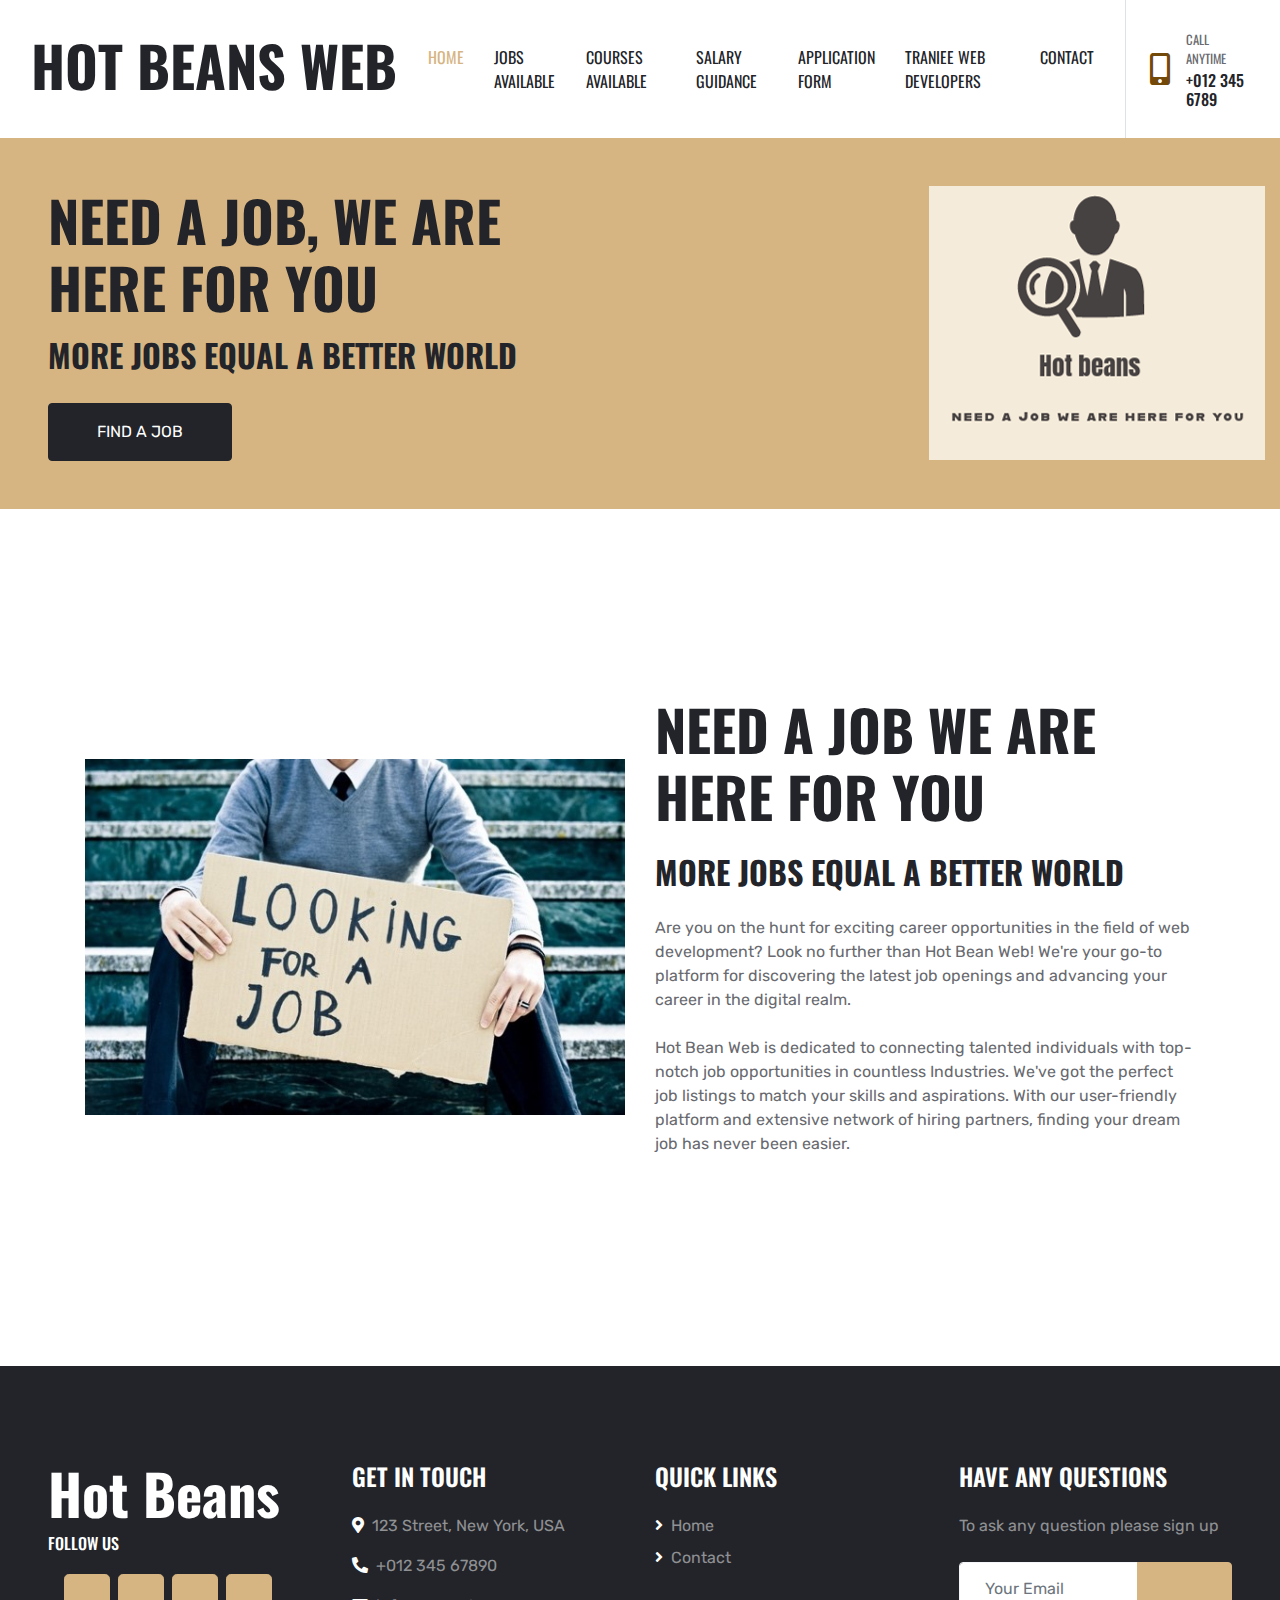
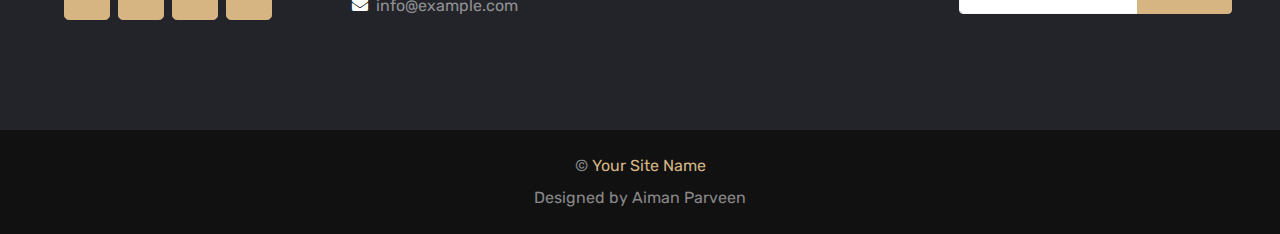
<file: index.html>
<!DOCTYPE html>
<html lang="en">

<head>
    <meta charset="utf-8">
    <title>Hot Beans Web</title>
    <meta content="width=device-width, initial-scale=1.0" name="viewport">

    <!-- Favicon -->
    <link href="img/Logo.png" rel="icon">

    <!-- Google Web Fonts -->
    <link rel="preconnect" href="https://fonts.gstatic.com">
    <link href="https://fonts.googleapis.com/css2?family=Oswald:wght@400;500;600;700&family=Rubik&display=swap" rel="stylesheet"> 

    <!-- Font Awesome -->
    <link href="https://cdnjs.cloudflare.com/ajax/libs/font-awesome/5.15.0/css/all.min.css" rel="stylesheet">

    <!-- Libraries Stylesheet -->
    <link href="lib/owlcarousel/assets/owl.carousel.min.css" rel="stylesheet">
    <link href="lib/lightbox/css/lightbox.min.css" rel="stylesheet">

    <!-- Customized Bootstrap Stylesheet -->
    <link href="css/style.css" rel="stylesheet">
</head>

<body>
    <!-- Navbar Start -->
    <div class="container-fluid bg-white position-relative">
        <nav class="navbar navbar-expand-lg bg-white navbar-light py-3 py-lg-0">
            <a href="index.html" class="navbar-brand text-secondary">
                <h1 class="display-4 text-uppercase">Hot Beans Web</h1>
            </a>
            <button type="button" class="navbar-toggler" data-toggle="collapse" data-target="#navbarCollapse">
                <span class="navbar-toggler-icon"></span>
            </button>
            <div class="collapse navbar-collapse" id="navbarCollapse">
                <div class="navbar-nav ml-auto py-0 pr-3 border-right">
                    <a href="index.html" class="nav-item nav-link active">Home</a>
                    <a href="jobs.html" class="nav-item nav-link">Jobs available</a>
                    <a href="courses.html" class="nav-item nav-link">Courses available</a>
                    <a href="salary.html" class="nav-item nav-link">Salary Guidance</a>
                    <a href="application.html" class="nav-item nav-link">Application Form</a>
                    <a href="developers.html" class="nav-item nav-link">Traniee Web Developers</a>
                    <a href="contact.html" class="nav-item nav-link">Contact</a>
                </div>
                <div class="d-none d-lg-flex align-items-center pl-4">
                    <i class="fa fa-2x fa-mobile-alt text-primary mr-3"></i>
                    <div>
                        <h6 class="text-body text-uppercase mb-1"><small>Call Anytime</small></h6>
                        <h6 class="m-0">+012 345 6789</h6>
                    </div>
                </div>
            </div>
        </nav>
    </div>
    <!-- Navbar End -->


    <!-- Header Start -->
    <div class="container-fluid bg-primary py-5 px-0" style="margin-bottom: 90px;">
        <div class="row mx-0 align-items-center">
            <div class="col-lg-6 px-md-5 text-center text-lg-left">
                <h1 class="display-4 text-uppercase mb-3">Need a job, We are here for you</h1>
                <h2 class="display-5 text-uppercase mb-4">More jobs equal a better world</h2> 
                <p class="text-dark mb-4"></p>
                <a href="jobs.html" class="btn btn-dark text-uppercase mt-1 py-3 px-5">Find a Job</a>
            </div>
            <div class="col-lg-6 px-6 text-right">
                <img class="img-fluid mt-4 mt-lg-0" src="img/Logo.png" alt="">
            </div>
        </div>
    </div>
    <!-- Header End -->


    <!-- About Start -->
    <div class="container-fluid py-5">
        <div class="container py-5">
            <div class="row align-items-center">
                <div class="col-lg-6 px-9 text-left">
                    <img class="img-fluid mb-4 mb-lg-0" src="img/about.jpg" alt="">
                </div>
                <div class="col-lg-6">
                    <h1 class="display-4 text-uppercase mb-4">Need a Job we are here for you</h1>
                    <h2 class="display-5 text-uppercase mb-4">More jobs equal a better world</h2> 
                    <h5 class="text-uppercase text-primary mb-3"></h5>
                    <p class="mb-4">Are you on the hunt for exciting career opportunities in the field of web development? Look no further than Hot Bean Web! We're your go-to platform for discovering the latest job openings and advancing your career in the digital realm.</p>
                    <p class="mb-4">Hot Bean Web is dedicated to connecting talented individuals with top-notch job opportunities in countless Industries. We've got the perfect job listings to match your skills and aspirations. With our user-friendly platform and extensive network of hiring partners, finding your dream job has never been easier.
                </div>
            </div>
        </div>
    </div>
    <!-- About End -->

    <!-- Footer Start -->
    <div class="container-fluid bg-dark text-white-50 py-5 px-sm-3 px-md-5" style="margin-top: 90px;">
        <div class="row pt-5">
            <div class="col-lg-3 col-md-5 mb-4">
                <a href="index.html" class="navbar-brand">
                    <h1 class="m-0 mt-n2 text-white display-4">Hot Beans</h1>
                <h6 class="text-uppercase text-white py-2">Follow Us</h6>
                <div class="d-flex justify-content-start">
                    <a class="btn btn-lg btn-primary btn-lg-square mr-2" href="#"><i class="fab fa-twitter"></i></a>
                    <a class="btn btn-lg btn-primary btn-lg-square mr-2" href="#"><i class="fab fa-facebook-f"></i></a>
                    <a class="btn btn-lg btn-primary btn-lg-square mr-2" href="#"><i class="fab fa-linkedin-in"></i></a>
                    <a class="btn btn-lg btn-primary btn-lg-square" href="#"><i class="fab fa-instagram"></i></a>
                </div>
            </div>
            <div class="col-lg-3 col-md-6 mb-5">
                <h4 class="text-uppercase text-white mb-4">Get In Touch</h4>
                <p><i class="fa fa-map-marker-alt text-white mr-2"></i>123 Street, New York, USA</p>
                <p><i class="fa fa-phone-alt text-white mr-2"></i>+012 345 67890</p>
                <p><i class="fa fa-envelope text-white mr-2"></i>info@example.com</p>
            </div>
            <div class="col-lg-3 col-md-6 mb-5">
                <h4 class="text-uppercase text-white mb-4">Quick Links</h4>
                <div class="d-flex flex-column justify-content-start">
                    <a class="text-white-50 mb-2" href="index.html"><i class="fa fa-angle-right text-white mr-2"></i>Home</a>
                    <a class="text-white-50 mb-2" href="contact.html"><i class="fa fa-angle-right text-white mr-2"></i>Contact</a>
                </div>
            </div>
            <div class="col-lg-3 col-md-6 mb-5">
                <h4 class="text-uppercase text-white mb-4">Have Any Questions</h4>
                <p class="mb-4">To ask any question please sign up</p>
                <div class="w-100 mb-3">
                    <div class="input-group">
                        <input type="text" class="form-control border-light" style="padding: 25px;" placeholder="Your Email">
                        <div class="input-group-append">
                            <button class="btn btn-primary text-uppercase px-3">Sign Up</button>
                        </div>
                    </div>
                </div>
            </div>
        </div>
    </div>
    <div class="container-fluid py-4 px-sm-3 px-md-5" style="background: #111111;">
        <p class="mb-2 text-center text-white-50">&copy; <a href="#">Your Site Name</a>
        <p class="m-0 text-center text-white-50">Designed by Aiman Parveen</a>
    </div>
    <!-- Footer End -->


    <!-- Back to Top -->
    <a href="#" class="btn btn-lg btn-primary btn-lg-square back-to-top"><i class="fa fa-angle-up"></i></a>


    <!-- JavaScript Libraries -->
    <script src="https://code.jquery.com/jquery-3.4.1.min.js"></script>
    <script src="https://stackpath.bootstrapcdn.com/bootstrap/4.4.1/js/bootstrap.bundle.min.js"></script>
    <script src="lib/easing/easing.min.js"></script>
    <script src="lib/waypoints/waypoints.min.js"></script>
    <script src="lib/owlcarousel/owl.carousel.min.js"></script>
    <script src="lib/isotope/isotope.pkgd.min.js"></script>
    <script src="lib/lightbox/js/lightbox.min.js"></script>

    <!-- Contact Javascript File -->
    <script src="mail/jqBootstrapValidation.min.js"></script>
    <script src="mail/contact.js"></script>

    <!-- Template Javascript -->
    <script src="js/main.js"></script>
</body>

</html>
</file>
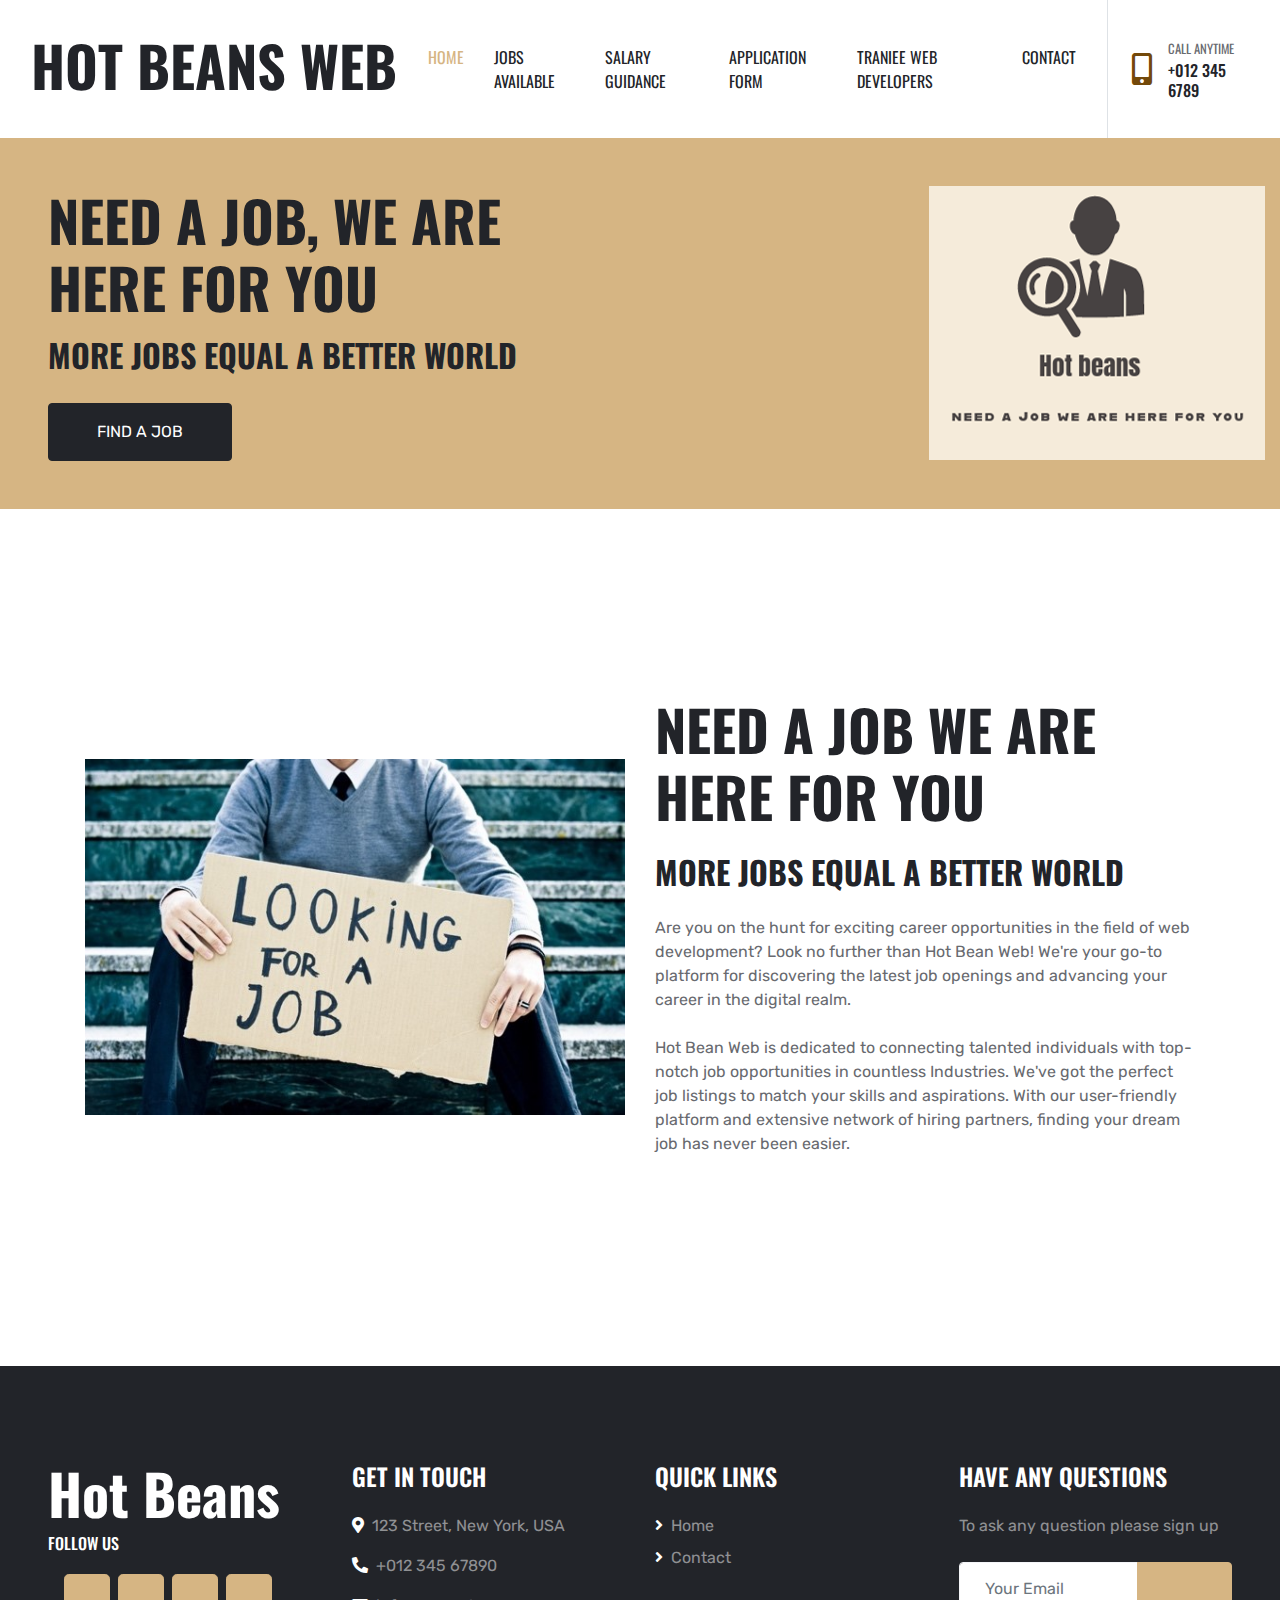
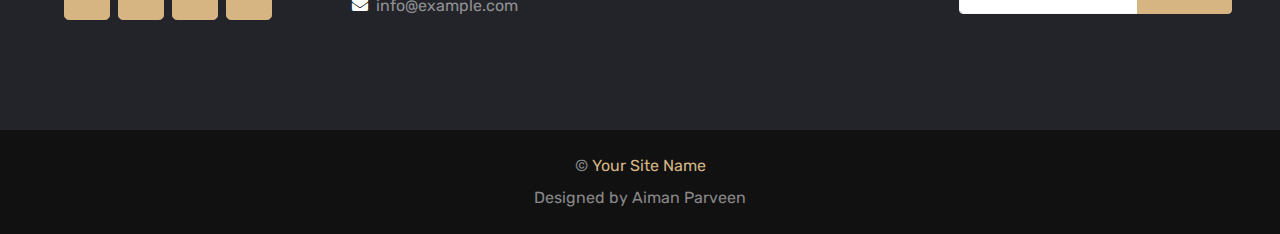
<file: Hot beans web/index.html>
<!DOCTYPE html>
<html lang="en">

<head>
    <meta charset="utf-8">
    <title>Hot Beans Web</title>
    <meta content="width=device-width, initial-scale=1.0" name="viewport">

    <!-- Favicon -->
    <link href="img/Logo.png" rel="icon">

    <!-- Google Web Fonts -->
    <link rel="preconnect" href="https://fonts.gstatic.com">
    <link href="https://fonts.googleapis.com/css2?family=Oswald:wght@400;500;600;700&family=Rubik&display=swap" rel="stylesheet"> 

    <!-- Font Awesome -->
    <link href="https://cdnjs.cloudflare.com/ajax/libs/font-awesome/5.15.0/css/all.min.css" rel="stylesheet">

    <!-- Libraries Stylesheet -->
    <link href="lib/owlcarousel/assets/owl.carousel.min.css" rel="stylesheet">
    <link href="lib/lightbox/css/lightbox.min.css" rel="stylesheet">

    <!-- Customized Bootstrap Stylesheet -->
    <link href="css/style.css" rel="stylesheet">
</head>

<body>
    <!-- Navbar Start -->
    <div class="container-fluid bg-white position-relative">
        <nav class="navbar navbar-expand-lg bg-white navbar-light py-3 py-lg-0">
            <a href="index.html" class="navbar-brand text-secondary">
                <h1 class="display-4 text-uppercase">Hot Beans Web</h1>
            </a>
            <button type="button" class="navbar-toggler" data-toggle="collapse" data-target="#navbarCollapse">
                <span class="navbar-toggler-icon"></span>
            </button>
            <div class="collapse navbar-collapse" id="navbarCollapse">
                <div class="navbar-nav ml-auto py-0 pr-3 border-right">
                    <a href="index.html" class="nav-item nav-link active">Home</a>
                    <a href="jobs.html" class="nav-item nav-link">Jobs available</a>
                    <a href="salary.html" class="nav-item nav-link">Salary Guidance</a>
                    <a href="application.html" class="nav-item nav-link">Application Form</a>
                    <a href="developers.html" class="nav-item nav-link">Traniee Web Developers</a>
                    <a href="contact.html" class="nav-item nav-link">Contact</a>
                </div>
                <div class="d-none d-lg-flex align-items-center pl-4">
                    <i class="fa fa-2x fa-mobile-alt text-primary mr-3"></i>
                    <div>
                        <h6 class="text-body text-uppercase mb-1"><small>Call Anytime</small></h6>
                        <h6 class="m-0">+012 345 6789</h6>
                    </div>
                </div>
            </div>
        </nav>
    </div>
    <!-- Navbar End -->


    <!-- Header Start -->
    <div class="container-fluid bg-primary py-5 px-0" style="margin-bottom: 90px;">
        <div class="row mx-0 align-items-center">
            <div class="col-lg-6 px-md-5 text-center text-lg-left">
                <h1 class="display-4 text-uppercase mb-3">Need a job, We are here for you</h1>
                <h2 class="display-5 text-uppercase mb-4">More jobs equal a better world</h2> 
                <p class="text-dark mb-4"></p>
                <a href="jobs.html" class="btn btn-dark text-uppercase mt-1 py-3 px-5">Find a Job</a>
            </div>
            <div class="col-lg-6 px-6 text-right">
                <img class="img-fluid mt-4 mt-lg-0" src="img/Logo.png" alt="">
            </div>
        </div>
    </div>
    <!-- Header End -->


    <!-- About Start -->
    <div class="container-fluid py-5">
        <div class="container py-5">
            <div class="row align-items-center">
                <div class="col-lg-6 px-9 text-left">
                    <img class="img-fluid mb-4 mb-lg-0" src="img/about.jpg" alt="">
                </div>
                <div class="col-lg-6">
                    <h1 class="display-4 text-uppercase mb-4">Need a Job we are here for you</h1>
                    <h2 class="display-5 text-uppercase mb-4">More jobs equal a better world</h2> 
                    <h5 class="text-uppercase text-primary mb-3"></h5>
                    <p class="mb-4">Are you on the hunt for exciting career opportunities in the field of web development? Look no further than Hot Bean Web! We're your go-to platform for discovering the latest job openings and advancing your career in the digital realm.</p>
                    <p class="mb-4">Hot Bean Web is dedicated to connecting talented individuals with top-notch job opportunities in countless Industries. We've got the perfect job listings to match your skills and aspirations. With our user-friendly platform and extensive network of hiring partners, finding your dream job has never been easier.
                </div>
            </div>
        </div>
    </div>
    <!-- About End -->

    <!-- Footer Start -->
    <div class="container-fluid bg-dark text-white-50 py-5 px-sm-3 px-md-5" style="margin-top: 90px;">
        <div class="row pt-5">
            <div class="col-lg-3 col-md-5 mb-4">
                <a href="index.html" class="navbar-brand">
                    <h1 class="m-0 mt-n2 text-white display-4">Hot Beans</h1>
                <h6 class="text-uppercase text-white py-2">Follow Us</h6>
                <div class="d-flex justify-content-start">
                    <a class="btn btn-lg btn-primary btn-lg-square mr-2" href="#"><i class="fab fa-twitter"></i></a>
                    <a class="btn btn-lg btn-primary btn-lg-square mr-2" href="#"><i class="fab fa-facebook-f"></i></a>
                    <a class="btn btn-lg btn-primary btn-lg-square mr-2" href="#"><i class="fab fa-linkedin-in"></i></a>
                    <a class="btn btn-lg btn-primary btn-lg-square" href="#"><i class="fab fa-instagram"></i></a>
                </div>
            </div>
            <div class="col-lg-3 col-md-6 mb-5">
                <h4 class="text-uppercase text-white mb-4">Get In Touch</h4>
                <p><i class="fa fa-map-marker-alt text-white mr-2"></i>123 Street, New York, USA</p>
                <p><i class="fa fa-phone-alt text-white mr-2"></i>+012 345 67890</p>
                <p><i class="fa fa-envelope text-white mr-2"></i>info@example.com</p>
            </div>
            <div class="col-lg-3 col-md-6 mb-5">
                <h4 class="text-uppercase text-white mb-4">Quick Links</h4>
                <div class="d-flex flex-column justify-content-start">
                    <a class="text-white-50 mb-2" href="index.html"><i class="fa fa-angle-right text-white mr-2"></i>Home</a>
                    <a class="text-white-50 mb-2" href="contact.html"><i class="fa fa-angle-right text-white mr-2"></i>Contact</a>
                </div>
            </div>
            <div class="col-lg-3 col-md-6 mb-5">
                <h4 class="text-uppercase text-white mb-4">Have Any Questions</h4>
                <p class="mb-4">To ask any question please sign up</p>
                <div class="w-100 mb-3">
                    <div class="input-group">
                        <input type="text" class="form-control border-light" style="padding: 25px;" placeholder="Your Email">
                        <div class="input-group-append">
                            <button class="btn btn-primary text-uppercase px-3">Sign Up</button>
                        </div>
                    </div>
                </div>
            </div>
        </div>
    </div>
    <div class="container-fluid py-4 px-sm-3 px-md-5" style="background: #111111;">
        <p class="mb-2 text-center text-white-50">&copy; <a href="#">Your Site Name</a>
        <p class="m-0 text-center text-white-50">Designed by Aiman Parveen</a>
    </div>
    <!-- Footer End -->


    <!-- Back to Top -->
    <a href="#" class="btn btn-lg btn-primary btn-lg-square back-to-top"><i class="fa fa-angle-up"></i></a>


    <!-- JavaScript Libraries -->
    <script src="https://code.jquery.com/jquery-3.4.1.min.js"></script>
    <script src="https://stackpath.bootstrapcdn.com/bootstrap/4.4.1/js/bootstrap.bundle.min.js"></script>
    <script src="lib/easing/easing.min.js"></script>
    <script src="lib/waypoints/waypoints.min.js"></script>
    <script src="lib/owlcarousel/owl.carousel.min.js"></script>
    <script src="lib/isotope/isotope.pkgd.min.js"></script>
    <script src="lib/lightbox/js/lightbox.min.js"></script>

    <!-- Contact Javascript File -->
    <script src="mail/jqBootstrapValidation.min.js"></script>
    <script src="mail/contact.js"></script>

    <!-- Template Javascript -->
    <script src="js/main.js"></script>
</body>

</html>
</file>
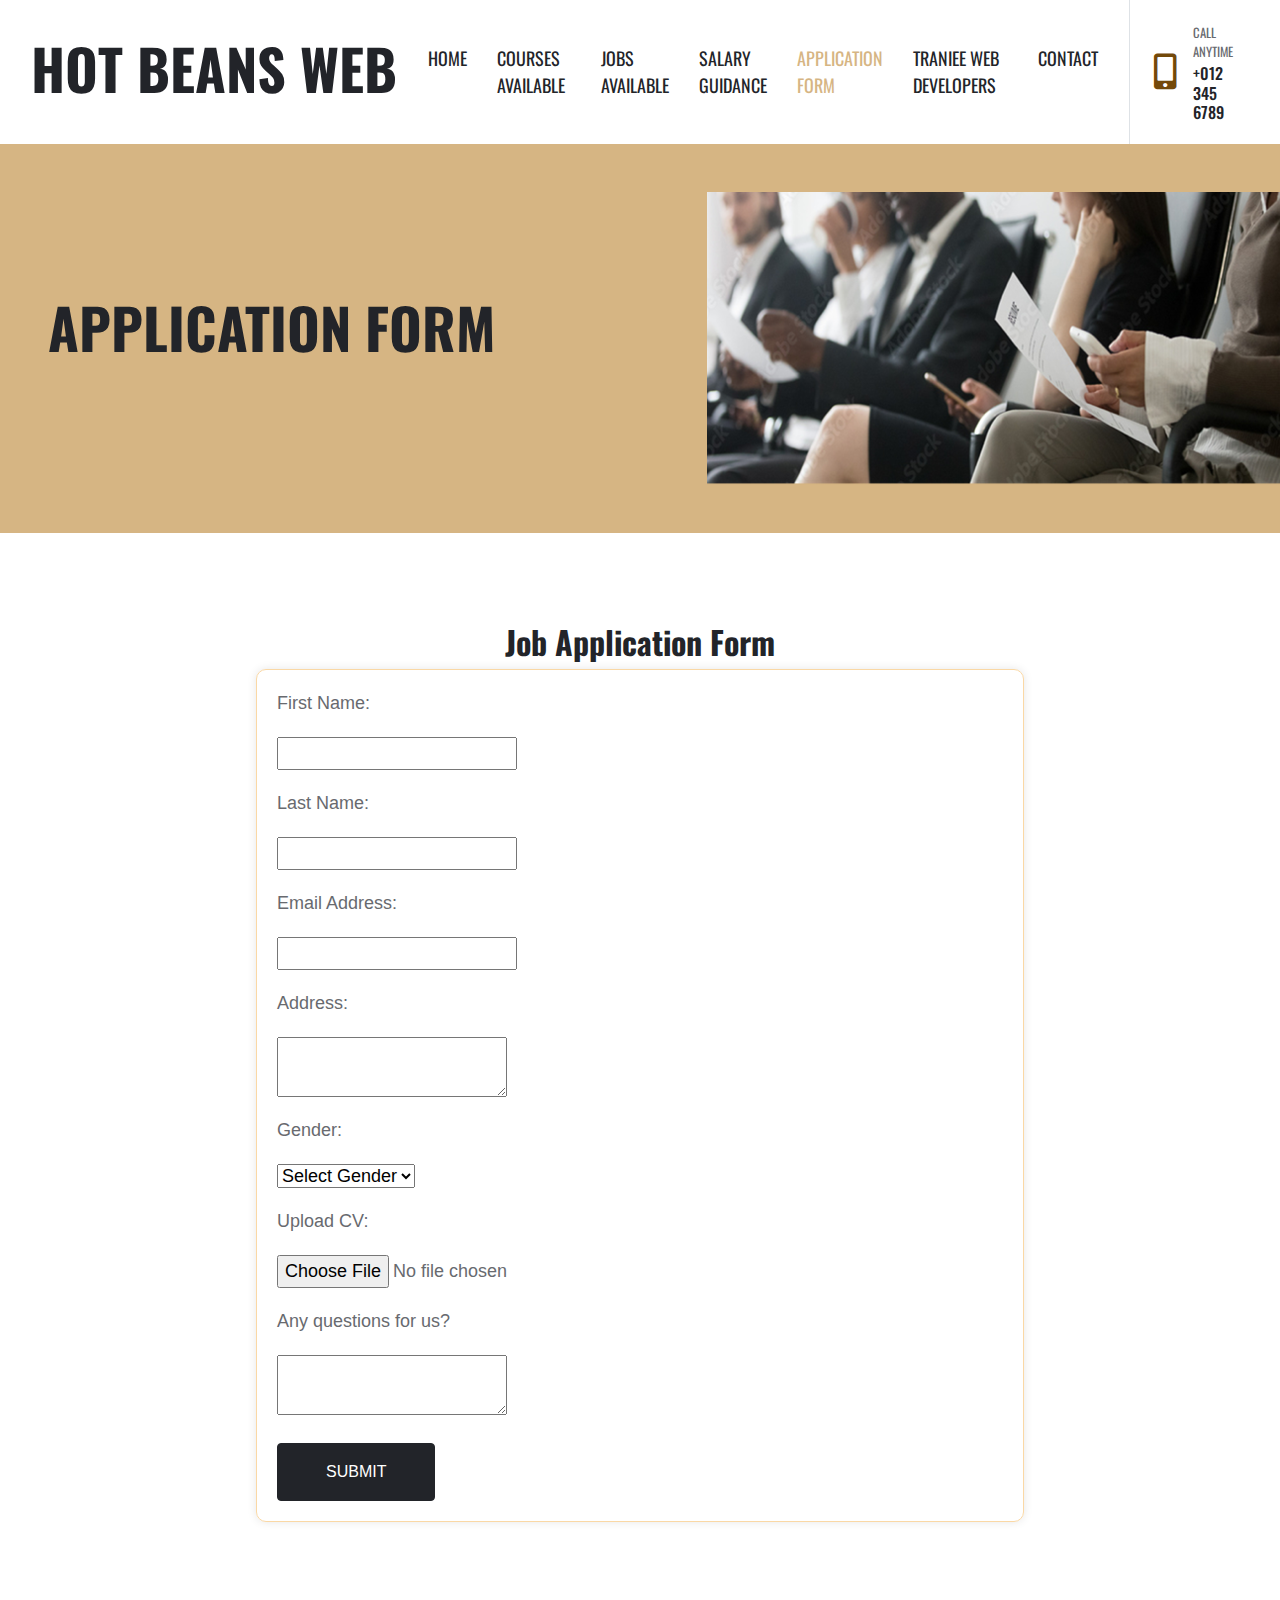
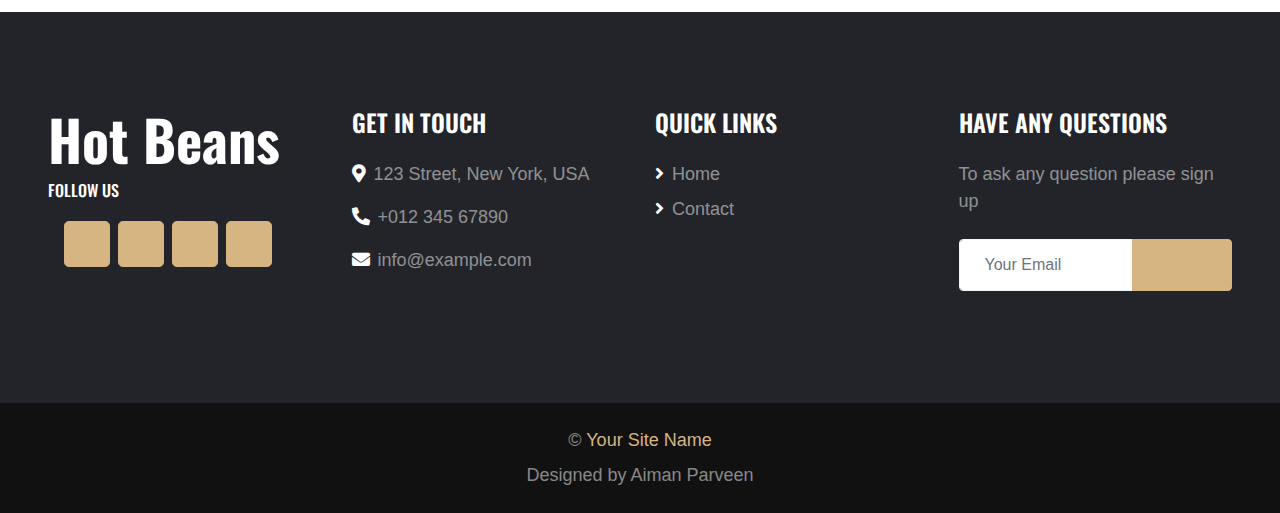
<file: application.html>
<!DOCTYPE html>
<html lang="en">

<head>
    <meta charset="utf-8">
    <title>Hot Beans Web</title>
    <meta content="width=device-width, initial-scale=1.0" name="viewport">

    <!-- Favicon -->
    <link href="img/Logo.png" rel="icon">

    <!-- Google Web Fonts -->
    <link rel="preconnect" href="https://fonts.gstatic.com">
    <link href="https://fonts.googleapis.com/css2?family=Oswald:wght@400;500;600;700&family=Rubik&display=swap" rel="stylesheet"> 

    <!-- Font Awesome -->
    <link href="https://cdnjs.cloudflare.com/ajax/libs/font-awesome/5.15.0/css/all.min.css" rel="stylesheet">

    <!-- Libraries Stylesheet -->
    <link href="lib/owlcarousel/assets/owl.carousel.min.css" rel="stylesheet">
    <link href="lib/lightbox/css/lightbox.min.css" rel="stylesheet">

    <!-- Customized Bootstrap Stylesheet -->
    <link href="css/style.css" rel="stylesheet">
</head>

<body>
    <!-- Navbar Start -->
    <div class="container-fluid bg-white position-relative">
        <nav class="navbar navbar-expand-lg bg-white navbar-light py-3 py-lg-0">
            <a href="index.html" class="navbar-brand text-secondary">
                <h1 class="display-4 text-uppercase">Hot Beans Web</h1>
            </a>
            <button type="button" class="navbar-toggler" data-toggle="collapse" data-target="#navbarCollapse">
                <span class="navbar-toggler-icon"></span>
            </button>
            <div class="collapse navbar-collapse" id="navbarCollapse">
                <div class="navbar-nav ml-auto py-0 pr-3 border-right">
                    <a href="index.html" class="nav-item nav-link">Home</a>
                    <a href="courses.html" class="nav-item nav-link">Courses available</a>
                    <a href="jobs.html" class="nav-item nav-link">Jobs available</a>
                    <a href="salary.html" class="nav-item nav-link">Salary Guidance</a>
                    <a href="application.html" class="nav-item nav-link active">Application Form</a>
                    <a href="developers.html" class="nav-item nav-link">Traniee Web Developers</a>
                    <a href="contact.html" class="nav-item nav-link">Contact</a>
                </div>
                <div class="d-none d-lg-flex align-items-center pl-4">
                    <i class="fa fa-2x fa-mobile-alt text-primary mr-3"></i>
                    <div>
                        <h6 class="text-body text-uppercase mb-1"><small>Call Anytime</small></h6>
                        <h6 class="m-0">+012 345 6789</h6>
                    </div>
                </div>
            </div>
        </nav>
    </div>
    <!-- Navbar End -->


    <!-- Page Header Start -->
    <div class="container-fluid bg-primary py-5 px-0" style="margin-bottom: 90px;">
        <div class="row mx-0 align-items-center">
            <div class="col-lg-6 px-md-5 text-center text-lg-left">
                <h1 class="display-4 text-uppercase mb-3">Application Form</h1>
                <p class="text-dark mb-4"></p>
            </div>
            <div class="col-lg-6 px-0 text-right">
                <img class="img-fluid mt-5 mt-lg-0" src="img/Waiting2.png" alt="">
            </div>
        </div>
    </div>
    <!-- Page Header Start -->


    <!-- Form Start -->
    <html lang="en">
<head>
<meta charset="UTF-8">
<meta name="viewport" content="width=device-width, initial-scale=1.0">
<title>Job Application Form</title>
<style>
    body {
        font-family: Arial, sans-serif;
        font-size: 18px;
    }
    form {
        width: 60%;
        margin: 0 auto;
        padding: 20px;
        border: 1px solid #fad8a5 ;
        border-radius: 10px;
        box-shadow: 0 0 10px rgba(0, 0, 0, 0.1);
    }
    label, input, select, textarea {
        display: block;
        margin-bottom: 20px;
    }
    input[type="submit"] {
        margin-top: 20px;
        padding: 10px 20px;
        background-color: #007bff;
        color: #fff;
        border: none;
        border-radius: 5px;
        cursor: pointer;
        transition: background-color 0.3s;
    }
    input[type="submit"]:hover {
        background-color: #0056b3;
    }
</style>
</head>
<body>

<h2 style="text-align: center;">Job Application Form</h2>

<form action="#" method="post" enctype="multipart/form-data">
    <label for="fname">First Name:</label>
    <input type="text" id="fname" name="fname" required>

    <label for="lname">Last Name:</label>
    <input type="text" id="lname" name="lname" required>

    <label for="email">Email Address:</label>
    <input type="email" id="email" name="email" required>

    <label for="address">Address:</label>
    <textarea id="address" name="address" required></textarea>

    <label for="gender">Gender:</label>
    <select id="gender" name="gender" required>
        <option value="">Select Gender</option>
        <option value="male">Male</option>
        <option value="female">Female</option>
        <option value="other">Other</option>
    </select>

    <label for="cv">Upload CV:</label>
    <input type="file" id="cv" name="cv" accept=".pdf,.doc,.docx" required>

    <label for="question">Any questions for us?</label>
    <textarea id="question" name="question"></textarea>

    <p class="text-dark mb-4"></p>
                <a href="jobs.html" class="btn btn-dark text-uppercase mt-1 py-3 px-5">Submit</a>
</form>

</body>
</html>

 <!-- Form End -->

    <!-- Footer Start -->
<div class="container-fluid bg-dark text-white-50 py-5 px-sm-3 px-md-5" style="margin-top: 90px;">
        <div class="row pt-5">
            <div class="col-lg-3 col-md-5 mb-4">
                <a href="index.html" class="navbar-brand">
                    <h1 class="m-0 mt-n2 text-white display-4">Hot Beans</h1>
                <h6 class="text-uppercase text-white py-2">Follow Us</h6>
                <div class="d-flex justify-content-start">
                    <a class="btn btn-lg btn-primary btn-lg-square mr-2" href="#"><i class="fab fa-twitter"></i></a>
                    <a class="btn btn-lg btn-primary btn-lg-square mr-2" href="#"><i class="fab fa-facebook-f"></i></a>
                    <a class="btn btn-lg btn-primary btn-lg-square mr-2" href="#"><i class="fab fa-linkedin-in"></i></a>
                    <a class="btn btn-lg btn-primary btn-lg-square" href="#"><i class="fab fa-instagram"></i></a>
                </div>
            </div>
            <div class="col-lg-3 col-md-6 mb-5">
                <h4 class="text-uppercase text-white mb-4">Get In Touch</h4>
                <p><i class="fa fa-map-marker-alt text-white mr-2"></i>123 Street, New York, USA</p>
                <p><i class="fa fa-phone-alt text-white mr-2"></i>+012 345 67890</p>
                <p><i class="fa fa-envelope text-white mr-2"></i>info@example.com</p>
            </div>
            <div class="col-lg-3 col-md-6 mb-5">
                <h4 class="text-uppercase text-white mb-4">Quick Links</h4>
                <div class="d-flex flex-column justify-content-start">
                    <a class="text-white-50 mb-2" href="index.html"><i class="fa fa-angle-right text-white mr-2"></i>Home</a>
                    <a class="text-white-50 mb-2" href="contact.html"><i class="fa fa-angle-right text-white mr-2"></i>Contact</a>
                </div>
            </div>
            <div class="col-lg-3 col-md-6 mb-5">
                <h4 class="text-uppercase text-white mb-4">Have Any Questions</h4>
                <p class="mb-4">To ask any question please sign up</p>
                <div class="w-100 mb-3">
                    <div class="input-group">
                        <input type="text" class="form-control border-light" style="padding: 25px;" placeholder="Your Email">
                        <div class="input-group-append">
                            <button class="btn btn-primary text-uppercase px-3">Sign Up</button>
                        </div>
                    </div>
                </div>
            </div>
        </div>
    </div>
    <div class="container-fluid py-4 px-sm-3 px-md-5" style="background: #111111;">
        <p class="mb-2 text-center text-white-50">&copy; <a href="#">Your Site Name</a>
        <p class="m-0 text-center text-white-50">Designed by Aiman Parveen</a>
    </div>
    <!-- Footer End -->


    <!-- Back to Top -->
    <a href="#" class="btn btn-lg btn-primary btn-lg-square back-to-top"><i class="fa fa-angle-up"></i></a>


    <!-- JavaScript Libraries -->
    <script src="https://code.jquery.com/jquery-3.4.1.min.js"></script>
    <script src="https://stackpath.bootstrapcdn.com/bootstrap/4.4.1/js/bootstrap.bundle.min.js"></script>
    <script src="lib/easing/easing.min.js"></script>
    <script src="lib/waypoints/waypoints.min.js"></script>
    <script src="lib/owlcarousel/owl.carousel.min.js"></script>
    <script src="lib/isotope/isotope.pkgd.min.js"></script>
    <script src="lib/lightbox/js/lightbox.min.js"></script>

    <!-- Contact Javascript File -->
    <script src="mail/jqBootstrapValidation.min.js"></script>
    <script src="mail/contact.js"></script>

    <!-- Template Javascript -->
    <script src="js/main.js"></script>
</body>

</html>
<script src=""
</file>
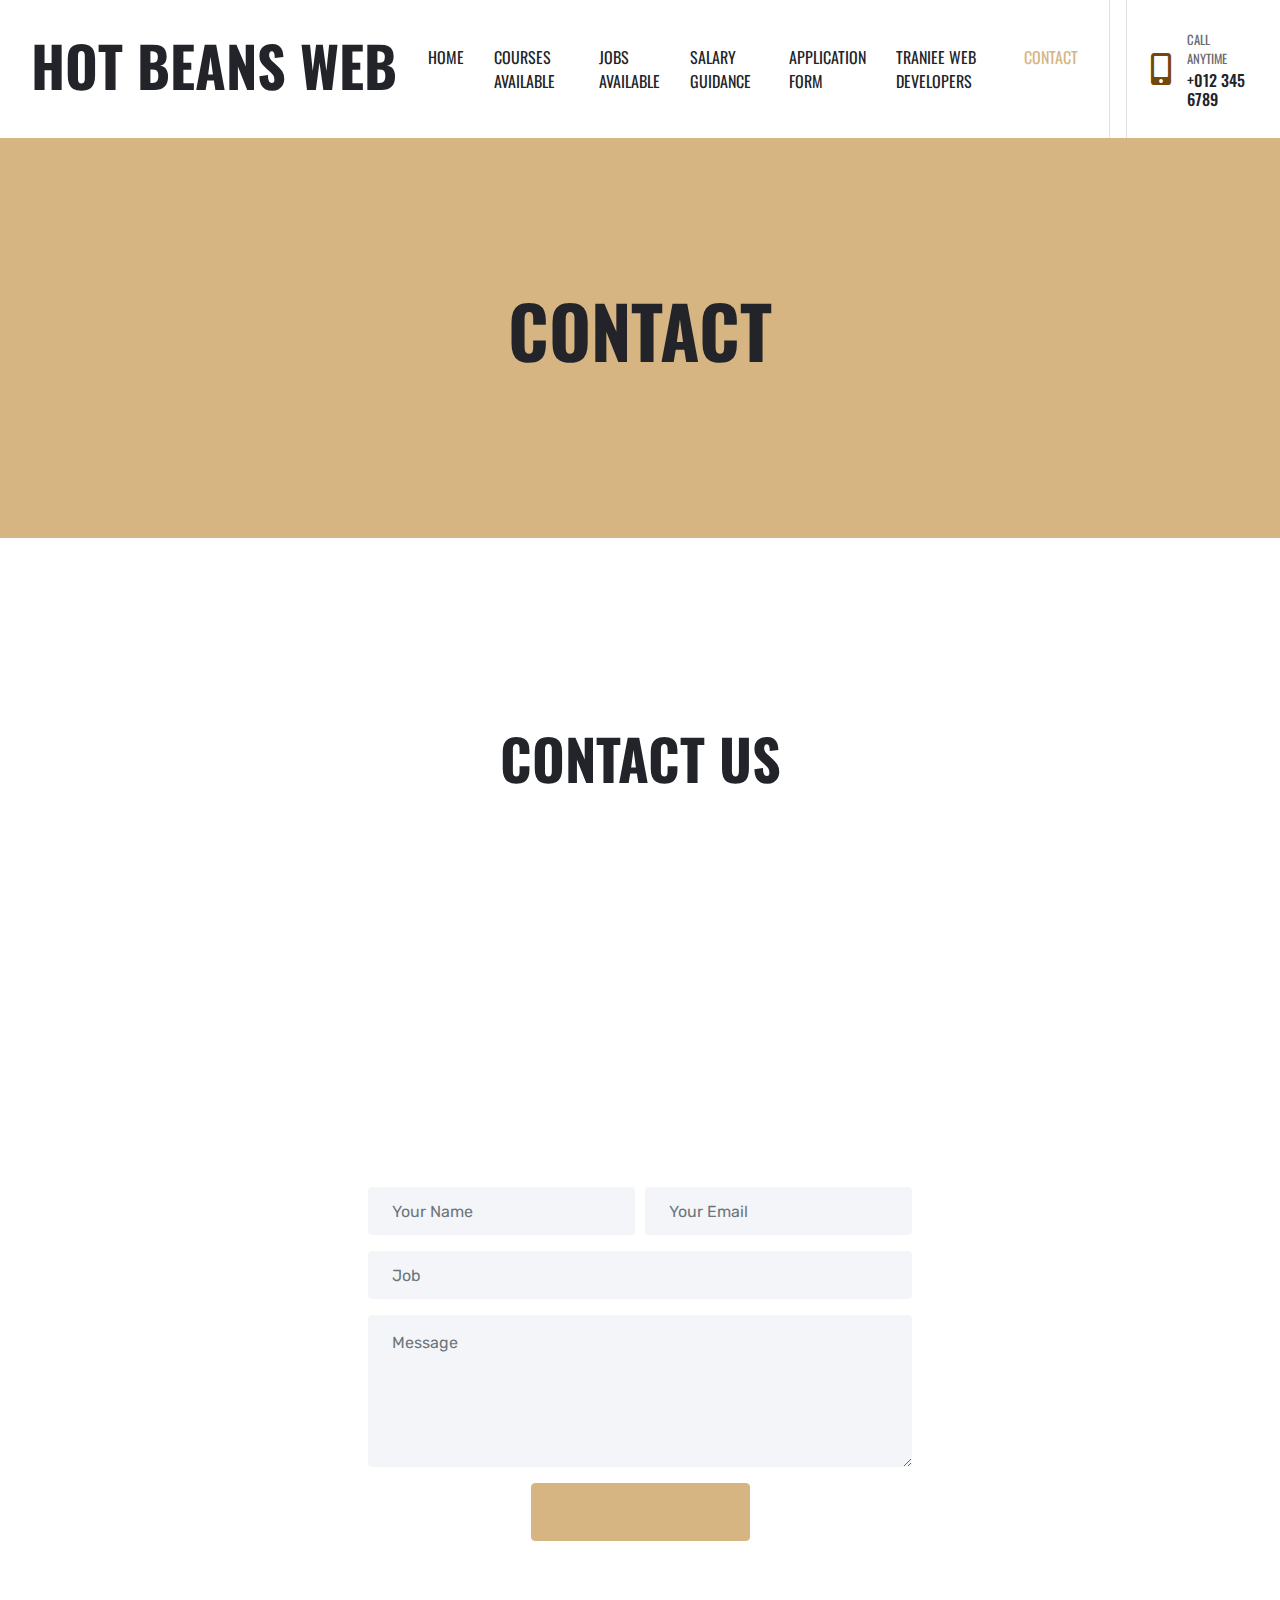
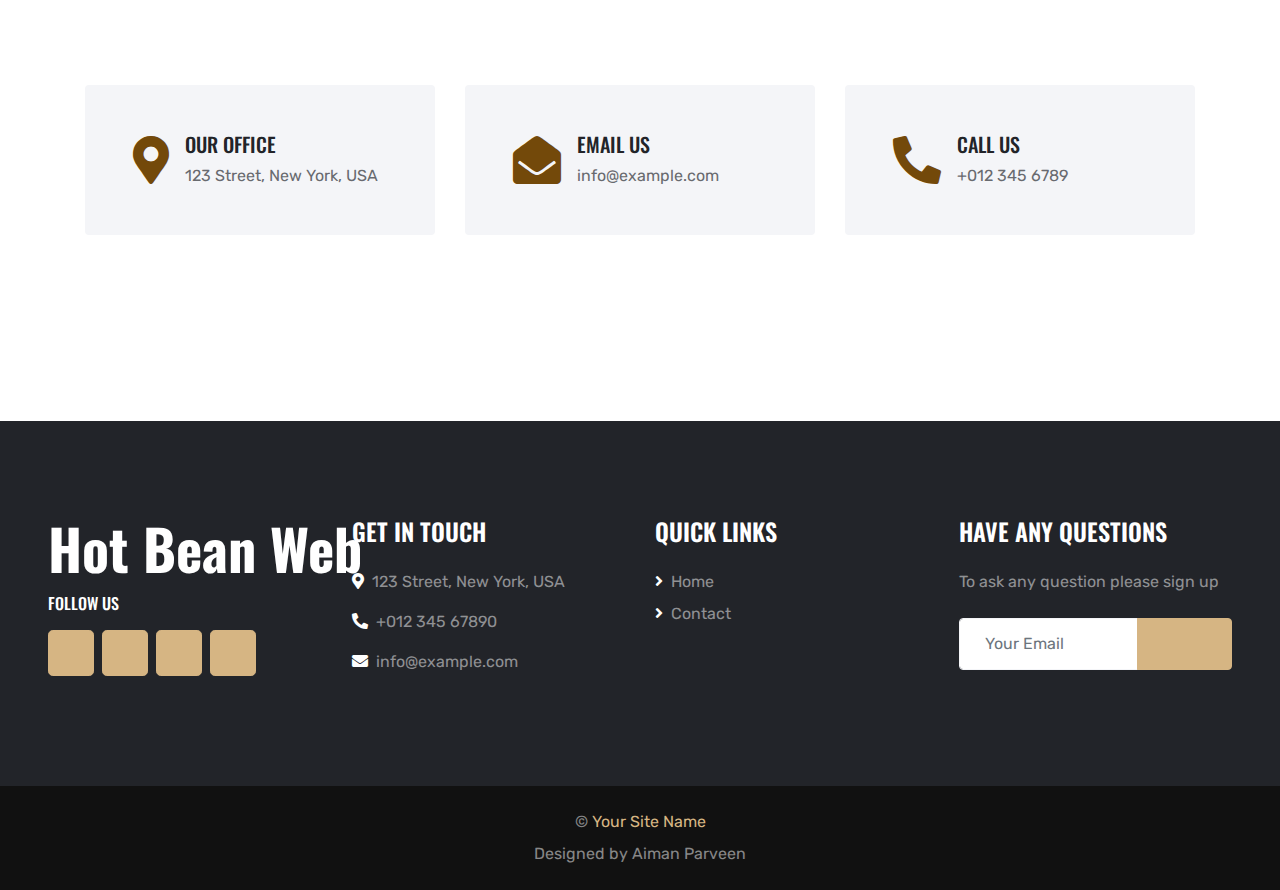
<file: contact.html>
<!DOCTYPE html>
<html lang="en">

<head>
    <meta charset="utf-8">
    <title>Hot Beans Web</title>
    <meta content="width=device-width, initial-scale=1.0" name="viewport">

    <!-- Favicon -->
    <link href="img/Logo.png" rel="icon">

    <!-- Google Web Fonts -->
    <link rel="preconnect" href="https://fonts.gstatic.com">
    <link href="https://fonts.googleapis.com/css2?family=Oswald:wght@400;500;600;700&family=Rubik&display=swap" rel="stylesheet"> 

    <!-- Font Awesome -->
    <link href="https://cdnjs.cloudflare.com/ajax/libs/font-awesome/5.15.0/css/all.min.css" rel="stylesheet">

    <!-- Libraries Stylesheet -->
    <link href="lib/owlcarousel/assets/owl.carousel.min.css" rel="stylesheet">
    <link href="lib/lightbox/css/lightbox.min.css" rel="stylesheet">

    <!-- Customized Bootstrap Stylesheet -->
    <link href="css/style.css" rel="stylesheet">
</head>

<body>
    <!-- Navbar Start -->
    <div class="container-fluid bg-white position-relative">
        <nav class="navbar navbar-expand-lg bg-white navbar-light py-3 py-lg-0">
            <a href="index.html" class="navbar-brand text-secondary">
                <h1 class="display-4 text-uppercase">Hot Beans Web</h1>
            </a>
            <button type="button" class="navbar-toggler" data-toggle="collapse" data-target="#navbarCollapse">
                <span class="navbar-toggler-icon"></span>
            </button>
            <div class="collapse navbar-collapse" id="navbarCollapse">
                <div class="navbar-nav ml-auto py-0 pr-3 border-right">
                    <div class="navbar-nav ml-auto py-0 pr-3 border-right">
                        <a href="index.html" class="nav-item nav-link">Home</a>
                        <a href="courses.html" class="nav-item nav-link">Courses available</a>
                        <a href="jobs.html" class="nav-item nav-link">Jobs available</a>
                        <a href="salary.html" class="nav-item nav-link">Salary Guidance</a>
                    <a href="application.html" class="nav-item nav-link">Application Form</a>
                    <a href="developers.html" class="nav-item nav-link">Traniee Web Developers</a>
                    <a href="contact.html" class="nav-item nav-link active">Contact</a>
                        </div>
                    </div>
                <div class="d-none d-lg-flex align-items-center pl-4">
                    <i class="fa fa-2x fa-mobile-alt text-primary mr-3"></i>
                    <div>
                        <h6 class="text-body text-uppercase mb-1"><small>Call Anytime</small></h6>
                        <h6 class="m-0">+012 345 6789</h6>
                    </div>
                </div>
            </div>
        </nav>
    </div>
    <!-- Navbar End -->


    <!-- Page Header Start -->
    <div class="page-header container-fluid bg-primary d-flex flex-column align-items-center justify-content-center">
        <h1 class="display-3 text-uppercase mb-3">Contact</h1>
        </div>
    </div>
    <!-- Page Header Start -->


    <!-- Contact Start -->
    <div class="container-fluid py-5 px-0">
        <h1 class="display-4 text-uppercase text-center mt-5 mb-5">Contact Us</h1>
        <div class="row mx-0">
            <div class="col-12 px-0" style="height: 500px;">
                <div class="position-relative h-100">
                    <iframe class="position-relative w-100 h-100"
                        src="https://www.google.com/maps/embed?pb=!1m18!1m12!1m3!1d3001156.4288297426!2d-78.01371936852176!3d42.72876761954724!2m3!1f0!2f0!3f0!3m2!1i1024!2i768!4f13.1!3m3!1m2!1s0x4ccc4bf0f123a5a9%3A0xddcfc6c1de189567!2sNew%20York%2C%20USA!5e0!3m2!1sen!2sbd!4v1603794290143!5m2!1sen!2sbd"
                        frameborder="0" style="border:0;" allowfullscreen="" aria-hidden="false"
                        tabindex="0"></iframe>
                </div>
            </div>
        </div>
        <div class="row mx-0 justify-content-center" style="margin-top: -200px;">
            <div class="col-lg-6 col-md-8 col-sm-10 px-0">
                <div class="contact-form bg-white rounded p-5">
                    <div id="success"></div>
                    <form name="sentMessage" id="contactForm" novalidate="novalidate">
                        <div class="form-row">
                            <div class="col-md-6">
                                <div class="control-group">
                                    <input type="text" class="form-control bg-light border-0 p-4" id="name" placeholder="Your Name" required="required" data-validation-required-message="Please enter your name" />
                                    <p class="help-block text-danger"></p>
                                </div>
                            </div>
                            <div class="col-md-6">
                                <div class="control-group">
                                    <input type="email" class="form-control bg-light border-0 p-4" id="email" placeholder="Your Email" required="required" data-validation-required-message="Please enter your email" />
                                    <p class="help-block text-danger"></p>
                                </div>
                            </div>
                        </div>
                        <div class="control-group">
                            <input type="text" class="form-control bg-light border-0 p-4" id="job" placeholder="Job" required="required" data-validation-required-message="Please enter a job" />
                            <p class="help-block text-danger"></p>
                        </div>
                        <div class="control-group">
                            <textarea class="form-control bg-light border-0 py-3 px-4" rows="5" id="message" placeholder="Message" required="required" data-validation-required-message="Please enter your message"></textarea>
                            <p class="help-block text-danger"></p>
                        </div>
                        <div class="text-center">
                            <button class="btn btn-primary text-uppercase py-3 px-5" type="submit" id="sendMessageButton">Send Message</button>
                        </div>
                    </form>
                </div>
            </div>
        </div>
    </div>
    <!-- Contact End -->

  <!-- About Info Start -->
  <div class="container-fluid py-5">
    <div class="container pb-3">
        <div class="row">
            <div class="col-lg-4 mb-2">
                <div class="d-flex align-items-center bg-light rounded mb-4 px-5" style="height: 150px;">
                    <i class="fa fa-3x fa-map-marker-alt text-primary mr-3"></i>
                    <div class="d-flex flex-column">
                        <h5 class="text-uppercase">Our Office</h5>
                        <p class="m-0">123 Street, New York, USA</p>
                    </div>
                </div>
            </div>
            <div class="col-lg-4 mb-2">
                <div class="d-flex align-items-center bg-light rounded mb-4 px-5" style="height: 150px;">
                    <i class="fa fa-3x fa-envelope-open text-primary mr-3"></i>
                    <div class="d-flex flex-column">
                        <h5 class="text-uppercase">Email Us</h5>
                        <p class="m-0">info@example.com</p>
                    </div>
                </div>
            </div>
            <div class="col-lg-4 mb-2">
                <div class="d-flex align-items-center bg-light rounded mb-4 px-5" style="height: 150px;">
                    <i class="fas fa-3x fa-phone-alt text-primary mr-3"></i>
                    <div class="d-flex flex-column">
                        <h5 class="text-uppercase">Call Us</h5>
                        <p class="m-0">+012 345 6789</p>
                    </div>
                </div>
            </div>
        </div>
    </div>
</div>
<!-- About Info End -->

    <!-- Footer Start -->
    <div class="container-fluid bg-dark text-white-50 py-5 px-sm-3 px-md-5" style="margin-top: 90px;">
        <div class="row pt-5">
            <div class="col-lg-3 col-md-6 mb-5">
                <a href="index.html" class="navbar-brand">
                    <h1 class="m-0 mt-n2 text-white display-4">Hot Bean Web</h1>
                </a>
                <h6 class="text-uppercase text-white py-2">Follow Us</h6>
                <div class="d-flex justify-content-start">
                    <a class="btn btn-lg btn-primary btn-lg-square mr-2" href="#"><i class="fab fa-twitter"></i></a>
                    <a class="btn btn-lg btn-primary btn-lg-square mr-2" href="#"><i class="fab fa-facebook-f"></i></a>
                    <a class="btn btn-lg btn-primary btn-lg-square mr-2" href="#"><i class="fab fa-linkedin-in"></i></a>
                    <a class="btn btn-lg btn-primary btn-lg-square" href="#"><i class="fab fa-instagram"></i></a>
                </div>
            </div>
            <div class="col-lg-3 col-md-6 mb-5">
                <h4 class="text-uppercase text-white mb-4">Get In Touch</h4>
                <p><i class="fa fa-map-marker-alt text-white mr-2"></i>123 Street, New York, USA</p>
                <p><i class="fa fa-phone-alt text-white mr-2"></i>+012 345 67890</p>
                <p><i class="fa fa-envelope text-white mr-2"></i>info@example.com</p>
            </div>
            <div class="col-lg-3 col-md-6 mb-5">
                <h4 class="text-uppercase text-white mb-4">Quick Links</h4>
                <div class="d-flex flex-column justify-content-start">
                    <a class="text-white-50 mb-2" href="index.html"><i class="fa fa-angle-right text-white mr-2"></i>Home</a>
                    <a class="text-white-50 mb-2" href="contact.html"><i class="fa fa-angle-right text-white mr-2"></i>Contact</a>
                </div>
            </div>
            <div class="col-lg-3 col-md-6 mb-5">
                <h4 class="text-uppercase text-white mb-4">Have Any Questions</h4>
                <p class="mb-4">To ask any question please sign up</p>
                <div class="w-100 mb-3">
                    <div class="input-group">
                        <input type="text" class="form-control border-light" style="padding: 25px;" placeholder="Your Email">
                        <div class="input-group-append">
                            <button class="btn btn-primary text-uppercase px-3">Sign Up</button>
                        </div>
                    </div>
                </div>
            </div>
        </div>
    </div>
    <div class="container-fluid py-4 px-sm-3 px-md-5" style="background: #111111;">
        <p class="mb-2 text-center text-white-50">&copy; <a href="#">Your Site Name</a>
        <p class="m-0 text-center text-white-50">Designed by Aiman Parveen</a>
    </div>
    <!-- Footer End -->


    <!-- Back to Top -->
    <a href="#" class="btn btn-lg btn-primary btn-lg-square back-to-top"><i class="fa fa-angle-up"></i></a>


    <!-- JavaScript Libraries -->
    <script src="https://code.jquery.com/jquery-3.4.1.min.js"></script>
    <script src="https://stackpath.bootstrapcdn.com/bootstrap/4.4.1/js/bootstrap.bundle.min.js"></script>
    <script src="lib/easing/easing.min.js"></script>
    <script src="lib/waypoints/waypoints.min.js"></script>
    <script src="lib/owlcarousel/owl.carousel.min.js"></script>
    <script src="lib/isotope/isotope.pkgd.min.js"></script>
    <script src="lib/lightbox/js/lightbox.min.js"></script>

    <!-- Contact Javascript File -->
    <script src="mail/jqBootstrapValidation.min.js"></script>
    <script src="mail/contact.js"></script>

    <!-- Template Javascript -->
    <script src="js/main.js"></script>
</body>

</html>
</file>
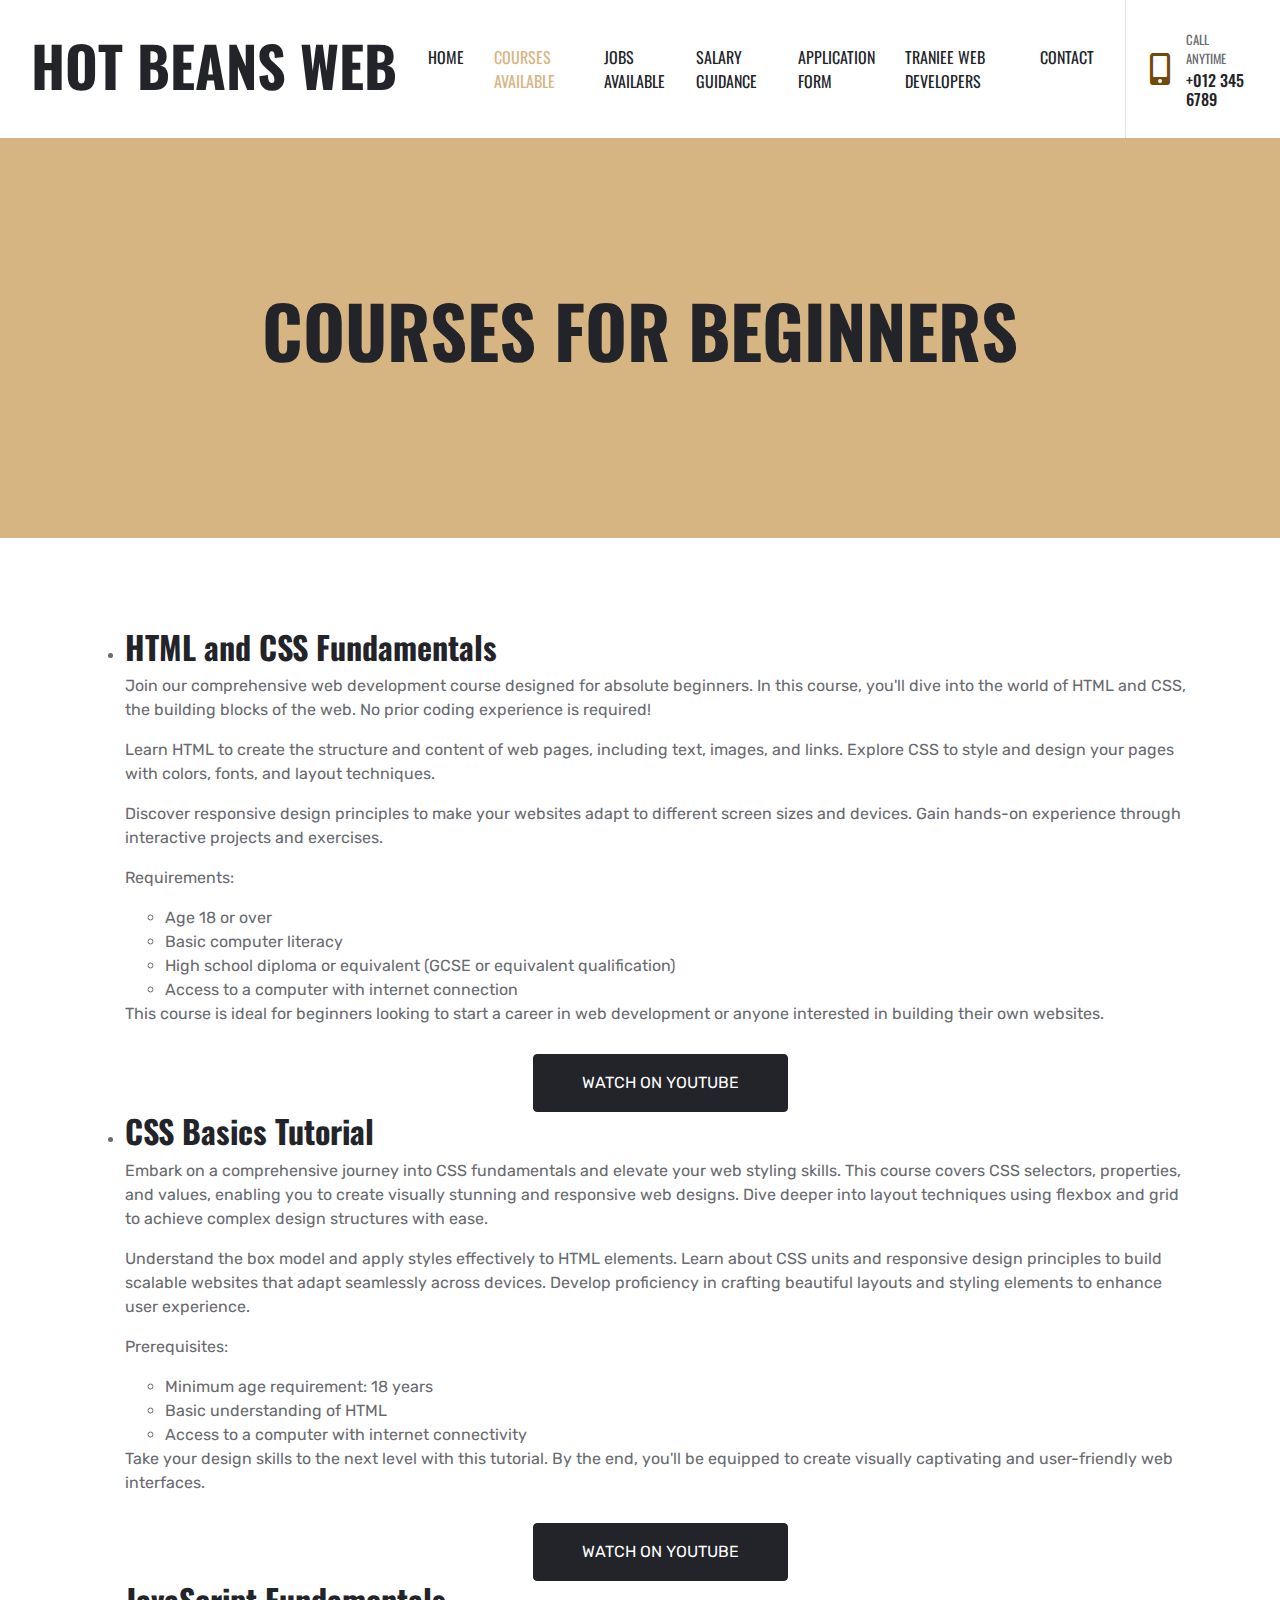
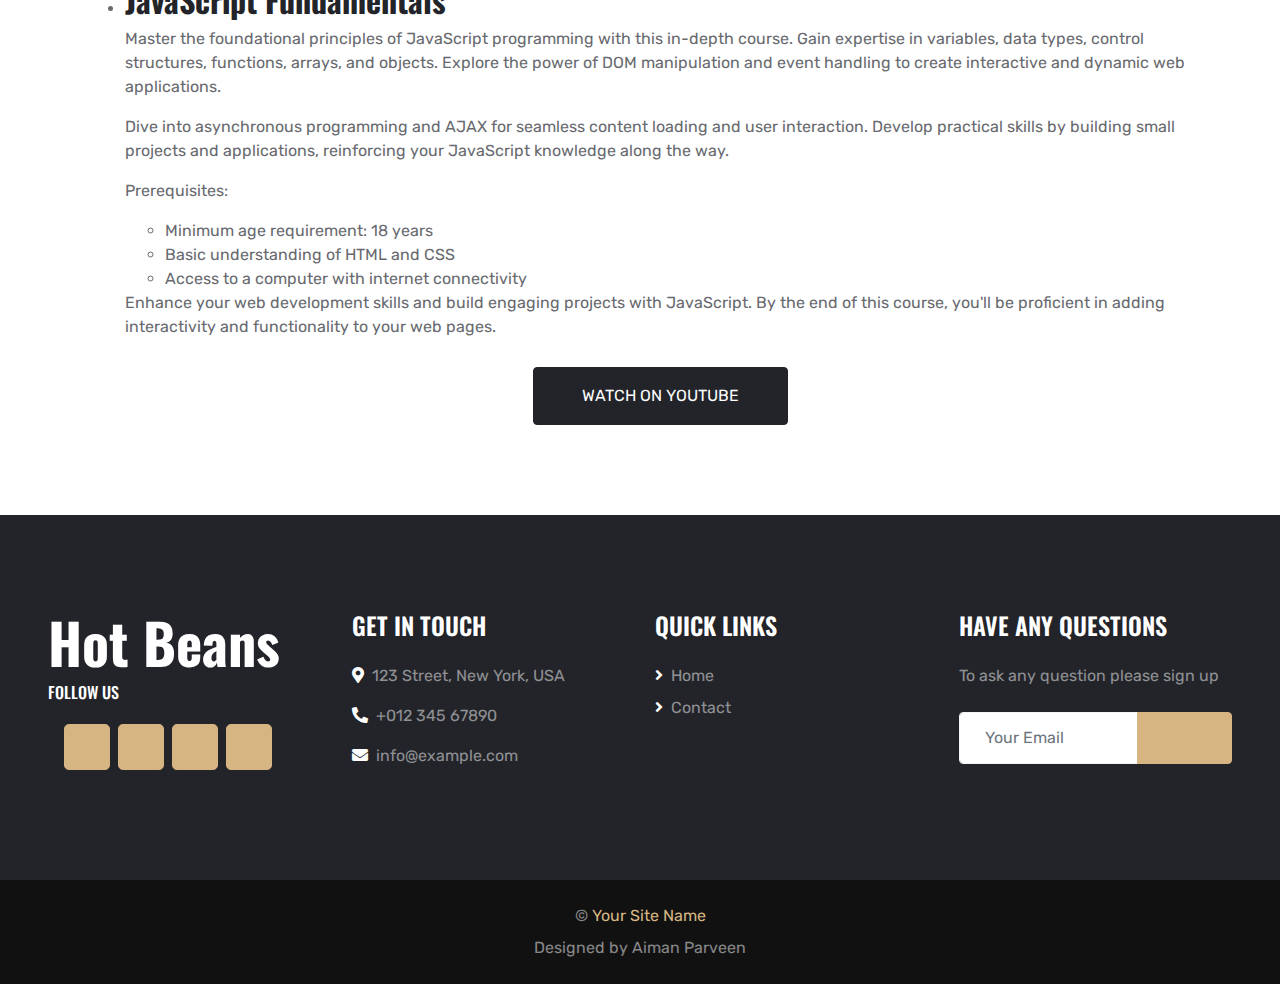
<file: courses.html>
<!DOCTYPE html>
<html lang="en">

<head>
    <meta charset="utf-8">
    <title>Hot Beans Web</title>
    <meta content="width=device-width, initial-scale=1.0" name="viewport">

    <!-- Favicon -->
    <link href="img/Logo.png" rel="icon">

    <!-- Google Web Fonts -->
    <link rel="preconnect" href="https://fonts.gstatic.com">
    <link href="https://fonts.googleapis.com/css2?family=Oswald:wght@400;500;600;700&family=Rubik&display=swap" rel="stylesheet"> 

    <!-- Font Awesome -->
    <link href="https://cdnjs.cloudflare.com/ajax/libs/font-awesome/5.15.0/css/all.min.css" rel="stylesheet">

    <!-- Libraries Stylesheet -->
    <link href="lib/owlcarousel/assets/owl.carousel.min.css" rel="stylesheet">
    <link href="lib/lightbox/css/lightbox.min.css" rel="stylesheet">

    <!-- Customized Bootstrap Stylesheet -->
    <link href="css/style.css" rel="stylesheet">
</head>

<body>
    <!-- Navbar Start -->
    <div class="container-fluid bg-white position-relative">
        <nav class="navbar navbar-expand-lg bg-white navbar-light py-3 py-lg-0">
            <a href="index.html" class="navbar-brand text-secondary">
                <h1 class="display-4 text-uppercase">Hot Beans Web</h1>
            </a>
            <button type="button" class="navbar-toggler" data-toggle="collapse" data-target="#navbarCollapse">
                <span class="navbar-toggler-icon"></span>
            </button>
            <div class="collapse navbar-collapse" id="navbarCollapse">
                <div class="navbar-nav ml-auto py-0 pr-3 border-right">
                    <a href="index.html" class="nav-item nav-link">Home</a>
                    <a href="courses.html" class="nav-item nav-link active">Courses available</a>
                    <a href="jobs.html" class="nav-item nav-link">Jobs available</a>
                    <a href="salary.html" class="nav-item nav-link">Salary Guidance</a>
                    <a href="application.html" class="nav-item nav-link">Application Form</a>
                    <a href="developers.html" class="nav-item nav-link">Traniee Web Developers</a>
                    <a href="contact.html" class="nav-item nav-link">Contact</a>
                </div>
                <div class="d-none d-lg-flex align-items-center pl-4">
                    <i class="fa fa-2x fa-mobile-alt text-primary mr-3"></i>
                    <div>
                        <h6 class="text-body text-uppercase mb-1"><small>Call Anytime</small></h6>
                        <h6 class="m-0">+012 345 6789</h6>
                    </div>
                </div>
            </div>
        </nav>
    </div>
    <!-- Navbar End -->
 
 
    <!-- Page Header Start -->
    <div class="page-header container-fluid bg-primary d-flex flex-column align-items-center justify-content-center">
        <h1 class="display-3 text-uppercase mb-3">Courses for beginners</h1>
        </div>
    </div>
    <!-- Page Header End -->

    
   
    <!-- Courses Start -->
        </style>
    </head>
    <body>
        <div class="container">
            <ul>
                <!-- Course 1: HTML and CSS Fundamentals -->
                <li>
                    <h2>HTML and CSS Fundamentals</h2>
                    <p>Join our comprehensive web development course designed for absolute beginners. In this course, you'll dive into the world of HTML and CSS, the building blocks of the web. No prior coding experience is required!</p>
                    <p>Learn HTML to create the structure and content of web pages, including text, images, and links. Explore CSS to style and design your pages with colors, fonts, and layout techniques.</p>
                    <p>Discover responsive design principles to make your websites adapt to different screen sizes and devices. Gain hands-on experience through interactive projects and exercises.</p>
                    <p>Requirements:</p>
                    <ul>
                        <li>Age 18 or over</li>
                        <li>Basic computer literacy</li>
                        <li>High school diploma or equivalent (GCSE or equivalent qualification)</li>
                        <li>Access to a computer with internet connection</li>
                    </ul>
                    <p>This course is ideal for beginners looking to start a career in web development or anyone interested in building their own websites.</p>
                    <div class="container-fluid">
                        <div class="col-md-12 text-center">
                            <p class="text-dark mb-4"></p>
                            <a href="https://www.youtube.com/watch?v=UB1O30fR-EE"class="btn btn-dark text-uppercase mt-1 py-3 px-5">Watch on YouTube</a>
                        </div>
                    </div>
                </li>
    
                <!-- Course 2: CSS Basics Tutorial -->
                <li>
                    <h2>CSS Basics Tutorial</h2>
                    <p>Embark on a comprehensive journey into CSS fundamentals and elevate your web styling skills. This course covers CSS selectors, properties, and values, enabling you to create visually stunning and responsive web designs. Dive deeper into layout techniques using flexbox and grid to achieve complex design structures with ease.</p>
                    <p>Understand the box model and apply styles effectively to HTML elements. Learn about CSS units and responsive design principles to build scalable websites that adapt seamlessly across devices. Develop proficiency in crafting beautiful layouts and styling elements to enhance user experience.</p>
                    <p>Prerequisites:</p>
                    <ul>
                        <li>Minimum age requirement: 18 years</li>
                        <li>Basic understanding of HTML</li>
                        <li>Access to a computer with internet connectivity</li>
                    </ul>
                    <p>Take your design skills to the next level with this tutorial. By the end, you'll be equipped to create visually captivating and user-friendly web interfaces.</p>
                    <div class="container-fluid">
                        <div class="col-md-12 text-center">
                            <p class="text-dark mb-4"></p>
                            <a href="https://www.youtube.com/watch?v=yfoY53QXEnI"class="btn btn-dark text-uppercase mt-1 py-3 px-5">Watch on YouTube</a>
                        </div>
                    </div>
                </li>
    
                <!-- Course 3: JavaScript Fundamentals -->
                <li>
                    <h2>JavaScript Fundamentals</h2>
                    <p>Master the foundational principles of JavaScript programming with this in-depth course. Gain expertise in variables, data types, control structures, functions, arrays, and objects. Explore the power of DOM manipulation and event handling to create interactive and dynamic web applications.</p>
                    <p>Dive into asynchronous programming and AJAX for seamless content loading and user interaction. Develop practical skills by building small projects and applications, reinforcing your JavaScript knowledge along the way.</p>
                    <p>Prerequisites:</p>
                    <ul>
                        <li>Minimum age requirement: 18 years</li>
                        <li>Basic understanding of HTML and CSS</li>
                        <li>Access to a computer with internet connectivity</li>
                    </ul>
                    <p>Enhance your web development skills and build engaging projects with JavaScript. By the end of this course, you'll be proficient in adding interactivity and functionality to your web pages.</p>
                    <div class="container-fluid">
                        <div class="col-md-12 text-center">
                            <p class="text-dark mb-4"></p>
                            <a href="https://www.youtube.com/watch?v=PkZNo7MFNFg"class="btn btn-dark text-uppercase mt-1 py-3 px-5">Watch on YouTube</a>
                        </div>
                    </div>
                </li>
    
                <!-- Add more courses here -->
            </ul>
        </div>
    </body>
    </html>

     <!-- Footer Start -->
     <div class="container-fluid bg-dark text-white-50 py-5 px-sm-3 px-md-5" style="margin-top: 90px;">
        <div class="row pt-5">
            <div class="col-lg-3 col-md-5 mb-4">
                <a href="index.html" class="navbar-brand">
                    <h1 class="m-0 mt-n2 text-white display-4">Hot Beans</h1>
                <h6 class="text-uppercase text-white py-2">Follow Us</h6>
                <div class="d-flex justify-content-start">
                    <a class="btn btn-lg btn-primary btn-lg-square mr-2" href="#"><i class="fab fa-twitter"></i></a>
                    <a class="btn btn-lg btn-primary btn-lg-square mr-2" href="#"><i class="fab fa-facebook-f"></i></a>
                    <a class="btn btn-lg btn-primary btn-lg-square mr-2" href="#"><i class="fab fa-linkedin-in"></i></a>
                    <a class="btn btn-lg btn-primary btn-lg-square" href="#"><i class="fab fa-instagram"></i></a>
                </div>
            </div>
            <div class="col-lg-3 col-md-6 mb-5">
                <h4 class="text-uppercase text-white mb-4">Get In Touch</h4>
                <p><i class="fa fa-map-marker-alt text-white mr-2"></i>123 Street, New York, USA</p>
                <p><i class="fa fa-phone-alt text-white mr-2"></i>+012 345 67890</p>
                <p><i class="fa fa-envelope text-white mr-2"></i>info@example.com</p>
            </div>
            <div class="col-lg-3 col-md-6 mb-5">
                <h4 class="text-uppercase text-white mb-4">Quick Links</h4>
                <div class="d-flex flex-column justify-content-start">
                    <a class="text-white-50 mb-2" href="index.html"><i class="fa fa-angle-right text-white mr-2"></i>Home</a>
                    <a class="text-white-50 mb-2" href="contact.html"><i class="fa fa-angle-right text-white mr-2"></i>Contact</a>
                </div>
            </div>
            <div class="col-lg-3 col-md-6 mb-5">
                <h4 class="text-uppercase text-white mb-4">Have Any Questions</h4>
                <p class="mb-4">To ask any question please sign up</p>
                <div class="w-100 mb-3">
                    <div class="input-group">
                        <input type="text" class="form-control border-light" style="padding: 25px;" placeholder="Your Email">
                        <div class="input-group-append">
                            <button class="btn btn-primary text-uppercase px-3">Sign Up</button>
                        </div>
                    </div>
                </div>
            </div>
        </div>
    </div>
    <div class="container-fluid py-4 px-sm-3 px-md-5" style="background: #111111;">
        <p class="mb-2 text-center text-white-50">&copy; <a href="#">Your Site Name</a>
        <p class="m-0 text-center text-white-50">Designed by Aiman Parveen</a>
    </div>
    <!-- Footer End -->


    <!-- Back to Top -->
    <a href="#" class="btn btn-lg btn-primary btn-lg-square back-to-top"><i class="fa fa-angle-up"></i></a>


    <!-- JavaScript Libraries -->
    <script src="https://code.jquery.com/jquery-3.4.1.min.js"></script>
    <script src="https://stackpath.bootstrapcdn.com/bootstrap/4.4.1/js/bootstrap.bundle.min.js"></script>
    <script src="lib/easing/easing.min.js"></script>
    <script src="lib/waypoints/waypoints.min.js"></script>
    <script src="lib/owlcarousel/owl.carousel.min.js"></script>
    <script src="lib/isotope/isotope.pkgd.min.js"></script>
    <script src="lib/lightbox/js/lightbox.min.js"></script>

    <!-- Contact Javascript File -->
    <script src="mail/jqBootstrapValidation.min.js"></script>
    <script src="mail/contact.js"></script>

    <!-- Template Javascript -->
    <script src="js/main.js"></script>
</body>

</html>
</file>
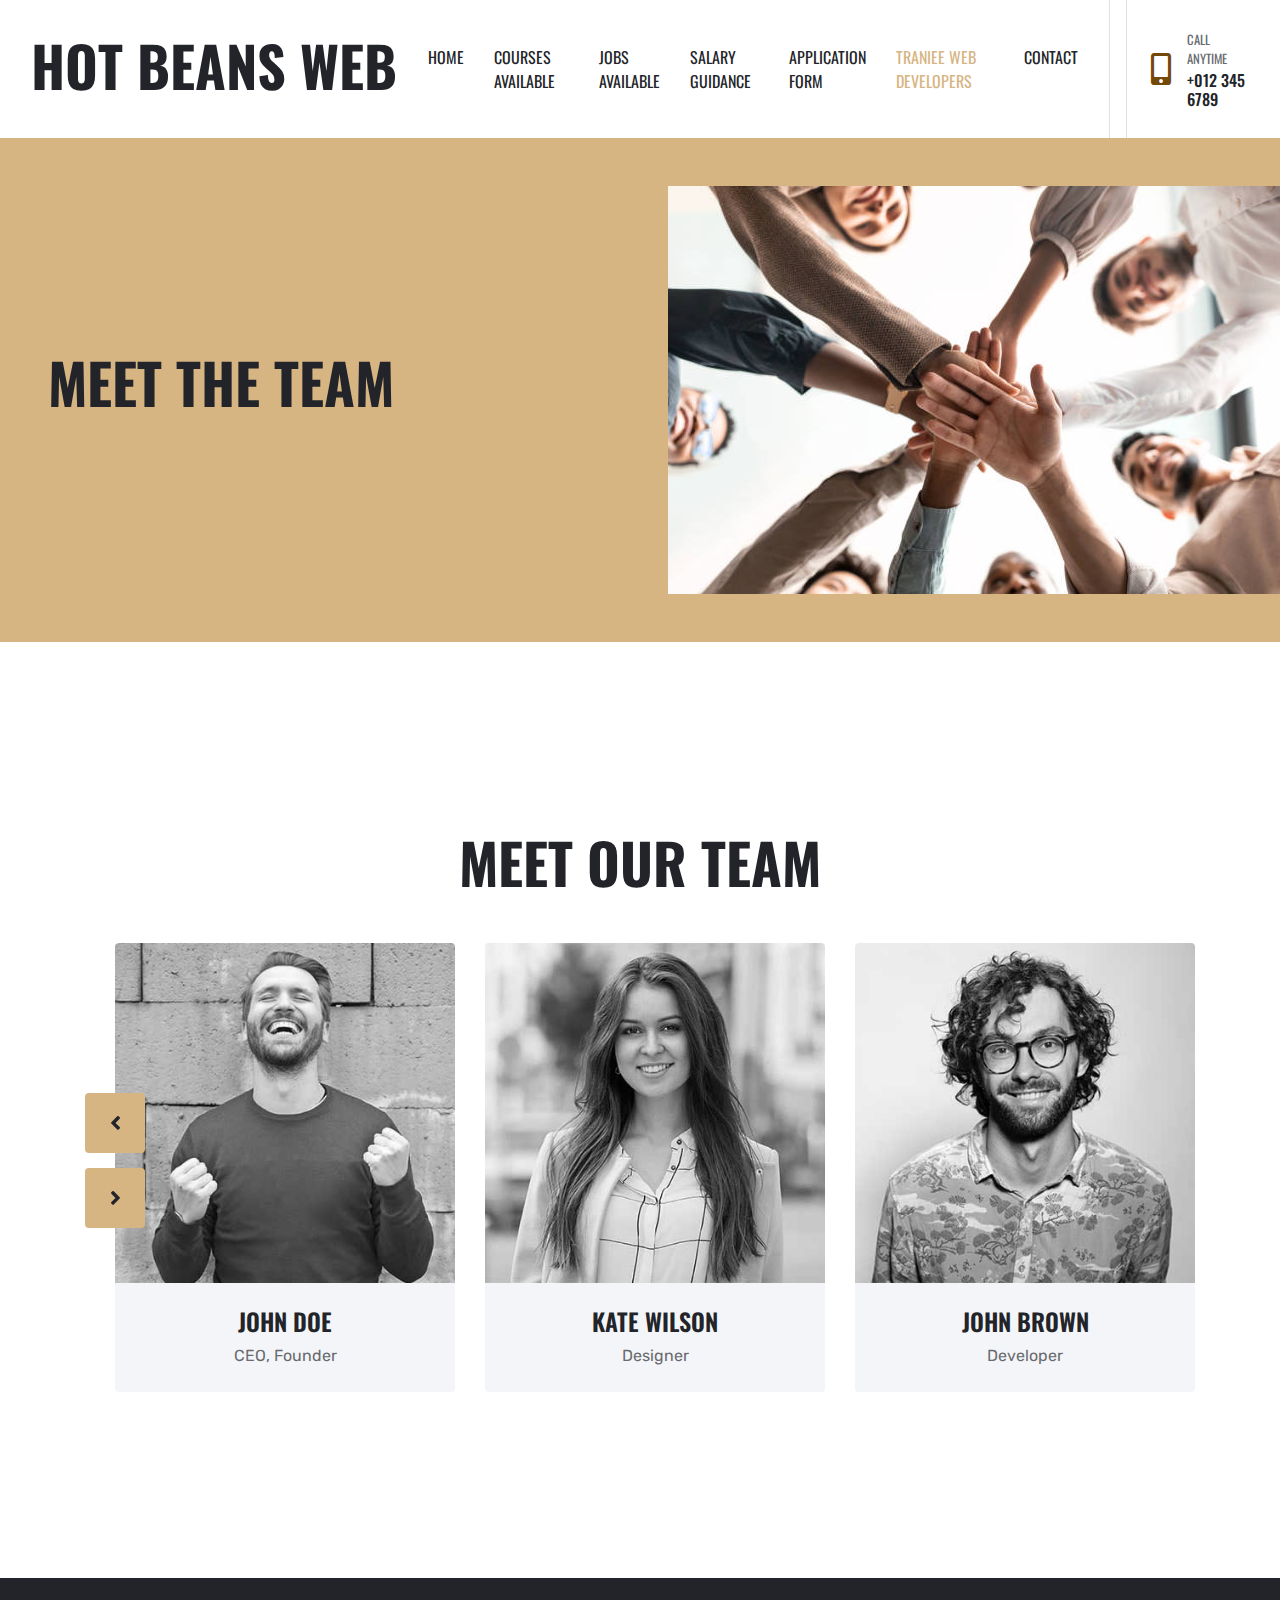
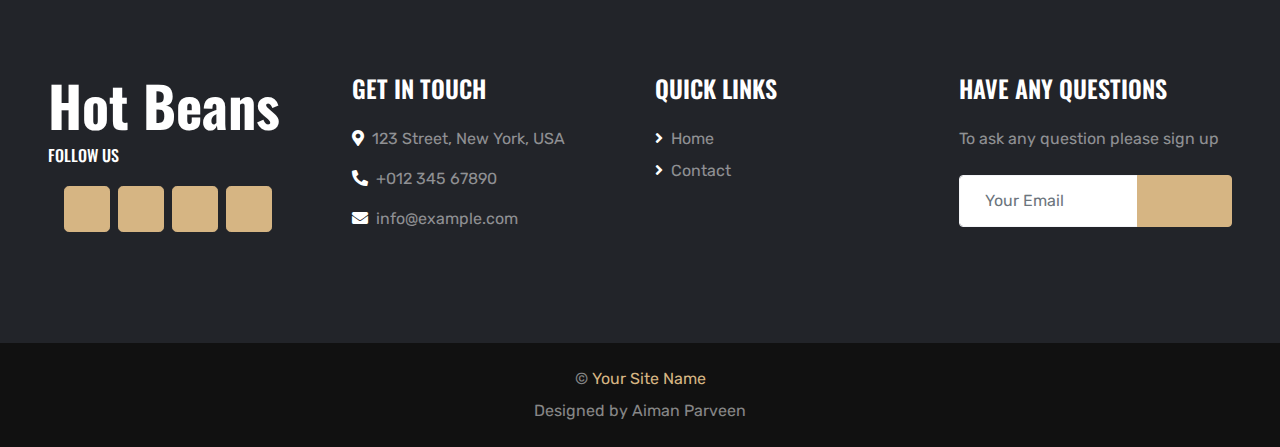
<file: developers.html>
<!DOCTYPE html>
<html lang="en">

<head>
    <meta charset="utf-8">
    <title>Hot Beans Web</title>
    <meta content="width=device-width, initial-scale=1.0" name="viewport">

    <!-- Favicon -->
    <link href="img/Logo.png" rel="icon">

    <!-- Google Web Fonts -->
    <link rel="preconnect" href="https://fonts.gstatic.com">
    <link href="https://fonts.googleapis.com/css2?family=Oswald:wght@400;500;600;700&family=Rubik&display=swap" rel="stylesheet"> 

    <!-- Font Awesome -->
    <link href="https://cdnjs.cloudflare.com/ajax/libs/font-awesome/5.15.0/css/all.min.css" rel="stylesheet">

    <!-- Libraries Stylesheet -->
    <link href="lib/owlcarousel/assets/owl.carousel.min.css" rel="stylesheet">
    <link href="lib/lightbox/css/lightbox.min.css" rel="stylesheet">

    <!-- Customized Bootstrap Stylesheet -->
    <link href="css/style.css" rel="stylesheet">
</head>

<body>
    <!-- Navbar Start -->
    <div class="container-fluid bg-white position-relative">
        <nav class="navbar navbar-expand-lg bg-white navbar-light py-3 py-lg-0">
            <a href="index.html" class="navbar-brand text-secondary">
                <h1 class="display-4 text-uppercase">Hot Beans Web</h1>
            </a>
            <button type="button" class="navbar-toggler" data-toggle="collapse" data-target="#navbarCollapse">
                <span class="navbar-toggler-icon"></span>
            </button>
            <div class="collapse navbar-collapse" id="navbarCollapse">
                <div class="navbar-nav ml-auto py-0 pr-3 border-right">
                    <div class="navbar-nav ml-auto py-0 pr-3 border-right">
                    <a href="index.html" class="nav-item nav-link">Home</a>
                    <a href="courses.html" class="nav-item nav-link">Courses available</a>
                    <a href="jobs.html" class="nav-item nav-link">Jobs available</a>
                    <a href="salary.html" class="nav-item nav-link">Salary Guidance</a>
                    <a href="application.html" class="nav-item nav-link">Application Form</a>
                    <a href="developers.html" class="nav-item nav-link active">Traniee Web Developers</a>
                    <a href="contact.html" class="nav-item nav-link">Contact</a>
                        </div>
                    </div>
                <div class="d-none d-lg-flex align-items-center pl-4">
                    <i class="fa fa-2x fa-mobile-alt text-primary mr-3"></i>
                    <div>
                        <h6 class="text-body text-uppercase mb-1"><small>Call Anytime</small></h6>
                        <h6 class="m-0">+012 345 6789</h6>
                    </div>
                </div>
            </div>
        </nav>
    </div>
    <!-- Navbar End -->


    <!-- Page Header Start -->
    <div class="container-fluid bg-primary py-5 px-0" style="margin-bottom: 90px;">
        <div class="row mx-0 align-items-center">
            <div class="col-lg-6 px-md-5 text-center text-lg-left">
                <h1 class="display-4 text-uppercase mb-3">Meet the Team</h1>
            </div>
            <div class="col-lg-6 px-0 text-right">
                <img class="img-fluid mt-5 mt-lg-0" src="img/Team.jfif" alt="">
            </div>
        </div>
    </div>
    <!-- Page Header Start -->


    <!-- Team Start -->
    <div class="container-fluid py-5">
        <div class="container py-5">
            <h1 class="display-4 text-uppercase text-center mb-5">Meet Our Team</h1>
            <div class="owl-carousel team-carousel position-relative" style="padding-left: 30px;">
                <div class="team-item rounded overflow-hidden">
                    <div class="position-relative">
                        <img class="img-fluid w-100" src="img/team-1.jpg" alt="">
                        <div class="team-overlay">
                        </div>
                    </div>
                    <div class="bg-light text-center p-4">
                        <h4 class="text-uppercase">John Doe</h4>
                        <p class="m-0">CEO, Founder</p>
                    </div>
                </div>
                <div class="team-item rounded overflow-hidden">
                    <div class="position-relative">
                        <img class="img-fluid w-100" src="img/team-2.jpg" alt="">
                        <div class="team-overlay">
                        </div>
                    </div>
                    <div class="bg-light text-center p-4">
                        <h4 class="text-uppercase">Kate Wilson</h4>
                        <p class="m-0">Designer</p>
                    </div>
                </div>
                <div class="team-item rounded overflow-hidden">
                    <div class="position-relative">
                        <img class="img-fluid w-100" src="img/team-3.jpg" alt="">
                        <div class="team-overlay">
                        </div>
                    </div>
                    <div class="bg-light text-center p-4">
                        <h4 class="text-uppercase">John Brown</h4>
                        <p class="m-0">Developer</p>
                    </div>
                </div>
                <div class="team-item rounded overflow-hidden">
                    <div class="position-relative">
                        <img class="img-fluid w-100" src="img/team-4.jpg" alt="">
                        <div class="team-overlay">
                        </div>
                    </div>
                    <div class="bg-light text-center p-4">
                        <h4 class="text-uppercase">Paul Watson</h4>
                        <p class="m-0">Marketer</p>
                    </div>
                </div>
            </div>
        </div>
    </div>
    <!-- Team End -->


    <!-- Footer Start -->
    <div class="container-fluid bg-dark text-white-50 py-5 px-sm-3 px-md-5" style="margin-top: 90px;">
        <div class="row pt-5">
            <div class="col-lg-3 col-md-5 mb-4">
                <a href="index.html" class="navbar-brand">
                    <h1 class="m-0 mt-n2 text-white display-4">Hot Beans</h1>
                <h6 class="text-uppercase text-white py-2">Follow Us</h6>
                <div class="d-flex justify-content-start">
                    <a class="btn btn-lg btn-primary btn-lg-square mr-2" href="#"><i class="fab fa-twitter"></i></a>
                    <a class="btn btn-lg btn-primary btn-lg-square mr-2" href="#"><i class="fab fa-facebook-f"></i></a>
                    <a class="btn btn-lg btn-primary btn-lg-square mr-2" href="#"><i class="fab fa-linkedin-in"></i></a>
                    <a class="btn btn-lg btn-primary btn-lg-square" href="#"><i class="fab fa-instagram"></i></a>
                </div>
            </div>
            <div class="col-lg-3 col-md-6 mb-5">
                <h4 class="text-uppercase text-white mb-4">Get In Touch</h4>
                <p><i class="fa fa-map-marker-alt text-white mr-2"></i>123 Street, New York, USA</p>
                <p><i class="fa fa-phone-alt text-white mr-2"></i>+012 345 67890</p>
                <p><i class="fa fa-envelope text-white mr-2"></i>info@example.com</p>
            </div>
            <div class="col-lg-3 col-md-6 mb-5">
                <h4 class="text-uppercase text-white mb-4">Quick Links</h4>
                <div class="d-flex flex-column justify-content-start">
                    <a class="text-white-50 mb-2" href="index.html"><i class="fa fa-angle-right text-white mr-2"></i>Home</a>
                    <a class="text-white-50 mb-2" href="contact.html"><i class="fa fa-angle-right text-white mr-2"></i>Contact</a>
                </div>
            </div>
            <div class="col-lg-3 col-md-6 mb-5">
                <h4 class="text-uppercase text-white mb-4">Have Any Questions</h4>
                <p class="mb-4">To ask any question please sign up</p>
                <div class="w-100 mb-3">
                    <div class="input-group">
                        <input type="text" class="form-control border-light" style="padding: 25px;" placeholder="Your Email">
                        <div class="input-group-append">
                            <button class="btn btn-primary text-uppercase px-3">Sign Up</button>
                        </div>
                    </div>
                </div>
            </div>
        </div>
    </div>
    <div class="container-fluid py-4 px-sm-3 px-md-5" style="background: #111111;">
        <p class="mb-2 text-center text-white-50">&copy; <a href="#">Your Site Name</a>
        <p class="m-0 text-center text-white-50">Designed by Aiman Parveen</a>
    </div>
    <!-- Footer End -->


    <!-- Back to Top -->
    <a href="#" class="btn btn-lg btn-primary btn-lg-square back-to-top"><i class="fa fa-angle-up"></i></a>


    <!-- JavaScript Libraries -->
    <script src="https://code.jquery.com/jquery-3.4.1.min.js"></script>
    <script src="https://stackpath.bootstrapcdn.com/bootstrap/4.4.1/js/bootstrap.bundle.min.js"></script>
    <script src="lib/easing/easing.min.js"></script>
    <script src="lib/waypoints/waypoints.min.js"></script>
    <script src="lib/owlcarousel/owl.carousel.min.js"></script>
    <script src="lib/isotope/isotope.pkgd.min.js"></script>
    <script src="lib/lightbox/js/lightbox.min.js"></script>

    <!-- Contact Javascript File -->
    <script src="mail/jqBootstrapValidation.min.js"></script>
    <script src="mail/contact.js"></script>

    <!-- Template Javascript -->
    <script src="js/main.js"></script>
</body>

</html>
</file>
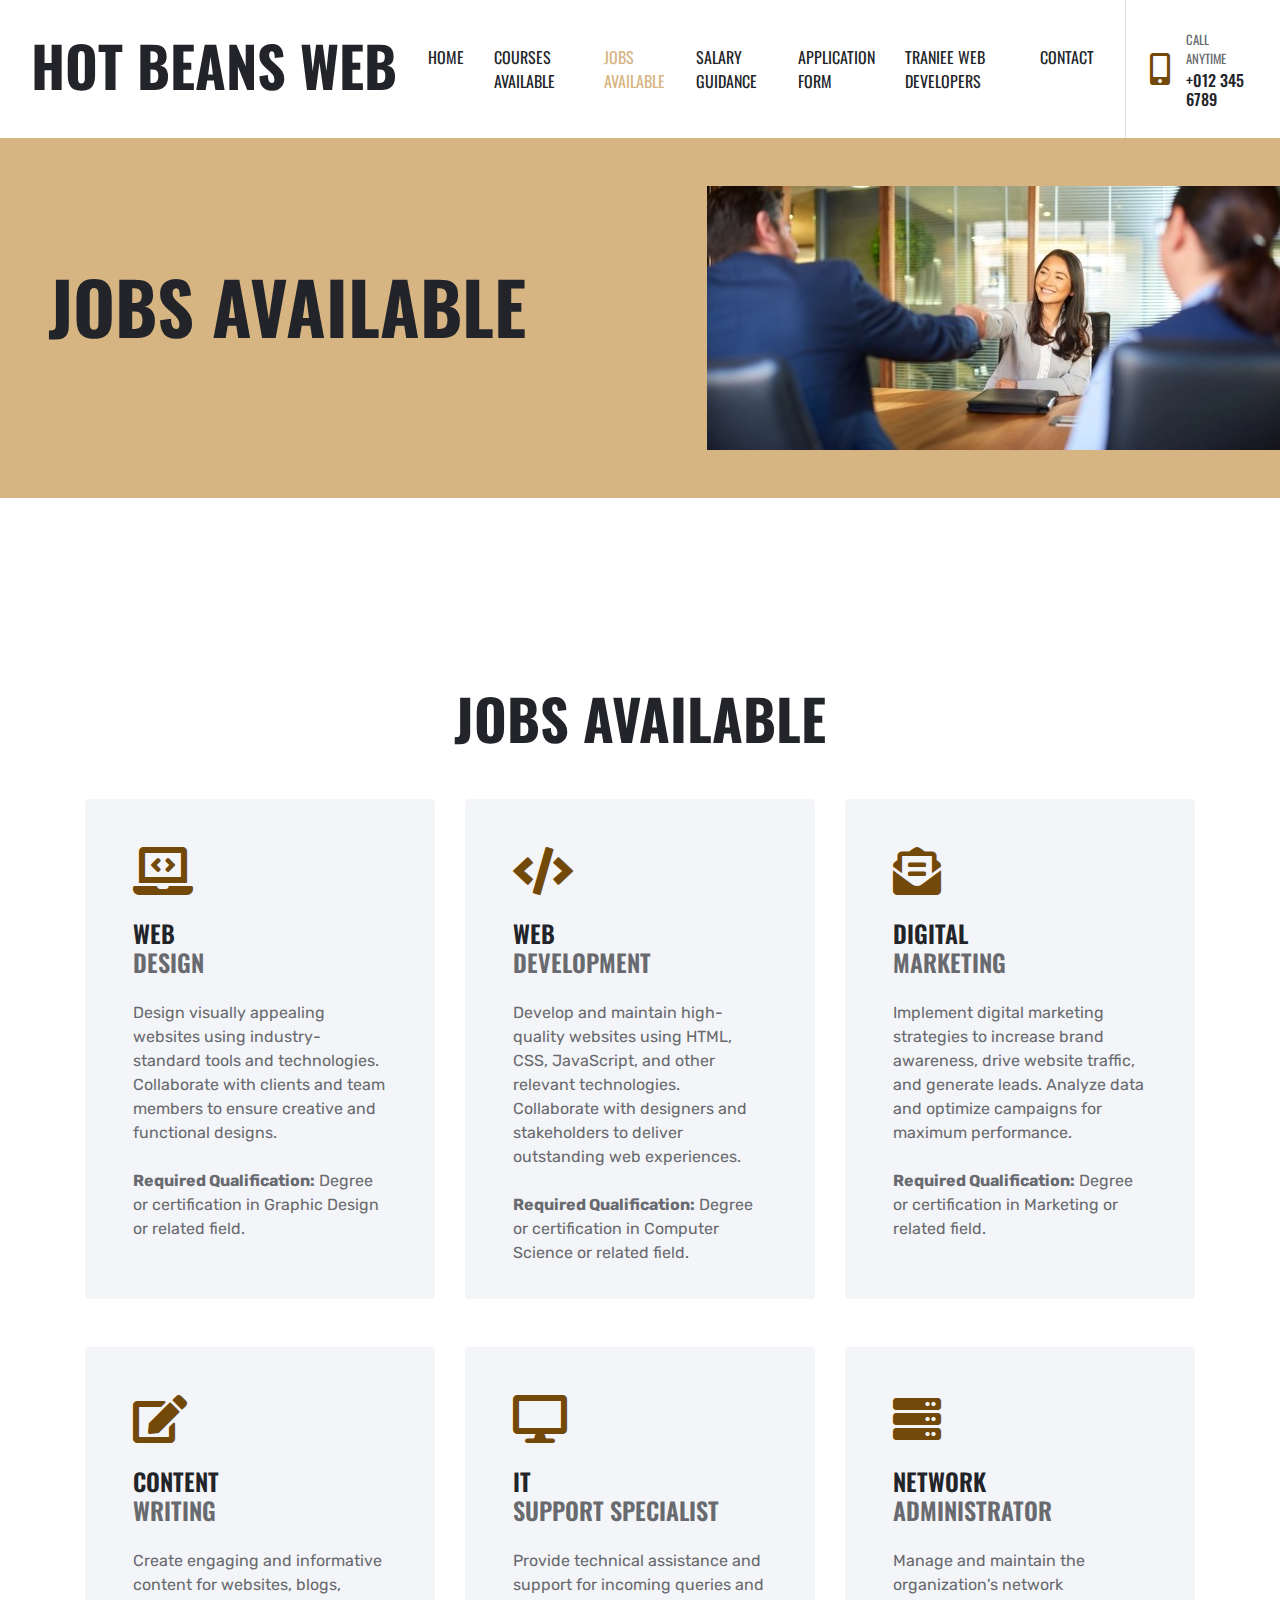
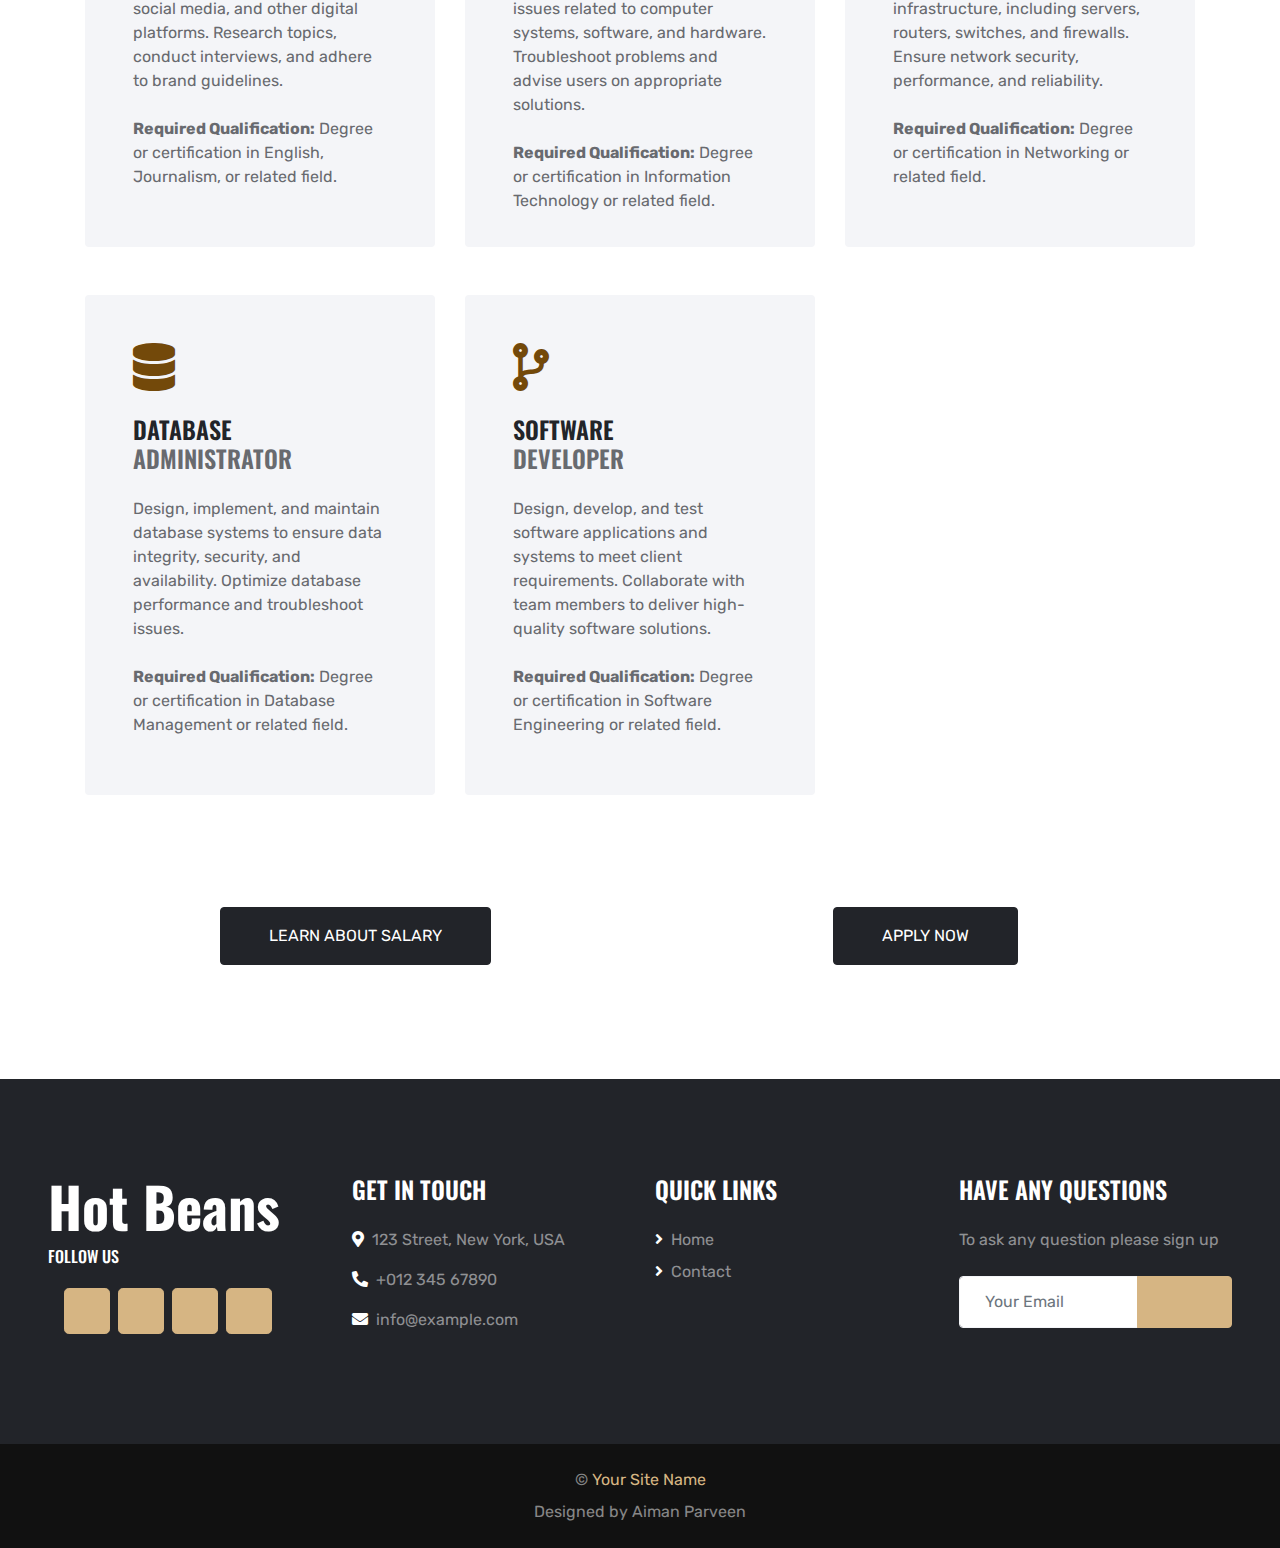
<file: jobs.html>
<!DOCTYPE html>
<html lang="en">

<head>
    <meta charset="utf-8">
    <title>Hot Beans Web</title>
    <meta content="width=device-width, initial-scale=1.0" name="viewport">

    <!-- Favicon -->
    <link href="img/Logo.png" rel="icon">

    <!-- Google Web Fonts -->
    <link rel="preconnect" href="https://fonts.gstatic.com">
    <link href="https://fonts.googleapis.com/css2?family=Oswald:wght@400;500;600;700&family=Rubik&display=swap" rel="stylesheet"> 

    <!-- Font Awesome -->
    <link href="https://cdnjs.cloudflare.com/ajax/libs/font-awesome/5.15.0/css/all.min.css" rel="stylesheet">

    <!-- Libraries Stylesheet -->
    <link href="lib/owlcarousel/assets/owl.carousel.min.css" rel="stylesheet">
    <link href="lib/lightbox/css/lightbox.min.css" rel="stylesheet">

    <!-- Customized Bootstrap Stylesheet -->
    <link href="css/style.css" rel="stylesheet">
</head>

<body>
    <!-- Navbar Start -->
    <div class="container-fluid bg-white position-relative">
        <nav class="navbar navbar-expand-lg bg-white navbar-light py-3 py-lg-0">
            <a href="index.html" class="navbar-brand text-secondary">
                <h1 class="display-4 text-uppercase">Hot Beans Web</h1>
            </a>
            <button type="button" class="navbar-toggler" data-toggle="collapse" data-target="#navbarCollapse">
                <span class="navbar-toggler-icon"></span>
            </button>
            <div class="collapse navbar-collapse" id="navbarCollapse">
                <div class="navbar-nav ml-auto py-0 pr-3 border-right">
                    <a href="index.html" class="nav-item nav-link">Home</a>
                    <a href="courses.html" class="nav-item nav-link">Courses available</a>
                    <a href="jobs.html" class="nav-item nav-link active">Jobs available</a>
                    <a href="salary.html" class="nav-item nav-link">Salary Guidance</a>
                    <a href="application.html" class="nav-item nav-link">Application Form</a>
                    <a href="developers.html" class="nav-item nav-link">Traniee Web Developers</a>
                    <a href="contact.html" class="nav-item nav-link">Contact</a>
                </div>
                <div class="d-none d-lg-flex align-items-center pl-4">
                    <i class="fa fa-2x fa-mobile-alt text-primary mr-3"></i>
                    <div>
                        <h6 class="text-body text-uppercase mb-1"><small>Call Anytime</small></h6>
                        <h6 class="m-0">+012 345 6789</h6>
                    </div>
                </div>
            </div>
        </nav>
    </div>
    <!-- Navbar End -->
 
 
    <!-- Page Header Start -->
    </div>
    <div class="container-fluid bg-primary py-5 px-0" style="margin-bottom: 90px;">
        <div class="row mx-0 align-items-center">
            <div class="col-lg-6 px-md-5 text-center text-lg-left">
                <h1 class="display-3 text-uppercase mb-3">Jobs Available</h1>
                <p class="text-dark mb-4"></p>
            </div>
            <div class="col-lg-6 px-0 text-right">
                <img class="img-fluid mt-5 mt-lg-0" src="img/Job4.jpg" alt="">
            </div>
        </div>
    </div>
    <!-- Page Header Start -->
 
 
    <!-- Services Start -->
    <div class="container-fluid py-5">
        <div class="container pt-5 pb-3">
            <h1 class="display-4 text-uppercase text-center mb-5">Jobs Available</h1>
            <div class="row">
    
                <!-- Web Design -->
                <div class="col-lg-4 mb-4">
                    <div class="service-item rounded p-5 mb-4">
                        <i class="fa fa-3x fa-laptop-code text-primary mb-4"></i>
                        <h4 class="text-uppercase mb-4">Web <span class="d-block text-body">Design</span></h4>
                        <p class="m-0">Design visually appealing websites using industry-standard tools and technologies. Collaborate with clients and team members to ensure creative and functional designs.</p>
                        <p class="mt-4"><strong>Required Qualification:</strong> Degree or certification in Graphic Design or related field.</p>
                    </div>
                </div>

    
                <!-- Web Development -->
                <div class="col-lg-4 mb-4">
                    <div class="service-item rounded p-5 mb-4">
                        <i class="fa fa-3x fa-code text-primary mb-4"></i>
                        <h4 class="text-uppercase mb-4">Web <span class="d-block text-body">Development</span></h4>
                        <p class="m-0">Develop and maintain high-quality websites using HTML, CSS, JavaScript, and other relevant technologies. Collaborate with designers and stakeholders to deliver outstanding web experiences.</p>
                        <p class="mt-4"><strong>Required Qualification:</strong> Degree or certification in Computer Science or related field.</p>
                    </div>
                </div>


                <!-- Digital Marketing -->
                <div class="col-lg-4 mb-4">
                    <div class="service-item rounded p-5 mb-4">
                        <i class="fa fa-3x fa-envelope-open-text text-primary mb-4"></i>
                        <h4 class="text-uppercase mb-4">Digital <span class="d-block text-body">Marketing</span></h4>
                        <p class="m-0">Implement digital marketing strategies to increase brand awareness, drive website traffic, and generate leads. Analyze data and optimize campaigns for maximum performance.</p>
                        <p class="mt-4"><strong>Required Qualification:</strong> Degree or certification in Marketing or related field.</p>
                    </div>
                </div>
    

                <!-- Content Writing -->
                <div class="col-lg-4 mb-4">
                    <div class="service-item rounded p-5 mb-4">
                        <i class="fa fa-3x fa-edit text-primary mb-4"></i>
                        <h4 class="text-uppercase mb-4">Content <span class="d-block text-body">Writing</span></h4>
                        <p class="m-0">Create engaging and informative content for websites, blogs, social media, and other digital platforms. Research topics, conduct interviews, and adhere to brand guidelines.</p>
                        <p class="mt-4"><strong>Required Qualification:</strong> Degree or certification in English, Journalism, or related field.</p>
                    </div>
                </div>
    
                <!-- IT Support Specialist -->
                <div class="col-lg-4 mb-4">
                    <div class="service-item rounded p-5 mb-4">
                        <i class="fa fa-3x fa-desktop text-primary mb-4"></i>
                        <h4 class="text-uppercase mb-4">IT <span class="d-block text-body">Support Specialist</span></h4>
                        <p class="m-0">Provide technical assistance and support for incoming queries and issues related to computer systems, software, and hardware. Troubleshoot problems and advise users on appropriate solutions.</p>
                        <p class="mt-4"><strong>Required Qualification:</strong> Degree or certification in Information Technology or related field.</p>
                    </div>
                </div>
    
                <!-- Network Administrator -->
                <div class="col-lg-4 mb-4">
                    <div class="service-item rounded p-5 mb-4">
                        <i class="fa fa-3x fa-server text-primary mb-4"></i>
                        <h4 class="text-uppercase mb-4">Network <span class="d-block text-body">Administrator</span></h4>
                        <p class="m-0">Manage and maintain the organization's network infrastructure, including servers, routers, switches, and firewalls. Ensure network security, performance, and reliability.</p>
                        <p class="mt-4"><strong>Required Qualification:</strong> Degree or certification in Networking or related field.</p>
                    </div>
                </div>
    
                <!-- Database Administrator -->
                <div class="col-lg-4 mb-4">
                    <div class="service-item rounded p-5 mb-4">
                        <i class="fa fa-3x fa-database text-primary mb-4"></i>
                        <h4 class="text-uppercase mb-4">Database <span class="d-block text-body">Administrator</span></h4>
                        <p class="m-0">Design, implement, and maintain database systems to ensure data integrity, security, and availability. Optimize database performance and troubleshoot issues.</p>
                        <p class="mt-4"><strong>Required Qualification:</strong> Degree or certification in Database Management or related field.</p>
                    </div>
                </div>
    
                <!-- Software Developer -->
                <div class="col-lg-4 mb-4">
                    <div class="service-item rounded p-5 mb-4">
                        <i class="fa fa-3x fa-code-branch text-primary mb-4"></i>
                        <h4 class="text-uppercase mb-4">Software <span class="d-block text-body">Developer</span></h4>
                        <p class="m-0">Design, develop, and test software applications and systems to meet client requirements. Collaborate with team members to deliver high-quality software solutions.</p>
                        <p class="mt-4"><strong>Required Qualification:</strong> Degree or certification in Software Engineering or related field.</p>
                    </div>
                </div>
            </div>
        </div>
    </div>
    <!-- Services End -->
    <div class="container">
        <div class="row">
            <div class="col-md-6 text-center mb-4">
                <a href="salary.html" class="btn btn-dark text-uppercase py-3 px-5">Learn about salary</a>
            </div>
            <div class="col-md-6 text-center mb-4">
                <a href="application.html" class="btn btn-dark text-uppercase py-3 px-5">Apply now</a>
            </div>
        </div>
    </div>
    <!-- Footer Start -->
    <div class="container-fluid bg-dark text-white-50 py-5 px-sm-3 px-md-5" style="margin-top: 90px;">
        <div class="row pt-5">
            <div class="col-lg-3 col-md-5 mb-4">
                <a href="index.html" class="navbar-brand">
                    <h1 class="m-0 mt-n2 text-white display-4">Hot Beans</h1>
                <h6 class="text-uppercase text-white py-2">Follow Us</h6>
                <div class="d-flex justify-content-start">
                    <a class="btn btn-lg btn-primary btn-lg-square mr-2" href="#"><i class="fab fa-twitter"></i></a>
                    <a class="btn btn-lg btn-primary btn-lg-square mr-2" href="#"><i class="fab fa-facebook-f"></i></a>
                    <a class="btn btn-lg btn-primary btn-lg-square mr-2" href="#"><i class="fab fa-linkedin-in"></i></a>
                    <a class="btn btn-lg btn-primary btn-lg-square" href="#"><i class="fab fa-instagram"></i></a>
                </div>
            </div>
            <div class="col-lg-3 col-md-6 mb-5">
                <h4 class="text-uppercase text-white mb-4">Get In Touch</h4>
                <p><i class="fa fa-map-marker-alt text-white mr-2"></i>123 Street, New York, USA</p>
                <p><i class="fa fa-phone-alt text-white mr-2"></i>+012 345 67890</p>
                <p><i class="fa fa-envelope text-white mr-2"></i>info@example.com</p>
            </div>
            <div class="col-lg-3 col-md-6 mb-5">
                <h4 class="text-uppercase text-white mb-4">Quick Links</h4>
                <div class="d-flex flex-column justify-content-start">
                    <a class="text-white-50 mb-2" href="index.html"><i class="fa fa-angle-right text-white mr-2"></i>Home</a>
                    <a class="text-white-50 mb-2" href="contact.html"><i class="fa fa-angle-right text-white mr-2"></i>Contact</a>
                </div>
            </div>
            <div class="col-lg-3 col-md-6 mb-5">
                <h4 class="text-uppercase text-white mb-4">Have Any Questions</h4>
                <p class="mb-4">To ask any question please sign up</p>
                <div class="w-100 mb-3">
                    <div class="input-group">
                        <input type="text" class="form-control border-light" style="padding: 25px;" placeholder="Your Email">
                        <div class="input-group-append">
                            <button class="btn btn-primary text-uppercase px-3">Sign Up</button>
                        </div>
                    </div>
                </div>
            </div>
        </div>
    </div>
    <div class="container-fluid py-4 px-sm-3 px-md-5" style="background: #111111;">
        <p class="mb-2 text-center text-white-50">&copy; <a href="#">Your Site Name</a>
        <p class="m-0 text-center text-white-50">Designed by Aiman Parveen</a>
    </div>
    <!-- Footer End -->
 
 
    <!-- Back to Top -->
    <a href="#" class="btn btn-lg btn-primary btn-lg-square back-to-top"><i class="fa fa-angle-up"></i></a>
 
 
    <!-- JavaScript Libraries -->
    <script src="https://code.jquery.com/jquery-3.4.1.min.js"></script>
    <script src="https://stackpath.bootstrapcdn.com/bootstrap/4.4.1/js/bootstrap.bundle.min.js"></script>
    <script src="lib/easing/easing.min.js"></script>
    <script src="lib/waypoints/waypoints.min.js"></script>
    <script src="lib/owlcarousel/owl.carousel.min.js"></script>
    <script src="lib/isotope/isotope.pkgd.min.js"></script>
    <script src="lib/lightbox/js/lightbox.min.js"></script>
 
    <!-- Contact Javascript File -->
    <script src="mail/jqBootstrapValidation.min.js"></script>
    <script src="mail/contact.js"></script>
 
    <!-- Template Javascript -->
    <script src="js/main.js"></script>
</body>
 
</html>
</file>
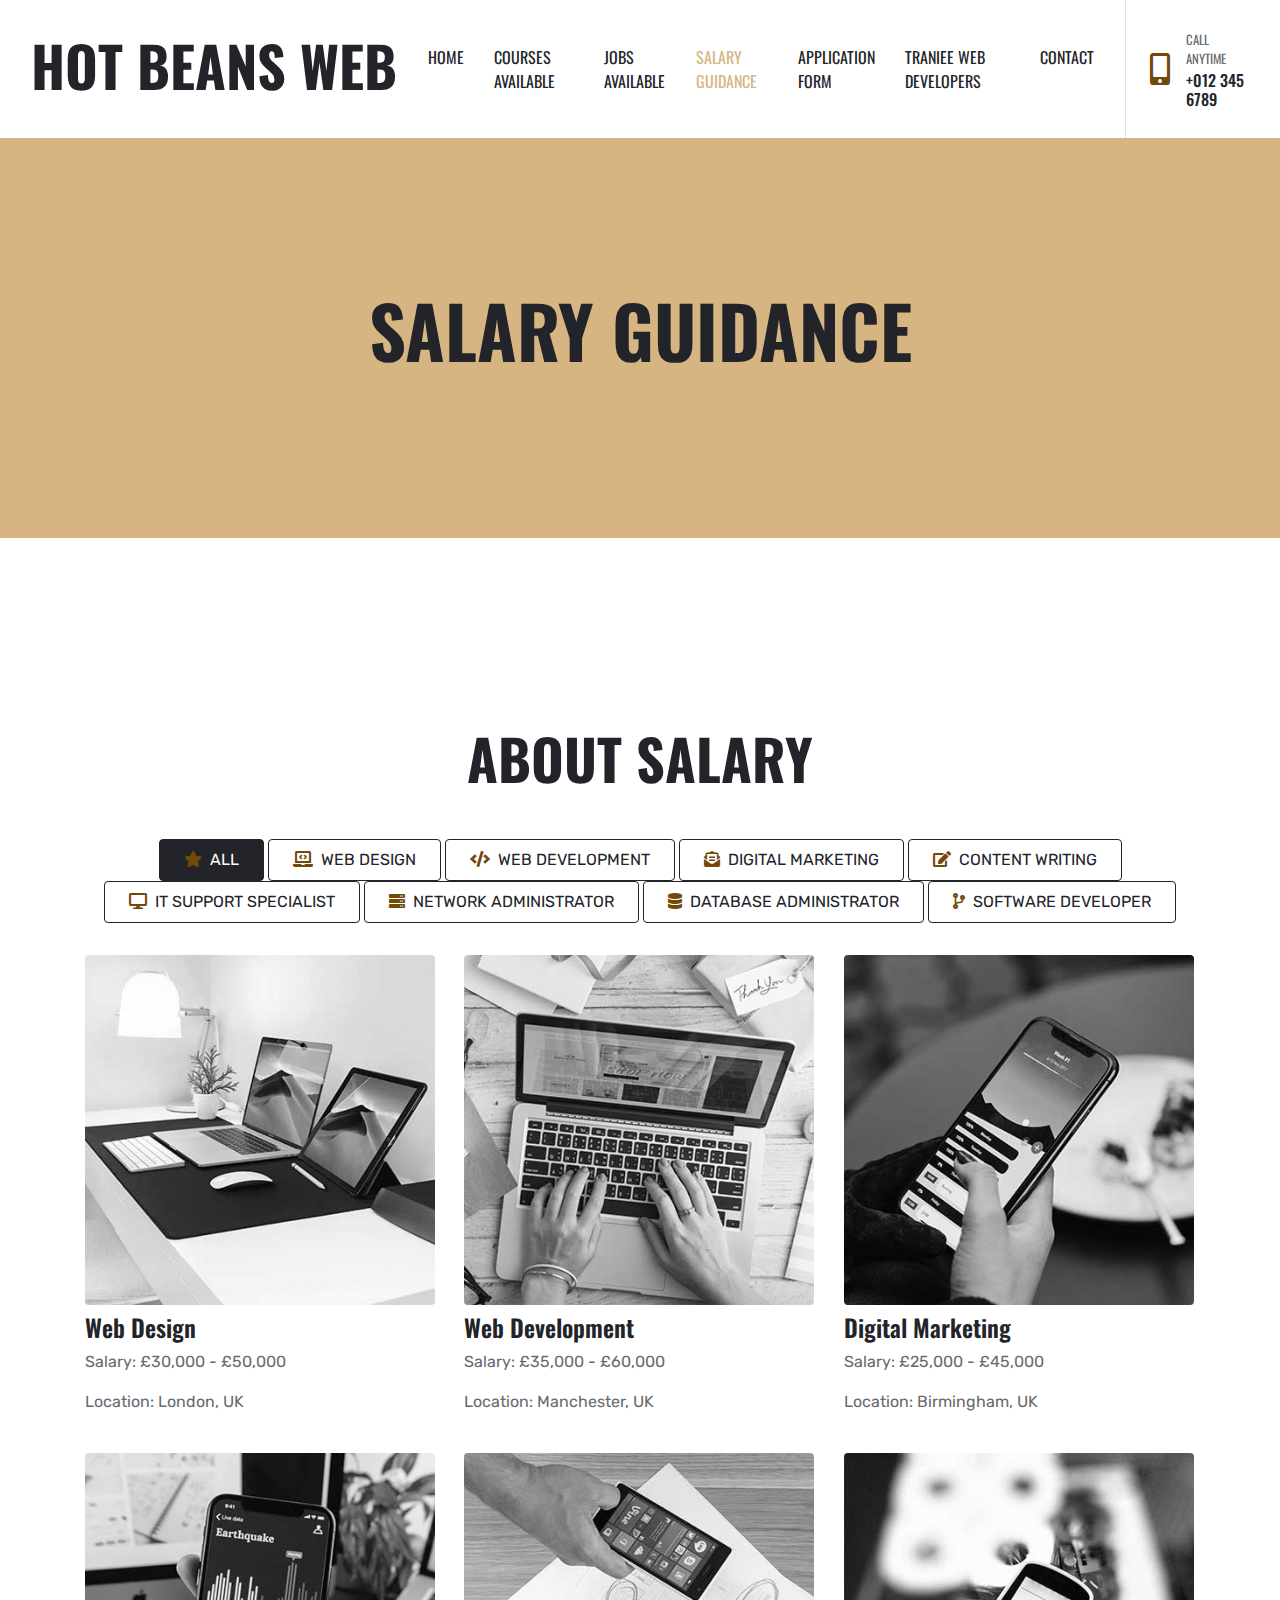
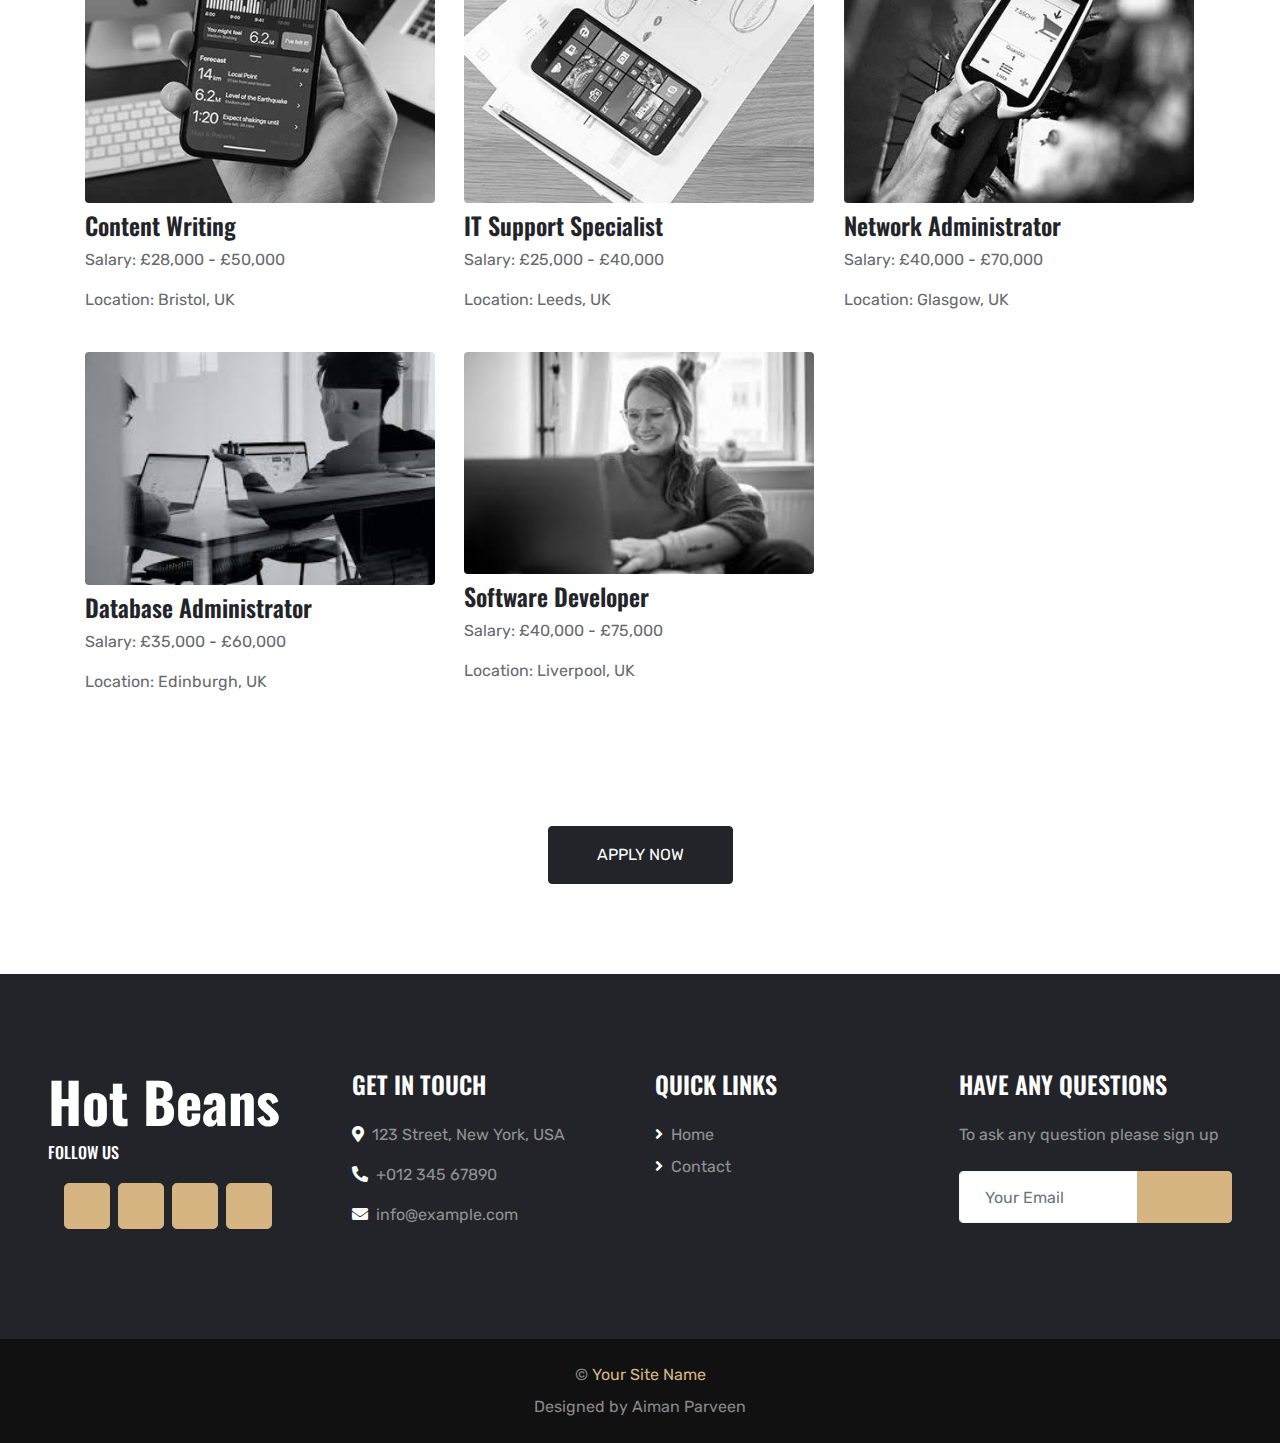
<file: salary.html>
<!DOCTYPE html>
<html lang="en">

<head>
    <meta charset="utf-8">
    <title>Hot Beans Web</title>
    <meta content="width=device-width, initial-scale=1.0" name="viewport">

    <!-- Favicon -->
    <link href="img/Logo.png" rel="icon">

    <!-- Google Web Fonts -->
    <link rel="preconnect" href="https://fonts.gstatic.com">
    <link href="https://fonts.googleapis.com/css2?family=Oswald:wght@400;500;600;700&family=Rubik&display=swap" rel="stylesheet"> 

    <!-- Font Awesome -->
    <link href="https://cdnjs.cloudflare.com/ajax/libs/font-awesome/5.15.0/css/all.min.css" rel="stylesheet">

    <!-- Libraries Stylesheet -->
    <link href="lib/owlcarousel/assets/owl.carousel.min.css" rel="stylesheet">
    <link href="lib/lightbox/css/lightbox.min.css" rel="stylesheet">

    <!-- Customized Bootstrap Stylesheet -->
    <link href="css/style.css" rel="stylesheet">
</head>

<body>
    <!-- Navbar Start -->
    <div class="container-fluid bg-white position-relative">
        <nav class="navbar navbar-expand-lg bg-white navbar-light py-3 py-lg-0">
            <a href="index.html" class="navbar-brand text-secondary">
                <h1 class="display-4 text-uppercase">Hot Beans Web</h1>
            </a>
            <button type="button" class="navbar-toggler" data-toggle="collapse" data-target="#navbarCollapse">
                <span class="navbar-toggler-icon"></span>
            </button>
            <div class="collapse navbar-collapse" id="navbarCollapse">
                <div class="navbar-nav ml-auto py-0 pr-3 border-right">
                    <a href="index.html" class="nav-item nav-link">Home</a>
                    <a href="courses.html" class="nav-item nav-link">Courses available</a>
                    <a href="jobs.html" class="nav-item nav-link">Jobs available</a>
                    <a href="salary.html" class="nav-item nav-link active">Salary Guidance</a>
                    <a href="application.html" class="nav-item nav-link">Application Form</a>
                    <a href="developers.html" class="nav-item nav-link">Traniee Web Developers</a>
                    <a href="contact.html" class="nav-item nav-link">Contact</a>
                </div>
                <div class="d-none d-lg-flex align-items-center pl-4">
                    <i class="fa fa-2x fa-mobile-alt text-primary mr-3"></i>
                    <div>
                        <h6 class="text-body text-uppercase mb-1"><small>Call Anytime</small></h6>
                        <h6 class="m-0">+012 345 6789</h6>
                    </div>
                </div>
            </div>
        </nav>
    </div>
    <!-- Navbar End -->


    <!-- Page Header Start -->
    <div class="page-header container-fluid bg-primary d-flex flex-column align-items-center justify-content-center">
        <h1 class="display-3 text-uppercase mb-3">Salary Guidance</h1>
        </div>
    </div>
    <!-- Page Header Start -->


    <!-- Portfolio Start -->
<div class="container-fluid py-5">
    <div class="container pt-5 pb-3">
        <h1 class="display-4 text-uppercase text-center mb-5">About Salary</h1>
        <div class="row">
            <div class="col-12 text-center mb-2">
                <ul class="list-inline mb-4" id="portfolio-flters">
                    <li class="btn btn-outline-dark text-uppercase py-2 px-4 active" data-filter="*">
                        <i class="fa fa-star text-primary mr-2"></i>All
                    </li>
                    <li class="btn btn-outline-dark text-uppercase py-2 px-4" data-filter=".web-design">
                        <i class="fa fa-laptop-code text-primary mr-2"></i>Web Design
                    </li>
                    <li class="btn btn-outline-dark text-uppercase py-2 px-4" data-filter=".web-development">
                        <i class="fa fa-code text-primary mr-2"></i>Web Development
                    </li>
                    <li class="btn btn-outline-dark text-uppercase py-2 px-4" data-filter=".digital-marketing">
                        <i class="fa fa-envelope-open-text text-primary mr-2"></i>Digital Marketing
                    </li>
                    <li class="btn btn-outline-dark text-uppercase py-2 px-4" data-filter=".content-writing">
                        <i class="fa fa-edit text-primary mr-2"></i>Content Writing
                    </li>
                    <li class="btn btn-outline-dark text-uppercase py-2 px-4" data-filter=".it-support">
                        <i class="fa fa-desktop text-primary mr-2"></i>IT Support Specialist
                    </li>
                    <li class="btn btn-outline-dark text-uppercase py-2 px-4" data-filter=".network-admin">
                        <i class="fa fa-server text-primary mr-2"></i>Network Administrator
                    </li>
                    <li class="btn btn-outline-dark text-uppercase py-2 px-4" data-filter=".database-admin">
                        <i class="fa fa-database text-primary mr-2"></i>Database Administrator
                    </li>
                    <li class="btn btn-outline-dark text-uppercase py-2 px-4" data-filter=".software-developer">
                        <i class="fa fa-code-branch text-primary mr-2"></i>Software Developer
                    </li>
                </ul>
            </div>
        </div>
        <div class="row portfolio-container">
            <!-- Web Design -->
            <div class="col-lg-4 col-md-6 mb-4 portfolio-item web-design">
                <div class="position-relative rounded overflow-hidden mb-2">
                    <img class="img-fluid w-100" src="img/portfolio-1.jpg" alt="">
                </div>
                <div class="portfolio-description">
                    <h4>Web Design</h4>
                    <p>Salary: £30,000 - £50,000</p>
                    <p>Location: London, UK</p>
                </div>
            </div>
            <!-- Web Development -->
            <div class="col-lg-4 col-md-6 mb-4 portfolio-item web-development">
                <div class="position-relative rounded overflow-hidden mb-2">
                    <img class="img-fluid w-100" src="img/portfolio-2.jpg" alt="">
                </div>
                <div class="portfolio-description">
                    <h4>Web Development</h4>
                    <p>Salary: £35,000 - £60,000</p>
                    <p>Location: Manchester, UK</p>
                </div>
            </div>
            <!-- Digital Marketing -->
            <div class="col-lg-4 col-md-6 mb-4 portfolio-item digital-marketing">
                <div class="position-relative rounded overflow-hidden mb-2">
                    <img class="img-fluid w-100" src="img/portfolio-3.jpg" alt="">
                </div>
                <div class="portfolio-description">
                    <h4>Digital Marketing</h4>
                    <p>Salary: £25,000 - £45,000</p>
                    <p>Location: Birmingham, UK</p>
                </div>
            </div>
            <!-- Content Writing -->
            <div class="col-lg-4 col-md-6 mb-4 portfolio-item content-writing">
                <div class="position-relative rounded overflow-hidden mb-2">
                    <img class="img-fluid w-100" src="img/portfolio-4.jpg" alt="">
                </div>
                <div class="portfolio-description">
                    <h4>Content Writing</h4>
                    <p>Salary: £28,000 - £50,000</p>
                    <p>Location: Bristol, UK</p>
                </div>
            </div>
            <!-- IT Support Specialist -->
            <div class="col-lg-4 col-md-6 mb-4 portfolio-item it-support">
                <div class="position-relative rounded overflow-hidden mb-2">
                    <img class="img-fluid w-100" src="img/portfolio-5.jpg" alt="">
                </div>
                <div class="portfolio-description">
                    <h4>IT Support Specialist</h4>
                    <p>Salary: £25,000 - £40,000</p>
                    <p>Location: Leeds, UK</p>
                </div>
            </div>
            <!-- Network Administrator -->
            <div class="col-lg-4 col-md-6 mb-4 portfolio-item network-admin">
                <div class="position-relative rounded overflow-hidden mb-2">
                    <img class="img-fluid w-100" src="img/portfolio-6.jpg" alt="">
                </div>
                <div class="portfolio-description">
                    <h4>Network Administrator</h4>
                    <p>Salary: £40,000 - £70,000</p>
                    <p>Location: Glasgow, UK</p>
                </div>
            </div>
            <!-- Database Administrator -->
            <div class="col-lg-4 col-md-6 mb-4 portfolio-item database-admin">
                <div class="position-relative rounded overflow-hidden mb-2">
                    <img class="img-fluid w-100" src="img/Salary 2.jpg" alt="">
                </div>
                <div class="portfolio-description">
                    <h4>Database Administrator</h4>
                    <p>Salary: £35,000 - £60,000</p>
                    <p>Location: Edinburgh, UK</p>
                </div>
            </div>
            <!-- Software Developer -->
            <div class="col-lg-4 col-md-6 mb-4 portfolio-item software-developer">
                <div class="position-relative rounded overflow-hidden mb-2">
                    <img class="img-fluid w-100" src="img/Salary 3.jpg" alt="">
                </div>
                <div class="portfolio-description">
                    <h4>Software Developer</h4>
                    <p>Salary: £40,000 - £75,000</p>
                    <p>Location: Liverpool, UK</p>
                </div>
            </div>
        </div>
    </div>
</div>
<!-- Portfolio End -->

<div class="container-fluid">
        <div class="col-md-12 text-center">
            <p class="text-dark mb-4"></p>
            <a href="application.html" class="btn btn-dark text-uppercase mt-1 py-3 px-5">Apply now</a>
        </div>
    </div>
</div>


    <!-- Footer Start -->
    <div class="container-fluid bg-dark text-white-50 py-5 px-sm-3 px-md-5" style="margin-top: 90px;">
        <div class="row pt-5">
            <div class="col-lg-3 col-md-5 mb-4">
                <a href="index.html" class="navbar-brand">
                    <h1 class="m-0 mt-n2 text-white display-4">Hot Beans</h1>
                <h6 class="text-uppercase text-white py-2">Follow Us</h6>
                <div class="d-flex justify-content-start">
                    <a class="btn btn-lg btn-primary btn-lg-square mr-2" href="#"><i class="fab fa-twitter"></i></a>
                    <a class="btn btn-lg btn-primary btn-lg-square mr-2" href="#"><i class="fab fa-facebook-f"></i></a>
                    <a class="btn btn-lg btn-primary btn-lg-square mr-2" href="#"><i class="fab fa-linkedin-in"></i></a>
                    <a class="btn btn-lg btn-primary btn-lg-square" href="#"><i class="fab fa-instagram"></i></a>
                </div>
            </div>
            <div class="col-lg-3 col-md-6 mb-5">
                <h4 class="text-uppercase text-white mb-4">Get In Touch</h4>
                <p><i class="fa fa-map-marker-alt text-white mr-2"></i>123 Street, New York, USA</p>
                <p><i class="fa fa-phone-alt text-white mr-2"></i>+012 345 67890</p>
                <p><i class="fa fa-envelope text-white mr-2"></i>info@example.com</p>
            </div>
            <div class="col-lg-3 col-md-6 mb-5">
                <h4 class="text-uppercase text-white mb-4">Quick Links</h4>
                <div class="d-flex flex-column justify-content-start">
                    <a class="text-white-50 mb-2" href="index.html"><i class="fa fa-angle-right text-white mr-2"></i>Home</a>
                    <a class="text-white-50 mb-2" href="contact.html"><i class="fa fa-angle-right text-white mr-2"></i>Contact</a>
                </div>
            </div>
            <div class="col-lg-3 col-md-6 mb-5">
                <h4 class="text-uppercase text-white mb-4">Have Any Questions</h4>
                <p class="mb-4">To ask any question please sign up</p>
                <div class="w-100 mb-3">
                    <div class="input-group">
                        <input type="text" class="form-control border-light" style="padding: 25px;" placeholder="Your Email">
                        <div class="input-group-append">
                            <button class="btn btn-primary text-uppercase px-3">Sign Up</button>
                        </div>
                    </div>
                </div>
            </div>
        </div>
    </div>
    <div class="container-fluid py-4 px-sm-3 px-md-5" style="background: #111111;">
        <p class="mb-2 text-center text-white-50">&copy; <a href="#">Your Site Name</a>
        <p class="m-0 text-center text-white-50">Designed by Aiman Parveen</a>
    </div>
    <!-- Footer End -->


    <!-- Back to Top -->
    <a href="#" class="btn btn-lg btn-primary btn-lg-square back-to-top"><i class="fa fa-angle-up"></i></a>


    <!-- JavaScript Libraries -->
    <script src="https://code.jquery.com/jquery-3.4.1.min.js"></script>
    <script src="https://stackpath.bootstrapcdn.com/bootstrap/4.4.1/js/bootstrap.bundle.min.js"></script>
    <script src="lib/easing/easing.min.js"></script>
    <script src="lib/waypoints/waypoints.min.js"></script>
    <script src="lib/owlcarousel/owl.carousel.min.js"></script>
    <script src="lib/isotope/isotope.pkgd.min.js"></script>
    <script src="lib/lightbox/js/lightbox.min.js"></script>

    <!-- Contact Javascript File -->
    <script src="mail/jqBootstrapValidation.min.js"></script>
    <script src="mail/contact.js"></script>

    <!-- Template Javascript -->
    <script src="js/main.js"></script>
</body>

</html>
</file>
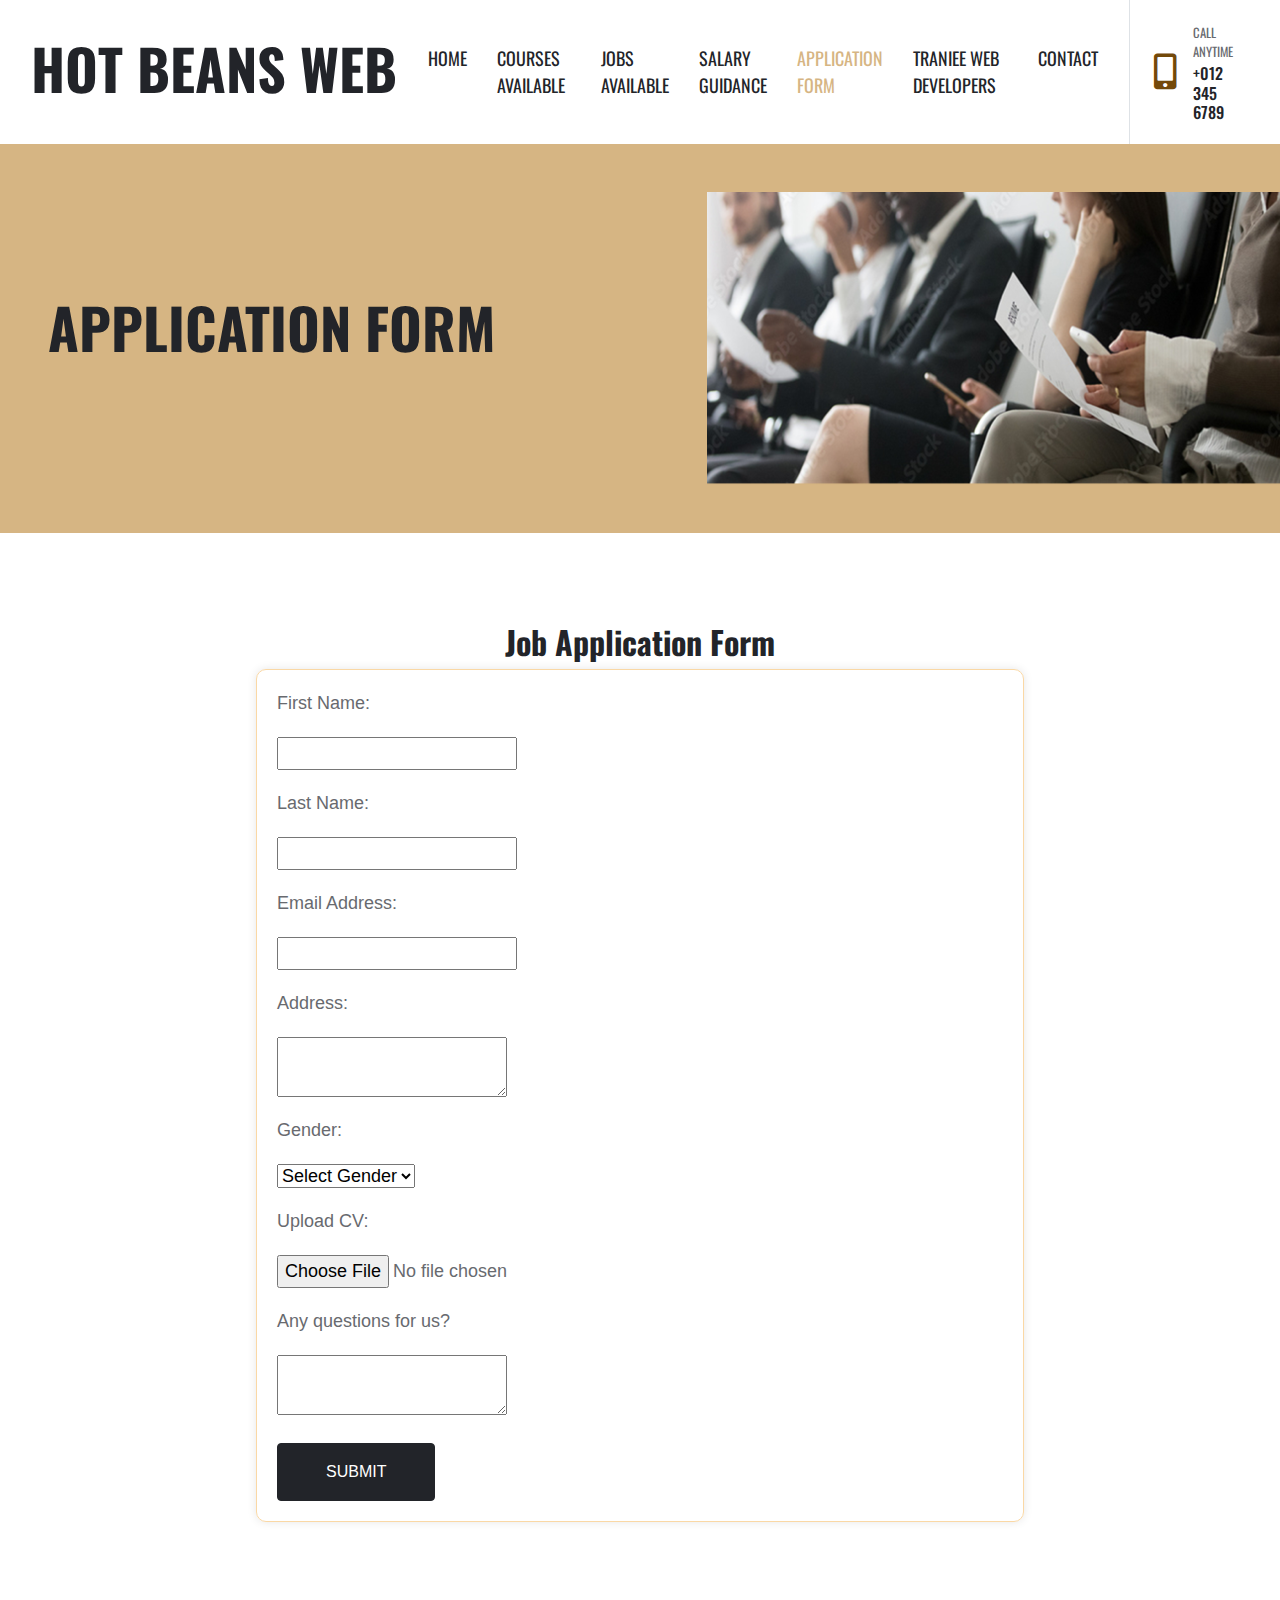
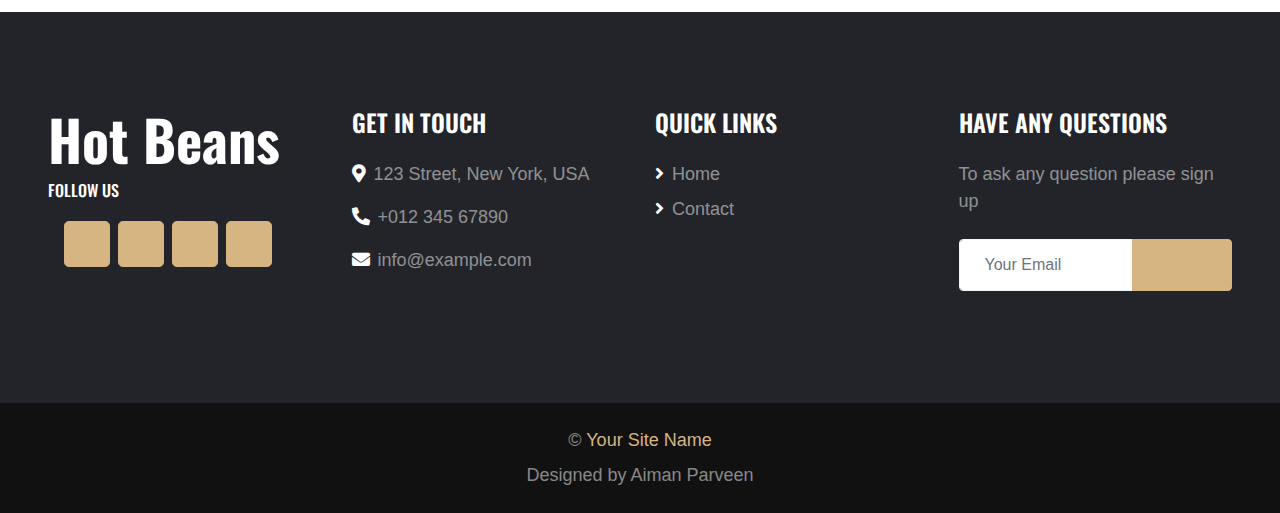
<file: Hot beans web/application.html>
<!DOCTYPE html>
<html lang="en">

<head>
    <meta charset="utf-8">
    <title>Hot Beans Web</title>
    <meta content="width=device-width, initial-scale=1.0" name="viewport">

    <!-- Favicon -->
    <link href="img/Logo.png" rel="icon">

    <!-- Google Web Fonts -->
    <link rel="preconnect" href="https://fonts.gstatic.com">
    <link href="https://fonts.googleapis.com/css2?family=Oswald:wght@400;500;600;700&family=Rubik&display=swap" rel="stylesheet"> 

    <!-- Font Awesome -->
    <link href="https://cdnjs.cloudflare.com/ajax/libs/font-awesome/5.15.0/css/all.min.css" rel="stylesheet">

    <!-- Libraries Stylesheet -->
    <link href="lib/owlcarousel/assets/owl.carousel.min.css" rel="stylesheet">
    <link href="lib/lightbox/css/lightbox.min.css" rel="stylesheet">

    <!-- Customized Bootstrap Stylesheet -->
    <link href="css/style.css" rel="stylesheet">
</head>

<body>
    <!-- Navbar Start -->
    <div class="container-fluid bg-white position-relative">
        <nav class="navbar navbar-expand-lg bg-white navbar-light py-3 py-lg-0">
            <a href="index.html" class="navbar-brand text-secondary">
                <h1 class="display-4 text-uppercase">Hot Beans Web</h1>
            </a>
            <button type="button" class="navbar-toggler" data-toggle="collapse" data-target="#navbarCollapse">
                <span class="navbar-toggler-icon"></span>
            </button>
            <div class="collapse navbar-collapse" id="navbarCollapse">
                <div class="navbar-nav ml-auto py-0 pr-3 border-right">
                    <a href="index.html" class="nav-item nav-link">Home</a>
                    <a href="courses.html" class="nav-item nav-link">Courses available</a>
                    <a href="jobs.html" class="nav-item nav-link">Jobs available</a>
                    <a href="salary.html" class="nav-item nav-link">Salary Guidance</a>
                    <a href="application.html" class="nav-item nav-link active">Application Form</a>
                    <a href="developers.html" class="nav-item nav-link">Traniee Web Developers</a>
                    <a href="contact.html" class="nav-item nav-link">Contact</a>
                </div>
                <div class="d-none d-lg-flex align-items-center pl-4">
                    <i class="fa fa-2x fa-mobile-alt text-primary mr-3"></i>
                    <div>
                        <h6 class="text-body text-uppercase mb-1"><small>Call Anytime</small></h6>
                        <h6 class="m-0">+012 345 6789</h6>
                    </div>
                </div>
            </div>
        </nav>
    </div>
    <!-- Navbar End -->


    <!-- Page Header Start -->
    <div class="container-fluid bg-primary py-5 px-0" style="margin-bottom: 90px;">
        <div class="row mx-0 align-items-center">
            <div class="col-lg-6 px-md-5 text-center text-lg-left">
                <h1 class="display-4 text-uppercase mb-3">Application Form</h1>
                <p class="text-dark mb-4"></p>
            </div>
            <div class="col-lg-6 px-0 text-right">
                <img class="img-fluid mt-5 mt-lg-0" src="img/Waiting2.png" alt="">
            </div>
        </div>
    </div>
    <!-- Page Header Start -->


    <!-- Form Start -->
    <html lang="en">
<head>
<meta charset="UTF-8">
<meta name="viewport" content="width=device-width, initial-scale=1.0">
<title>Job Application Form</title>
<style>
    body {
        font-family: Arial, sans-serif;
        font-size: 18px;
    }
    form {
        width: 60%;
        margin: 0 auto;
        padding: 20px;
        border: 1px solid #fad8a5 ;
        border-radius: 10px;
        box-shadow: 0 0 10px rgba(0, 0, 0, 0.1);
    }
    label, input, select, textarea {
        display: block;
        margin-bottom: 20px;
    }
    input[type="submit"] {
        margin-top: 20px;
        padding: 10px 20px;
        background-color: #007bff;
        color: #fff;
        border: none;
        border-radius: 5px;
        cursor: pointer;
        transition: background-color 0.3s;
    }
    input[type="submit"]:hover {
        background-color: #0056b3;
    }
</style>
</head>
<body>

<h2 style="text-align: center;">Job Application Form</h2>

<form action="#" method="post" enctype="multipart/form-data">
    <label for="fname">First Name:</label>
    <input type="text" id="fname" name="fname" required>

    <label for="lname">Last Name:</label>
    <input type="text" id="lname" name="lname" required>

    <label for="email">Email Address:</label>
    <input type="email" id="email" name="email" required>

    <label for="address">Address:</label>
    <textarea id="address" name="address" required></textarea>

    <label for="gender">Gender:</label>
    <select id="gender" name="gender" required>
        <option value="">Select Gender</option>
        <option value="male">Male</option>
        <option value="female">Female</option>
        <option value="other">Other</option>
    </select>

    <label for="cv">Upload CV:</label>
    <input type="file" id="cv" name="cv" accept=".pdf,.doc,.docx" required>

    <label for="question">Any questions for us?</label>
    <textarea id="question" name="question"></textarea>

    <p class="text-dark mb-4"></p>
                <a href="jobs.html" class="btn btn-dark text-uppercase mt-1 py-3 px-5">Submit</a>
</form>

</body>
</html>

 <!-- Form End -->

    <!-- Footer Start -->
<div class="container-fluid bg-dark text-white-50 py-5 px-sm-3 px-md-5" style="margin-top: 90px;">
        <div class="row pt-5">
            <div class="col-lg-3 col-md-5 mb-4">
                <a href="index.html" class="navbar-brand">
                    <h1 class="m-0 mt-n2 text-white display-4">Hot Beans</h1>
                <h6 class="text-uppercase text-white py-2">Follow Us</h6>
                <div class="d-flex justify-content-start">
                    <a class="btn btn-lg btn-primary btn-lg-square mr-2" href="#"><i class="fab fa-twitter"></i></a>
                    <a class="btn btn-lg btn-primary btn-lg-square mr-2" href="#"><i class="fab fa-facebook-f"></i></a>
                    <a class="btn btn-lg btn-primary btn-lg-square mr-2" href="#"><i class="fab fa-linkedin-in"></i></a>
                    <a class="btn btn-lg btn-primary btn-lg-square" href="#"><i class="fab fa-instagram"></i></a>
                </div>
            </div>
            <div class="col-lg-3 col-md-6 mb-5">
                <h4 class="text-uppercase text-white mb-4">Get In Touch</h4>
                <p><i class="fa fa-map-marker-alt text-white mr-2"></i>123 Street, New York, USA</p>
                <p><i class="fa fa-phone-alt text-white mr-2"></i>+012 345 67890</p>
                <p><i class="fa fa-envelope text-white mr-2"></i>info@example.com</p>
            </div>
            <div class="col-lg-3 col-md-6 mb-5">
                <h4 class="text-uppercase text-white mb-4">Quick Links</h4>
                <div class="d-flex flex-column justify-content-start">
                    <a class="text-white-50 mb-2" href="index.html"><i class="fa fa-angle-right text-white mr-2"></i>Home</a>
                    <a class="text-white-50 mb-2" href="contact.html"><i class="fa fa-angle-right text-white mr-2"></i>Contact</a>
                </div>
            </div>
            <div class="col-lg-3 col-md-6 mb-5">
                <h4 class="text-uppercase text-white mb-4">Have Any Questions</h4>
                <p class="mb-4">To ask any question please sign up</p>
                <div class="w-100 mb-3">
                    <div class="input-group">
                        <input type="text" class="form-control border-light" style="padding: 25px;" placeholder="Your Email">
                        <div class="input-group-append">
                            <button class="btn btn-primary text-uppercase px-3">Sign Up</button>
                        </div>
                    </div>
                </div>
            </div>
        </div>
    </div>
    <div class="container-fluid py-4 px-sm-3 px-md-5" style="background: #111111;">
        <p class="mb-2 text-center text-white-50">&copy; <a href="#">Your Site Name</a>
        <p class="m-0 text-center text-white-50">Designed by Aiman Parveen</a>
    </div>
    <!-- Footer End -->


    <!-- Back to Top -->
    <a href="#" class="btn btn-lg btn-primary btn-lg-square back-to-top"><i class="fa fa-angle-up"></i></a>


    <!-- JavaScript Libraries -->
    <script src="https://code.jquery.com/jquery-3.4.1.min.js"></script>
    <script src="https://stackpath.bootstrapcdn.com/bootstrap/4.4.1/js/bootstrap.bundle.min.js"></script>
    <script src="lib/easing/easing.min.js"></script>
    <script src="lib/waypoints/waypoints.min.js"></script>
    <script src="lib/owlcarousel/owl.carousel.min.js"></script>
    <script src="lib/isotope/isotope.pkgd.min.js"></script>
    <script src="lib/lightbox/js/lightbox.min.js"></script>

    <!-- Contact Javascript File -->
    <script src="mail/jqBootstrapValidation.min.js"></script>
    <script src="mail/contact.js"></script>

    <!-- Template Javascript -->
    <script src="js/main.js"></script>
</body>

</html>
</file>
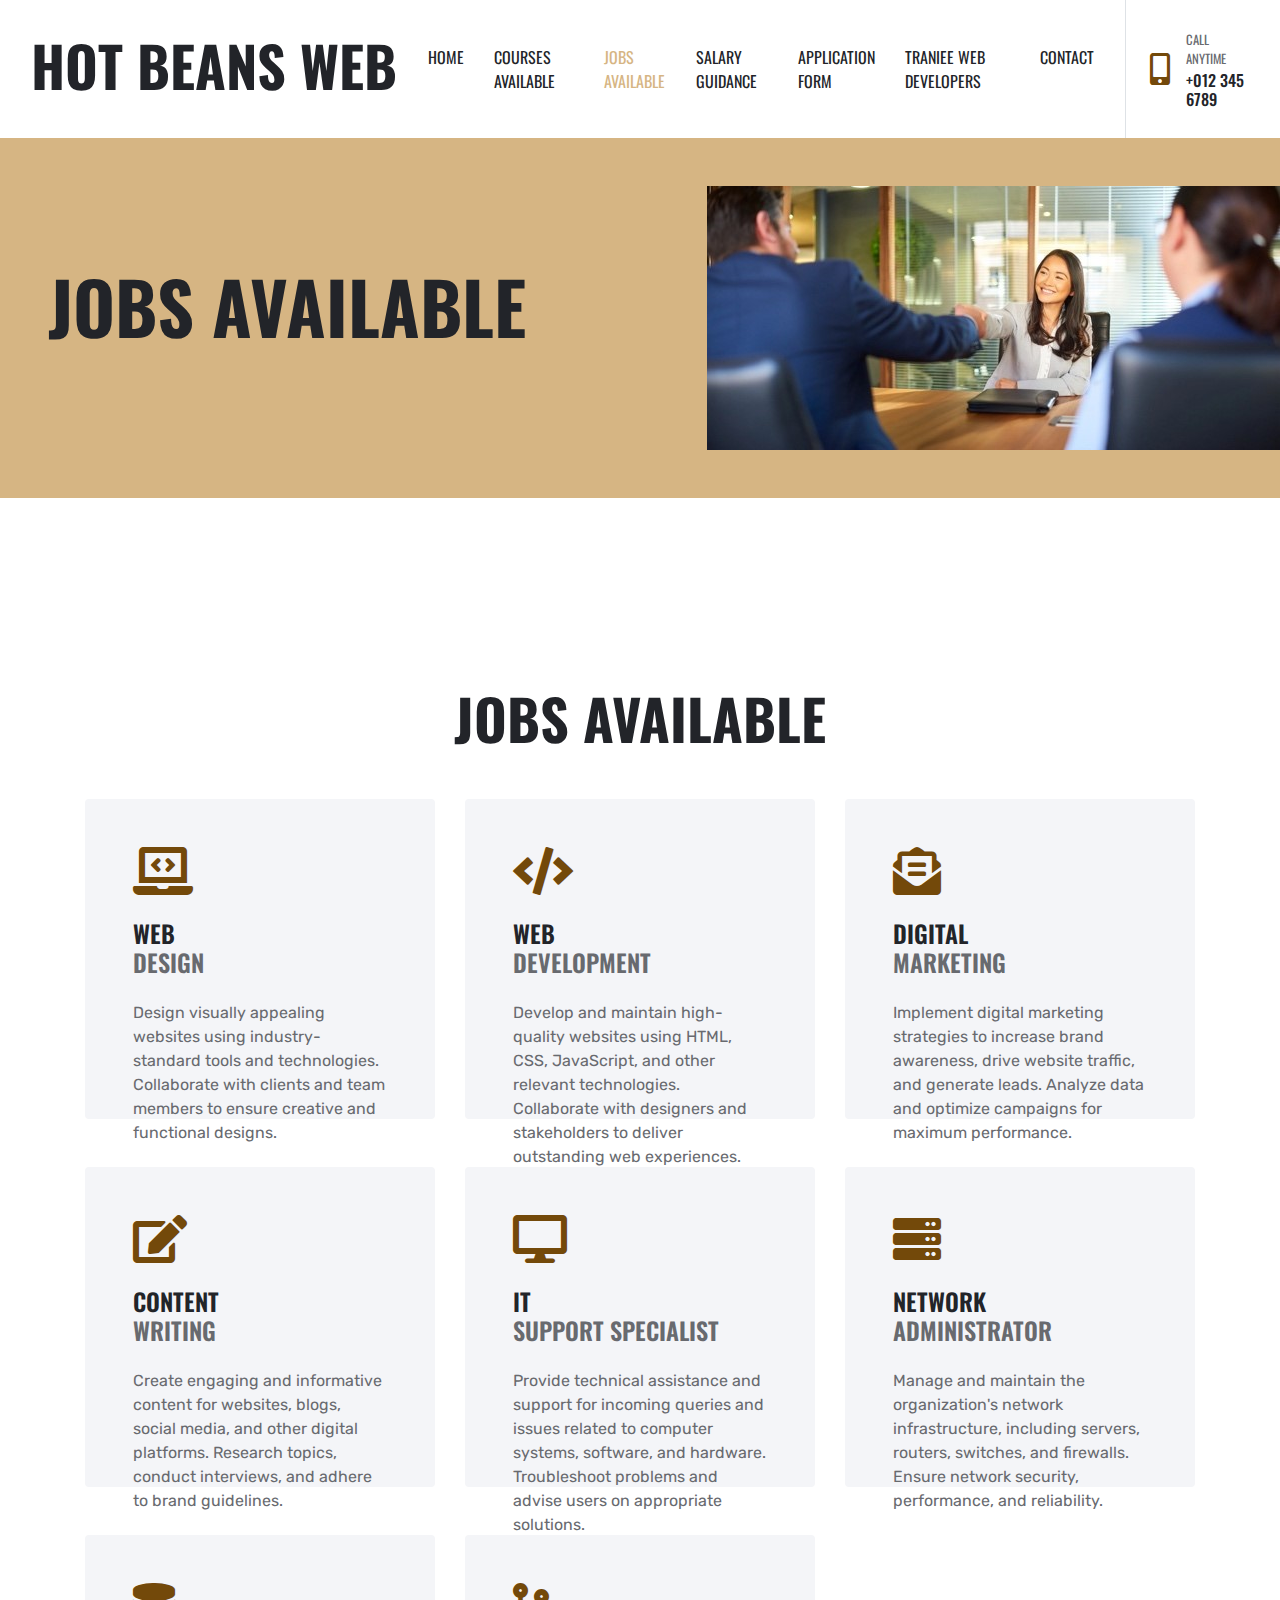
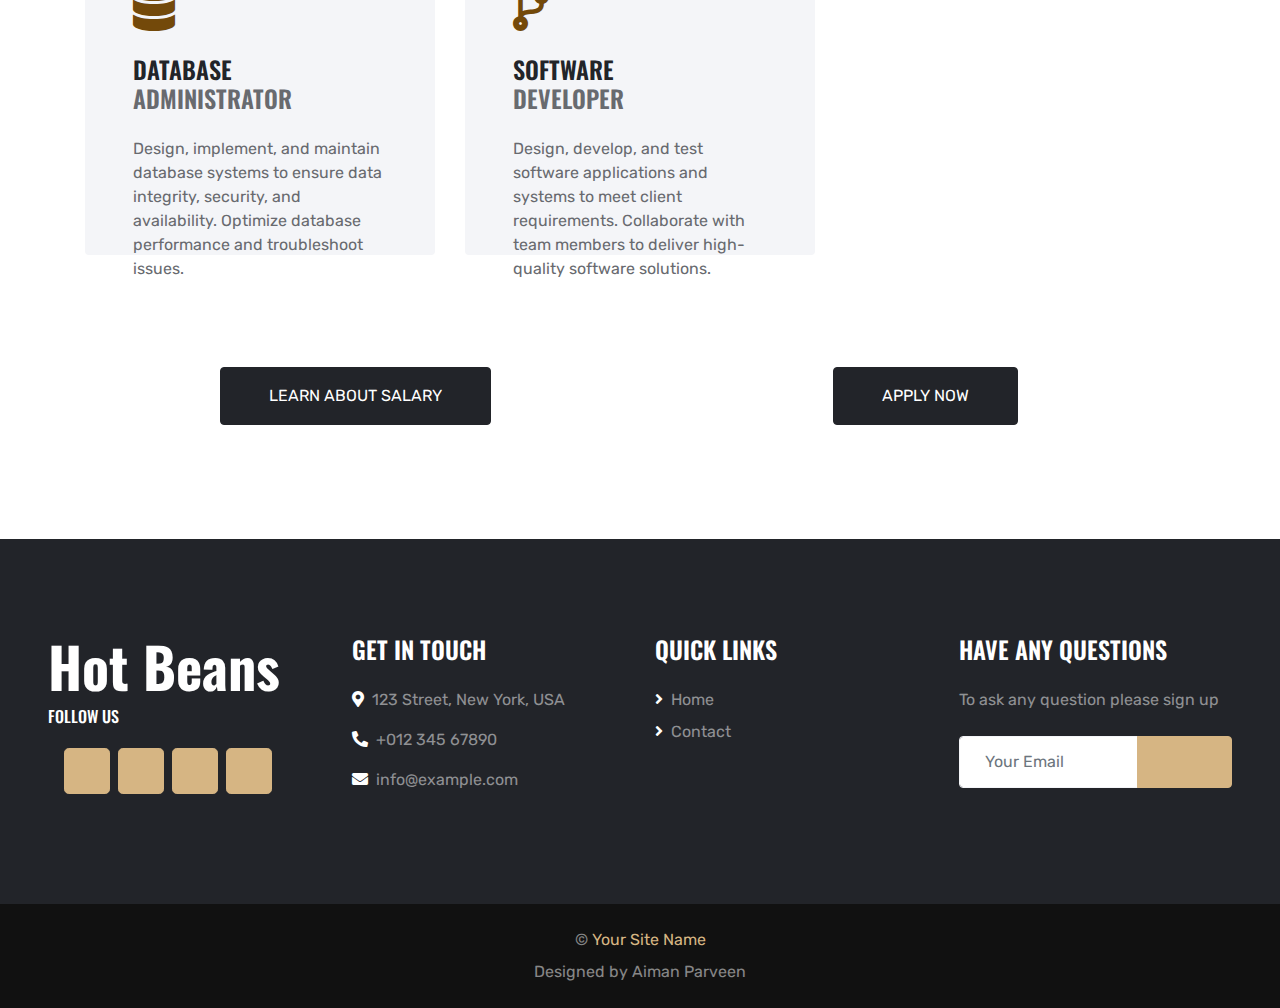
<file: Hot beans web/jobs.html>
<!DOCTYPE html>
<html lang="en">

<head>
    <meta charset="utf-8">
    <title>Hot Beans Web</title>
    <meta content="width=device-width, initial-scale=1.0" name="viewport">

    <!-- Favicon -->
    <link href="img/Logo.png" rel="icon">

    <!-- Google Web Fonts -->
    <link rel="preconnect" href="https://fonts.gstatic.com">
    <link href="https://fonts.googleapis.com/css2?family=Oswald:wght@400;500;600;700&family=Rubik&display=swap" rel="stylesheet"> 

    <!-- Font Awesome -->
    <link href="https://cdnjs.cloudflare.com/ajax/libs/font-awesome/5.15.0/css/all.min.css" rel="stylesheet">

    <!-- Libraries Stylesheet -->
    <link href="lib/owlcarousel/assets/owl.carousel.min.css" rel="stylesheet">
    <link href="lib/lightbox/css/lightbox.min.css" rel="stylesheet">

    <!-- Customized Bootstrap Stylesheet -->
    <link href="css/style.css" rel="stylesheet">
</head>

<body>
    <!-- Navbar Start -->
    <div class="container-fluid bg-white position-relative">
        <nav class="navbar navbar-expand-lg bg-white navbar-light py-3 py-lg-0">
            <a href="index.html" class="navbar-brand text-secondary">
                <h1 class="display-4 text-uppercase">Hot Beans Web</h1>
            </a>
            <button type="button" class="navbar-toggler" data-toggle="collapse" data-target="#navbarCollapse">
                <span class="navbar-toggler-icon"></span>
            </button>
            <div class="collapse navbar-collapse" id="navbarCollapse">
                <div class="navbar-nav ml-auto py-0 pr-3 border-right">
                    <a href="index.html" class="nav-item nav-link">Home</a>
                    <a href="courses.html" class="nav-item nav-link">Courses available</a>
                    <a href="jobs.html" class="nav-item nav-link active">Jobs available</a>
                    <a href="salary.html" class="nav-item nav-link">Salary Guidance</a>
                    <a href="application.html" class="nav-item nav-link">Application Form</a>
                    <a href="developers.html" class="nav-item nav-link">Traniee Web Developers</a>
                    <a href="contact.html" class="nav-item nav-link">Contact</a>
                </div>
                <div class="d-none d-lg-flex align-items-center pl-4">
                    <i class="fa fa-2x fa-mobile-alt text-primary mr-3"></i>
                    <div>
                        <h6 class="text-body text-uppercase mb-1"><small>Call Anytime</small></h6>
                        <h6 class="m-0">+012 345 6789</h6>
                    </div>
                </div>
            </div>
        </nav>
    </div>
    <!-- Navbar End -->
 
 
    <!-- Page Header Start -->
    </div>
    <div class="container-fluid bg-primary py-5 px-0" style="margin-bottom: 90px;">
        <div class="row mx-0 align-items-center">
            <div class="col-lg-6 px-md-5 text-center text-lg-left">
                <h1 class="display-3 text-uppercase mb-3">Jobs Available</h1>
                <p class="text-dark mb-4"></p>
            </div>
            <div class="col-lg-6 px-0 text-right">
                <img class="img-fluid mt-5 mt-lg-0" src="img/Job4.jpg" alt="">
            </div>
        </div>
    </div>
    <!-- Page Header Start -->
 
 
    <!-- Services Start -->
    <div class="container-fluid py-5">
        <div class="container pt-5 pb-3">
            <h1 class="display-4 text-uppercase text-center mb-5">Jobs Available</h1>
            <div class="row">
    
                <!-- Web Design -->
                <div class="col-lg-4 mb-4">
                    <div class="service-item rounded p-5 mb-4">
                        <i class="fa fa-3x fa-laptop-code text-primary mb-4"></i>
                        <h4 class="text-uppercase mb-4">Web <span class="d-block text-body">Design</span></h4>
                        <p class="m-0">Design visually appealing websites using industry-standard tools and technologies. Collaborate with clients and team members to ensure creative and functional designs.</p>
                    </div>
                </div>
    
                <!-- Web Development -->
                <div class="col-lg-4 mb-4">
                    <div class="service-item rounded p-5 mb-4">
                        <i class="fa fa-3x fa-code text-primary mb-4"></i>
                        <h4 class="text-uppercase mb-4">Web <span class="d-block text-body">Development</span></h4>
                        <p class="m-0">Develop and maintain high-quality websites using HTML, CSS, JavaScript, and other relevant technologies. Collaborate with designers and stakeholders to deliver outstanding web experiences.</p>
                    </div>
                </div>
    
                <!-- Digital Marketing -->
                <div class="col-lg-4 mb-4">
                    <div class="service-item rounded p-5 mb-4">
                        <i class="fa fa-3x fa-envelope-open-text text-primary mb-4"></i>
                        <h4 class="text-uppercase mb-4">Digital <span class="d-block text-body">Marketing</span></h4>
                        <p class="m-0">Implement digital marketing strategies to increase brand awareness, drive website traffic, and generate leads. Analyze data and optimize campaigns for maximum performance.</p>
                    </div>
                </div>
    
                <!-- Content Writing -->
                <div class="col-lg-4 mb-4">
                    <div class="service-item rounded p-5 mb-4">
                        <i class="fa fa-3x fa-edit text-primary mb-4"></i>
                        <h4 class="text-uppercase mb-4">Content <span class="d-block text-body">Writing</span></h4>
                        <p class="m-0">Create engaging and informative content for websites, blogs, social media, and other digital platforms. Research topics, conduct interviews, and adhere to brand guidelines.</p>
                    </div>
                </div>
    
                <!-- IT Support Specialist -->
                <div class="col-lg-4 mb-4">
                    <div class="service-item rounded p-5 mb-4">
                        <i class="fa fa-3x fa-desktop text-primary mb-4"></i>
                        <h4 class="text-uppercase mb-4">IT <span class="d-block text-body">Support Specialist</span></h4>
                        <p class="m-0">Provide technical assistance and support for incoming queries and issues related to computer systems, software, and hardware. Troubleshoot problems and advise users on appropriate solutions.</p>
                    </div>
                </div>
    
                <!-- Network Administrator -->
                <div class="col-lg-4 mb-4">
                    <div class="service-item rounded p-5 mb-4">
                        <i class="fa fa-3x fa-server text-primary mb-4"></i>
                        <h4 class="text-uppercase mb-4">Network <span class="d-block text-body">Administrator</span></h4>
                        <p class="m-0">Manage and maintain the organization's network infrastructure, including servers, routers, switches, and firewalls. Ensure network security, performance, and reliability.</p>
                    </div>
                </div>
    
                <!-- Database Administrator -->
                <div class="col-lg-4 mb-4">
                    <div class="service-item rounded p-5 mb-4">
                        <i class="fa fa-3x fa-database text-primary mb-4"></i>
                        <h4 class="text-uppercase mb-4">Database <span class="d-block text-body">Administrator</span></h4>
                        <p class="m-0">Design, implement, and maintain database systems to ensure data integrity, security, and availability. Optimize database performance and troubleshoot issues.</p>
                    </div>
                </div>
    
                <!-- Software Developer -->
                <div class="col-lg-4 mb-4">
                    <div class="service-item rounded p-5 mb-4">
                        <i class="fa fa-3x fa-code-branch text-primary mb-4"></i>
                        <h4 class="text-uppercase mb-4">Software <span class="d-block text-body">Developer</span></h4>
                        <p class="m-0">Design, develop, and test software applications and systems to meet client requirements. Collaborate with team members to deliver high-quality software solutions.</p>
                    </div>
                </div>
            </div>
        </div>
    </div>
    <!-- Services End -->
    <div class="container">
        <div class="row">
            <div class="col-md-6 text-center mb-4">
                <a href="salary.html" class="btn btn-dark text-uppercase py-3 px-5">Learn about salary</a>
            </div>
            <div class="col-md-6 text-center mb-4">
                <a href="application.html" class="btn btn-dark text-uppercase py-3 px-5">Apply now</a>
            </div>
        </div>
    </div>
    <!-- Footer Start -->
    <div class="container-fluid bg-dark text-white-50 py-5 px-sm-3 px-md-5" style="margin-top: 90px;">
        <div class="row pt-5">
            <div class="col-lg-3 col-md-5 mb-4">
                <a href="index.html" class="navbar-brand">
                    <h1 class="m-0 mt-n2 text-white display-4">Hot Beans</h1>
                <h6 class="text-uppercase text-white py-2">Follow Us</h6>
                <div class="d-flex justify-content-start">
                    <a class="btn btn-lg btn-primary btn-lg-square mr-2" href="#"><i class="fab fa-twitter"></i></a>
                    <a class="btn btn-lg btn-primary btn-lg-square mr-2" href="#"><i class="fab fa-facebook-f"></i></a>
                    <a class="btn btn-lg btn-primary btn-lg-square mr-2" href="#"><i class="fab fa-linkedin-in"></i></a>
                    <a class="btn btn-lg btn-primary btn-lg-square" href="#"><i class="fab fa-instagram"></i></a>
                </div>
            </div>
            <div class="col-lg-3 col-md-6 mb-5">
                <h4 class="text-uppercase text-white mb-4">Get In Touch</h4>
                <p><i class="fa fa-map-marker-alt text-white mr-2"></i>123 Street, New York, USA</p>
                <p><i class="fa fa-phone-alt text-white mr-2"></i>+012 345 67890</p>
                <p><i class="fa fa-envelope text-white mr-2"></i>info@example.com</p>
            </div>
            <div class="col-lg-3 col-md-6 mb-5">
                <h4 class="text-uppercase text-white mb-4">Quick Links</h4>
                <div class="d-flex flex-column justify-content-start">
                    <a class="text-white-50 mb-2" href="index.html"><i class="fa fa-angle-right text-white mr-2"></i>Home</a>
                    <a class="text-white-50 mb-2" href="contact.html"><i class="fa fa-angle-right text-white mr-2"></i>Contact</a>
                </div>
            </div>
            <div class="col-lg-3 col-md-6 mb-5">
                <h4 class="text-uppercase text-white mb-4">Have Any Questions</h4>
                <p class="mb-4">To ask any question please sign up</p>
                <div class="w-100 mb-3">
                    <div class="input-group">
                        <input type="text" class="form-control border-light" style="padding: 25px;" placeholder="Your Email">
                        <div class="input-group-append">
                            <button class="btn btn-primary text-uppercase px-3">Sign Up</button>
                        </div>
                    </div>
                </div>
            </div>
        </div>
    </div>
    <div class="container-fluid py-4 px-sm-3 px-md-5" style="background: #111111;">
        <p class="mb-2 text-center text-white-50">&copy; <a href="#">Your Site Name</a>
        <p class="m-0 text-center text-white-50">Designed by Aiman Parveen</a>
    </div>
    <!-- Footer End -->
 
 
    <!-- Back to Top -->
    <a href="#" class="btn btn-lg btn-primary btn-lg-square back-to-top"><i class="fa fa-angle-up"></i></a>
 
 
    <!-- JavaScript Libraries -->
    <script src="https://code.jquery.com/jquery-3.4.1.min.js"></script>
    <script src="https://stackpath.bootstrapcdn.com/bootstrap/4.4.1/js/bootstrap.bundle.min.js"></script>
    <script src="lib/easing/easing.min.js"></script>
    <script src="lib/waypoints/waypoints.min.js"></script>
    <script src="lib/owlcarousel/owl.carousel.min.js"></script>
    <script src="lib/isotope/isotope.pkgd.min.js"></script>
    <script src="lib/lightbox/js/lightbox.min.js"></script>
 
    <!-- Contact Javascript File -->
    <script src="mail/jqBootstrapValidation.min.js"></script>
    <script src="mail/contact.js"></script>
 
    <!-- Template Javascript -->
    <script src="js/main.js"></script>
</body>
 
</html>
</file>
<file: css/style.css>
/******* Bootstrap Theming ********/
/*!
 * Bootstrap v4.5.3 (https://getbootstrap.com/)
 * Copyright 2011-2020 The Bootstrap Authors
 * Copyright 2011-2020 Twitter, Inc.
 * Licensed under MIT (https://github.com/twbs/bootstrap/blob/main/LICENSE)
 */
:root {
  --blue: #007bff;
  --indigo: #6610f2;
  --purple: #6f42c1;
  --pink: #e83e8c;
  --red: #dc3545;
  --orange: #fd7e14;
  --yellow: #ffc107;
  --green: #28a745;
  --teal: #20c997;
  --cyan: #17a2b8;
  --white: #fff;
  --gray: #6c757d;
  --gray-dark: #343a40;
  --primary: #FFAA17;
  --secondary: #BDBDBF;
  --success: #28a745;
  --info: #17a2b8;
  --warning: #ffc107;
  --danger: #dc3545;
  --light: #F4F5F8;
  --dark: #222429;
  --breakpoint-xs: 0;
  --breakpoint-sm: 576px;
  --breakpoint-md: 768px;
  --breakpoint-lg: 992px;
  --breakpoint-xl: 1200px;
  --font-family-sans-serif: "Rubik", sans-serif;
  --font-family-monospace: SFMono-Regular, Menlo, Monaco, Consolas, "Liberation Mono", "Courier New", monospace;
}

*,
*::before ,
*::after {
  box-sizing: border-box;
}

html {
  font-family: sans-serif;
  line-height: 1.15;
  -webkit-text-size-adjust: 100%;
  -webkit-tap-highlight-color: rgba(0, 0, 0, 0);
}

article, aside, figcaption, figure, footer, header, hgroup, main, nav, section {
  display: block;
}

body {
  margin: 0;
  font-family: "Rubik", sans-serif;
  font-size: 1rem;
  font-weight: 400;
  line-height: 1.5;
  color: #686A6F;
  text-align: left;
  background-color: #fff;
}

[tabindex="-1"]:focus:not(:focus-visible) {
  outline: 0 !important;
}

hr {
  box-sizing: content-box;
  height: 0;
  overflow: visible;
}

h1, h2, h3, h4, h5, h6 {
  margin-top: 0;
  margin-bottom: 0.5rem;
}

p {
  margin-top: 0;
  margin-bottom: 1rem;
}

abbr[title],
abbr[data-original-title] {
  text-decoration: underline;
  text-decoration: underline dotted;
  cursor: help;
  border-bottom: 0;
  text-decoration-skip-ink: none;
}

address {
  margin-bottom: 1rem;
  font-style: normal;
  line-height: inherit;
}

ol,
ul,
dl {
  margin-top: 0;
  margin-bottom: 1rem;
}

ol ol,
ul ul,
ol ul,
ul ol {
  margin-bottom: 0;
}

dt {
  font-weight: 700;
}

dd {
  margin-bottom: .5rem;
  margin-left: 0;
}

blockquote {
  margin: 0 0 1rem;
}

b,
strong {
  font-weight: bolder;
}

small {
  font-size: 80%;
}

sub,
sup {
  position: relative;
  font-size: 75%;
  line-height: 0;
  vertical-align: baseline;
}

sub {
  bottom: -.25em;
}

sup {
  top: -.5em;
}

a {
  color: #d6b583;
  text-decoration: none;
  background-color: transparent;
}

a:hover {
  color: #d6b583;
  text-decoration: underline;
}

a:not([href]):not([class]) {
  color: inherit;
  text-decoration: none;
}

a:not([href]):not([class]):hover {
  color: inherit;
  text-decoration: none;
}

pre,
code,
kbd,
samp {
  font-family: SFMono-Regular, Menlo, Monaco, Consolas, "Liberation Mono", "Courier New", monospace;
  font-size: 1em;
}

pre {
  margin-top: 0;
  margin-bottom: 1rem;
  overflow: auto;
  -ms-overflow-style: scrollbar;
}

figure {
  margin: 0 0 1rem;
}

img {
  vertical-align: middle;
  border-style: none;
}

svg {
  overflow: hidden;
  vertical-align: middle;
}

table {
  border-collapse: collapse;
}

caption {
  padding-top: 0.75rem;
  padding-bottom: 0.75rem;
  color: #6c757d;
  text-align: left;
  caption-side: bottom;
}

th {
  text-align: inherit;
  text-align: -webkit-match-parent;
}

label {
  display: inline-block;
  margin-bottom: 0.5rem;
}

button {
  border-radius: 0;
}

button:focus {
  outline: 1px dotted;
  outline: 5px auto -webkit-focus-ring-color;
}

input,
button,
select,
optgroup,
textarea {
  margin: 0;
  font-family: inherit;
  font-size: inherit;
  line-height: inherit;
}

button,
input {
  overflow: visible;
}

button,
select {
  text-transform: none;
}

[role="button"] {
  cursor: pointer;
}

select {
  word-wrap: normal;
}

button,
[type="button"],
[type="reset"],
[type="submit"] {
  -webkit-appearance: button;
}

button:not(:disabled),
[type="button"]:not(:disabled),
[type="reset"]:not(:disabled),
[type="submit"]:not(:disabled) {
  cursor: pointer;
}

button::-moz-focus-inner,
[type="button"]::-moz-focus-inner,
[type="reset"]::-moz-focus-inner,
[type="submit"]::-moz-focus-inner {
  padding: 0;
  border-style: none;
}

input[type="radio"],
input[type="checkbox"] {
  box-sizing: border-box;
  padding: 0;
}

textarea {
  overflow: auto;
  resize: vertical;
}

fieldset {
  min-width: 0;
  padding: 0;
  margin: 0;
  border: 0;
}

legend {
  display: block;
  width: 100%;
  max-width: 100%;
  padding: 0;
  margin-bottom: .5rem;
  font-size: 1.5rem;
  line-height: inherit;
  color: inherit;
  white-space: normal;
}

@media (max-width: 1200px) {
  legend {
    font-size: calc(1.275rem + 0.3vw) ;
  }
}

progress {
  vertical-align: baseline;
}

[type="number"]::-webkit-inner-spin-button,
[type="number"]::-webkit-outer-spin-button {
  height: auto;
}

[type="search"] {
  outline-offset: -2px;
  -webkit-appearance: none;
}

[type="search"]::-webkit-search-decoration {
  -webkit-appearance: none;
}

::-webkit-file-upload-button {
  font: inherit;
  -webkit-appearance: button;
}

output {
  display: inline-block;
}

summary {
  display: list-item;
  cursor: pointer;
}

template {
  display: none;
}

[hidden] {
  display: none !important;
}

h1, h2, h3, h4, h5, h6,
.h1, .h2, .h3, .h4, .h5, .h6 {
  margin-bottom: 0.5rem;
  font-family: "Oswald", sans-serif;
  font-weight: 500;
  line-height: 1.2;
  color: #222429;
}

h1, .h1 {
  font-size: 2.5rem;
}

@media (max-width: 1200px) {
  h1, .h1 {
    font-size: calc(1.375rem + 1.5vw) ;
  }
}

h2, .h2 {
  font-size: 2rem;
}

@media (max-width: 1200px) {
  h2, .h2 {
    font-size: calc(1.325rem + 0.9vw) ;
  }
}

h3, .h3 {
  font-size: 1.75rem;
}

@media (max-width: 1200px) {
  h3, .h3 {
    font-size: calc(1.3rem + 0.6vw) ;
  }
}

h4, .h4 {
  font-size: 1.5rem;
}

@media (max-width: 1200px) {
  h4, .h4 {
    font-size: calc(1.275rem + 0.3vw) ;
  }
}

h5, .h5 {
  font-size: 1.25rem;
}

h6, .h6 {
  font-size: 1rem;
}

.lead {
  font-size: 1.25rem;
  font-weight: 300;
}

.display-1 {
  font-size: 6rem;
  font-weight: 300;
  line-height: 1.2;
}

@media (max-width: 1200px) {
  .display-1 {
    font-size: calc(1.725rem + 5.7vw) ;
  }
}

.display-2 {
  font-size: 5.5rem;
  font-weight: 300;
  line-height: 1.2;
}

@media (max-width: 1200px) {
  .display-2 {
    font-size: calc(1.675rem + 5.1vw) ;
  }
}

.display-3 {
  font-size: 4.5rem;
  font-weight: 300;
  line-height: 1.2;
}

@media (max-width: 1200px) {
  .display-3 {
    font-size: calc(1.575rem + 3.9vw) ;
  }
}

.display-4 {
  font-size: 3.5rem;
  font-weight: 300;
  line-height: 1.2;
}

@media (max-width: 1200px) {
  .display-4 {
    font-size: calc(1.475rem + 2.7vw) ;
  }
}

hr {
  margin-top: 1rem;
  margin-bottom: 1rem;
  border: 0;
  border-top: 1px solid rgba(0, 0, 0, 0.1);
}

small,
.small {
  font-size: 80%;
  font-weight: 400;
}

mark,
.mark {
  padding: 0.2em;
  background-color: #fcf8e3;
}

.list-unstyled {
  padding-left: 0;
  list-style: none;
}

.list-inline {
  padding-left: 0;
  list-style: none;
}

.list-inline-item {
  display: inline-block;
}

.list-inline-item:not(:last-child) {
  margin-right: 0.5rem;
}

.initialism {
  font-size: 90%;
  text-transform: uppercase;
}

.blockquote {
  margin-bottom: 1rem;
  font-size: 1.25rem;
}

.blockquote-footer {
  display: block;
  font-size: 80%;
  color: #6c757d;
}

.blockquote-footer::before {
  content: "\2014\00A0";
}

.img-fluid {
  max-width: 100%;
  height: auto;
}

.img-thumbnail {
  padding: 0.25rem;
  background-color: #fff;
  border: 1px solid #dee2e6;
  border-radius: 0.25rem;
  max-width: 100%;
  height: auto;
}

.figure {
  display: inline-block;
}

.figure-img {
  margin-bottom: 0.5rem;
  line-height: 1;
}

.figure-caption {
  font-size: 90%;
  color: #6c757d;
}

code {
  font-size: 87.5%;
  color: #e83e8c;
  word-wrap: break-word;
}

a > code {
  color: inherit;
}

kbd {
  padding: 0.2rem 0.4rem;
  font-size: 87.5%;
  color: #fff;
  background-color: #212529;
  border-radius: 0.2rem;
}

kbd kbd {
  padding: 0;
  font-size: 100%;
  font-weight: 700;
}

pre {
  display: block;
  font-size: 87.5%;
  color: #212529;
}

pre code {
  font-size: inherit;
  color: inherit;
  word-break: normal;
}

.pre-scrollable {
  max-height: 340px;
  overflow-y: scroll;
}

.container,
.container-fluid,
.container-sm,
.container-md,
.container-lg,
.container-xl {
  width: 100%;
  padding-right: 15px;
  padding-left: 15px;
  margin-right: auto;
  margin-left: auto;
}

@media (min-width: 576px) {
  .container, .container-sm {
    max-width: 540px;
  }
}

@media (min-width: 768px) {
  .container, .container-sm, .container-md {
    max-width: 720px;
  }
}

@media (min-width: 992px) {
  .container, .container-sm, .container-md, .container-lg {
    max-width: 960px;
  }
}

@media (min-width: 1200px) {
  .container, .container-sm, .container-md, .container-lg, .container-xl {
    max-width: 1140px;
  }
}

.row {
  display: flex;
  flex-wrap: wrap;
  margin-right: -15px;
  margin-left: -15px;
}

.no-gutters {
  margin-right: 0;
  margin-left: 0;
}

.no-gutters > .col,
.no-gutters > [class*="col-"] {
  padding-right: 0;
  padding-left: 0;
}

.col-1, .col-2, .col-3, .col-4, .col-5, .col-6, .col-7, .col-8, .col-9, .col-10, .col-11, .col-12, .col,
.col-auto, .col-sm-1, .col-sm-2, .col-sm-3, .col-sm-4, .col-sm-5, .col-sm-6, .col-sm-7, .col-sm-8, .col-sm-9, .col-sm-10, .col-sm-11, .col-sm-12, .col-sm,
.col-sm-auto, .col-md-1, .col-md-2, .col-md-3, .col-md-4, .col-md-5, .col-md-6, .col-md-7, .col-md-8, .col-md-9, .col-md-10, .col-md-11, .col-md-12, .col-md,
.col-md-auto, .col-lg-1, .col-lg-2, .col-lg-3, .col-lg-4, .col-lg-5, .col-lg-6, .col-lg-7, .col-lg-8, .col-lg-9, .col-lg-10, .col-lg-11, .col-lg-12, .col-lg,
.col-lg-auto, .col-xl-1, .col-xl-2, .col-xl-3, .col-xl-4, .col-xl-5, .col-xl-6, .col-xl-7, .col-xl-8, .col-xl-9, .col-xl-10, .col-xl-11, .col-xl-12, .col-xl,
.col-xl-auto {
  position: relative;
  width: 100%;
  padding-right: 15px;
  padding-left: 15px;
}

.col {
  flex-basis: 0;
  flex-grow: 1;
  max-width: 100%;
}

.row-cols-1 > * {
  flex: 0 0 100%;
  max-width: 100%;
}

.row-cols-2 > * {
  flex: 0 0 50%;
  max-width: 50%;
}

.row-cols-3 > * {
  flex: 0 0 33.33333%;
  max-width: 33.33333%;
}

.row-cols-4 > * {
  flex: 0 0 25%;
  max-width: 25%;
}

.row-cols-5 > * {
  flex: 0 0 20%;
  max-width: 20%;
}

.row-cols-6 > * {
  flex: 0 0 16.66667%;
  max-width: 16.66667%;
}

.col-auto {
  flex: 0 0 auto;
  width: auto;
  max-width: 100%;
}

.col-1 {
  flex: 0 0 8.33333%;
  max-width: 8.33333%;
}

.col-2 {
  flex: 0 0 16.66667%;
  max-width: 16.66667%;
}

.col-3 {
  flex: 0 0 25%;
  max-width: 25%;
}

.col-4 {
  flex: 0 0 33.33333%;
  max-width: 33.33333%;
}

.col-5 {
  flex: 0 0 41.66667%;
  max-width: 41.66667%;
}

.col-6 {
  flex: 0 0 50%;
  max-width: 50%;
}

.col-7 {
  flex: 0 0 58.33333%;
  max-width: 58.33333%;
}

.col-8 {
  flex: 0 0 66.66667%;
  max-width: 66.66667%;
}

.col-9 {
  flex: 0 0 75%;
  max-width: 75%;
}

.col-10 {
  flex: 0 0 83.33333%;
  max-width: 83.33333%;
}

.col-11 {
  flex: 0 0 91.66667%;
  max-width: 91.66667%;
}

.col-12 {
  flex: 0 0 100%;
  max-width: 100%;
}

.order-first {
  order: -1;
}

.order-last {
  order: 13;
}

.order-0 {
  order: 0;
}

.order-1 {
  order: 1;
}

.order-2 {
  order: 2;
}

.order-3 {
  order: 3;
}

.order-4 {
  order: 4;
}

.order-5 {
  order: 5;
}

.order-6 {
  order: 6;
}

.order-7 {
  order: 7;
}

.order-8 {
  order: 8;
}

.order-9 {
  order: 9;
}

.order-10 {
  order: 10;
}

.order-11 {
  order: 11;
}

.order-12 {
  order: 12;
}

.offset-1 {
  margin-left: 8.33333%;
}

.offset-2 {
  margin-left: 16.66667%;
}

.offset-3 {
  margin-left: 25%;
}

.offset-4 {
  margin-left: 33.33333%;
}

.offset-5 {
  margin-left: 41.66667%;
}

.offset-6 {
  margin-left: 50%;
}

.offset-7 {
  margin-left: 58.33333%;
}

.offset-8 {
  margin-left: 66.66667%;
}

.offset-9 {
  margin-left: 75%;
}

.offset-10 {
  margin-left: 83.33333%;
}

.offset-11 {
  margin-left: 91.66667%;
}

@media (min-width: 576px) {
  .col-sm {
    flex-basis: 0;
    flex-grow: 1;
    max-width: 100%;
  }
  .row-cols-sm-1 > * {
    flex: 0 0 100%;
    max-width: 100%;
  }
  .row-cols-sm-2 > * {
    flex: 0 0 50%;
    max-width: 50%;
  }
  .row-cols-sm-3 > * {
    flex: 0 0 33.33333%;
    max-width: 33.33333%;
  }
  .row-cols-sm-4 > * {
    flex: 0 0 25%;
    max-width: 25%;
  }
  .row-cols-sm-5 > * {
    flex: 0 0 20%;
    max-width: 20%;
  }
  .row-cols-sm-6 > * {
    flex: 0 0 16.66667%;
    max-width: 16.66667%;
  }
  .col-sm-auto {
    flex: 0 0 auto;
    width: auto;
    max-width: 100%;
  }
  .col-sm-1 {
    flex: 0 0 8.33333%;
    max-width: 8.33333%;
  }
  .col-sm-2 {
    flex: 0 0 16.66667%;
    max-width: 16.66667%;
  }
  .col-sm-3 {
    flex: 0 0 25%;
    max-width: 25%;
  }
  .col-sm-4 {
    flex: 0 0 33.33333%;
    max-width: 33.33333%;
  }
  .col-sm-5 {
    flex: 0 0 41.66667%;
    max-width: 41.66667%;
  }
  .col-sm-6 {
    flex: 0 0 50%;
    max-width: 50%;
  }
  .col-sm-7 {
    flex: 0 0 58.33333%;
    max-width: 58.33333%;
  }
  .col-sm-8 {
    flex: 0 0 66.66667%;
    max-width: 66.66667%;
  }
  .col-sm-9 {
    flex: 0 0 75%;
    max-width: 75%;
  }
  .col-sm-10 {
    flex: 0 0 83.33333%;
    max-width: 83.33333%;
  }
  .col-sm-11 {
    flex: 0 0 91.66667%;
    max-width: 91.66667%;
  }
  .col-sm-12 {
    flex: 0 0 100%;
    max-width: 100%;
  }
  .order-sm-first {
    order: -1;
  }
  .order-sm-last {
    order: 13;
  }
  .order-sm-0 {
    order: 0;
  }
  .order-sm-1 {
    order: 1;
  }
  .order-sm-2 {
    order: 2;
  }
  .order-sm-3 {
    order: 3;
  }
  .order-sm-4 {
    order: 4;
  }
  .order-sm-5 {
    order: 5;
  }
  .order-sm-6 {
    order: 6;
  }
  .order-sm-7 {
    order: 7;
  }
  .order-sm-8 {
    order: 8;
  }
  .order-sm-9 {
    order: 9;
  }
  .order-sm-10 {
    order: 10;
  }
  .order-sm-11 {
    order: 11;
  }
  .order-sm-12 {
    order: 12;
  }
  .offset-sm-0 {
    margin-left: 0;
  }
  .offset-sm-1 {
    margin-left: 8.33333%;
  }
  .offset-sm-2 {
    margin-left: 16.66667%;
  }
  .offset-sm-3 {
    margin-left: 25%;
  }
  .offset-sm-4 {
    margin-left: 33.33333%;
  }
  .offset-sm-5 {
    margin-left: 41.66667%;
  }
  .offset-sm-6 {
    margin-left: 50%;
  }
  .offset-sm-7 {
    margin-left: 58.33333%;
  }
  .offset-sm-8 {
    margin-left: 66.66667%;
  }
  .offset-sm-9 {
    margin-left: 75%;
  }
  .offset-sm-10 {
    margin-left: 83.33333%;
  }
  .offset-sm-11 {
    margin-left: 91.66667%;
  }
}

@media (min-width: 768px) {
  .col-md {
    flex-basis: 0;
    flex-grow: 1;
    max-width: 100%;
  }
  .row-cols-md-1 > * {
    flex: 0 0 100%;
    max-width: 100%;
  }
  .row-cols-md-2 > * {
    flex: 0 0 50%;
    max-width: 50%;
  }
  .row-cols-md-3 > * {
    flex: 0 0 33.33333%;
    max-width: 33.33333%;
  }
  .row-cols-md-4 > * {
    flex: 0 0 25%;
    max-width: 25%;
  }
  .row-cols-md-5 > * {
    flex: 0 0 20%;
    max-width: 20%;
  }
  .row-cols-md-6 > * {
    flex: 0 0 16.66667%;
    max-width: 16.66667%;
  }
  .col-md-auto {
    flex: 0 0 auto;
    width: auto;
    max-width: 100%;
  }
  .col-md-1 {
    flex: 0 0 8.33333%;
    max-width: 8.33333%;
  }
  .col-md-2 {
    flex: 0 0 16.66667%;
    max-width: 16.66667%;
  }
  .col-md-3 {
    flex: 0 0 25%;
    max-width: 25%;
  }
  .col-md-4 {
    flex: 0 0 33.33333%;
    max-width: 33.33333%;
  }
  .col-md-5 {
    flex: 0 0 41.66667%;
    max-width: 41.66667%;
  }
  .col-md-6 {
    flex: 0 0 50%;
    max-width: 50%;
  }
  .col-md-7 {
    flex: 0 0 58.33333%;
    max-width: 58.33333%;
  }
  .col-md-8 {
    flex: 0 0 66.66667%;
    max-width: 66.66667%;
  }
  .col-md-9 {
    flex: 0 0 75%;
    max-width: 75%;
  }
  .col-md-10 {
    flex: 0 0 83.33333%;
    max-width: 83.33333%;
  }
  .col-md-11 {
    flex: 0 0 91.66667%;
    max-width: 91.66667%;
  }
  .col-md-12 {
    flex: 0 0 100%;
    max-width: 100%;
  }
  .order-md-first {
    order: -1;
  }
  .order-md-last {
    order: 13;
  }
  .order-md-0 {
    order: 0;
  }
  .order-md-1 {
    order: 1;
  }
  .order-md-2 {
    order: 2;
  }
  .order-md-3 {
    order: 3;
  }
  .order-md-4 {
    order: 4;
  }
  .order-md-5 {
    order: 5;
  }
  .order-md-6 {
    order: 6;
  }
  .order-md-7 {
    order: 7;
  }
  .order-md-8 {
    order: 8;
  }
  .order-md-9 {
    order: 9;
  }
  .order-md-10 {
    order: 10;
  }
  .order-md-11 {
    order: 11;
  }
  .order-md-12 {
    order: 12;
  }
  .offset-md-0 {
    margin-left: 0;
  }
  .offset-md-1 {
    margin-left: 8.33333%;
  }
  .offset-md-2 {
    margin-left: 16.66667%;
  }
  .offset-md-3 {
    margin-left: 25%;
  }
  .offset-md-4 {
    margin-left: 33.33333%;
  }
  .offset-md-5 {
    margin-left: 41.66667%;
  }
  .offset-md-6 {
    margin-left: 50%;
  }
  .offset-md-7 {
    margin-left: 58.33333%;
  }
  .offset-md-8 {
    margin-left: 66.66667%;
  }
  .offset-md-9 {
    margin-left: 75%;
  }
  .offset-md-10 {
    margin-left: 83.33333%;
  }
  .offset-md-11 {
    margin-left: 91.66667%;
  }
}

@media (min-width: 992px) {
  .col-lg {
    flex-basis: 0;
    flex-grow: 1;
    max-width: 100%;
  }
  .row-cols-lg-1 > * {
    flex: 0 0 100%;
    max-width: 100%;
  }
  .row-cols-lg-2 > * {
    flex: 0 0 50%;
    max-width: 50%;
  }
  .row-cols-lg-3 > * {
    flex: 0 0 33.33333%;
    max-width: 33.33333%;
  }
  .row-cols-lg-4 > * {
    flex: 0 0 25%;
    max-width: 25%;
  }
  .row-cols-lg-5 > * {
    flex: 0 0 20%;
    max-width: 20%;
  }
  .row-cols-lg-6 > * {
    flex: 0 0 16.66667%;
    max-width: 16.66667%;
  }
  .col-lg-auto {
    flex: 0 0 auto;
    width: auto;
    max-width: 100%;
  }
  .col-lg-1 {
    flex: 0 0 8.33333%;
    max-width: 8.33333%;
  }
  .col-lg-2 {
    flex: 0 0 16.66667%;
    max-width: 16.66667%;
  }
  .col-lg-3 {
    flex: 0 0 25%;
    max-width: 25%;
  }
  .col-lg-4 {
    flex: 0 0 33.33333%;
    max-width: 33.33333%;
  }
  .col-lg-5 {
    flex: 0 0 41.66667%;
    max-width: 41.66667%;
  }
  .col-lg-6 {
    flex: 0 0 50%;
    max-width: 50%;
  }
  .col-lg-7 {
    flex: 0 0 58.33333%;
    max-width: 58.33333%;
  }
  .col-lg-8 {
    flex: 0 0 66.66667%;
    max-width: 66.66667%;
  }
  .col-lg-9 {
    flex: 0 0 75%;
    max-width: 75%;
  }
  .col-lg-10 {
    flex: 0 0 83.33333%;
    max-width: 83.33333%;
  }
  .col-lg-11 {
    flex: 0 0 91.66667%;
    max-width: 91.66667%;
  }
  .col-lg-12 {
    flex: 0 0 100%;
    max-width: 100%;
  }
  .order-lg-first {
    order: -1;
  }
  .order-lg-last {
    order: 13;
  }
  .order-lg-0 {
    order: 0;
  }
  .order-lg-1 {
    order: 1;
  }
  .order-lg-2 {
    order: 2;
  }
  .order-lg-3 {
    order: 3;
  }
  .order-lg-4 {
    order: 4;
  }
  .order-lg-5 {
    order: 5;
  }
  .order-lg-6 {
    order: 6;
  }
  .order-lg-7 {
    order: 7;
  }
  .order-lg-8 {
    order: 8;
  }
  .order-lg-9 {
    order: 9;
  }
  .order-lg-10 {
    order: 10;
  }
  .order-lg-11 {
    order: 11;
  }
  .order-lg-12 {
    order: 12;
  }
  .offset-lg-0 {
    margin-left: 0;
  }
  .offset-lg-1 {
    margin-left: 8.33333%;
  }
  .offset-lg-2 {
    margin-left: 16.66667%;
  }
  .offset-lg-3 {
    margin-left: 25%;
  }
  .offset-lg-4 {
    margin-left: 33.33333%;
  }
  .offset-lg-5 {
    margin-left: 41.66667%;
  }
  .offset-lg-6 {
    margin-left: 50%;
  }
  .offset-lg-7 {
    margin-left: 58.33333%;
  }
  .offset-lg-8 {
    margin-left: 66.66667%;
  }
  .offset-lg-9 {
    margin-left: 75%;
  }
  .offset-lg-10 {
    margin-left: 83.33333%;
  }
  .offset-lg-11 {
    margin-left: 91.66667%;
  }
}

@media (min-width: 1200px) {
  .col-xl {
    flex-basis: 0;
    flex-grow: 1;
    max-width: 100%;
  }
  .row-cols-xl-1 > * {
    flex: 0 0 100%;
    max-width: 100%;
  }
  .row-cols-xl-2 > * {
    flex: 0 0 50%;
    max-width: 50%;
  }
  .row-cols-xl-3 > * {
    flex: 0 0 33.33333%;
    max-width: 33.33333%;
  }
  .row-cols-xl-4 > * {
    flex: 0 0 25%;
    max-width: 25%;
  }
  .row-cols-xl-5 > * {
    flex: 0 0 20%;
    max-width: 20%;
  }
  .row-cols-xl-6 > * {
    flex: 0 0 16.66667%;
    max-width: 16.66667%;
  }
  .col-xl-auto {
    flex: 0 0 auto;
    width: auto;
    max-width: 100%;
  }
  .col-xl-1 {
    flex: 0 0 8.33333%;
    max-width: 8.33333%;
  }
  .col-xl-2 {
    flex: 0 0 16.66667%;
    max-width: 16.66667%;
  }
  .col-xl-3 {
    flex: 0 0 25%;
    max-width: 25%;
  }
  .col-xl-4 {
    flex: 0 0 33.33333%;
    max-width: 33.33333%;
  }
  .col-xl-5 {
    flex: 0 0 41.66667%;
    max-width: 41.66667%;
  }
  .col-xl-6 {
    flex: 0 0 50%;
    max-width: 50%;
  }
  .col-xl-7 {
    flex: 0 0 58.33333%;
    max-width: 58.33333%;
  }
  .col-xl-8 {
    flex: 0 0 66.66667%;
    max-width: 66.66667%;
  }
  .col-xl-9 {
    flex: 0 0 75%;
    max-width: 75%;
  }
  .col-xl-10 {
    flex: 0 0 83.33333%;
    max-width: 83.33333%;
  }
  .col-xl-11 {
    flex: 0 0 91.66667%;
    max-width: 91.66667%;
  }
  .col-xl-12 {
    flex: 0 0 100%;
    max-width: 100%;
  }
  .order-xl-first {
    order: -1;
  }
  .order-xl-last {
    order: 13;
  }
  .order-xl-0 {
    order: 0;
  }
  .order-xl-1 {
    order: 1;
  }
  .order-xl-2 {
    order: 2;
  }
  .order-xl-3 {
    order: 3;
  }
  .order-xl-4 {
    order: 4;
  }
  .order-xl-5 {
    order: 5;
  }
  .order-xl-6 {
    order: 6;
  }
  .order-xl-7 {
    order: 7;
  }
  .order-xl-8 {
    order: 8;
  }
  .order-xl-9 {
    order: 9;
  }
  .order-xl-10 {
    order: 10;
  }
  .order-xl-11 {
    order: 11;
  }
  .order-xl-12 {
    order: 12;
  }
  .offset-xl-0 {
    margin-left: 0;
  }
  .offset-xl-1 {
    margin-left: 8.33333%;
  }
  .offset-xl-2 {
    margin-left: 16.66667%;
  }
  .offset-xl-3 {
    margin-left: 25%;
  }
  .offset-xl-4 {
    margin-left: 33.33333%;
  }
  .offset-xl-5 {
    margin-left: 41.66667%;
  }
  .offset-xl-6 {
    margin-left: 50%;
  }
  .offset-xl-7 {
    margin-left: 58.33333%;
  }
  .offset-xl-8 {
    margin-left: 66.66667%;
  }
  .offset-xl-9 {
    margin-left: 75%;
  }
  .offset-xl-10 {
    margin-left: 83.33333%;
  }
  .offset-xl-11 {
    margin-left: 91.66667%;
  }
}

.table {
  width: 100%;
  margin-bottom: 1rem;
  color: #686A6F;
}

.table th,
.table td {
  padding: 0.75rem;
  vertical-align: top;
  border-top: 1px solid #dee2e6;
}

.table thead th {
  vertical-align: bottom;
  border-bottom: 2px solid #dee2e6;
}

.table tbody + tbody {
  border-top: 2px solid #dee2e6;
}

.table-sm th,
.table-sm td {
  padding: 0.3rem;
}

.table-bordered {
  border: 1px solid #dee2e6;
}

.table-bordered th,
.table-bordered td {
  border: 1px solid #dee2e6;
}

.table-bordered thead th,
.table-bordered thead td {
  border-bottom-width: 2px;
}

.table-borderless th,
.table-borderless td,
.table-borderless thead th,
.table-borderless tbody + tbody {
  border: 0;
}

.table-striped tbody tr:nth-of-type(odd) {
  background-color: rgba(0, 0, 0, 0.05);
}

.table-hover tbody tr:hover {
  color: #686A6F;
  background-color: rgba(0, 0, 0, 0.075);
}

.table-primary,
.table-primary > th,
.table-primary > td {
  background-color: #ffe7be;
}

.table-primary th,
.table-primary td,
.table-primary thead th,
.table-primary tbody + tbody {
  border-color: #ffd386;
}

.table-hover .table-primary:hover {
  background-color: #ffdea5;
}

.table-hover .table-primary:hover > td,
.table-hover .table-primary:hover > th {
  background-color: #ffdea5;
}

.table-secondary,
.table-secondary > th,
.table-secondary > td {
  background-color: #ededed;
}

.table-secondary th,
.table-secondary td,
.table-secondary thead th,
.table-secondary tbody + tbody {
  border-color: #ddddde;
}

.table-hover .table-secondary:hover {
  background-color: #e0e0e0;
}

.table-hover .table-secondary:hover > td,
.table-hover .table-secondary:hover > th {
  background-color: #e0e0e0;
}

.table-success,
.table-success > th,
.table-success > td {
  background-color: #c3e6cb;
}

.table-success th,
.table-success td,
.table-success thead th,
.table-success tbody + tbody {
  border-color: #8fd19e;
}

.table-hover .table-success:hover {
  background-color: #b1dfbb;
}

.table-hover .table-success:hover > td,
.table-hover .table-success:hover > th {
  background-color: #b1dfbb;
}

.table-info,
.table-info > th,
.table-info > td {
  background-color: #bee5eb;
}

.table-info th,
.table-info td,
.table-info thead th,
.table-info tbody + tbody {
  border-color: #86cfda;
}

.table-hover .table-info:hover {
  background-color: #abdde5;
}

.table-hover .table-info:hover > td,
.table-hover .table-info:hover > th {
  background-color: #abdde5;
}

.table-warning,
.table-warning > th,
.table-warning > td {
  background-color: #ffeeba;
}

.table-warning th,
.table-warning td,
.table-warning thead th,
.table-warning tbody + tbody {
  border-color: #ffdf7e;
}

.table-hover .table-warning:hover {
  background-color: #ffe8a1;
}

.table-hover .table-warning:hover > td,
.table-hover .table-warning:hover > th {
  background-color: #ffe8a1;
}

.table-danger,
.table-danger > th,
.table-danger > td {
  background-color: #f5c6cb;
}

.table-danger th,
.table-danger td,
.table-danger thead th,
.table-danger tbody + tbody {
  border-color: #ed969e;
}

.table-hover .table-danger:hover {
  background-color: #f1b0b7;
}

.table-hover .table-danger:hover > td,
.table-hover .table-danger:hover > th {
  background-color: #f1b0b7;
}

.table-light,
.table-light > th,
.table-light > td {
  background-color: #fcfcfd;
}

.table-light th,
.table-light td,
.table-light thead th,
.table-light tbody + tbody {
  border-color: #f9fafb;
}

.table-hover .table-light:hover {
  background-color: #ededf3;
}

.table-hover .table-light:hover > td,
.table-hover .table-light:hover > th {
  background-color: #ededf3;
}

.table-dark,
.table-dark > th,
.table-dark > td {
  background-color: #c1c2c3;
}

.table-dark th,
.table-dark td,
.table-dark thead th,
.table-dark tbody + tbody {
  border-color: #8c8d90;
}

.table-hover .table-dark:hover {
  background-color: #b4b5b6;
}

.table-hover .table-dark:hover > td,
.table-hover .table-dark:hover > th {
  background-color: #b4b5b6;
}

.table-active,
.table-active > th,
.table-active > td {
  background-color: rgba(0, 0, 0, 0.075);
}

.table-hover .table-active:hover {
  background-color: rgba(0, 0, 0, 0.075);
}

.table-hover .table-active:hover > td,
.table-hover .table-active:hover > th {
  background-color: rgba(0, 0, 0, 0.075);
}

.table .thead-dark th {
  color: #fff;
  background-color: #343a40;
  border-color: #454d55;
}

.table .thead-light th {
  color: #495057;
  background-color: #e9ecef;
  border-color: #dee2e6;
}

.table-dark {
  color: #fff;
  background-color: #343a40;
}

.table-dark th,
.table-dark td,
.table-dark thead th {
  border-color: #454d55;
}

.table-dark.table-bordered {
  border: 0;
}

.table-dark.table-striped tbody tr:nth-of-type(odd) {
  background-color: rgba(255, 255, 255, 0.05);
}

.table-dark.table-hover tbody tr:hover {
  color: #fff;
  background-color: rgba(255, 255, 255, 0.075);
}

@media (max-width: 575.98px) {
  .table-responsive-sm {
    display: block;
    width: 100%;
    overflow-x: auto;
    -webkit-overflow-scrolling: touch;
  }
  .table-responsive-sm > .table-bordered {
    border: 0;
  }
}

@media (max-width: 767.98px) {
  .table-responsive-md {
    display: block;
    width: 100%;
    overflow-x: auto;
    -webkit-overflow-scrolling: touch;
  }
  .table-responsive-md > .table-bordered {
    border: 0;
  }
}

@media (max-width: 991.98px) {
  .table-responsive-lg {
    display: block;
    width: 100%;
    overflow-x: auto;
    -webkit-overflow-scrolling: touch;
  }
  .table-responsive-lg > .table-bordered {
    border: 0;
  }
}

@media (max-width: 1199.98px) {
  .table-responsive-xl {
    display: block;
    width: 100%;
    overflow-x: auto;
    -webkit-overflow-scrolling: touch;
  }
  .table-responsive-xl > .table-bordered {
    border: 0;
  }
}

.table-responsive {
  display: block;
  width: 100%;
  overflow-x: auto;
  -webkit-overflow-scrolling: touch;
}

.table-responsive > .table-bordered {
  border: 0;
}

.form-control {
  display: block;
  width: 100%;
  height: calc(1.5em + 0.75rem + 2px);
  padding: 0.375rem 0.75rem;
  font-size: 1rem;
  font-weight: 400;
  line-height: 1.5;
  color: #495057;
  background-color: #fff;
  background-clip: padding-box;
  border: 1px solid #ced4da;
  border-radius: 0.25rem;
  transition: border-color 0.15s ease-in-out, box-shadow 0.15s ease-in-out;
}

@media (prefers-reduced-motion: reduce) {
  .form-control {
    transition: none;
  }
}

.form-control::-ms-expand {
  background-color: transparent;
  border: 0;
}

.form-control:-moz-focusring {
  color: transparent;
  text-shadow: 0 0 0 #495057;
}

.form-control:focus {
  color: #495057;
  background-color: #fff;
  border-color: #ffd997;
  outline: 0;
  box-shadow: 0 0 0 0.2rem rgba(255, 170, 23, 0.25);
}

.form-control::placeholder {
  color: #6c757d;
  opacity: 1;
}

.form-control:disabled, .form-control[readonly] {
  background-color: #e9ecef;
  opacity: 1;
}

input[type="date"].form-control,
input[type="time"].form-control,
input[type="datetime-local"].form-control,
input[type="month"].form-control {
  appearance: none;
}

select.form-control:focus::-ms-value {
  color: #495057;
  background-color: #fff;
}

.form-control-file,
.form-control-range {
  display: block;
  width: 100%;
}

.col-form-label {
  padding-top: calc(0.375rem + 1px);
  padding-bottom: calc(0.375rem + 1px);
  margin-bottom: 0;
  font-size: inherit;
  line-height: 1.5;
}

.col-form-label-lg {
  padding-top: calc(0.5rem + 1px);
  padding-bottom: calc(0.5rem + 1px);
  font-size: 1.25rem;
  line-height: 1.5;
}

.col-form-label-sm {
  padding-top: calc(0.25rem + 1px);
  padding-bottom: calc(0.25rem + 1px);
  font-size: 0.875rem;
  line-height: 1.5;
}

.form-control-plaintext {
  display: block;
  width: 100%;
  padding: 0.375rem 0;
  margin-bottom: 0;
  font-size: 1rem;
  line-height: 1.5;
  color: #686A6F;
  background-color: transparent;
  border: solid transparent;
  border-width: 1px 0;
}

.form-control-plaintext.form-control-sm, .form-control-plaintext.form-control-lg {
  padding-right: 0;
  padding-left: 0;
}

.form-control-sm {
  height: calc(1.5em + 0.5rem + 2px);
  padding: 0.25rem 0.5rem;
  font-size: 0.875rem;
  line-height: 1.5;
  border-radius: 0.2rem;
}

.form-control-lg {
  height: calc(1.5em + 1rem + 2px);
  padding: 0.5rem 1rem;
  font-size: 1.25rem;
  line-height: 1.5;
  border-radius: 0.3rem;
}

select.form-control[size], select.form-control[multiple] {
  height: auto;
}

textarea.form-control {
  height: auto;
}

.form-group {
  margin-bottom: 1rem;
}

.form-text {
  display: block;
  margin-top: 0.25rem;
}

.form-row {
  display: flex;
  flex-wrap: wrap;
  margin-right: -5px;
  margin-left: -5px;
}

.form-row > .col,
.form-row > [class*="col-"] {
  padding-right: 5px;
  padding-left: 5px;
}

.form-check {
  position: relative;
  display: block;
  padding-left: 1.25rem;
}

.form-check-input {
  position: absolute;
  margin-top: 0.3rem;
  margin-left: -1.25rem;
}

.form-check-input[disabled] ~ .form-check-label,
.form-check-input:disabled ~ .form-check-label {
  color: #6c757d;
}

.form-check-label {
  margin-bottom: 0;
}

.form-check-inline {
  display: inline-flex;
  align-items: center;
  padding-left: 0;
  margin-right: 0.75rem;
}

.form-check-inline .form-check-input {
  position: static;
  margin-top: 0;
  margin-right: 0.3125rem;
  margin-left: 0;
}

.valid-feedback {
  display: none;
  width: 100%;
  margin-top: 0.25rem;
  font-size: 80%;
  color: #28a745;
}

.valid-tooltip {
  position: absolute;
  top: 100%;
  left: 0;
  z-index: 5;
  display: none;
  max-width: 100%;
  padding: 0.25rem 0.5rem;
  margin-top: .1rem;
  font-size: 0.875rem;
  line-height: 1.5;
  color: #fff;
  background-color: rgba(40, 167, 69, 0.9);
  border-radius: 0.25rem;
}

.was-validated :valid ~ .valid-feedback,
.was-validated :valid ~ .valid-tooltip,
.is-valid ~ .valid-feedback,
.is-valid ~ .valid-tooltip {
  display: block;
}

.was-validated .form-control:valid, .form-control.is-valid {
  border-color: #28a745;
  padding-right: calc(1.5em + 0.75rem);
  background-image: url("data:image/svg+xml,%3csvg xmlns='http://www.w3.org/2000/svg' width='8' height='8' viewBox='0 0 8 8'%3e%3cpath fill='%2328a745' d='M2.3 6.73L.6 4.53c-.4-1.04.46-1.4 1.1-.8l1.1 1.4 3.4-3.8c.6-.63 1.6-.27 1.2.7l-4 4.6c-.43.5-.8.4-1.1.1z'/%3e%3c/svg%3e");
  background-repeat: no-repeat;
  background-position: right calc(0.375em + 0.1875rem) center;
  background-size: calc(0.75em + 0.375rem) calc(0.75em + 0.375rem);
}

.was-validated .form-control:valid:focus, .form-control.is-valid:focus {
  border-color: #28a745;
  box-shadow: 0 0 0 0.2rem rgba(40, 167, 69, 0.25);
}

.was-validated textarea.form-control:valid, textarea.form-control.is-valid {
  padding-right: calc(1.5em + 0.75rem);
  background-position: top calc(0.375em + 0.1875rem) right calc(0.375em + 0.1875rem);
}

.was-validated .custom-select:valid, .custom-select.is-valid {
  border-color: #28a745;
  padding-right: calc(0.75em + 2.3125rem);
  background: url("data:image/svg+xml,%3csvg xmlns='http://www.w3.org/2000/svg' width='4' height='5' viewBox='0 0 4 5'%3e%3cpath fill='%23343a40' d='M2 0L0 2h4zm0 5L0 3h4z'/%3e%3c/svg%3e") no-repeat right 0.75rem center/8px 10px, url("data:image/svg+xml,%3csvg xmlns='http://www.w3.org/2000/svg' width='8' height='8' viewBox='0 0 8 8'%3e%3cpath fill='%2328a745' d='M2.3 6.73L.6 4.53c-.4-1.04.46-1.4 1.1-.8l1.1 1.4 3.4-3.8c.6-.63 1.6-.27 1.2.7l-4 4.6c-.43.5-.8.4-1.1.1z'/%3e%3c/svg%3e") #fff no-repeat center right 1.75rem/calc(0.75em + 0.375rem) calc(0.75em + 0.375rem);
}

.was-validated .custom-select:valid:focus, .custom-select.is-valid:focus {
  border-color: #28a745;
  box-shadow: 0 0 0 0.2rem rgba(40, 167, 69, 0.25);
}

.was-validated .form-check-input:valid ~ .form-check-label, .form-check-input.is-valid ~ .form-check-label {
  color: #28a745;
}

.was-validated .form-check-input:valid ~ .valid-feedback,
.was-validated .form-check-input:valid ~ .valid-tooltip, .form-check-input.is-valid ~ .valid-feedback,
.form-check-input.is-valid ~ .valid-tooltip {
  display: block;
}

.was-validated .custom-control-input:valid ~ .custom-control-label, .custom-control-input.is-valid ~ .custom-control-label {
  color: #28a745;
}

.was-validated .custom-control-input:valid ~ .custom-control-label::before, .custom-control-input.is-valid ~ .custom-control-label::before {
  border-color: #28a745;
}

.was-validated .custom-control-input:valid:checked ~ .custom-control-label::before, .custom-control-input.is-valid:checked ~ .custom-control-label::before {
  border-color: #34ce57;
  background-color: #34ce57;
}

.was-validated .custom-control-input:valid:focus ~ .custom-control-label::before, .custom-control-input.is-valid:focus ~ .custom-control-label::before {
  box-shadow: 0 0 0 0.2rem rgba(40, 167, 69, 0.25);
}

.was-validated .custom-control-input:valid:focus:not(:checked) ~ .custom-control-label::before, .custom-control-input.is-valid:focus:not(:checked) ~ .custom-control-label::before {
  border-color: #28a745;
}

.was-validated .custom-file-input:valid ~ .custom-file-label, .custom-file-input.is-valid ~ .custom-file-label {
  border-color: #28a745;
}

.was-validated .custom-file-input:valid:focus ~ .custom-file-label, .custom-file-input.is-valid:focus ~ .custom-file-label {
  border-color: #28a745;
  box-shadow: 0 0 0 0.2rem rgba(40, 167, 69, 0.25);
}

.invalid-feedback {
  display: none;
  width: 100%;
  margin-top: 0.25rem;
  font-size: 80%;
  color: #dc3545;
}

.invalid-tooltip {
  position: absolute;
  top: 100%;
  left: 0;
  z-index: 5;
  display: none;
  max-width: 100%;
  padding: 0.25rem 0.5rem;
  margin-top: .1rem;
  font-size: 0.875rem;
  line-height: 1.5;
  color: #fff;
  background-color: rgba(220, 53, 69, 0.9);
  border-radius: 0.25rem;
}

.was-validated :invalid ~ .invalid-feedback,
.was-validated :invalid ~ .invalid-tooltip,
.is-invalid ~ .invalid-feedback,
.is-invalid ~ .invalid-tooltip {
  display: block;
}

.was-validated .form-control:invalid, .form-control.is-invalid {
  border-color: #dc3545;
  padding-right: calc(1.5em + 0.75rem);
  background-image: url("data:image/svg+xml,%3csvg xmlns='http://www.w3.org/2000/svg' width='12' height='12' fill='none' stroke='%23dc3545' viewBox='0 0 12 12'%3e%3ccircle cx='6' cy='6' r='4.5'/%3e%3cpath stroke-linejoin='round' d='M5.8 3.6h.4L6 6.5z'/%3e%3ccircle cx='6' cy='8.2' r='.6' fill='%23dc3545' stroke='none'/%3e%3c/svg%3e");
  background-repeat: no-repeat;
  background-position: right calc(0.375em + 0.1875rem) center;
  background-size: calc(0.75em + 0.375rem) calc(0.75em + 0.375rem);
}

.was-validated .form-control:invalid:focus, .form-control.is-invalid:focus {
  border-color: #dc3545;
  box-shadow: 0 0 0 0.2rem rgba(220, 53, 69, 0.25);
}

.was-validated textarea.form-control:invalid, textarea.form-control.is-invalid {
  padding-right: calc(1.5em + 0.75rem);
  background-position: top calc(0.375em + 0.1875rem) right calc(0.375em + 0.1875rem);
}

.was-validated .custom-select:invalid, .custom-select.is-invalid {
  border-color: #dc3545;
  padding-right: calc(0.75em + 2.3125rem);
  background: url("data:image/svg+xml,%3csvg xmlns='http://www.w3.org/2000/svg' width='4' height='5' viewBox='0 0 4 5'%3e%3cpath fill='%23343a40' d='M2 0L0 2h4zm0 5L0 3h4z'/%3e%3c/svg%3e") no-repeat right 0.75rem center/8px 10px, url("data:image/svg+xml,%3csvg xmlns='http://www.w3.org/2000/svg' width='12' height='12' fill='none' stroke='%23dc3545' viewBox='0 0 12 12'%3e%3ccircle cx='6' cy='6' r='4.5'/%3e%3cpath stroke-linejoin='round' d='M5.8 3.6h.4L6 6.5z'/%3e%3ccircle cx='6' cy='8.2' r='.6' fill='%23dc3545' stroke='none'/%3e%3c/svg%3e") #fff no-repeat center right 1.75rem/calc(0.75em + 0.375rem) calc(0.75em + 0.375rem);
}

.was-validated .custom-select:invalid:focus, .custom-select.is-invalid:focus {
  border-color: #dc3545;
  box-shadow: 0 0 0 0.2rem rgba(220, 53, 69, 0.25);
}

.was-validated .form-check-input:invalid ~ .form-check-label, .form-check-input.is-invalid ~ .form-check-label {
  color: #dc3545;
}

.was-validated .form-check-input:invalid ~ .invalid-feedback,
.was-validated .form-check-input:invalid ~ .invalid-tooltip, .form-check-input.is-invalid ~ .invalid-feedback,
.form-check-input.is-invalid ~ .invalid-tooltip {
  display: block;
}

.was-validated .custom-control-input:invalid ~ .custom-control-label, .custom-control-input.is-invalid ~ .custom-control-label {
  color: #dc3545;
}

.was-validated .custom-control-input:invalid ~ .custom-control-label::before, .custom-control-input.is-invalid ~ .custom-control-label::before {
  border-color: #dc3545;
}

.was-validated .custom-control-input:invalid:checked ~ .custom-control-label::before, .custom-control-input.is-invalid:checked ~ .custom-control-label::before {
  border-color: #e4606d;
  background-color: #e4606d;
}

.was-validated .custom-control-input:invalid:focus ~ .custom-control-label::before, .custom-control-input.is-invalid:focus ~ .custom-control-label::before {
  box-shadow: 0 0 0 0.2rem rgba(220, 53, 69, 0.25);
}

.was-validated .custom-control-input:invalid:focus:not(:checked) ~ .custom-control-label::before, .custom-control-input.is-invalid:focus:not(:checked) ~ .custom-control-label::before {
  border-color: #dc3545;
}

.was-validated .custom-file-input:invalid ~ .custom-file-label, .custom-file-input.is-invalid ~ .custom-file-label {
  border-color: #dc3545;
}

.was-validated .custom-file-input:invalid:focus ~ .custom-file-label, .custom-file-input.is-invalid:focus ~ .custom-file-label {
  border-color: #dc3545;
  box-shadow: 0 0 0 0.2rem rgba(220, 53, 69, 0.25);
}

.form-inline {
  display: flex;
  flex-flow: row wrap;
  align-items: center;
}

.form-inline .form-check {
  width: 100%;
}

@media (min-width: 576px) {
  .form-inline label {
    display: flex;
    align-items: center;
    justify-content: center;
    margin-bottom: 0;
  }
  .form-inline .form-group {
    display: flex;
    flex: 0 0 auto;
    flex-flow: row wrap;
    align-items: center;
    margin-bottom: 0;
  }
  .form-inline .form-control {
    display: inline-block;
    width: auto;
    vertical-align: middle;
  }
  .form-inline .form-control-plaintext {
    display: inline-block;
  }
  .form-inline .input-group,
  .form-inline .custom-select {
    width: auto;
  }
  .form-inline .form-check {
    display: flex;
    align-items: center;
    justify-content: center;
    width: auto;
    padding-left: 0;
  }
  .form-inline .form-check-input {
    position: relative;
    flex-shrink: 0;
    margin-top: 0;
    margin-right: 0.25rem;
    margin-left: 0;
  }
  .form-inline .custom-control {
    align-items: center;
    justify-content: center;
  }
  .form-inline .custom-control-label {
    margin-bottom: 0;
  }
}

.btn {
  display: inline-block;
  font-weight: 400;
  color: #686A6F;
  text-align: center;
  vertical-align: middle;
  user-select: none;
  background-color: transparent;
  border: 1px solid transparent;
  padding: 0.375rem 0.75rem;
  font-size: 1rem;
  line-height: 1.5;
  border-radius: 0.25rem;
  transition: color 0.15s ease-in-out, background-color 0.15s ease-in-out, border-color 0.15s ease-in-out, box-shadow 0.15s ease-in-out;
}

@media (prefers-reduced-motion: reduce) {
  .btn {
    transition: none;
  }
}

.btn:hover {
  color: #686A6F;
  text-decoration: none;
}

.btn:focus, .btn.focus {
  outline: 0;
  box-shadow: 0 0 0 0.2rem rgba(255, 170, 23, 0.25);
}

.btn.disabled, .btn:disabled {
  opacity: 0.65;
}

.btn:not(:disabled):not(.disabled) {
  cursor: pointer;
}

a.btn.disabled,
fieldset:disabled a.btn {
  pointer-events: none;
}

.btn-primary {
  color: #212529;
  color:#d6b583;
  background-color: #d6b583;
  border-color: #d6b583;
}

.btn-primary:hover {
  color: #212529;
  background-color: #d6b583;
  border-color: #d6b583;
}

.btn-primary:focus, .btn-primary.focus {
  color: #212529;
  background-color: #d6b583;
  border-color: #d6b583;
  box-shadow: 0 0 0 0.2rem rgba(222, 150, 26, 0.5);
}

.btn-primary.disabled, .btn-primary:disabled {
  color: #212529;
  background-color: #d6b583;
  border-color: #d6b583;
}

.btn-primary:not(:disabled):not(.disabled):active, .btn-primary:not(:disabled):not(.disabled).active,
.show > .btn-primary.dropdown-toggle {
  color: #212529;
  background-color: #d6b583;
  border-color: #d6b583;
}

.btn-primary:not(:disabled):not(.disabled):active:focus, .btn-primary:not(:disabled):not(.disabled).active:focus,
.show > .btn-primary.dropdown-toggle:focus {
  box-shadow: 0 0 0 0.2rem rgba(222, 150, 26, 0.5);
}

.btn-secondary {
  color: #212529;
  background-color: #BDBDBF;
  border-color: #BDBDBF;
}

.btn-secondary:hover {
  color: #212529;
  background-color: #aaaaac;
  border-color: #a3a3a6;
}

.btn-secondary:focus, .btn-secondary.focus {
  color: #212529;
  background-color: #aaaaac;
  border-color: #a3a3a6;
  box-shadow: 0 0 0 0.2rem rgba(166, 166, 169, 0.5);
}

.btn-secondary.disabled, .btn-secondary:disabled {
  color: #212529;
  background-color: #BDBDBF;
  border-color: #BDBDBF;
}

.btn-secondary:not(:disabled):not(.disabled):active, .btn-secondary:not(:disabled):not(.disabled).active,
.show > .btn-secondary.dropdown-toggle {
  color: #212529;
  background-color: #a3a3a6;
  border-color: #9d9da0;
}

.btn-secondary:not(:disabled):not(.disabled):active:focus, .btn-secondary:not(:disabled):not(.disabled).active:focus,
.show > .btn-secondary.dropdown-toggle:focus {
  box-shadow: 0 0 0 0.2rem rgba(166, 166, 169, 0.5);
}

.btn-success {
  color: #fff;
  background-color: #28a745;
  border-color: #28a745;
}

.btn-success:hover {
  color: #fff;
  background-color: #218838;
  border-color: #1e7e34;
}

.btn-success:focus, .btn-success.focus {
  color: #fff;
  background-color: #218838;
  border-color: #1e7e34;
  box-shadow: 0 0 0 0.2rem rgba(72, 180, 97, 0.5);
}

.btn-success.disabled, .btn-success:disabled {
  color: #fff;
  background-color: #28a745;
  border-color: #28a745;
}

.btn-success:not(:disabled):not(.disabled):active, .btn-success:not(:disabled):not(.disabled).active,
.show > .btn-success.dropdown-toggle {
  color: #fff;
  background-color: #1e7e34;
  border-color: #1c7430;
}

.btn-success:not(:disabled):not(.disabled):active:focus, .btn-success:not(:disabled):not(.disabled).active:focus,
.show > .btn-success.dropdown-toggle:focus {
  box-shadow: 0 0 0 0.2rem rgba(72, 180, 97, 0.5);
}

.btn-info {
  color: #fff;
  background-color: #17a2b8;
  border-color: #17a2b8;
}

.btn-info:hover {
  color: #fff;
  background-color: #138496;
  border-color: #117a8b;
}

.btn-info:focus, .btn-info.focus {
  color: #fff;
  background-color: #138496;
  border-color: #117a8b;
  box-shadow: 0 0 0 0.2rem rgba(58, 176, 195, 0.5);
}

.btn-info.disabled, .btn-info:disabled {
  color: #fff;
  background-color: #17a2b8;
  border-color: #17a2b8;
}

.btn-info:not(:disabled):not(.disabled):active, .btn-info:not(:disabled):not(.disabled).active,
.show > .btn-info.dropdown-toggle {
  color: #fff;
  background-color: #117a8b;
  border-color: #10707f;
}

.btn-info:not(:disabled):not(.disabled):active:focus, .btn-info:not(:disabled):not(.disabled).active:focus,
.show > .btn-info.dropdown-toggle:focus {
  box-shadow: 0 0 0 0.2rem rgba(58, 176, 195, 0.5);
}

.btn-warning {
  color: #212529;
  background-color: #d6b583;
  border-color: #d6b583;
}

.btn-warning:hover {
  color: #212529;
  background-color: #d6b583;
  border-color: #d6b583;
}

.btn-warning:focus, .btn-warning.focus {
  color: #212529;
  background-color: #d6b583;
  border-color: #d6b583;
  box-shadow: 0 0 0 0.2rem rgba(222, 170, 12, 0.5);
}

.btn-warning.disabled, .btn-warning:disabled {
  color: #212529;
  background-color: #d6b583;
  border-color: #d6b583;
}

.btn-warning:not(:disabled):not(.disabled):active, .btn-warning:not(:disabled):not(.disabled).active,
.show > .btn-warning.dropdown-toggle {
  color: #212529;
  background-color: #d6b583;
  border-color: #d6b583;
}

.btn-warning:not(:disabled):not(.disabled):active:focus, .btn-warning:not(:disabled):not(.disabled).active:focus,
.show > .btn-warning.dropdown-toggle:focus {
  box-shadow: 0 0 0 0.2rem rgba(222, 170, 12, 0.5);
}

.btn-danger {
  color: #fff;
  background-color: #dc3545;
  border-color: #dc3545;
}

.btn-danger:hover {
  color: #fff;
  background-color: #c82333;
  border-color: #bd2130;
}

.btn-danger:focus, .btn-danger.focus {
  color: #fff;
  background-color: #c82333;
  border-color: #bd2130;
  box-shadow: 0 0 0 0.2rem rgba(225, 83, 97, 0.5);
}

.btn-danger.disabled, .btn-danger:disabled {
  color: #fff;
  background-color: #dc3545;
  border-color: #dc3545;
}

.btn-danger:not(:disabled):not(.disabled):active, .btn-danger:not(:disabled):not(.disabled).active,
.show > .btn-danger.dropdown-toggle {
  color: #fff;
  background-color: #bd2130;
  border-color: #b21f2d;
}

.btn-danger:not(:disabled):not(.disabled):active:focus, .btn-danger:not(:disabled):not(.disabled).active:focus,
.show > .btn-danger.dropdown-toggle:focus {
  box-shadow: 0 0 0 0.2rem rgba(225, 83, 97, 0.5);
}

.btn-light {
  color: #212529;
  background-color: #F4F5F8;
  border-color: #F4F5F8;
}

.btn-light:hover {
  color: #212529;
  background-color: #dde0e9;
  border-color: #d5d9e4;
}

.btn-light:focus, .btn-light.focus {
  color: #212529;
  background-color: #dde0e9;
  border-color: #d5d9e4;
  box-shadow: 0 0 0 0.2rem rgba(212, 214, 217, 0.5);
}

.btn-light.disabled, .btn-light:disabled {
  color: #212529;
  background-color: #F4F5F8;
  border-color: #F4F5F8;
}

.btn-light:not(:disabled):not(.disabled):active, .btn-light:not(:disabled):not(.disabled).active,
.show > .btn-light.dropdown-toggle {
  color: #212529;
  background-color: #d5d9e4;
  border-color: #cdd2df;
}

.btn-light:not(:disabled):not(.disabled):active:focus, .btn-light:not(:disabled):not(.disabled).active:focus,
.show > .btn-light.dropdown-toggle:focus {
  box-shadow: 0 0 0 0.2rem rgba(212, 214, 217, 0.5);
}

.btn-dark {
  color: #fff;
  background-color: #222429;
  border-color: #222429;
}

.btn-dark:hover {
  color: #fff;
  background-color: #111214;
  border-color: #0b0c0d;
}

.btn-dark:focus, .btn-dark.focus {
  color: #fff;
  background-color: #111214;
  border-color: #0b0c0d;
  box-shadow: 0 0 0 0.2rem rgba(67, 69, 73, 0.5);
}

.btn-dark.disabled, .btn-dark:disabled {
  color: #fff;
  background-color: #222429;
  border-color: #222429;
}

.btn-dark:not(:disabled):not(.disabled):active, .btn-dark:not(:disabled):not(.disabled).active,
.show > .btn-dark.dropdown-toggle {
  color: #fff;
  background-color: #0b0c0d;
  border-color: #050506;
}

.btn-dark:not(:disabled):not(.disabled):active:focus, .btn-dark:not(:disabled):not(.disabled).active:focus,
.show > .btn-dark.dropdown-toggle:focus {
  box-shadow: 0 0 0 0.2rem rgba(67, 69, 73, 0.5);
}

.btn-outline-primary {
  color: #d6b583;
  border-color: #d6b583;
}

.btn-outline-primary:hover {
  color: #212529;
  background-color: #d6b583;
  border-color: #d6b583;
}

.btn-outline-primary:focus, .btn-outline-primary.focus {
  box-shadow: 0 0 0 0.2rem rgba(255, 170, 23, 0.5);
}

.btn-outline-primary.disabled, .btn-outline-primary:disabled {
  color: #d6b583;
  background-color: transparent;
}

.btn-outline-primary:not(:disabled):not(.disabled):active, .btn-outline-primary:not(:disabled):not(.disabled).active,
.show > .btn-outline-primary.dropdown-toggle {
  color: #212529;
  background-color: #d6b583;
  border-color: #d6b583;
}

.btn-outline-primary:not(:disabled):not(.disabled):active:focus, .btn-outline-primary:not(:disabled):not(.disabled).active:focus,
.show > .btn-outline-primary.dropdown-toggle:focus {
  box-shadow: 0 0 0 0.2rem rgba(255, 170, 23, 0.5);
}

.btn-outline-secondary {
  color: #BDBDBF;
  border-color: #BDBDBF;
}

.btn-outline-secondary:hover {
  color: #212529;
  background-color: #BDBDBF;
  border-color: #BDBDBF;
}

.btn-outline-secondary:focus, .btn-outline-secondary.focus {
  box-shadow: 0 0 0 0.2rem rgba(189, 189, 191, 0.5);
}

.btn-outline-secondary.disabled, .btn-outline-secondary:disabled {
  color: #BDBDBF;
  background-color: transparent;
}

.btn-outline-secondary:not(:disabled):not(.disabled):active, .btn-outline-secondary:not(:disabled):not(.disabled).active,
.show > .btn-outline-secondary.dropdown-toggle {
  color: #212529;
  background-color: #BDBDBF;
  border-color: #BDBDBF;
}

.btn-outline-secondary:not(:disabled):not(.disabled):active:focus, .btn-outline-secondary:not(:disabled):not(.disabled).active:focus,
.show > .btn-outline-secondary.dropdown-toggle:focus {
  box-shadow: 0 0 0 0.2rem rgba(189, 189, 191, 0.5);
}

.btn-outline-success {
  color: #28a745;
  border-color: #28a745;
}

.btn-outline-success:hover {
  color: #fff;
  background-color: #28a745;
  border-color: #28a745;
}

.btn-outline-success:focus, .btn-outline-success.focus {
  box-shadow: 0 0 0 0.2rem rgba(40, 167, 69, 0.5);
}

.btn-outline-success.disabled, .btn-outline-success:disabled {
  color: #28a745;
  background-color: transparent;
}

.btn-outline-success:not(:disabled):not(.disabled):active, .btn-outline-success:not(:disabled):not(.disabled).active,
.show > .btn-outline-success.dropdown-toggle {
  color: #fff;
  background-color: #28a745;
  border-color: #28a745;
}

.btn-outline-success:not(:disabled):not(.disabled):active:focus, .btn-outline-success:not(:disabled):not(.disabled).active:focus,
.show > .btn-outline-success.dropdown-toggle:focus {
  box-shadow: 0 0 0 0.2rem rgba(40, 167, 69, 0.5);
}

.btn-outline-info {
  color: #17a2b8;
  border-color: #17a2b8;
}

.btn-outline-info:hover {
  color: #fff;
  background-color: #17a2b8;
  border-color: #17a2b8;
}

.btn-outline-info:focus, .btn-outline-info.focus {
  box-shadow: 0 0 0 0.2rem rgba(23, 162, 184, 0.5);
}

.btn-outline-info.disabled, .btn-outline-info:disabled {
  color: #17a2b8;
  background-color: transparent;
}

.btn-outline-info:not(:disabled):not(.disabled):active, .btn-outline-info:not(:disabled):not(.disabled).active,
.show > .btn-outline-info.dropdown-toggle {
  color: #fff;
  background-color: #17a2b8;
  border-color: #17a2b8;
}

.btn-outline-info:not(:disabled):not(.disabled):active:focus, .btn-outline-info:not(:disabled):not(.disabled).active:focus,
.show > .btn-outline-info.dropdown-toggle:focus {
  box-shadow: 0 0 0 0.2rem rgba(23, 162, 184, 0.5);
}

.btn-outline-warning {
  color: #d6b583;
  border-color: #d6b583;
}

.btn-outline-warning:hover {
  color: #212529;
  background-color: #d6b583;
  border-color: #d6b583;
}

.btn-outline-warning:focus, .btn-outline-warning.focus {
  box-shadow: 0 0 0 0.2rem rgba(255, 193, 7, 0.5);
}

.btn-outline-warning.disabled, .btn-outline-warning:disabled {
  color: #d6b583;
  background-color: transparent;
}

.btn-outline-warning:not(:disabled):not(.disabled):active, .btn-outline-warning:not(:disabled):not(.disabled).active,
.show > .btn-outline-warning.dropdown-toggle {
  color: #212529;
  background-color: #d6b583;
  border-color: #d6b583;
}

.btn-outline-warning:not(:disabled):not(.disabled):active:focus, .btn-outline-warning:not(:disabled):not(.disabled).active:focus,
.show > .btn-outline-warning.dropdown-toggle:focus {
  box-shadow: 0 0 0 0.2rem rgba(255, 193, 7, 0.5);
}

.btn-outline-danger {
  color: #dc3545;
  border-color: #dc3545;
}

.btn-outline-danger:hover {
  color: #fff;
  background-color: #dc3545;
  border-color: #dc3545;
}

.btn-outline-danger:focus, .btn-outline-danger.focus {
  box-shadow: 0 0 0 0.2rem rgba(220, 53, 69, 0.5);
}

.btn-outline-danger.disabled, .btn-outline-danger:disabled {
  color: #dc3545;
  background-color: transparent;
}

.btn-outline-danger:not(:disabled):not(.disabled):active, .btn-outline-danger:not(:disabled):not(.disabled).active,
.show > .btn-outline-danger.dropdown-toggle {
  color: #fff;
  background-color: #dc3545;
  border-color: #dc3545;
}

.btn-outline-danger:not(:disabled):not(.disabled):active:focus, .btn-outline-danger:not(:disabled):not(.disabled).active:focus,
.show > .btn-outline-danger.dropdown-toggle:focus {
  box-shadow: 0 0 0 0.2rem rgba(220, 53, 69, 0.5);
}

.btn-outline-light {
  color: #F4F5F8;
  border-color: #F4F5F8;
}

.btn-outline-light:hover {
  color: #212529;
  background-color: #F4F5F8;
  border-color: #F4F5F8;
}

.btn-outline-light:focus, .btn-outline-light.focus {
  box-shadow: 0 0 0 0.2rem rgba(244, 245, 248, 0.5);
}

.btn-outline-light.disabled, .btn-outline-light:disabled {
  color: #F4F5F8;
  background-color: transparent;
}

.btn-outline-light:not(:disabled):not(.disabled):active, .btn-outline-light:not(:disabled):not(.disabled).active,
.show > .btn-outline-light.dropdown-toggle {
  color: #212529;
  background-color: #F4F5F8;
  border-color: #F4F5F8;
}

.btn-outline-light:not(:disabled):not(.disabled):active:focus, .btn-outline-light:not(:disabled):not(.disabled).active:focus,
.show > .btn-outline-light.dropdown-toggle:focus {
  box-shadow: 0 0 0 0.2rem rgba(244, 245, 248, 0.5);
}

.btn-outline-dark {
  color: #222429;
  border-color: #222429;
}

.btn-outline-dark:hover {
  color: #fff;
  background-color: #222429;
  border-color: #222429;
}

.btn-outline-dark:focus, .btn-outline-dark.focus {
  box-shadow: 0 0 0 0.2rem rgba(34, 36, 41, 0.5);
}

.btn-outline-dark.disabled, .btn-outline-dark:disabled {
  color: #222429;
  background-color: transparent;
}

.btn-outline-dark:not(:disabled):not(.disabled):active, .btn-outline-dark:not(:disabled):not(.disabled).active,
.show > .btn-outline-dark.dropdown-toggle {
  color: #fff;
  background-color: #222429;
  border-color: #222429;
}

.btn-outline-dark:not(:disabled):not(.disabled):active:focus, .btn-outline-dark:not(:disabled):not(.disabled).active:focus,
.show > .btn-outline-dark.dropdown-toggle:focus {
  box-shadow: 0 0 0 0.2rem rgba(34, 36, 41, 0.5);
}

.btn-link {
  font-weight: 400;
  color: #FFAA17;
  text-decoration: none;
}

.btn-link:hover {
  color: #ca8000;
  text-decoration: underline;
}

.btn-link:focus, .btn-link.focus {
  text-decoration: underline;
}

.btn-link:disabled, .btn-link.disabled {
  color: #6c757d;
  pointer-events: none;
}

.btn-lg, .btn-group-lg > .btn {
  padding: 0.5rem 1rem;
  font-size: 1.25rem;
  line-height: 1.5;
  border-radius: 0.3rem;
}

.btn-sm, .btn-group-sm > .btn {
  padding: 0.25rem 0.5rem;
  font-size: 0.875rem;
  line-height: 1.5;
  border-radius: 0.2rem;
}

.btn-block {
  display: block;
  width: 100%;
}

.btn-block + .btn-block {
  margin-top: 0.5rem;
}

input[type="submit"].btn-block,
input[type="reset"].btn-block,
input[type="button"].btn-block {
  width: 100%;
}

.fade {
  transition: opacity 0.15s linear;
}

@media (prefers-reduced-motion: reduce) {
  .fade {
    transition: none;
  }
}

.fade:not(.show) {
  opacity: 0;
}

.collapse:not(.show) {
  display: none;
}

.collapsing {
  position: relative;
  height: 0;
  overflow: hidden;
  transition: height 0.35s ease;
}

@media (prefers-reduced-motion: reduce) {
  .collapsing {
    transition: none;
  }
}

.dropup,
.dropright,
.dropdown,
.dropleft {
  position: relative;
}

.dropdown-toggle {
  white-space: nowrap;
}

.dropdown-toggle::after {
  display: inline-block;
  margin-left: 0.255em;
  vertical-align: 0.255em;
  content: "";
  border-top: 0.3em solid;
  border-right: 0.3em solid transparent;
  border-bottom: 0;
  border-left: 0.3em solid transparent;
}

.dropdown-toggle:empty::after {
  margin-left: 0;
}

.dropdown-menu {
  position: absolute;
  top: 100%;
  left: 0;
  z-index: 1000;
  display: none;
  float: left;
  min-width: 10rem;
  padding: 0.5rem 0;
  margin: 0.125rem 0 0;
  font-size: 1rem;
  color: #686A6F;
  text-align: left;
  list-style: none;
  background-color: #fff;
  background-clip: padding-box;
  border: 1px solid rgba(0, 0, 0, 0.15);
  border-radius: 0.25rem;
}

.dropdown-menu-left {
  right: auto;
  left: 0;
}

.dropdown-menu-right {
  right: 0;
  left: auto;
}

@media (min-width: 576px) {
  .dropdown-menu-sm-left {
    right: auto;
    left: 0;
  }
  .dropdown-menu-sm-right {
    right: 0;
    left: auto;
  }
}

@media (min-width: 768px) {
  .dropdown-menu-md-left {
    right: auto;
    left: 0;
  }
  .dropdown-menu-md-right {
    right: 0;
    left: auto;
  }
}

@media (min-width: 992px) {
  .dropdown-menu-lg-left {
    right: auto;
    left: 0;
  }
  .dropdown-menu-lg-right {
    right: 0;
    left: auto;
  }
}

@media (min-width: 1200px) {
  .dropdown-menu-xl-left {
    right: auto;
    left: 0;
  }
  .dropdown-menu-xl-right {
    right: 0;
    left: auto;
  }
}

.dropup .dropdown-menu {
  top: auto;
  bottom: 100%;
  margin-top: 0;
  margin-bottom: 0.125rem;
}

.dropup .dropdown-toggle::after {
  display: inline-block;
  margin-left: 0.255em;
  vertical-align: 0.255em;
  content: "";
  border-top: 0;
  border-right: 0.3em solid transparent;
  border-bottom: 0.3em solid;
  border-left: 0.3em solid transparent;
}

.dropup .dropdown-toggle:empty::after {
  margin-left: 0;
}

.dropright .dropdown-menu {
  top: 0;
  right: auto;
  left: 100%;
  margin-top: 0;
  margin-left: 0.125rem;
}

.dropright .dropdown-toggle::after {
  display: inline-block;
  margin-left: 0.255em;
  vertical-align: 0.255em;
  content: "";
  border-top: 0.3em solid transparent;
  border-right: 0;
  border-bottom: 0.3em solid transparent;
  border-left: 0.3em solid;
}

.dropright .dropdown-toggle:empty::after {
  margin-left: 0;
}

.dropright .dropdown-toggle::after {
  vertical-align: 0;
}

.dropleft .dropdown-menu {
  top: 0;
  right: 100%;
  left: auto;
  margin-top: 0;
  margin-right: 0.125rem;
}

.dropleft .dropdown-toggle::after {
  display: inline-block;
  margin-left: 0.255em;
  vertical-align: 0.255em;
  content: "";
}

.dropleft .dropdown-toggle::after {
  display: none;
}

.dropleft .dropdown-toggle::before {
  display: inline-block;
  margin-right: 0.255em;
  vertical-align: 0.255em;
  content: "";
  border-top: 0.3em solid transparent;
  border-right: 0.3em solid;
  border-bottom: 0.3em solid transparent;
}

.dropleft .dropdown-toggle:empty::after {
  margin-left: 0;
}

.dropleft .dropdown-toggle::before {
  vertical-align: 0;
}

.dropdown-menu[x-placement^="top"], .dropdown-menu[x-placement^="right"], .dropdown-menu[x-placement^="bottom"], .dropdown-menu[x-placement^="left"] {
  right: auto;
  bottom: auto;
}

.dropdown-divider {
  height: 0;
  margin: 0.5rem 0;
  overflow: hidden;
  border-top: 1px solid #e9ecef;
}

.dropdown-item {
  display: block;
  width: 100%;
  padding: 0.25rem 1.5rem;
  clear: both;
  font-weight: 400;
  color: #212529;
  text-align: inherit;
  white-space: nowrap;
  background-color: transparent;
  border: 0;
}

.dropdown-item:hover, .dropdown-item:focus {
  color: #16181b;
  text-decoration: none;
  background-color: #f8f9fa;
}

.dropdown-item.active, .dropdown-item:active {
  color: #fff;
  text-decoration: none;
  background-color: #d6b583;
}

.dropdown-item.disabled, .dropdown-item:disabled {
  color: #6c757d;
  pointer-events: none;
  background-color: transparent;
}

.dropdown-menu.show {
  display: block;
}

.dropdown-header {
  display: block;
  padding: 0.5rem 1.5rem;
  margin-bottom: 0;
  font-size: 0.875rem;
  color: #6c757d;
  white-space: nowrap;
}

.dropdown-item-text {
  display: block;
  padding: 0.25rem 1.5rem;
  color: #212529;
}

.btn-group,
.btn-group-vertical {
  position: relative;
  display: inline-flex;
  vertical-align: middle;
}

.btn-group > .btn,
.btn-group-vertical > .btn {
  position: relative;
  flex: 1 1 auto;
}

.btn-group > .btn:hover,
.btn-group-vertical > .btn:hover {
  z-index: 1;
}

.btn-group > .btn:focus, .btn-group > .btn:active, .btn-group > .btn.active,
.btn-group-vertical > .btn:focus,
.btn-group-vertical > .btn:active,
.btn-group-vertical > .btn.active {
  z-index: 1;
}

.btn-toolbar {
  display: flex;
  flex-wrap: wrap;
  justify-content: flex-start;
}

.btn-toolbar .input-group {
  width: auto;
}

.btn-group > .btn:not(:first-child),
.btn-group > .btn-group:not(:first-child) {
  margin-left: -1px;
}

.btn-group > .btn:not(:last-child):not(.dropdown-toggle),
.btn-group > .btn-group:not(:last-child) > .btn {
  border-top-right-radius: 0;
  border-bottom-right-radius: 0;
}

.btn-group > .btn:not(:first-child),
.btn-group > .btn-group:not(:first-child) > .btn {
  border-top-left-radius: 0;
  border-bottom-left-radius: 0;
}

.dropdown-toggle-split {
  padding-right: 0.5625rem;
  padding-left: 0.5625rem;
}

.dropdown-toggle-split::after,
.dropup .dropdown-toggle-split::after,
.dropright .dropdown-toggle-split::after {
  margin-left: 0;
}

.dropleft .dropdown-toggle-split::before {
  margin-right: 0;
}

.btn-sm + .dropdown-toggle-split, .btn-group-sm > .btn + .dropdown-toggle-split {
  padding-right: 0.375rem;
  padding-left: 0.375rem;
}

.btn-lg + .dropdown-toggle-split, .btn-group-lg > .btn + .dropdown-toggle-split {
  padding-right: 0.75rem;
  padding-left: 0.75rem;
}

.btn-group-vertical {
  flex-direction: column;
  align-items: flex-start;
  justify-content: center;
}

.btn-group-vertical > .btn,
.btn-group-vertical > .btn-group {
  width: 100%;
}

.btn-group-vertical > .btn:not(:first-child),
.btn-group-vertical > .btn-group:not(:first-child) {
  margin-top: -1px;
}

.btn-group-vertical > .btn:not(:last-child):not(.dropdown-toggle),
.btn-group-vertical > .btn-group:not(:last-child) > .btn {
  border-bottom-right-radius: 0;
  border-bottom-left-radius: 0;
}

.btn-group-vertical > .btn:not(:first-child),
.btn-group-vertical > .btn-group:not(:first-child) > .btn {
  border-top-left-radius: 0;
  border-top-right-radius: 0;
}

.btn-group-toggle > .btn,
.btn-group-toggle > .btn-group > .btn {
  margin-bottom: 0;
}

.btn-group-toggle > .btn input[type="radio"],
.btn-group-toggle > .btn input[type="checkbox"],
.btn-group-toggle > .btn-group > .btn input[type="radio"],
.btn-group-toggle > .btn-group > .btn input[type="checkbox"] {
  position: absolute;
  clip: rect(0, 0, 0, 0);
  pointer-events: none;
}

.input-group {
  position: relative;
  display: flex;
  flex-wrap: wrap;
  align-items: stretch;
  width: 100%;
}

.input-group > .form-control,
.input-group > .form-control-plaintext,
.input-group > .custom-select,
.input-group > .custom-file {
  position: relative;
  flex: 1 1 auto;
  width: 1%;
  min-width: 0;
  margin-bottom: 0;
}

.input-group > .form-control + .form-control,
.input-group > .form-control + .custom-select,
.input-group > .form-control + .custom-file,
.input-group > .form-control-plaintext + .form-control,
.input-group > .form-control-plaintext + .custom-select,
.input-group > .form-control-plaintext + .custom-file,
.input-group > .custom-select + .form-control,
.input-group > .custom-select + .custom-select,
.input-group > .custom-select + .custom-file,
.input-group > .custom-file + .form-control,
.input-group > .custom-file + .custom-select,
.input-group > .custom-file + .custom-file {
  margin-left: -1px;
}

.input-group > .form-control:focus,
.input-group > .custom-select:focus,
.input-group > .custom-file .custom-file-input:focus ~ .custom-file-label {
  z-index: 3;
}

.input-group > .custom-file .custom-file-input:focus {
  z-index: 4;
}

.input-group > .form-control:not(:last-child),
.input-group > .custom-select:not(:last-child) {
  border-top-right-radius: 0;
  border-bottom-right-radius: 0;
}

.input-group > .form-control:not(:first-child),
.input-group > .custom-select:not(:first-child) {
  border-top-left-radius: 0;
  border-bottom-left-radius: 0;
}

.input-group > .custom-file {
  display: flex;
  align-items: center;
}

.input-group > .custom-file:not(:last-child) .custom-file-label,
.input-group > .custom-file:not(:last-child) .custom-file-label::after {
  border-top-right-radius: 0;
  border-bottom-right-radius: 0;
}

.input-group > .custom-file:not(:first-child) .custom-file-label {
  border-top-left-radius: 0;
  border-bottom-left-radius: 0;
}

.input-group-prepend,
.input-group-append {
  display: flex;
}

.input-group-prepend .btn,
.input-group-append .btn {
  position: relative;
  z-index: 2;
}

.input-group-prepend .btn:focus,
.input-group-append .btn:focus {
  z-index: 3;
}

.input-group-prepend .btn + .btn,
.input-group-prepend .btn + .input-group-text,
.input-group-prepend .input-group-text + .input-group-text,
.input-group-prepend .input-group-text + .btn,
.input-group-append .btn + .btn,
.input-group-append .btn + .input-group-text,
.input-group-append .input-group-text + .input-group-text,
.input-group-append .input-group-text + .btn {
  margin-left: -1px;
}

.input-group-prepend {
  margin-right: -1px;
}

.input-group-append {
  margin-left: -1px;
}

.input-group-text {
  display: flex;
  align-items: center;
  padding: 0.375rem 0.75rem;
  margin-bottom: 0;
  font-size: 1rem;
  font-weight: 400;
  line-height: 1.5;
  color: #495057;
  text-align: center;
  white-space: nowrap;
  background-color: #e9ecef;
  border: 1px solid #ced4da;
  border-radius: 0.25rem;
}

.input-group-text input[type="radio"],
.input-group-text input[type="checkbox"] {
  margin-top: 0;
}

.input-group-lg > .form-control:not(textarea),
.input-group-lg > .custom-select {
  height: calc(1.5em + 1rem + 2px);
}

.input-group-lg > .form-control,
.input-group-lg > .custom-select,
.input-group-lg > .input-group-prepend > .input-group-text,
.input-group-lg > .input-group-append > .input-group-text,
.input-group-lg > .input-group-prepend > .btn,
.input-group-lg > .input-group-append > .btn {
  padding: 0.5rem 1rem;
  font-size: 1.25rem;
  line-height: 1.5;
  border-radius: 0.3rem;
}

.input-group-sm > .form-control:not(textarea),
.input-group-sm > .custom-select {
  height: calc(1.5em + 0.5rem + 2px);
}

.input-group-sm > .form-control,
.input-group-sm > .custom-select,
.input-group-sm > .input-group-prepend > .input-group-text,
.input-group-sm > .input-group-append > .input-group-text,
.input-group-sm > .input-group-prepend > .btn,
.input-group-sm > .input-group-append > .btn {
  padding: 0.25rem 0.5rem;
  font-size: 0.875rem;
  line-height: 1.5;
  border-radius: 0.2rem;
}

.input-group-lg > .custom-select,
.input-group-sm > .custom-select {
  padding-right: 1.75rem;
}

.input-group > .input-group-prepend > .btn,
.input-group > .input-group-prepend > .input-group-text,
.input-group > .input-group-append:not(:last-child) > .btn,
.input-group > .input-group-append:not(:last-child) > .input-group-text,
.input-group > .input-group-append:last-child > .btn:not(:last-child):not(.dropdown-toggle),
.input-group > .input-group-append:last-child > .input-group-text:not(:last-child) {
  border-top-right-radius: 0;
  border-bottom-right-radius: 0;
}

.input-group > .input-group-append > .btn,
.input-group > .input-group-append > .input-group-text,
.input-group > .input-group-prepend:not(:first-child) > .btn,
.input-group > .input-group-prepend:not(:first-child) > .input-group-text,
.input-group > .input-group-prepend:first-child > .btn:not(:first-child),
.input-group > .input-group-prepend:first-child > .input-group-text:not(:first-child) {
  border-top-left-radius: 0;
  border-bottom-left-radius: 0;
}

.custom-control {
  position: relative;
  z-index: 1;
  display: block;
  min-height: 1.5rem;
  padding-left: 1.5rem;
  color-scheme: exact;
}

.custom-control-inline {
  display: inline-flex;
  margin-right: 1rem;
}

.custom-control-input {
  position: absolute;
  left: 0;
  z-index: -1;
  width: 1rem;
  height: 1.25rem;
  opacity: 0;
}

.custom-control-input:checked ~ .custom-control-label::before {
  color: #fff;
  border-color: #d6b583;
  background-color: #d6b583;
}

.custom-control-input:focus ~ .custom-control-label::before {
  box-shadow: 0 0 0 0.2rem rgba(255, 170, 23, 0.25);
}

.custom-control-input:focus:not(:checked) ~ .custom-control-label::before {
  border-color: #ffd997;
}

.custom-control-input:not(:disabled):active ~ .custom-control-label::before {
  color: #fff;
  background-color: #ffebca;
  border-color: #ffebca;
}

.custom-control-input[disabled] ~ .custom-control-label, .custom-control-input:disabled ~ .custom-control-label {
  color: #6c757d;
}

.custom-control-input[disabled] ~ .custom-control-label::before, .custom-control-input:disabled ~ .custom-control-label::before {
  background-color: #e9ecef;
}

.custom-control-label {
  position: relative;
  margin-bottom: 0;
  vertical-align: top;
}

.custom-control-label::before {
  position: absolute;
  top: 0.25rem;
  left: -1.5rem;
  display: block;
  width: 1rem;
  height: 1rem;
  pointer-events: none;
  content: "";
  background-color: #fff;
  border: #adb5bd solid 1px;
}

.custom-control-label::after {
  position: absolute;
  top: 0.25rem;
  left: -1.5rem;
  display: block;
  width: 1rem;
  height: 1rem;
  content: "";
  background: no-repeat 50% / 50% 50%;
}

.custom-checkbox .custom-control-label::before {
  border-radius: 0.25rem;
}

.custom-checkbox .custom-control-input:checked ~ .custom-control-label::after {
  background-image: url("data:image/svg+xml,%3csvg xmlns='http://www.w3.org/2000/svg' width='8' height='8' viewBox='0 0 8 8'%3e%3cpath fill='%23fff' d='M6.564.75l-3.59 3.612-1.538-1.55L0 4.26l2.974 2.99L8 2.193z'/%3e%3c/svg%3e");
}

.custom-checkbox .custom-control-input:indeterminate ~ .custom-control-label::before {
  border-color: #d6b583;
  background-color: #d6b583;
}

.custom-checkbox .custom-control-input:indeterminate ~ .custom-control-label::after {
  background-image: url("data:image/svg+xml,%3csvg xmlns='http://www.w3.org/2000/svg' width='4' height='4' viewBox='0 0 4 4'%3e%3cpath stroke='%23fff' d='M0 2h4'/%3e%3c/svg%3e");
}

.custom-checkbox .custom-control-input:disabled:checked ~ .custom-control-label::before {
  background-color: rgba(255, 170, 23, 0.5);
}

.custom-checkbox .custom-control-input:disabled:indeterminate ~ .custom-control-label::before {
  background-color: rgba(255, 170, 23, 0.5);
}

.custom-radio .custom-control-label::before {
  border-radius: 50%;
}

.custom-radio .custom-control-input:checked ~ .custom-control-label::after {
  background-image: url("data:image/svg+xml,%3csvg xmlns='http://www.w3.org/2000/svg' width='12' height='12' viewBox='-4 -4 8 8'%3e%3ccircle r='3' fill='%23fff'/%3e%3c/svg%3e");
}

.custom-radio .custom-control-input:disabled:checked ~ .custom-control-label::before {
  background-color: rgba(255, 170, 23, 0.5);
}

.custom-switch {
  padding-left: 2.25rem;
}

.custom-switch .custom-control-label::before {
  left: -2.25rem;
  width: 1.75rem;
  pointer-events: all;
  border-radius: 0.5rem;
}

.custom-switch .custom-control-label::after {
  top: calc(0.25rem + 2px);
  left: calc(-2.25rem + 2px);
  width: calc(1rem - 4px);
  height: calc(1rem - 4px);
  background-color: #adb5bd;
  border-radius: 0.5rem;
  transition: transform 0.15s ease-in-out, background-color 0.15s ease-in-out, border-color 0.15s ease-in-out, box-shadow 0.15s ease-in-out;
}

@media (prefers-reduced-motion: reduce) {
  .custom-switch .custom-control-label::after {
    transition: none;
  }
}

.custom-switch .custom-control-input:checked ~ .custom-control-label::after {
  background-color: #fff;
  transform: translateX(0.75rem);
}

.custom-switch .custom-control-input:disabled:checked ~ .custom-control-label::before {
  background-color: rgba(255, 170, 23, 0.5);
}

.custom-select {
  display: inline-block;
  width: 100%;
  height: calc(1.5em + 0.75rem + 2px);
  padding: 0.375rem 1.75rem 0.375rem 0.75rem;
  font-size: 1rem;
  font-weight: 400;
  line-height: 1.5;
  color: #495057;
  vertical-align: middle;
  background: #fff url("data:image/svg+xml,%3csvg xmlns='http://www.w3.org/2000/svg' width='4' height='5' viewBox='0 0 4 5'%3e%3cpath fill='%23343a40' d='M2 0L0 2h4zm0 5L0 3h4z'/%3e%3c/svg%3e") no-repeat right 0.75rem center/8px 10px;
  border: 1px solid #ced4da;
  border-radius: 0.25rem;
  appearance: none;
}

.custom-select:focus {
  border-color: #ffd997;
  outline: 0;
  box-shadow: 0 0 0 0.2rem rgba(255, 170, 23, 0.25);
}

.custom-select:focus::-ms-value {
  color: #495057;
  background-color: #fff;
}

.custom-select[multiple], .custom-select[size]:not([size="1"]) {
  height: auto;
  padding-right: 0.75rem;
  background-image: none;
}

.custom-select:disabled {
  color: #6c757d;
  background-color: #e9ecef;
}

.custom-select::-ms-expand {
  display: none;
}

.custom-select:-moz-focusring {
  color: transparent;
  text-shadow: 0 0 0 #495057;
}

.custom-select-sm {
  height: calc(1.5em + 0.5rem + 2px);
  padding-top: 0.25rem;
  padding-bottom: 0.25rem;
  padding-left: 0.5rem;
  font-size: 0.875rem;
}

.custom-select-lg {
  height: calc(1.5em + 1rem + 2px);
  padding-top: 0.5rem;
  padding-bottom: 0.5rem;
  padding-left: 1rem;
  font-size: 1.25rem;
}

.custom-file {
  position: relative;
  display: inline-block;
  width: 100%;
  height: calc(1.5em + 0.75rem + 2px);
  margin-bottom: 0;
}

.custom-file-input {
  position: relative;
  z-index: 2;
  width: 100%;
  height: calc(1.5em + 0.75rem + 2px);
  margin: 0;
  opacity: 0;
}

.custom-file-input:focus ~ .custom-file-label {
  border-color: #ffd997;
  box-shadow: 0 0 0 0.2rem rgba(255, 170, 23, 0.25);
}

.custom-file-input[disabled] ~ .custom-file-label,
.custom-file-input:disabled ~ .custom-file-label {
  background-color: #e9ecef;
}

.custom-file-input:lang(en) ~ .custom-file-label::after {
  content: "Browse";
}

.custom-file-input ~ .custom-file-label[data-browse]::after {
  content: attr(data-browse);
}

.custom-file-label {
  position: absolute;
  top: 0;
  right: 0;
  left: 0;
  z-index: 1;
  height: calc(1.5em + 0.75rem + 2px);
  padding: 0.375rem 0.75rem;
  font-weight: 400;
  line-height: 1.5;
  color: #495057;
  background-color: #fff;
  border: 1px solid #ced4da;
  border-radius: 0.25rem;
}

.custom-file-label::after {
  position: absolute;
  top: 0;
  right: 0;
  bottom: 0;
  z-index: 3;
  display: block;
  height: calc(1.5em + 0.75rem);
  padding: 0.375rem 0.75rem;
  line-height: 1.5;
  color: #495057;
  content: "Browse";
  background-color: #e9ecef;
  border-left: inherit;
  border-radius: 0 0.25rem 0.25rem 0;
}

.custom-range {
  width: 100%;
  height: 1.4rem;
  padding: 0;
  background-color: transparent;
  appearance: none;
}

.custom-range:focus {
  outline: none;
}

.custom-range:focus::-webkit-slider-thumb {
  box-shadow: 0 0 0 1px #fff, 0 0 0 0.2rem rgba(255, 170, 23, 0.25);
}

.custom-range:focus::-moz-range-thumb {
  box-shadow: 0 0 0 1px #fff, 0 0 0 0.2rem rgba(255, 170, 23, 0.25);
}

.custom-range:focus::-ms-thumb {
  box-shadow: 0 0 0 1px #fff, 0 0 0 0.2rem rgba(255, 170, 23, 0.25);
}

.custom-range::-moz-focus-outer {
  border: 0;
}

.custom-range::-webkit-slider-thumb {
  width: 1rem;
  height: 1rem;
  margin-top: -0.25rem;
  background-color: #d6b583;
  border: 0;
  border-radius: 1rem;
  transition: background-color 0.15s ease-in-out, border-color 0.15s ease-in-out, box-shadow 0.15s ease-in-out;
  appearance: none;
}

@media (prefers-reduced-motion: reduce) {
  .custom-range::-webkit-slider-thumb {
    transition: none;
  }
}

.custom-range::-webkit-slider-thumb:active {
  background-color: #ffebca;
}

.custom-range::-webkit-slider-runnable-track {
  width: 100%;
  height: 0.5rem;
  color: transparent;
  cursor: pointer;
  background-color: #dee2e6;
  border-color: transparent;
  border-radius: 1rem;
}

.custom-range::-moz-range-thumb {
  width: 1rem;
  height: 1rem;
  background-color: #d6b583;
  border: 0;
  border-radius: 1rem;
  transition: background-color 0.15s ease-in-out, border-color 0.15s ease-in-out, box-shadow 0.15s ease-in-out;
  appearance: none;
}

@media (prefers-reduced-motion: reduce) {
  .custom-range::-moz-range-thumb {
    transition: none;
  }
}

.custom-range::-moz-range-thumb:active {
  background-color: #ffebca;
}

.custom-range::-moz-range-track {
  width: 100%;
  height: 0.5rem;
  color: transparent;
  cursor: pointer;
  background-color: #dee2e6;
  border-color: transparent;
  border-radius: 1rem;
}

.custom-range::-ms-thumb {
  width: 1rem;
  height: 1rem;
  margin-top: 0;
  margin-right: 0.2rem;
  margin-left: 0.2rem;
  background-color: #d6b583;
  border: 0;
  border-radius: 1rem;
  transition: background-color 0.15s ease-in-out, border-color 0.15s ease-in-out, box-shadow 0.15s ease-in-out;
  appearance: none;
}

@media (prefers-reduced-motion: reduce) {
  .custom-range::-ms-thumb {
    transition: none;
  }
}

.custom-range::-ms-thumb:active {
  background-color: #ffebca;
}

.custom-range::-ms-track {
  width: 100%;
  height: 0.5rem;
  color: transparent;
  cursor: pointer;
  background-color: transparent;
  border-color: transparent;
  border-width: 0.5rem;
}

.custom-range::-ms-fill-lower {
  background-color: #dee2e6;
  border-radius: 1rem;
}

.custom-range::-ms-fill-upper {
  margin-right: 15px;
  background-color: #dee2e6;
  border-radius: 1rem;
}

.custom-range:disabled::-webkit-slider-thumb {
  background-color: #adb5bd;
}

.custom-range:disabled::-webkit-slider-runnable-track {
  cursor: default;
}

.custom-range:disabled::-moz-range-thumb {
  background-color: #adb5bd;
}

.custom-range:disabled::-moz-range-track {
  cursor: default;
}

.custom-range:disabled::-ms-thumb {
  background-color: #adb5bd;
}

.custom-control-label::before,
.custom-file-label,
.custom-select {
  transition: background-color 0.15s ease-in-out, border-color 0.15s ease-in-out, box-shadow 0.15s ease-in-out;
}

@media (prefers-reduced-motion: reduce) {
  .custom-control-label::before,
  .custom-file-label,
  .custom-select {
    transition: none;
  }
}

.nav {
  display: flex;
  flex-wrap: wrap;
  padding-left: 0;
  margin-bottom: 0;
  list-style: none;
}

.nav-link {
  display: block;
  padding: 0.5rem 1rem;
}

.nav-link:hover, .nav-link:focus {
  text-decoration: none;
}

.nav-link.disabled {
  color: #6c757d;
  pointer-events: none;
  cursor: default;
}

.nav-tabs {
  border-bottom: 1px solid #dee2e6;
}

.nav-tabs .nav-item {
  margin-bottom: -1px;
}

.nav-tabs .nav-link {
  border: 1px solid transparent;
  border-top-left-radius: 0.25rem;
  border-top-right-radius: 0.25rem;
}

.nav-tabs .nav-link:hover, .nav-tabs .nav-link:focus {
  border-color: #e9ecef #e9ecef #dee2e6;
}

.nav-tabs .nav-link.disabled {
  color: #6c757d;
  background-color: transparent;
  border-color: transparent;
}

.nav-tabs .nav-link.active,
.nav-tabs .nav-item.show .nav-link {
  color: #495057;
  background-color: #fff;
  border-color: #dee2e6 #dee2e6 #fff;
}

.nav-tabs .dropdown-menu {
  margin-top: -1px;
  border-top-left-radius: 0;
  border-top-right-radius: 0;
}

.nav-pills .nav-link {
  border-radius: 0.25rem;
}

.nav-pills .nav-link.active,
.nav-pills .show > .nav-link {
  color: #fff;
  background-color: #d6b583;
}

.nav-fill > .nav-link,
.nav-fill .nav-item {
  flex: 1 1 auto;
  text-align: center;
}

.nav-justified > .nav-link,
.nav-justified .nav-item {
  flex-basis: 0;
  flex-grow: 1;
  text-align: center;
}

.tab-content > .tab-pane {
  display: none;
}

.tab-content > .active {
  display: block;
}

.navbar {
  position: relative;
  display: flex;
  flex-wrap: wrap;
  align-items: center;
  justify-content: space-between;
  padding: 0.5rem 1rem;
}

.navbar .container,
.navbar .container-fluid, .navbar .container-sm, .navbar .container-md, .navbar .container-lg, .navbar .container-xl {
  display: flex;
  flex-wrap: wrap;
  align-items: center;
  justify-content: space-between;
}

.navbar-brand {
  display: inline-block;
  padding-top: 0.3125rem;
  padding-bottom: 0.3125rem;
  margin-right: 1rem;
  font-size: 1.25rem;
  line-height: inherit;
  white-space: nowrap;
}

.navbar-brand:hover, .navbar-brand:focus {
  text-decoration: none;
}

.navbar-nav {
  display: flex;
  flex-direction: column;
  padding-left: 0;
  margin-bottom: 0;
  list-style: none;
}

.navbar-nav .nav-link {
  padding-right: 0;
  padding-left: 0;
}

.navbar-nav .dropdown-menu {
  position: static;
  float: none;
}

.navbar-text {
  display: inline-block;
  padding-top: 0.5rem;
  padding-bottom: 0.5rem;
}

.navbar-collapse {
  flex-basis: 100%;
  flex-grow: 1;
  align-items: center;
}

.navbar-toggler {
  padding: 0.25rem 0.75rem;
  font-size: 1.25rem;
  line-height: 1;
  background-color: transparent;
  border: 1px solid transparent;
  border-radius: 0.25rem;
}

.navbar-toggler:hover, .navbar-toggler:focus {
  text-decoration: none;
}

.navbar-toggler-icon {
  display: inline-block;
  width: 1.5em;
  height: 1.5em;
  vertical-align: middle;
  content: "";
  background: no-repeat center center;
  background-size: 100% 100%;
}

@media (max-width: 575.98px) {
  .navbar-expand-sm > .container,
  .navbar-expand-sm > .container-fluid, .navbar-expand-sm > .container-sm, .navbar-expand-sm > .container-md, .navbar-expand-sm > .container-lg, .navbar-expand-sm > .container-xl {
    padding-right: 0;
    padding-left: 0;
  }
}

@media (min-width: 576px) {
  .navbar-expand-sm {
    flex-flow: row nowrap;
    justify-content: flex-start;
  }
  .navbar-expand-sm .navbar-nav {
    flex-direction: row;
  }
  .navbar-expand-sm .navbar-nav .dropdown-menu {
    position: absolute;
  }
  .navbar-expand-sm .navbar-nav .nav-link {
    padding-right: 0.5rem;
    padding-left: 0.5rem;
  }
  .navbar-expand-sm > .container,
  .navbar-expand-sm > .container-fluid, .navbar-expand-sm > .container-sm, .navbar-expand-sm > .container-md, .navbar-expand-sm > .container-lg, .navbar-expand-sm > .container-xl {
    flex-wrap: nowrap;
  }
  .navbar-expand-sm .navbar-collapse {
    display: flex !important;
    flex-basis: auto;
  }
  .navbar-expand-sm .navbar-toggler {
    display: none;
  }
}

@media (max-width: 767.98px) {
  .navbar-expand-md > .container,
  .navbar-expand-md > .container-fluid, .navbar-expand-md > .container-sm, .navbar-expand-md > .container-md, .navbar-expand-md > .container-lg, .navbar-expand-md > .container-xl {
    padding-right: 0;
    padding-left: 0;
  }
}

@media (min-width: 768px) {
  .navbar-expand-md {
    flex-flow: row nowrap;
    justify-content: flex-start;
  }
  .navbar-expand-md .navbar-nav {
    flex-direction: row;
  }
  .navbar-expand-md .navbar-nav .dropdown-menu {
    position: absolute;
  }
  .navbar-expand-md .navbar-nav .nav-link {
    padding-right: 0.5rem;
    padding-left: 0.5rem;
  }
  .navbar-expand-md > .container,
  .navbar-expand-md > .container-fluid, .navbar-expand-md > .container-sm, .navbar-expand-md > .container-md, .navbar-expand-md > .container-lg, .navbar-expand-md > .container-xl {
    flex-wrap: nowrap;
  }
  .navbar-expand-md .navbar-collapse {
    display: flex !important;
    flex-basis: auto;
  }
  .navbar-expand-md .navbar-toggler {
    display: none;
  }
}

@media (max-width: 991.98px) {
  .navbar-expand-lg > .container,
  .navbar-expand-lg > .container-fluid, .navbar-expand-lg > .container-sm, .navbar-expand-lg > .container-md, .navbar-expand-lg > .container-lg, .navbar-expand-lg > .container-xl {
    padding-right: 0;
    padding-left: 0;
  }
}

@media (min-width: 992px) {
  .navbar-expand-lg {
    flex-flow: row nowrap;
    justify-content: flex-start;
  }
  .navbar-expand-lg .navbar-nav {
    flex-direction: row;
  }
  .navbar-expand-lg .navbar-nav .dropdown-menu {
    position: absolute;
  }
  .navbar-expand-lg .navbar-nav .nav-link {
    padding-right: 0.5rem;
    padding-left: 0.5rem;
  }
  .navbar-expand-lg > .container,
  .navbar-expand-lg > .container-fluid, .navbar-expand-lg > .container-sm, .navbar-expand-lg > .container-md, .navbar-expand-lg > .container-lg, .navbar-expand-lg > .container-xl {
    flex-wrap: nowrap;
  }
  .navbar-expand-lg .navbar-collapse {
    display: flex !important;
    flex-basis: auto;
  }
  .navbar-expand-lg .navbar-toggler {
    display: none;
  }
}

@media (max-width: 1199.98px) {
  .navbar-expand-xl > .container,
  .navbar-expand-xl > .container-fluid, .navbar-expand-xl > .container-sm, .navbar-expand-xl > .container-md, .navbar-expand-xl > .container-lg, .navbar-expand-xl > .container-xl {
    padding-right: 0;
    padding-left: 0;
  }
}

@media (min-width: 1200px) {
  .navbar-expand-xl {
    flex-flow: row nowrap;
    justify-content: flex-start;
  }
  .navbar-expand-xl .navbar-nav {
    flex-direction: row;
  }
  .navbar-expand-xl .navbar-nav .dropdown-menu {
    position: absolute;
  }
  .navbar-expand-xl .navbar-nav .nav-link {
    padding-right: 0.5rem;
    padding-left: 0.5rem;
  }
  .navbar-expand-xl > .container,
  .navbar-expand-xl > .container-fluid, .navbar-expand-xl > .container-sm, .navbar-expand-xl > .container-md, .navbar-expand-xl > .container-lg, .navbar-expand-xl > .container-xl {
    flex-wrap: nowrap;
  }
  .navbar-expand-xl .navbar-collapse {
    display: flex !important;
    flex-basis: auto;
  }
  .navbar-expand-xl .navbar-toggler {
    display: none;
  }
}

.navbar-expand {
  flex-flow: row nowrap;
  justify-content: flex-start;
}

.navbar-expand > .container,
.navbar-expand > .container-fluid, .navbar-expand > .container-sm, .navbar-expand > .container-md, .navbar-expand > .container-lg, .navbar-expand > .container-xl {
  padding-right: 0;
  padding-left: 0;
}

.navbar-expand .navbar-nav {
  flex-direction: row;
}

.navbar-expand .navbar-nav .dropdown-menu {
  position: absolute;
}

.navbar-expand .navbar-nav .nav-link {
  padding-right: 0.5rem;
  padding-left: 0.5rem;
}

.navbar-expand > .container,
.navbar-expand > .container-fluid, .navbar-expand > .container-sm, .navbar-expand > .container-md, .navbar-expand > .container-lg, .navbar-expand > .container-xl {
  flex-wrap: nowrap;
}

.navbar-expand .navbar-collapse {
  display: flex !important;
  flex-basis: auto;
}

.navbar-expand .navbar-toggler {
  display: none;
}

.navbar-light .navbar-brand {
  color: rgba(0, 0, 0, 0.9);
}

.navbar-light .navbar-brand:hover, .navbar-light .navbar-brand:focus {
  color: rgba(0, 0, 0, 0.9);
}

.navbar-light .navbar-nav .nav-link {
  color: rgba(0, 0, 0, 0.5);
}

.navbar-light .navbar-nav .nav-link:hover, .navbar-light .navbar-nav .nav-link:focus {
  color: rgba(0, 0, 0, 0.7);
}

.navbar-light .navbar-nav .nav-link.disabled {
  color: rgba(0, 0, 0, 0.3);
}

.navbar-light .navbar-nav .show > .nav-link,
.navbar-light .navbar-nav .active > .nav-link,
.navbar-light .navbar-nav .nav-link.show,
.navbar-light .navbar-nav .nav-link.active {
  color: rgba(0, 0, 0, 0.9);
}

.navbar-light .navbar-toggler {
  color: rgba(0, 0, 0, 0.5);
  border-color: rgba(0, 0, 0, 0.1);
}

.navbar-light .navbar-toggler-icon {
  background-image: url("data:image/svg+xml,%3csvg xmlns='http://www.w3.org/2000/svg' width='30' height='30' viewBox='0 0 30 30'%3e%3cpath stroke='rgba%280, 0, 0, 0.5%29' stroke-linecap='round' stroke-miterlimit='10' stroke-width='2' d='M4 7h22M4 15h22M4 23h22'/%3e%3c/svg%3e");
}

.navbar-light .navbar-text {
  color: rgba(0, 0, 0, 0.5);
}

.navbar-light .navbar-text a {
  color: rgba(0, 0, 0, 0.9);
}

.navbar-light .navbar-text a:hover, .navbar-light .navbar-text a:focus {
  color: rgba(0, 0, 0, 0.9);
}

.navbar-dark .navbar-brand {
  color: #fff;
}

.navbar-dark .navbar-brand:hover, .navbar-dark .navbar-brand:focus {
  color: #fff;
}

.navbar-dark .navbar-nav .nav-link {
  color: rgba(255, 255, 255, 0.5);
}

.navbar-dark .navbar-nav .nav-link:hover, .navbar-dark .navbar-nav .nav-link:focus {
  color: rgba(255, 255, 255, 0.75);
}

.navbar-dark .navbar-nav .nav-link.disabled {
  color: rgba(255, 255, 255, 0.25);
}

.navbar-dark .navbar-nav .show > .nav-link,
.navbar-dark .navbar-nav .active > .nav-link,
.navbar-dark .navbar-nav .nav-link.show,
.navbar-dark .navbar-nav .nav-link.active {
  color: #fff;
}

.navbar-dark .navbar-toggler {
  color: rgba(255, 255, 255, 0.5);
  border-color: rgba(255, 255, 255, 0.1);
}

.navbar-dark .navbar-toggler-icon {
  background-image: url("data:image/svg+xml,%3csvg xmlns='http://www.w3.org/2000/svg' width='30' height='30' viewBox='0 0 30 30'%3e%3cpath stroke='rgba%28255, 255, 255, 0.5%29' stroke-linecap='round' stroke-miterlimit='10' stroke-width='2' d='M4 7h22M4 15h22M4 23h22'/%3e%3c/svg%3e");
}

.navbar-dark .navbar-text {
  color: rgba(255, 255, 255, 0.5);
}

.navbar-dark .navbar-text a {
  color: #fff;
}

.navbar-dark .navbar-text a:hover, .navbar-dark .navbar-text a:focus {
  color: #fff;
}

.card {
  position: relative;
  display: flex;
  flex-direction: column;
  min-width: 0;
  word-wrap: break-word;
  background-color: #fff;
  background-clip: border-box;
  border: 1px solid rgba(0, 0, 0, 0.125);
  border-radius: 0.25rem;
}

.card > hr {
  margin-right: 0;
  margin-left: 0;
}

.card > .list-group {
  border-top: inherit;
  border-bottom: inherit;
}

.card > .list-group:first-child {
  border-top-width: 0;
  border-top-left-radius: calc(0.25rem - 1px);
  border-top-right-radius: calc(0.25rem - 1px);
}

.card > .list-group:last-child {
  border-bottom-width: 0;
  border-bottom-right-radius: calc(0.25rem - 1px);
  border-bottom-left-radius: calc(0.25rem - 1px);
}

.card > .card-header + .list-group,
.card > .list-group + .card-footer {
  border-top: 0;
}

.card-body {
  flex: 1 1 auto;
  min-height: 1px;
  padding: 1.25rem;
}

.card-title {
  margin-bottom: 0.75rem;
}

.card-subtitle {
  margin-top: -0.375rem;
  margin-bottom: 0;
}

.card-text:last-child {
  margin-bottom: 0;
}

.card-link:hover {
  text-decoration: none;
}

.card-link + .card-link {
  margin-left: 1.25rem;
}

.card-header {
  padding: 0.75rem 1.25rem;
  margin-bottom: 0;
  background-color: rgba(0, 0, 0, 0.03);
  border-bottom: 1px solid rgba(0, 0, 0, 0.125);
}

.card-header:first-child {
  border-radius: calc(0.25rem - 1px) calc(0.25rem - 1px) 0 0;
}

.card-footer {
  padding: 0.75rem 1.25rem;
  background-color: rgba(0, 0, 0, 0.03);
  border-top: 1px solid rgba(0, 0, 0, 0.125);
}

.card-footer:last-child {
  border-radius: 0 0 calc(0.25rem - 1px) calc(0.25rem - 1px);
}

.card-header-tabs {
  margin-right: -0.625rem;
  margin-bottom: -0.75rem;
  margin-left: -0.625rem;
  border-bottom: 0;
}

.card-header-pills {
  margin-right: -0.625rem;
  margin-left: -0.625rem;
}

.card-img-overlay {
  position: absolute;
  top: 0;
  right: 0;
  bottom: 0;
  left: 0;
  padding: 1.25rem;
  border-radius: calc(0.25rem - 1px);
}

.card-img,
.card-img-top,
.card-img-bottom {
  flex-shrink: 0;
  width: 100%;
}

.card-img,
.card-img-top {
  border-top-left-radius: calc(0.25rem - 1px);
  border-top-right-radius: calc(0.25rem - 1px);
}

.card-img,
.card-img-bottom {
  border-bottom-right-radius: calc(0.25rem - 1px);
  border-bottom-left-radius: calc(0.25rem - 1px);
}

.card-deck .card {
  margin-bottom: 15px;
}

@media (min-width: 576px) {
  .card-deck {
    display: flex;
    flex-flow: row wrap;
    margin-right: -15px;
    margin-left: -15px;
  }
  .card-deck .card {
    flex: 1 0 0%;
    margin-right: 15px;
    margin-bottom: 0;
    margin-left: 15px;
  }
}

.card-group > .card {
  margin-bottom: 15px;
}

@media (min-width: 576px) {
  .card-group {
    display: flex;
    flex-flow: row wrap;
  }
  .card-group > .card {
    flex: 1 0 0%;
    margin-bottom: 0;
  }
  .card-group > .card + .card {
    margin-left: 0;
    border-left: 0;
  }
  .card-group > .card:not(:last-child) {
    border-top-right-radius: 0;
    border-bottom-right-radius: 0;
  }
  .card-group > .card:not(:last-child) .card-img-top,
  .card-group > .card:not(:last-child) .card-header {
    border-top-right-radius: 0;
  }
  .card-group > .card:not(:last-child) .card-img-bottom,
  .card-group > .card:not(:last-child) .card-footer {
    border-bottom-right-radius: 0;
  }
  .card-group > .card:not(:first-child) {
    border-top-left-radius: 0;
    border-bottom-left-radius: 0;
  }
  .card-group > .card:not(:first-child) .card-img-top,
  .card-group > .card:not(:first-child) .card-header {
    border-top-left-radius: 0;
  }
  .card-group > .card:not(:first-child) .card-img-bottom,
  .card-group > .card:not(:first-child) .card-footer {
    border-bottom-left-radius: 0;
  }
}

.card-columns .card {
  margin-bottom: 0.75rem;
}

@media (min-width: 576px) {
  .card-columns {
    column-count: 3;
    column-gap: 1.25rem;
    orphans: 1;
    widows: 1;
  }
  .card-columns .card {
    display: inline-block;
    width: 100%;
  }
}

.accordion {
  overflow-anchor: none;
}

.accordion > .card {
  overflow: hidden;
}

.accordion > .card:not(:last-of-type) {
  border-bottom: 0;
  border-bottom-right-radius: 0;
  border-bottom-left-radius: 0;
}

.accordion > .card:not(:first-of-type) {
  border-top-left-radius: 0;
  border-top-right-radius: 0;
}

.accordion > .card > .card-header {
  border-radius: 0;
  margin-bottom: -1px;
}

.breadcrumb {
  display: flex;
  flex-wrap: wrap;
  padding: 0.75rem 1rem;
  margin-bottom: 1rem;
  list-style: none;
  background-color: #e9ecef;
  border-radius: 0.25rem;
}

.breadcrumb-item {
  display: flex;
}

.breadcrumb-item + .breadcrumb-item {
  padding-left: 0.5rem;
}

.breadcrumb-item + .breadcrumb-item::before {
  display: inline-block;
  padding-right: 0.5rem;
  color: #6c757d;
  content: "/";
}

.breadcrumb-item + .breadcrumb-item:hover::before {
  text-decoration: underline;
}

.breadcrumb-item + .breadcrumb-item:hover::before {
  text-decoration: none;
}

.breadcrumb-item.active {
  color: #6c757d;
}

.pagination {
  display: flex;
  padding-left: 0;
  list-style: none;
  border-radius: 0.25rem;
}

.page-link {
  position: relative;
  display: block;
  padding: 0.5rem 0.75rem;
  margin-left: -1px;
  line-height: 1.25;
  color: #d6b583;
  background-color: #fff;
  border: 1px solid #dee2e6;
}

.page-link:hover {
  z-index: 2;
  color: #d6b583;
  text-decoration: none;
  background-color: #e9ecef;
  border-color: #dee2e6;
}

.page-link:focus {
  z-index: 3;
  outline: 0;
  box-shadow: 0 0 0 0.2rem rgba(255, 170, 23, 0.25);
}

.page-item:first-child .page-link {
  margin-left: 0;
  border-top-left-radius: 0.25rem;
  border-bottom-left-radius: 0.25rem;
}

.page-item:last-child .page-link {
  border-top-right-radius: 0.25rem;
  border-bottom-right-radius: 0.25rem;
}

.page-item.active .page-link {
  z-index: 3;
  color: #fff;
  background-color: #d6b583;
  border-color: #FFAA17;
}

.page-item.disabled .page-link {
  color: #6c757d;
  pointer-events: none;
  cursor: auto;
  background-color: #fff;
  border-color: #dee2e6;
}

.pagination-lg .page-link {
  padding: 0.75rem 1.5rem;
  font-size: 1.25rem;
  line-height: 1.5;
}

.pagination-lg .page-item:first-child .page-link {
  border-top-left-radius: 0.3rem;
  border-bottom-left-radius: 0.3rem;
}

.pagination-lg .page-item:last-child .page-link {
  border-top-right-radius: 0.3rem;
  border-bottom-right-radius: 0.3rem;
}

.pagination-sm .page-link {
  padding: 0.25rem 0.5rem;
  font-size: 0.875rem;
  line-height: 1.5;
}

.pagination-sm .page-item:first-child .page-link {
  border-top-left-radius: 0.2rem;
  border-bottom-left-radius: 0.2rem;
}

.pagination-sm .page-item:last-child .page-link {
  border-top-right-radius: 0.2rem;
  border-bottom-right-radius: 0.2rem;
}

.badge {
  display: inline-block;
  padding: 0.25em 0.4em;
  font-size: 75%;
  font-weight: 700;
  line-height: 1;
  text-align: center;
  white-space: nowrap;
  vertical-align: baseline;
  border-radius: 0.25rem;
  transition: color 0.15s ease-in-out, background-color 0.15s ease-in-out, border-color 0.15s ease-in-out, box-shadow 0.15s ease-in-out;
}

@media (prefers-reduced-motion: reduce) {
  .badge {
    transition: none;
  }
}

a.badge:hover, a.badge:focus {
  text-decoration: none;
}

.badge:empty {
  display: none;
}

.btn .badge {
  position: relative;
  top: -1px;
}

.badge-pill {
  padding-right: 0.6em;
  padding-left: 0.6em;
  border-radius: 10rem;
}

.badge-primary {
  color: #212529;
  background-color: #d6b583;
}

a.badge-primary:hover, a.badge-primary:focus {
  color: #212529;
  background-color: #d6b583;
}

a.badge-primary:focus, a.badge-primary.focus {
  outline: 0;
  box-shadow: 0 0 0 0.2rem rgba(255, 170, 23, 0.5);
}

.badge-secondary {
  color: #212529;
  background-color: #BDBDBF;
}

a.badge-secondary:hover, a.badge-secondary:focus {
  color: #212529;
  background-color: #a3a3a6;
}

a.badge-secondary:focus, a.badge-secondary.focus {
  outline: 0;
  box-shadow: 0 0 0 0.2rem rgba(189, 189, 191, 0.5);
}

.badge-success {
  color: #fff;
  background-color: #28a745;
}

a.badge-success:hover, a.badge-success:focus {
  color: #fff;
  background-color: #1e7e34;
}

a.badge-success:focus, a.badge-success.focus {
  outline: 0;
  box-shadow: 0 0 0 0.2rem rgba(40, 167, 69, 0.5);
}

.badge-info {
  color: #fff;
  background-color: #17a2b8;
}

a.badge-info:hover, a.badge-info:focus {
  color: #fff;
  background-color: #117a8b;
}

a.badge-info:focus, a.badge-info.focus {
  outline: 0;
  box-shadow: 0 0 0 0.2rem rgba(23, 162, 184, 0.5);
}

.badge-warning {
  color: #212529;
  background-color: #ffc107;
}

a.badge-warning:hover, a.badge-warning:focus {
  color: #212529;
  background-color: #d39e00;
}

a.badge-warning:focus, a.badge-warning.focus {
  outline: 0;
  box-shadow: 0 0 0 0.2rem rgba(255, 193, 7, 0.5);
}

.badge-danger {
  color: #fff;
  background-color: #dc3545;
}

a.badge-danger:hover, a.badge-danger:focus {
  color: #fff;
  background-color: #bd2130;
}

a.badge-danger:focus, a.badge-danger.focus {
  outline: 0;
  box-shadow: 0 0 0 0.2rem rgba(220, 53, 69, 0.5);
}

.badge-light {
  color: #212529;
  background-color: #F4F5F8;
}

a.badge-light:hover, a.badge-light:focus {
  color: #212529;
  background-color: #d5d9e4;
}

a.badge-light:focus, a.badge-light.focus {
  outline: 0;
  box-shadow: 0 0 0 0.2rem rgba(244, 245, 248, 0.5);
}

.badge-dark {
  color: #fff;
  background-color: #222429;
}

a.badge-dark:hover, a.badge-dark:focus {
  color: #fff;
  background-color: #0b0c0d;
}

a.badge-dark:focus, a.badge-dark.focus {
  outline: 0;
  box-shadow: 0 0 0 0.2rem rgba(34, 36, 41, 0.5);
}

.jumbotron {
  padding: 2rem 1rem;
  margin-bottom: 2rem;
  background-color: #e9ecef;
  border-radius: 0.3rem;
}

@media (min-width: 576px) {
  .jumbotron {
    padding: 4rem 2rem;
  }
}

.jumbotron-fluid {
  padding-right: 0;
  padding-left: 0;
  border-radius: 0;
}

.alert {
  position: relative;
  padding: 0.75rem 1.25rem;
  margin-bottom: 1rem;
  border: 1px solid transparent;
  border-radius: 0.25rem;
}

.alert-heading {
  color: inherit;
}

.alert-link {
  font-weight: 700;
}

.alert-dismissible {
  padding-right: 4rem;
}

.alert-dismissible .close {
  position: absolute;
  top: 0;
  right: 0;
  z-index: 2;
  padding: 0.75rem 1.25rem;
  color: inherit;
}

.alert-primary {
  color: #85580c;
  background-color: #ffeed1;
  border-color: #ffe7be;
}

.alert-primary hr {
  border-top-color: #ffdea5;
}

.alert-primary .alert-link {
  color: #563908;
}

.alert-secondary {
  color: #626263;
  background-color: #f2f2f2;
  border-color: #ededed;
}

.alert-secondary hr {
  border-top-color: #e0e0e0;
}

.alert-secondary .alert-link {
  color: #494949;
}

.alert-success {
  color: #155724;
  background-color: #d4edda;
  border-color: #c3e6cb;
}

.alert-success hr {
  border-top-color: #b1dfbb;
}

.alert-success .alert-link {
  color: #0b2e13;
}

.alert-info {
  color: #0c5460;
  background-color: #d1ecf1;
  border-color: #bee5eb;
}

.alert-info hr {
  border-top-color: #abdde5;
}

.alert-info .alert-link {
  color: #062c33;
}

.alert-warning {
  color: #856404;
  background-color: #fff3cd;
  border-color: #ffeeba;
}

.alert-warning hr {
  border-top-color: #ffe8a1;
}

.alert-warning .alert-link {
  color: #533f03;
}

.alert-danger {
  color: #721c24;
  background-color: #f8d7da;
  border-color: #f5c6cb;
}

.alert-danger hr {
  border-top-color: #f1b0b7;
}

.alert-danger .alert-link {
  color: #491217;
}

.alert-light {
  color: #7f7f81;
  background-color: #fdfdfe;
  border-color: #fcfcfd;
}

.alert-light hr {
  border-top-color: #ededf3;
}

.alert-light .alert-link {
  color: #666667;
}

.alert-dark {
  color: #121315;
  background-color: #d3d3d4;
  border-color: #c1c2c3;
}

.alert-dark hr {
  border-top-color: #b4b5b6;
}

.alert-dark .alert-link {
  color: black;
}

@keyframes progress-bar-stripes {
  from {
    background-position: 1rem 0;
  }
  to {
    background-position: 0 0;
  }
}

.progress {
  display: flex;
  height: 1rem;
  overflow: hidden;
  line-height: 0;
  font-size: 0.75rem;
  background-color: #e9ecef;
  border-radius: 0.25rem;
}

.progress-bar {
  display: flex;
  flex-direction: column;
  justify-content: center;
  overflow: hidden;
  color: #fff;
  text-align: center;
  white-space: nowrap;
  background-color: #FFAA17;
  transition: width 0.6s ease;
}

@media (prefers-reduced-motion: reduce) {
  .progress-bar {
    transition: none;
  }
}

.progress-bar-striped {
  background-image: linear-gradient(45deg, rgba(255, 255, 255, 0.15) 25%, transparent 25%, transparent 50%, rgba(255, 255, 255, 0.15) 50%, rgba(255, 255, 255, 0.15) 75%, transparent 75%, transparent);
  background-size: 1rem 1rem;
}

.progress-bar-animated {
  animation: progress-bar-stripes 1s linear infinite;
}

@media (prefers-reduced-motion: reduce) {
  .progress-bar-animated {
    animation: none;
  }
}

.media {
  display: flex;
  align-items: flex-start;
}

.media-body {
  flex: 1;
}

.list-group {
  display: flex;
  flex-direction: column;
  padding-left: 0;
  margin-bottom: 0;
  border-radius: 0.25rem;
}

.list-group-item-action {
  width: 100%;
  color: #495057;
  text-align: inherit;
}

.list-group-item-action:hover, .list-group-item-action:focus {
  z-index: 1;
  color: #495057;
  text-decoration: none;
  background-color: #f8f9fa;
}

.list-group-item-action:active {
  color: #686A6F;
  background-color: #e9ecef;
}

.list-group-item {
  position: relative;
  display: block;
  padding: 0.75rem 1.25rem;
  background-color: #fff;
  border: 1px solid rgba(0, 0, 0, 0.125);
}

.list-group-item:first-child {
  border-top-left-radius: inherit;
  border-top-right-radius: inherit;
}

.list-group-item:last-child {
  border-bottom-right-radius: inherit;
  border-bottom-left-radius: inherit;
}

.list-group-item.disabled, .list-group-item:disabled {
  color: #6c757d;
  pointer-events: none;
  background-color: #fff;
}

.list-group-item.active {
  z-index: 2;
  color: #fff;
  background-color: #FFAA17;
  border-color: #FFAA17;
}

.list-group-item + .list-group-item {
  border-top-width: 0;
}

.list-group-item + .list-group-item.active {
  margin-top: -1px;
  border-top-width: 1px;
}

.list-group-horizontal {
  flex-direction: row;
}

.list-group-horizontal > .list-group-item:first-child {
  border-bottom-left-radius: 0.25rem;
  border-top-right-radius: 0;
}

.list-group-horizontal > .list-group-item:last-child {
  border-top-right-radius: 0.25rem;
  border-bottom-left-radius: 0;
}

.list-group-horizontal > .list-group-item.active {
  margin-top: 0;
}

.list-group-horizontal > .list-group-item + .list-group-item {
  border-top-width: 1px;
  border-left-width: 0;
}

.list-group-horizontal > .list-group-item + .list-group-item.active {
  margin-left: -1px;
  border-left-width: 1px;
}

@media (min-width: 576px) {
  .list-group-horizontal-sm {
    flex-direction: row;
  }
  .list-group-horizontal-sm > .list-group-item:first-child {
    border-bottom-left-radius: 0.25rem;
    border-top-right-radius: 0;
  }
  .list-group-horizontal-sm > .list-group-item:last-child {
    border-top-right-radius: 0.25rem;
    border-bottom-left-radius: 0;
  }
  .list-group-horizontal-sm > .list-group-item.active {
    margin-top: 0;
  }
  .list-group-horizontal-sm > .list-group-item + .list-group-item {
    border-top-width: 1px;
    border-left-width: 0;
  }
  .list-group-horizontal-sm > .list-group-item + .list-group-item.active {
    margin-left: -1px;
    border-left-width: 1px;
  }
}

@media (min-width: 768px) {
  .list-group-horizontal-md {
    flex-direction: row;
  }
  .list-group-horizontal-md > .list-group-item:first-child {
    border-bottom-left-radius: 0.25rem;
    border-top-right-radius: 0;
  }
  .list-group-horizontal-md > .list-group-item:last-child {
    border-top-right-radius: 0.25rem;
    border-bottom-left-radius: 0;
  }
  .list-group-horizontal-md > .list-group-item.active {
    margin-top: 0;
  }
  .list-group-horizontal-md > .list-group-item + .list-group-item {
    border-top-width: 1px;
    border-left-width: 0;
  }
  .list-group-horizontal-md > .list-group-item + .list-group-item.active {
    margin-left: -1px;
    border-left-width: 1px;
  }
}

@media (min-width: 992px) {
  .list-group-horizontal-lg {
    flex-direction: row;
  }
  .list-group-horizontal-lg > .list-group-item:first-child {
    border-bottom-left-radius: 0.25rem;
    border-top-right-radius: 0;
  }
  .list-group-horizontal-lg > .list-group-item:last-child {
    border-top-right-radius: 0.25rem;
    border-bottom-left-radius: 0;
  }
  .list-group-horizontal-lg > .list-group-item.active {
    margin-top: 0;
  }
  .list-group-horizontal-lg > .list-group-item + .list-group-item {
    border-top-width: 1px;
    border-left-width: 0;
  }
  .list-group-horizontal-lg > .list-group-item + .list-group-item.active {
    margin-left: -1px;
    border-left-width: 1px;
  }
}

@media (min-width: 1200px) {
  .list-group-horizontal-xl {
    flex-direction: row;
  }
  .list-group-horizontal-xl > .list-group-item:first-child {
    border-bottom-left-radius: 0.25rem;
    border-top-right-radius: 0;
  }
  .list-group-horizontal-xl > .list-group-item:last-child {
    border-top-right-radius: 0.25rem;
    border-bottom-left-radius: 0;
  }
  .list-group-horizontal-xl > .list-group-item.active {
    margin-top: 0;
  }
  .list-group-horizontal-xl > .list-group-item + .list-group-item {
    border-top-width: 1px;
    border-left-width: 0;
  }
  .list-group-horizontal-xl > .list-group-item + .list-group-item.active {
    margin-left: -1px;
    border-left-width: 1px;
  }
}

.list-group-flush {
  border-radius: 0;
}

.list-group-flush > .list-group-item {
  border-width: 0 0 1px;
}

.list-group-flush > .list-group-item:last-child {
  border-bottom-width: 0;
}

.list-group-item-primary {
  color: #85580c;
  background-color: #ffe7be;
}

.list-group-item-primary.list-group-item-action:hover, .list-group-item-primary.list-group-item-action:focus {
  color: #85580c;
  background-color: #ffdea5;
}

.list-group-item-primary.list-group-item-action.active {
  color: #fff;
  background-color: #85580c;
  border-color: #85580c;
}

.list-group-item-secondary {
  color: #626263;
  background-color: #ededed;
}

.list-group-item-secondary.list-group-item-action:hover, .list-group-item-secondary.list-group-item-action:focus {
  color: #626263;
  background-color: #e0e0e0;
}

.list-group-item-secondary.list-group-item-action.active {
  color: #fff;
  background-color: #626263;
  border-color: #626263;
}

.list-group-item-success {
  color: #155724;
  background-color: #c3e6cb;
}

.list-group-item-success.list-group-item-action:hover, .list-group-item-success.list-group-item-action:focus {
  color: #155724;
  background-color: #b1dfbb;
}

.list-group-item-success.list-group-item-action.active {
  color: #fff;
  background-color: #155724;
  border-color: #155724;
}

.list-group-item-info {
  color: #0c5460;
  background-color: #bee5eb;
}

.list-group-item-info.list-group-item-action:hover, .list-group-item-info.list-group-item-action:focus {
  color: #0c5460;
  background-color: #abdde5;
}

.list-group-item-info.list-group-item-action.active {
  color: #fff;
  background-color: #0c5460;
  border-color: #0c5460;
}

.list-group-item-warning {
  color: #856404;
  background-color: #ffeeba;
}

.list-group-item-warning.list-group-item-action:hover, .list-group-item-warning.list-group-item-action:focus {
  color: #856404;
  background-color: #ffe8a1;
}

.list-group-item-warning.list-group-item-action.active {
  color: #fff;
  background-color: #856404;
  border-color: #856404;
}

.list-group-item-danger {
  color: #721c24;
  background-color: #f5c6cb;
}

.list-group-item-danger.list-group-item-action:hover, .list-group-item-danger.list-group-item-action:focus {
  color: #721c24;
  background-color: #f1b0b7;
}

.list-group-item-danger.list-group-item-action.active {
  color: #fff;
  background-color: #721c24;
  border-color: #721c24;
}

.list-group-item-light {
  color: #7f7f81;
  background-color: #fcfcfd;
}

.list-group-item-light.list-group-item-action:hover, .list-group-item-light.list-group-item-action:focus {
  color: #7f7f81;
  background-color: #ededf3;
}

.list-group-item-light.list-group-item-action.active {
  color: #fff;
  background-color: #7f7f81;
  border-color: #7f7f81;
}

.list-group-item-dark {
  color: #121315;
  background-color: #c1c2c3;
}

.list-group-item-dark.list-group-item-action:hover, .list-group-item-dark.list-group-item-action:focus {
  color: #121315;
  background-color: #b4b5b6;
}

.list-group-item-dark.list-group-item-action.active {
  color: #fff;
  background-color: #121315;
  border-color: #121315;
}

.close {
  float: right;
  font-size: 1.5rem;
  font-weight: 700;
  line-height: 1;
  color: #000;
  text-shadow: 0 1px 0 #fff;
  opacity: .5;
}

@media (max-width: 1200px) {
  .close {
    font-size: calc(1.275rem + 0.3vw) ;
  }
}

.close:hover {
  color: #000;
  text-decoration: none;
}

.close:not(:disabled):not(.disabled):hover, .close:not(:disabled):not(.disabled):focus {
  opacity: .75;
}

button.close {
  padding: 0;
  background-color: transparent;
  border: 0;
}

a.close.disabled {
  pointer-events: none;
}

.toast {
  flex-basis: 350px;
  max-width: 350px;
  font-size: 0.875rem;
  background-color: rgba(255, 255, 255, 0.85);
  background-clip: padding-box;
  border: 1px solid rgba(0, 0, 0, 0.1);
  box-shadow: 0 0.25rem 0.75rem rgba(0, 0, 0, 0.1);
  opacity: 0;
  border-radius: 0.25rem;
}

.toast:not(:last-child) {
  margin-bottom: 0.75rem;
}

.toast.showing {
  opacity: 1;
}

.toast.show {
  display: block;
  opacity: 1;
}

.toast.hide {
  display: none;
}

.toast-header {
  display: flex;
  align-items: center;
  padding: 0.25rem 0.75rem;
  color: #6c757d;
  background-color: rgba(255, 255, 255, 0.85);
  background-clip: padding-box;
  border-bottom: 1px solid rgba(0, 0, 0, 0.05);
  border-top-left-radius: calc(0.25rem - 1px);
  border-top-right-radius: calc(0.25rem - 1px);
}

.toast-body {
  padding: 0.75rem;
}

.modal-open {
  overflow: hidden;
}

.modal-open .modal {
  overflow-x: hidden;
  overflow-y: auto;
}

.modal {
  position: fixed;
  top: 0;
  left: 0;
  z-index: 1050;
  display: none;
  width: 100%;
  height: 100%;
  overflow: hidden;
  outline: 0;
}

.modal-dialog {
  position: relative;
  width: auto;
  margin: 0.5rem;
  pointer-events: none;
}

.modal.fade .modal-dialog {
  transition: transform 0.3s ease-out;
  transform: translate(0, -50px);
}

@media (prefers-reduced-motion: reduce) {
  .modal.fade .modal-dialog {
    transition: none;
  }
}

.modal.show .modal-dialog {
  transform: none;
}

.modal.modal-static .modal-dialog {
  transform: scale(1.02);
}

.modal-dialog-scrollable {
  display: flex;
  max-height: calc(100% - 1rem);
}

.modal-dialog-scrollable .modal-content {
  max-height: calc(100vh - 1rem);
  overflow: hidden;
}

.modal-dialog-scrollable .modal-header,
.modal-dialog-scrollable .modal-footer {
  flex-shrink: 0;
}

.modal-dialog-scrollable .modal-body {
  overflow-y: auto;
}

.modal-dialog-centered {
  display: flex;
  align-items: center;
  min-height: calc(100% - 1rem);
}

.modal-dialog-centered::before {
  display: block;
  height: calc(100vh - 1rem);
  height: min-content;
  content: "";
}

.modal-dialog-centered.modal-dialog-scrollable {
  flex-direction: column;
  justify-content: center;
  height: 100%;
}

.modal-dialog-centered.modal-dialog-scrollable .modal-content {
  max-height: none;
}

.modal-dialog-centered.modal-dialog-scrollable::before {
  content: none;
}

.modal-content {
  position: relative;
  display: flex;
  flex-direction: column;
  width: 100%;
  pointer-events: auto;
  background-color: #fff;
  background-clip: padding-box;
  border: 1px solid rgba(0, 0, 0, 0.2);
  border-radius: 0.3rem;
  outline: 0;
}

.modal-backdrop {
  position: fixed;
  top: 0;
  left: 0;
  z-index: 1040;
  width: 100vw;
  height: 100vh;
  background-color: #000;
}

.modal-backdrop.fade {
  opacity: 0;
}

.modal-backdrop.show {
  opacity: 0.5;
}

.modal-header {
  display: flex;
  align-items: flex-start;
  justify-content: space-between;
  padding: 1rem 1rem;
  border-bottom: 1px solid #dee2e6;
  border-top-left-radius: calc(0.3rem - 1px);
  border-top-right-radius: calc(0.3rem - 1px);
}

.modal-header .close {
  padding: 1rem 1rem;
  margin: -1rem -1rem -1rem auto;
}

.modal-title {
  margin-bottom: 0;
  line-height: 1.5;
}

.modal-body {
  position: relative;
  flex: 1 1 auto;
  padding: 1rem;
}

.modal-footer {
  display: flex;
  flex-wrap: wrap;
  align-items: center;
  justify-content: flex-end;
  padding: 0.75rem;
  border-top: 1px solid #dee2e6;
  border-bottom-right-radius: calc(0.3rem - 1px);
  border-bottom-left-radius: calc(0.3rem - 1px);
}

.modal-footer > * {
  margin: 0.25rem;
}

.modal-scrollbar-measure {
  position: absolute;
  top: -9999px;
  width: 50px;
  height: 50px;
  overflow: scroll;
}

@media (min-width: 576px) {
  .modal-dialog {
    max-width: 500px;
    margin: 1.75rem auto;
  }
  .modal-dialog-scrollable {
    max-height: calc(100% - 3.5rem);
  }
  .modal-dialog-scrollable .modal-content {
    max-height: calc(100vh - 3.5rem);
  }
  .modal-dialog-centered {
    min-height: calc(100% - 3.5rem);
  }
  .modal-dialog-centered::before {
    height: calc(100vh - 3.5rem);
    height: min-content;
  }
  .modal-sm {
    max-width: 300px;
  }
}

@media (min-width: 992px) {
  .modal-lg,
  .modal-xl {
    max-width: 800px;
  }
}

@media (min-width: 1200px) {
  .modal-xl {
    max-width: 1140px;
  }
}

.tooltip {
  position: absolute;
  z-index: 1070;
  display: block;
  margin: 0;
  font-family: "Rubik", sans-serif;
  font-style: normal;
  font-weight: 400;
  line-height: 1.5;
  text-align: left;
  text-align: start;
  text-decoration: none;
  text-shadow: none;
  text-transform: none;
  letter-spacing: normal;
  word-break: normal;
  word-spacing: normal;
  white-space: normal;
  line-break: auto;
  font-size: 0.875rem;
  word-wrap: break-word;
  opacity: 0;
}

.tooltip.show {
  opacity: 0.9;
}

.tooltip .arrow {
  position: absolute;
  display: block;
  width: 0.8rem;
  height: 0.4rem;
}

.tooltip .arrow::before {
  position: absolute;
  content: "";
  border-color: transparent;
  border-style: solid;
}

.bs-tooltip-top, .bs-tooltip-auto[x-placement^="top"] {
  padding: 0.4rem 0;
}

.bs-tooltip-top .arrow, .bs-tooltip-auto[x-placement^="top"] .arrow {
  bottom: 0;
}

.bs-tooltip-top .arrow::before, .bs-tooltip-auto[x-placement^="top"] .arrow::before {
  top: 0;
  border-width: 0.4rem 0.4rem 0;
  border-top-color: #000;
}

.bs-tooltip-right, .bs-tooltip-auto[x-placement^="right"] {
  padding: 0 0.4rem;
}

.bs-tooltip-right .arrow, .bs-tooltip-auto[x-placement^="right"] .arrow {
  left: 0;
  width: 0.4rem;
  height: 0.8rem;
}

.bs-tooltip-right .arrow::before, .bs-tooltip-auto[x-placement^="right"] .arrow::before {
  right: 0;
  border-width: 0.4rem 0.4rem 0.4rem 0;
  border-right-color: #000;
}

.bs-tooltip-bottom, .bs-tooltip-auto[x-placement^="bottom"] {
  padding: 0.4rem 0;
}

.bs-tooltip-bottom .arrow, .bs-tooltip-auto[x-placement^="bottom"] .arrow {
  top: 0;
}

.bs-tooltip-bottom .arrow::before, .bs-tooltip-auto[x-placement^="bottom"] .arrow::before {
  bottom: 0;
  border-width: 0 0.4rem 0.4rem;
  border-bottom-color: #000;
}

.bs-tooltip-left, .bs-tooltip-auto[x-placement^="left"] {
  padding: 0 0.4rem;
}

.bs-tooltip-left .arrow, .bs-tooltip-auto[x-placement^="left"] .arrow {
  right: 0;
  width: 0.4rem;
  height: 0.8rem;
}

.bs-tooltip-left .arrow::before, .bs-tooltip-auto[x-placement^="left"] .arrow::before {
  left: 0;
  border-width: 0.4rem 0 0.4rem 0.4rem;
  border-left-color: #000;
}

.tooltip-inner {
  max-width: 200px;
  padding: 0.25rem 0.5rem;
  color: #fff;
  text-align: center;
  background-color: #000;
  border-radius: 0.25rem;
}

.popover {
  position: absolute;
  top: 0;
  left: 0;
  z-index: 1060;
  display: block;
  max-width: 276px;
  font-family: "Rubik", sans-serif;
  font-style: normal;
  font-weight: 400;
  line-height: 1.5;
  text-align: left;
  text-align: start;
  text-decoration: none;
  text-shadow: none;
  text-transform: none;
  letter-spacing: normal;
  word-break: normal;
  word-spacing: normal;
  white-space: normal;
  line-break: auto;
  font-size: 0.875rem;
  word-wrap: break-word;
  background-color: #fff;
  background-clip: padding-box;
  border: 1px solid rgba(0, 0, 0, 0.2);
  border-radius: 0.3rem;
}

.popover .arrow {
  position: absolute;
  display: block;
  width: 1rem;
  height: 0.5rem;
  margin: 0 0.3rem;
}

.popover .arrow::before, .popover .arrow::after {
  position: absolute;
  display: block;
  content: "";
  border-color: transparent;
  border-style: solid;
}

.bs-popover-top, .bs-popover-auto[x-placement^="top"] {
  margin-bottom: 0.5rem;
}

.bs-popover-top > .arrow, .bs-popover-auto[x-placement^="top"] > .arrow {
  bottom: calc(-0.5rem - 1px);
}

.bs-popover-top > .arrow::before, .bs-popover-auto[x-placement^="top"] > .arrow::before {
  bottom: 0;
  border-width: 0.5rem 0.5rem 0;
  border-top-color: rgba(0, 0, 0, 0.25);
}

.bs-popover-top > .arrow::after, .bs-popover-auto[x-placement^="top"] > .arrow::after {
  bottom: 1px;
  border-width: 0.5rem 0.5rem 0;
  border-top-color: #fff;
}

.bs-popover-right, .bs-popover-auto[x-placement^="right"] {
  margin-left: 0.5rem;
}

.bs-popover-right > .arrow, .bs-popover-auto[x-placement^="right"] > .arrow {
  left: calc(-0.5rem - 1px);
  width: 0.5rem;
  height: 1rem;
  margin: 0.3rem 0;
}

.bs-popover-right > .arrow::before, .bs-popover-auto[x-placement^="right"] > .arrow::before {
  left: 0;
  border-width: 0.5rem 0.5rem 0.5rem 0;
  border-right-color: rgba(0, 0, 0, 0.25);
}

.bs-popover-right > .arrow::after, .bs-popover-auto[x-placement^="right"] > .arrow::after {
  left: 1px;
  border-width: 0.5rem 0.5rem 0.5rem 0;
  border-right-color: #fff;
}

.bs-popover-bottom, .bs-popover-auto[x-placement^="bottom"] {
  margin-top: 0.5rem;
}

.bs-popover-bottom > .arrow, .bs-popover-auto[x-placement^="bottom"] > .arrow {
  top: calc(-0.5rem - 1px);
}

.bs-popover-bottom > .arrow::before, .bs-popover-auto[x-placement^="bottom"] > .arrow::before {
  top: 0;
  border-width: 0 0.5rem 0.5rem 0.5rem;
  border-bottom-color: rgba(0, 0, 0, 0.25);
}

.bs-popover-bottom > .arrow::after, .bs-popover-auto[x-placement^="bottom"] > .arrow::after {
  top: 1px;
  border-width: 0 0.5rem 0.5rem 0.5rem;
  border-bottom-color: #fff;
}

.bs-popover-bottom .popover-header::before, .bs-popover-auto[x-placement^="bottom"] .popover-header::before {
  position: absolute;
  top: 0;
  left: 50%;
  display: block;
  width: 1rem;
  margin-left: -0.5rem;
  content: "";
  border-bottom: 1px solid #f7f7f7;
}

.bs-popover-left, .bs-popover-auto[x-placement^="left"] {
  margin-right: 0.5rem;
}

.bs-popover-left > .arrow, .bs-popover-auto[x-placement^="left"] > .arrow {
  right: calc(-0.5rem - 1px);
  width: 0.5rem;
  height: 1rem;
  margin: 0.3rem 0;
}

.bs-popover-left > .arrow::before, .bs-popover-auto[x-placement^="left"] > .arrow::before {
  right: 0;
  border-width: 0.5rem 0 0.5rem 0.5rem;
  border-left-color: rgba(0, 0, 0, 0.25);
}

.bs-popover-left > .arrow::after, .bs-popover-auto[x-placement^="left"] > .arrow::after {
  right: 1px;
  border-width: 0.5rem 0 0.5rem 0.5rem;
  border-left-color: #fff;
}

.popover-header {
  padding: 0.5rem 0.75rem;
  margin-bottom: 0;
  font-size: 1rem;
  color: #222429;
  background-color: #f7f7f7;
  border-bottom: 1px solid #ebebeb;
  border-top-left-radius: calc(0.3rem - 1px);
  border-top-right-radius: calc(0.3rem - 1px);
}

.popover-header:empty {
  display: none;
}

.popover-body {
  padding: 0.5rem 0.75rem;
  color: #686A6F;
}

.carousel {
  position: relative;
}

.carousel.pointer-event {
  touch-action: pan-y;
}

.carousel-inner {
  position: relative;
  width: 100%;
  overflow: hidden;
}

.carousel-inner::after {
  display: block;
  clear: both;
  content: "";
}

.carousel-item {
  position: relative;
  display: none;
  float: left;
  width: 100%;
  margin-right: -100%;
  backface-visibility: hidden;
  transition: transform 0.6s ease-in-out;
}

@media (prefers-reduced-motion: reduce) {
  .carousel-item {
    transition: none;
  }
}

.carousel-item.active,
.carousel-item-next,
.carousel-item-prev {
  display: block;
}

.carousel-item-next:not(.carousel-item-left),
.active.carousel-item-right {
  transform: translateX(100%);
}

.carousel-item-prev:not(.carousel-item-right),
.active.carousel-item-left {
  transform: translateX(-100%);
}

.carousel-fade .carousel-item {
  opacity: 0;
  transition-property: opacity;
  transform: none;
}

.carousel-fade .carousel-item.active,
.carousel-fade .carousel-item-next.carousel-item-left,
.carousel-fade .carousel-item-prev.carousel-item-right {
  z-index: 1;
  opacity: 1;
}

.carousel-fade .active.carousel-item-left,
.carousel-fade .active.carousel-item-right {
  z-index: 0;
  opacity: 0;
  transition: opacity 0s 0.6s;
}

@media (prefers-reduced-motion: reduce) {
  .carousel-fade .active.carousel-item-left,
  .carousel-fade .active.carousel-item-right {
    transition: none;
  }
}

.carousel-control-prev,
.carousel-control-next {
  position: absolute;
  top: 0;
  bottom: 0;
  z-index: 1;
  display: flex;
  align-items: center;
  justify-content: center;
  width: 15%;
  color: #fff;
  text-align: center;
  opacity: 0.5;
  transition: opacity 0.15s ease;
}

@media (prefers-reduced-motion: reduce) {
  .carousel-control-prev,
  .carousel-control-next {
    transition: none;
  }
}

.carousel-control-prev:hover, .carousel-control-prev:focus,
.carousel-control-next:hover,
.carousel-control-next:focus {
  color: #fff;
  text-decoration: none;
  outline: 0;
  opacity: 0.9;
}

.carousel-control-prev {
  left: 0;
}

.carousel-control-next {
  right: 0;
}

.carousel-control-prev-icon,
.carousel-control-next-icon {
  display: inline-block;
  width: 20px;
  height: 20px;
  background: no-repeat 50% / 100% 100%;
}

.carousel-control-prev-icon {
  background-image: url("data:image/svg+xml,%3csvg xmlns='http://www.w3.org/2000/svg' fill='%23fff' width='8' height='8' viewBox='0 0 8 8'%3e%3cpath d='M5.25 0l-4 4 4 4 1.5-1.5L4.25 4l2.5-2.5L5.25 0z'/%3e%3c/svg%3e");
}

.carousel-control-next-icon {
  background-image: url("data:image/svg+xml,%3csvg xmlns='http://www.w3.org/2000/svg' fill='%23fff' width='8' height='8' viewBox='0 0 8 8'%3e%3cpath d='M2.75 0l-1.5 1.5L3.75 4l-2.5 2.5L2.75 8l4-4-4-4z'/%3e%3c/svg%3e");
}

.carousel-indicators {
  position: absolute;
  right: 0;
  bottom: 0;
  left: 0;
  z-index: 15;
  display: flex;
  justify-content: center;
  padding-left: 0;
  margin-right: 15%;
  margin-left: 15%;
  list-style: none;
}

.carousel-indicators li {
  box-sizing: content-box;
  flex: 0 1 auto;
  width: 30px;
  height: 3px;
  margin-right: 3px;
  margin-left: 3px;
  text-indent: -999px;
  cursor: pointer;
  background-color: #fff;
  background-clip: padding-box;
  border-top: 10px solid transparent;
  border-bottom: 10px solid transparent;
  opacity: .5;
  transition: opacity 0.6s ease;
}

@media (prefers-reduced-motion: reduce) {
  .carousel-indicators li {
    transition: none;
  }
}

.carousel-indicators .active {
  opacity: 1;
}

.carousel-caption {
  position: absolute;
  right: 15%;
  bottom: 20px;
  left: 15%;
  z-index: 10;
  padding-top: 20px;
  padding-bottom: 20px;
  color: #fff;
  text-align: center;
}

@keyframes spinner-border {
  to {
    transform: rotate(360deg);
  }
}

.spinner-border {
  display: inline-block;
  width: 2rem;
  height: 2rem;
  vertical-align: text-bottom;
  border: 0.25em solid currentColor;
  border-right-color: transparent;
  border-radius: 50%;
  animation: spinner-border .75s linear infinite;
}

.spinner-border-sm {
  width: 1rem;
  height: 1rem;
  border-width: 0.2em;
}

@keyframes spinner-grow {
  0% {
    transform: scale(0);
  }
  50% {
    opacity: 1;
    transform: none;
  }
}

.spinner-grow {
  display: inline-block;
  width: 2rem;
  height: 2rem;
  vertical-align: text-bottom;
  background-color: currentColor;
  border-radius: 50%;
  opacity: 0;
  animation: spinner-grow .75s linear infinite;
}

.spinner-grow-sm {
  width: 1rem;
  height: 1rem;
}

.align-baseline {
  vertical-align: baseline !important;
}

.align-top {
  vertical-align: top !important;
}

.align-middle {
  vertical-align: middle !important;
}

.align-bottom {
  vertical-align: bottom !important;
}

.align-text-bottom {
  vertical-align: text-bottom !important;
}

.align-text-top {
  vertical-align: text-top !important;
}

.bg-primary {
  background-color: #d6b583 !important;
}

a.bg-primary:hover, a.bg-primary:focus,
button.bg-primary:hover,
button.bg-primary:focus {
  background-color: #e39000 !important;
}

.bg-secondary {
  background-color: #BDBDBF !important;
}

a.bg-secondary:hover, a.bg-secondary:focus,
button.bg-secondary:hover,
button.bg-secondary:focus {
  background-color: #a3a3a6 !important;
}

.bg-success {
  background-color: #28a745 !important;
}

a.bg-success:hover, a.bg-success:focus,
button.bg-success:hover,
button.bg-success:focus {
  background-color: #1e7e34 !important;
}

.bg-info {
  background-color: #17a2b8 !important;
}

a.bg-info:hover, a.bg-info:focus,
button.bg-info:hover,
button.bg-info:focus {
  background-color: #117a8b !important;
}

.bg-warning {
  background-color: #ffc107 !important;
}

a.bg-warning:hover, a.bg-warning:focus,
button.bg-warning:hover,
button.bg-warning:focus {
  background-color: #d39e00 !important;
}

.bg-danger {
  background-color: #dc3545 !important;
}

a.bg-danger:hover, a.bg-danger:focus,
button.bg-danger:hover,
button.bg-danger:focus {
  background-color: #bd2130 !important;
}

.bg-light {
  background-color: #F4F5F8 !important;
}

a.bg-light:hover, a.bg-light:focus,
button.bg-light:hover,
button.bg-light:focus {
  background-color: #d5d9e4 !important;
}

.bg-dark {
  background-color: #222429 !important;
}

a.bg-dark:hover, a.bg-dark:focus,
button.bg-dark:hover,
button.bg-dark:focus {
  background-color: #0b0c0d !important;
}

.bg-white {
  background-color: #fff !important;
}

.bg-transparent {
  background-color: transparent !important;
}

.border {
  border: 1px solid #dee2e6 !important;
}

.border-top {
  border-top: 1px solid #dee2e6 !important;
}

.border-right {
  border-right: 1px solid #dee2e6 !important;
}

.border-bottom {
  border-bottom: 1px solid #dee2e6 !important;
}

.border-left {
  border-left: 1px solid #dee2e6 !important;
}

.border-0 {
  border: 0 !important;
}

.border-top-0 {
  border-top: 0 !important;
}

.border-right-0 {
  border-right: 0 !important;
}

.border-bottom-0 {
  border-bottom: 0 !important;
}

.border-left-0 {
  border-left: 0 !important;
}

.border-primary {
  border-color: #FFAA17 !important;
}

.border-secondary {
  border-color: #BDBDBF !important;
}

.border-success {
  border-color: #28a745 !important;
}

.border-info {
  border-color: #17a2b8 !important;
}

.border-warning {
  border-color: #ffc107 !important;
}

.border-danger {
  border-color: #dc3545 !important;
}

.border-light {
  border-color: #F4F5F8 !important;
}

.border-dark {
  border-color: #222429 !important;
}

.border-white {
  border-color: #fff !important;
}

.rounded-sm {
  border-radius: 0.2rem !important;
}

.rounded {
  border-radius: 0.25rem !important;
}

.rounded-top {
  border-top-left-radius: 0.25rem !important;
  border-top-right-radius: 0.25rem !important;
}

.rounded-right {
  border-top-right-radius: 0.25rem !important;
  border-bottom-right-radius: 0.25rem !important;
}

.rounded-bottom {
  border-bottom-right-radius: 0.25rem !important;
  border-bottom-left-radius: 0.25rem !important;
}

.rounded-left {
  border-top-left-radius: 0.25rem !important;
  border-bottom-left-radius: 0.25rem !important;
}

.rounded-lg {
  border-radius: 0.3rem !important;
}

.rounded-circle {
  border-radius: 50% !important;
}

.rounded-pill {
  border-radius: 50rem !important;
}

.rounded-0 {
  border-radius: 0 !important;
}

.clearfix::after {
  display: block;
  clear: both;
  content: "";
}

.d-none {
  display: none !important;
}

.d-inline {
  display: inline !important;
}

.d-inline-block {
  display: inline-block !important;
}

.d-block {
  display: block !important;
}

.d-table {
  display: table !important;
}

.d-table-row {
  display: table-row !important;
}

.d-table-cell {
  display: table-cell !important;
}

.d-flex {
  display: flex !important;
}

.d-inline-flex {
  display: inline-flex !important;
}

@media (min-width: 576px) {
  .d-sm-none {
    display: none !important;
  }
  .d-sm-inline {
    display: inline !important;
  }
  .d-sm-inline-block {
    display: inline-block !important;
  }
  .d-sm-block {
    display: block !important;
  }
  .d-sm-table {
    display: table !important;
  }
  .d-sm-table-row {
    display: table-row !important;
  }
  .d-sm-table-cell {
    display: table-cell !important;
  }
  .d-sm-flex {
    display: flex !important;
  }
  .d-sm-inline-flex {
    display: inline-flex !important;
  }
}

@media (min-width: 768px) {
  .d-md-none {
    display: none !important;
  }
  .d-md-inline {
    display: inline !important;
  }
  .d-md-inline-block {
    display: inline-block !important;
  }
  .d-md-block {
    display: block !important;
  }
  .d-md-table {
    display: table !important;
  }
  .d-md-table-row {
    display: table-row !important;
  }
  .d-md-table-cell {
    display: table-cell !important;
  }
  .d-md-flex {
    display: flex !important;
  }
  .d-md-inline-flex {
    display: inline-flex !important;
  }
}

@media (min-width: 992px) {
  .d-lg-none {
    display: none !important;
  }
  .d-lg-inline {
    display: inline !important;
  }
  .d-lg-inline-block {
    display: inline-block !important;
  }
  .d-lg-block {
    display: block !important;
  }
  .d-lg-table {
    display: table !important;
  }
  .d-lg-table-row {
    display: table-row !important;
  }
  .d-lg-table-cell {
    display: table-cell !important;
  }
  .d-lg-flex {
    display: flex !important;
  }
  .d-lg-inline-flex {
    display: inline-flex !important;
  }
}

@media (min-width: 1200px) {
  .d-xl-none {
    display: none !important;
  }
  .d-xl-inline {
    display: inline !important;
  }
  .d-xl-inline-block {
    display: inline-block !important;
  }
  .d-xl-block {
    display: block !important;
  }
  .d-xl-table {
    display: table !important;
  }
  .d-xl-table-row {
    display: table-row !important;
  }
  .d-xl-table-cell {
    display: table-cell !important;
  }
  .d-xl-flex {
    display: flex !important;
  }
  .d-xl-inline-flex {
    display: inline-flex !important;
  }
}

@media print {
  .d-print-none {
    display: none !important;
  }
  .d-print-inline {
    display: inline !important;
  }
  .d-print-inline-block {
    display: inline-block !important;
  }
  .d-print-block {
    display: block !important;
  }
  .d-print-table {
    display: table !important;
  }
  .d-print-table-row {
    display: table-row !important;
  }
  .d-print-table-cell {
    display: table-cell !important;
  }
  .d-print-flex {
    display: flex !important;
  }
  .d-print-inline-flex {
    display: inline-flex !important;
  }
}

.embed-responsive {
  position: relative;
  display: block;
  width: 100%;
  padding: 0;
  overflow: hidden;
}

.embed-responsive::before {
  display: block;
  content: "";
}

.embed-responsive .embed-responsive-item,
.embed-responsive iframe,
.embed-responsive embed,
.embed-responsive object,
.embed-responsive video {
  position: absolute;
  top: 0;
  bottom: 0;
  left: 0;
  width: 100%;
  height: 100%;
  border: 0;
}

.embed-responsive-21by9::before {
  padding-top: 42.85714%;
}

.embed-responsive-16by9::before {
  padding-top: 56.25%;
}

.embed-responsive-4by3::before {
  padding-top: 75%;
}

.embed-responsive-1by1::before {
  padding-top: 100%;
}

.flex-row {
  flex-direction: row !important;
}

.flex-column {
  flex-direction: column !important;
}

.flex-row-reverse {
  flex-direction: row-reverse !important;
}

.flex-column-reverse {
  flex-direction: column-reverse !important;
}

.flex-wrap {
  flex-wrap: wrap !important;
}

.flex-nowrap {
  flex-wrap: nowrap !important;
}

.flex-wrap-reverse {
  flex-wrap: wrap-reverse !important;
}

.flex-fill {
  flex: 1 1 auto !important;
}

.flex-grow-0 {
  flex-grow: 0 !important;
}

.flex-grow-1 {
  flex-grow: 1 !important;
}

.flex-shrink-0 {
  flex-shrink: 0 !important;
}

.flex-shrink-1 {
  flex-shrink: 1 !important;
}

.justify-content-start {
  justify-content: flex-start !important;
}

.justify-content-end {
  justify-content: flex-end !important;
}

.justify-content-center {
  justify-content: center !important;
}

.justify-content-between {
  justify-content: space-between !important;
}

.justify-content-around {
  justify-content: space-around !important;
}

.align-items-start {
  align-items: flex-start !important;
}

.align-items-end {
  align-items: flex-end !important;
}

.align-items-center {
  align-items: center !important;
}

.align-items-baseline {
  align-items: baseline !important;
}

.align-items-stretch {
  align-items: stretch !important;
}

.align-content-start {
  align-content: flex-start !important;
}

.align-content-end {
  align-content: flex-end !important;
}

.align-content-center {
  align-content: center !important;
}

.align-content-between {
  align-content: space-between !important;
}

.align-content-around {
  align-content: space-around !important;
}

.align-content-stretch {
  align-content: stretch !important;
}

.align-self-auto {
  align-self: auto !important;
}

.align-self-start {
  align-self: flex-start !important;
}

.align-self-end {
  align-self: flex-end !important;
}

.align-self-center {
  align-self: center !important;
}

.align-self-baseline {
  align-self: baseline !important;
}

.align-self-stretch {
  align-self: stretch !important;
}

@media (min-width: 576px) {
  .flex-sm-row {
    flex-direction: row !important;
  }
  .flex-sm-column {
    flex-direction: column !important;
  }
  .flex-sm-row-reverse {
    flex-direction: row-reverse !important;
  }
  .flex-sm-column-reverse {
    flex-direction: column-reverse !important;
  }
  .flex-sm-wrap {
    flex-wrap: wrap !important;
  }
  .flex-sm-nowrap {
    flex-wrap: nowrap !important;
  }
  .flex-sm-wrap-reverse {
    flex-wrap: wrap-reverse !important;
  }
  .flex-sm-fill {
    flex: 1 1 auto !important;
  }
  .flex-sm-grow-0 {
    flex-grow: 0 !important;
  }
  .flex-sm-grow-1 {
    flex-grow: 1 !important;
  }
  .flex-sm-shrink-0 {
    flex-shrink: 0 !important;
  }
  .flex-sm-shrink-1 {
    flex-shrink: 1 !important;
  }
  .justify-content-sm-start {
    justify-content: flex-start !important;
  }
  .justify-content-sm-end {
    justify-content: flex-end !important;
  }
  .justify-content-sm-center {
    justify-content: center !important;
  }
  .justify-content-sm-between {
    justify-content: space-between !important;
  }
  .justify-content-sm-around {
    justify-content: space-around !important;
  }
  .align-items-sm-start {
    align-items: flex-start !important;
  }
  .align-items-sm-end {
    align-items: flex-end !important;
  }
  .align-items-sm-center {
    align-items: center !important;
  }
  .align-items-sm-baseline {
    align-items: baseline !important;
  }
  .align-items-sm-stretch {
    align-items: stretch !important;
  }
  .align-content-sm-start {
    align-content: flex-start !important;
  }
  .align-content-sm-end {
    align-content: flex-end !important;
  }
  .align-content-sm-center {
    align-content: center !important;
  }
  .align-content-sm-between {
    align-content: space-between !important;
  }
  .align-content-sm-around {
    align-content: space-around !important;
  }
  .align-content-sm-stretch {
    align-content: stretch !important;
  }
  .align-self-sm-auto {
    align-self: auto !important;
  }
  .align-self-sm-start {
    align-self: flex-start !important;
  }
  .align-self-sm-end {
    align-self: flex-end !important;
  }
  .align-self-sm-center {
    align-self: center !important;
  }
  .align-self-sm-baseline {
    align-self: baseline !important;
  }
  .align-self-sm-stretch {
    align-self: stretch !important;
  }
}

@media (min-width: 768px) {
  .flex-md-row {
    flex-direction: row !important;
  }
  .flex-md-column {
    flex-direction: column !important;
  }
  .flex-md-row-reverse {
    flex-direction: row-reverse !important;
  }
  .flex-md-column-reverse {
    flex-direction: column-reverse !important;
  }
  .flex-md-wrap {
    flex-wrap: wrap !important;
  }
  .flex-md-nowrap {
    flex-wrap: nowrap !important;
  }
  .flex-md-wrap-reverse {
    flex-wrap: wrap-reverse !important;
  }
  .flex-md-fill {
    flex: 1 1 auto !important;
  }
  .flex-md-grow-0 {
    flex-grow: 0 !important;
  }
  .flex-md-grow-1 {
    flex-grow: 1 !important;
  }
  .flex-md-shrink-0 {
    flex-shrink: 0 !important;
  }
  .flex-md-shrink-1 {
    flex-shrink: 1 !important;
  }
  .justify-content-md-start {
    justify-content: flex-start !important;
  }
  .justify-content-md-end {
    justify-content: flex-end !important;
  }
  .justify-content-md-center {
    justify-content: center !important;
  }
  .justify-content-md-between {
    justify-content: space-between !important;
  }
  .justify-content-md-around {
    justify-content: space-around !important;
  }
  .align-items-md-start {
    align-items: flex-start !important;
  }
  .align-items-md-end {
    align-items: flex-end !important;
  }
  .align-items-md-center {
    align-items: center !important;
  }
  .align-items-md-baseline {
    align-items: baseline !important;
  }
  .align-items-md-stretch {
    align-items: stretch !important;
  }
  .align-content-md-start {
    align-content: flex-start !important;
  }
  .align-content-md-end {
    align-content: flex-end !important;
  }
  .align-content-md-center {
    align-content: center !important;
  }
  .align-content-md-between {
    align-content: space-between !important;
  }
  .align-content-md-around {
    align-content: space-around !important;
  }
  .align-content-md-stretch {
    align-content: stretch !important;
  }
  .align-self-md-auto {
    align-self: auto !important;
  }
  .align-self-md-start {
    align-self: flex-start !important;
  }
  .align-self-md-end {
    align-self: flex-end !important;
  }
  .align-self-md-center {
    align-self: center !important;
  }
  .align-self-md-baseline {
    align-self: baseline !important;
  }
  .align-self-md-stretch {
    align-self: stretch !important;
  }
}

@media (min-width: 992px) {
  .flex-lg-row {
    flex-direction: row !important;
  }
  .flex-lg-column {
    flex-direction: column !important;
  }
  .flex-lg-row-reverse {
    flex-direction: row-reverse !important;
  }
  .flex-lg-column-reverse {
    flex-direction: column-reverse !important;
  }
  .flex-lg-wrap {
    flex-wrap: wrap !important;
  }
  .flex-lg-nowrap {
    flex-wrap: nowrap !important;
  }
  .flex-lg-wrap-reverse {
    flex-wrap: wrap-reverse !important;
  }
  .flex-lg-fill {
    flex: 1 1 auto !important;
  }
  .flex-lg-grow-0 {
    flex-grow: 0 !important;
  }
  .flex-lg-grow-1 {
    flex-grow: 1 !important;
  }
  .flex-lg-shrink-0 {
    flex-shrink: 0 !important;
  }
  .flex-lg-shrink-1 {
    flex-shrink: 1 !important;
  }
  .justify-content-lg-start {
    justify-content: flex-start !important;
  }
  .justify-content-lg-end {
    justify-content: flex-end !important;
  }
  .justify-content-lg-center {
    justify-content: center !important;
  }
  .justify-content-lg-between {
    justify-content: space-between !important;
  }
  .justify-content-lg-around {
    justify-content: space-around !important;
  }
  .align-items-lg-start {
    align-items: flex-start !important;
  }
  .align-items-lg-end {
    align-items: flex-end !important;
  }
  .align-items-lg-center {
    align-items: center !important;
  }
  .align-items-lg-baseline {
    align-items: baseline !important;
  }
  .align-items-lg-stretch {
    align-items: stretch !important;
  }
  .align-content-lg-start {
    align-content: flex-start !important;
  }
  .align-content-lg-end {
    align-content: flex-end !important;
  }
  .align-content-lg-center {
    align-content: center !important;
  }
  .align-content-lg-between {
    align-content: space-between !important;
  }
  .align-content-lg-around {
    align-content: space-around !important;
  }
  .align-content-lg-stretch {
    align-content: stretch !important;
  }
  .align-self-lg-auto {
    align-self: auto !important;
  }
  .align-self-lg-start {
    align-self: flex-start !important;
  }
  .align-self-lg-end {
    align-self: flex-end !important;
  }
  .align-self-lg-center {
    align-self: center !important;
  }
  .align-self-lg-baseline {
    align-self: baseline !important;
  }
  .align-self-lg-stretch {
    align-self: stretch !important;
  }
}

@media (min-width: 1200px) {
  .flex-xl-row {
    flex-direction: row !important;
  }
  .flex-xl-column {
    flex-direction: column !important;
  }
  .flex-xl-row-reverse {
    flex-direction: row-reverse !important;
  }
  .flex-xl-column-reverse {
    flex-direction: column-reverse !important;
  }
  .flex-xl-wrap {
    flex-wrap: wrap !important;
  }
  .flex-xl-nowrap {
    flex-wrap: nowrap !important;
  }
  .flex-xl-wrap-reverse {
    flex-wrap: wrap-reverse !important;
  }
  .flex-xl-fill {
    flex: 1 1 auto !important;
  }
  .flex-xl-grow-0 {
    flex-grow: 0 !important;
  }
  .flex-xl-grow-1 {
    flex-grow: 1 !important;
  }
  .flex-xl-shrink-0 {
    flex-shrink: 0 !important;
  }
  .flex-xl-shrink-1 {
    flex-shrink: 1 !important;
  }
  .justify-content-xl-start {
    justify-content: flex-start !important;
  }
  .justify-content-xl-end {
    justify-content: flex-end !important;
  }
  .justify-content-xl-center {
    justify-content: center !important;
  }
  .justify-content-xl-between {
    justify-content: space-between !important;
  }
  .justify-content-xl-around {
    justify-content: space-around !important;
  }
  .align-items-xl-start {
    align-items: flex-start !important;
  }
  .align-items-xl-end {
    align-items: flex-end !important;
  }
  .align-items-xl-center {
    align-items: center !important;
  }
  .align-items-xl-baseline {
    align-items: baseline !important;
  }
  .align-items-xl-stretch {
    align-items: stretch !important;
  }
  .align-content-xl-start {
    align-content: flex-start !important;
  }
  .align-content-xl-end {
    align-content: flex-end !important;
  }
  .align-content-xl-center {
    align-content: center !important;
  }
  .align-content-xl-between {
    align-content: space-between !important;
  }
  .align-content-xl-around {
    align-content: space-around !important;
  }
  .align-content-xl-stretch {
    align-content: stretch !important;
  }
  .align-self-xl-auto {
    align-self: auto !important;
  }
  .align-self-xl-start {
    align-self: flex-start !important;
  }
  .align-self-xl-end {
    align-self: flex-end !important;
  }
  .align-self-xl-center {
    align-self: center !important;
  }
  .align-self-xl-baseline {
    align-self: baseline !important;
  }
  .align-self-xl-stretch {
    align-self: stretch !important;
  }
}

.float-left {
  float: left !important;
}

.float-right {
  float: right !important;
}

.float-none {
  float: none !important;
}

@media (min-width: 576px) {
  .float-sm-left {
    float: left !important;
  }
  .float-sm-right {
    float: right !important;
  }
  .float-sm-none {
    float: none !important;
  }
}

@media (min-width: 768px) {
  .float-md-left {
    float: left !important;
  }
  .float-md-right {
    float: right !important;
  }
  .float-md-none {
    float: none !important;
  }
}

@media (min-width: 992px) {
  .float-lg-left {
    float: left !important;
  }
  .float-lg-right {
    float: right !important;
  }
  .float-lg-none {
    float: none !important;
  }
}

@media (min-width: 1200px) {
  .float-xl-left {
    float: left !important;
  }
  .float-xl-right {
    float: right !important;
  }
  .float-xl-none {
    float: none !important;
  }
}

.user-select-all {
  user-select: all !important;
}

.user-select-auto {
  user-select: auto !important;
}

.user-select-none {
  user-select: none !important;
}

.overflow-auto {
  overflow: auto !important;
}

.overflow-hidden {
  overflow: hidden !important;
}

.position-static {
  position: static !important;
}

.position-relative {
  position: relative !important;
}

.position-absolute {
  position: absolute !important;
}

.position-fixed {
  position: fixed !important;
}

.position-sticky {
  position: sticky !important;
}

.fixed-top {
  position: fixed;
  top: 0;
  right: 0;
  left: 0;
  z-index: 1030;
}

.fixed-bottom {
  position: fixed;
  right: 0;
  bottom: 0;
  left: 0;
  z-index: 1030;
}

@supports (position: sticky) {
  .sticky-top {
    position: sticky;
    top: 0;
    z-index: 1020;
  }
}

.sr-only {
  position: absolute;
  width: 1px;
  height: 1px;
  padding: 0;
  margin: -1px;
  overflow: hidden;
  clip: rect(0, 0, 0, 0);
  white-space: nowrap;
  border: 0;
}

.sr-only-focusable:active, .sr-only-focusable:focus {
  position: static;
  width: auto;
  height: auto;
  overflow: visible;
  clip: auto;
  white-space: normal;
}

.shadow-sm {
  box-shadow: 0 0.125rem 0.25rem rgba(0, 0, 0, 0.075) !important;
}

.shadow {
  box-shadow: 0 0.5rem 1rem rgba(0, 0, 0, 0.15) !important;
}

.shadow-lg {
  box-shadow: 0 1rem 3rem rgba(0, 0, 0, 0.175) !important;
}

.shadow-none {
  box-shadow: none !important;
}

.w-25 {
  width: 25% !important;
}

.w-50 {
  width: 50% !important;
}

.w-75 {
  width: 75% !important;
}

.w-100 {
  width: 100% !important;
}

.w-auto {
  width: auto !important;
}

.h-25 {
  height: 25% !important;
}

.h-50 {
  height: 50% !important;
}

.h-75 {
  height: 75% !important;
}

.h-100 {
  height: 100% !important;
}

.h-auto {
  height: auto !important;
}

.mw-100 {
  max-width: 100% !important;
}

.mh-100 {
  max-height: 100% !important;
}

.min-vw-100 {
  min-width: 100vw !important;
}

.min-vh-100 {
  min-height: 100vh !important;
}

.vw-100 {
  width: 100vw !important;
}

.vh-100 {
  height: 100vh !important;
}

.m-0 {
  margin: 0 !important;
}

.mt-0,
.my-0 {
  margin-top: 0 !important;
}

.mr-0,
.mx-0 {
  margin-right: 0 !important;
}

.mb-0,
.my-0 {
  margin-bottom: 0 !important;
}

.ml-0,
.mx-0 {
  margin-left: 0 !important;
}

.m-1 {
  margin: 0.25rem !important;
}

.mt-1,
.my-1 {
  margin-top: 0.25rem !important;
}

.mr-1,
.mx-1 {
  margin-right: 0.25rem !important;
}

.mb-1,
.my-1 {
  margin-bottom: 0.25rem !important;
}

.ml-1,
.mx-1 {
  margin-left: 0.25rem !important;
}

.m-2 {
  margin: 0.5rem !important;
}

.mt-2,
.my-2 {
  margin-top: 0.5rem !important;
}

.mr-2,
.mx-2 {
  margin-right: 0.5rem !important;
}

.mb-2,
.my-2 {
  margin-bottom: 0.5rem !important;
}

.ml-2,
.mx-2 {
  margin-left: 0.5rem !important;
}

.m-3 {
  margin: 1rem !important;
}

.mt-3,
.my-3 {
  margin-top: 1rem !important;
}

.mr-3,
.mx-3 {
  margin-right: 1rem !important;
}

.mb-3,
.my-3 {
  margin-bottom: 1rem !important;
}

.ml-3,
.mx-3 {
  margin-left: 1rem !important;
}

.m-4 {
  margin: 1.5rem !important;
}

.mt-4,
.my-4 {
  margin-top: 1.5rem !important;
}

.mr-4,
.mx-4 {
  margin-right: 1.5rem !important;
}

.mb-4,
.my-4 {
  margin-bottom: 1.5rem !important;
}

.ml-4,
.mx-4 {
  margin-left: 1.5rem !important;
}

.m-5 {
  margin: 3rem !important;
}

.mt-5,
.my-5 {
  margin-top: 3rem !important;
}

.mr-5,
.mx-5 {
  margin-right: 3rem !important;
}

.mb-5,
.my-5 {
  margin-bottom: 3rem !important;
}

.ml-5,
.mx-5 {
  margin-left: 3rem !important;
}

.p-0 {
  padding: 0 !important;
}

.pt-0,
.py-0 {
  padding-top: 0 !important;
}

.pr-0,
.px-0 {
  padding-right: 0 !important;
}

.pb-0,
.py-0 {
  padding-bottom: 0 !important;
}

.pl-0,
.px-0 {
  padding-left: 0 !important;
}

.p-1 {
  padding: 0.25rem !important;
}

.pt-1,
.py-1 {
  padding-top: 0.25rem !important;
}

.pr-1,
.px-1 {
  padding-right: 0.25rem !important;
}

.pb-1,
.py-1 {
  padding-bottom: 0.25rem !important;
}

.pl-1,
.px-1 {
  padding-left: 0.25rem !important;
}

.p-2 {
  padding: 0.5rem !important;
}

.pt-2,
.py-2 {
  padding-top: 0.5rem !important;
}

.pr-2,
.px-2 {
  padding-right: 0.5rem !important;
}

.pb-2,
.py-2 {
  padding-bottom: 0.5rem !important;
}

.pl-2,
.px-2 {
  padding-left: 0.5rem !important;
}

.p-3 {
  padding: 1rem !important;
}

.pt-3,
.py-3 {
  padding-top: 1rem !important;
}

.pr-3,
.px-3 {
  padding-right: 1rem !important;
}

.pb-3,
.py-3 {
  padding-bottom: 1rem !important;
}

.pl-3,
.px-3 {
  padding-left: 1rem !important;
}

.p-4 {
  padding: 1.5rem !important;
}

.pt-4,
.py-4 {
  padding-top: 1.5rem !important;
}

.pr-4,
.px-4 {
  padding-right: 1.5rem !important;
}

.pb-4,
.py-4 {
  padding-bottom: 1.5rem !important;
}

.pl-4,
.px-4 {
  padding-left: 1.5rem !important;
}

.p-5 {
  padding: 3rem !important;
}

.pt-5,
.py-5 {
  padding-top: 3rem !important;
}

.pr-5,
.px-5 {
  padding-right: 3rem !important;
}

.pb-5,
.py-5 {
  padding-bottom: 3rem !important;
}

.pl-5,
.px-5 {
  padding-left: 3rem !important;
}

.m-n1 {
  margin: -0.25rem !important;
}

.mt-n1,
.my-n1 {
  margin-top: -0.25rem !important;
}

.mr-n1,
.mx-n1 {
  margin-right: -0.25rem !important;
}

.mb-n1,
.my-n1 {
  margin-bottom: -0.25rem !important;
}

.ml-n1,
.mx-n1 {
  margin-left: -0.25rem !important;
}

.m-n2 {
  margin: -0.5rem !important;
}

.mt-n2,
.my-n2 {
  margin-top: -0.5rem !important;
}

.mr-n2,
.mx-n2 {
  margin-right: -0.5rem !important;
}

.mb-n2,
.my-n2 {
  margin-bottom: -0.5rem !important;
}

.ml-n2,
.mx-n2 {
  margin-left: -0.5rem !important;
}

.m-n3 {
  margin: -1rem !important;
}

.mt-n3,
.my-n3 {
  margin-top: -1rem !important;
}

.mr-n3,
.mx-n3 {
  margin-right: -1rem !important;
}

.mb-n3,
.my-n3 {
  margin-bottom: -1rem !important;
}

.ml-n3,
.mx-n3 {
  margin-left: -1rem !important;
}

.m-n4 {
  margin: -1.5rem !important;
}

.mt-n4,
.my-n4 {
  margin-top: -1.5rem !important;
}

.mr-n4,
.mx-n4 {
  margin-right: -1.5rem !important;
}

.mb-n4,
.my-n4 {
  margin-bottom: -1.5rem !important;
}

.ml-n4,
.mx-n4 {
  margin-left: -1.5rem !important;
}

.m-n5 {
  margin: -3rem !important;
}

.mt-n5,
.my-n5 {
  margin-top: -3rem !important;
}

.mr-n5,
.mx-n5 {
  margin-right: -3rem !important;
}

.mb-n5,
.my-n5 {
  margin-bottom: -3rem !important;
}

.ml-n5,
.mx-n5 {
  margin-left: -3rem !important;
}

.m-auto {
  margin: auto !important;
}

.mt-auto,
.my-auto {
  margin-top: auto !important;
}

.mr-auto,
.mx-auto {
  margin-right: auto !important;
}

.mb-auto,
.my-auto {
  margin-bottom: auto !important;
}

.ml-auto,
.mx-auto {
  margin-left: auto !important;
}

@media (min-width: 576px) {
  .m-sm-0 {
    margin: 0 !important;
  }
  .mt-sm-0,
  .my-sm-0 {
    margin-top: 0 !important;
  }
  .mr-sm-0,
  .mx-sm-0 {
    margin-right: 0 !important;
  }
  .mb-sm-0,
  .my-sm-0 {
    margin-bottom: 0 !important;
  }
  .ml-sm-0,
  .mx-sm-0 {
    margin-left: 0 !important;
  }
  .m-sm-1 {
    margin: 0.25rem !important;
  }
  .mt-sm-1,
  .my-sm-1 {
    margin-top: 0.25rem !important;
  }
  .mr-sm-1,
  .mx-sm-1 {
    margin-right: 0.25rem !important;
  }
  .mb-sm-1,
  .my-sm-1 {
    margin-bottom: 0.25rem !important;
  }
  .ml-sm-1,
  .mx-sm-1 {
    margin-left: 0.25rem !important;
  }
  .m-sm-2 {
    margin: 0.5rem !important;
  }
  .mt-sm-2,
  .my-sm-2 {
    margin-top: 0.5rem !important;
  }
  .mr-sm-2,
  .mx-sm-2 {
    margin-right: 0.5rem !important;
  }
  .mb-sm-2,
  .my-sm-2 {
    margin-bottom: 0.5rem !important;
  }
  .ml-sm-2,
  .mx-sm-2 {
    margin-left: 0.5rem !important;
  }
  .m-sm-3 {
    margin: 1rem !important;
  }
  .mt-sm-3,
  .my-sm-3 {
    margin-top: 1rem !important;
  }
  .mr-sm-3,
  .mx-sm-3 {
    margin-right: 1rem !important;
  }
  .mb-sm-3,
  .my-sm-3 {
    margin-bottom: 1rem !important;
  }
  .ml-sm-3,
  .mx-sm-3 {
    margin-left: 1rem !important;
  }
  .m-sm-4 {
    margin: 1.5rem !important;
  }
  .mt-sm-4,
  .my-sm-4 {
    margin-top: 1.5rem !important;
  }
  .mr-sm-4,
  .mx-sm-4 {
    margin-right: 1.5rem !important;
  }
  .mb-sm-4,
  .my-sm-4 {
    margin-bottom: 1.5rem !important;
  }
  .ml-sm-4,
  .mx-sm-4 {
    margin-left: 1.5rem !important;
  }
  .m-sm-5 {
    margin: 3rem !important;
  }
  .mt-sm-5,
  .my-sm-5 {
    margin-top: 3rem !important;
  }
  .mr-sm-5,
  .mx-sm-5 {
    margin-right: 3rem !important;
  }
  .mb-sm-5,
  .my-sm-5 {
    margin-bottom: 3rem !important;
  }
  .ml-sm-5,
  .mx-sm-5 {
    margin-left: 3rem !important;
  }
  .p-sm-0 {
    padding: 0 !important;
  }
  .pt-sm-0,
  .py-sm-0 {
    padding-top: 0 !important;
  }
  .pr-sm-0,
  .px-sm-0 {
    padding-right: 0 !important;
  }
  .pb-sm-0,
  .py-sm-0 {
    padding-bottom: 0 !important;
  }
  .pl-sm-0,
  .px-sm-0 {
    padding-left: 0 !important;
  }
  .p-sm-1 {
    padding: 0.25rem !important;
  }
  .pt-sm-1,
  .py-sm-1 {
    padding-top: 0.25rem !important;
  }
  .pr-sm-1,
  .px-sm-1 {
    padding-right: 0.25rem !important;
  }
  .pb-sm-1,
  .py-sm-1 {
    padding-bottom: 0.25rem !important;
  }
  .pl-sm-1,
  .px-sm-1 {
    padding-left: 0.25rem !important;
  }
  .p-sm-2 {
    padding: 0.5rem !important;
  }
  .pt-sm-2,
  .py-sm-2 {
    padding-top: 0.5rem !important;
  }
  .pr-sm-2,
  .px-sm-2 {
    padding-right: 0.5rem !important;
  }
  .pb-sm-2,
  .py-sm-2 {
    padding-bottom: 0.5rem !important;
  }
  .pl-sm-2,
  .px-sm-2 {
    padding-left: 0.5rem !important;
  }
  .p-sm-3 {
    padding: 1rem !important;
  }
  .pt-sm-3,
  .py-sm-3 {
    padding-top: 1rem !important;
  }
  .pr-sm-3,
  .px-sm-3 {
    padding-right: 1rem !important;
  }
  .pb-sm-3,
  .py-sm-3 {
    padding-bottom: 1rem !important;
  }
  .pl-sm-3,
  .px-sm-3 {
    padding-left: 1rem !important;
  }
  .p-sm-4 {
    padding: 1.5rem !important;
  }
  .pt-sm-4,
  .py-sm-4 {
    padding-top: 1.5rem !important;
  }
  .pr-sm-4,
  .px-sm-4 {
    padding-right: 1.5rem !important;
  }
  .pb-sm-4,
  .py-sm-4 {
    padding-bottom: 1.5rem !important;
  }
  .pl-sm-4,
  .px-sm-4 {
    padding-left: 1.5rem !important;
  }
  .p-sm-5 {
    padding: 3rem !important;
  }
  .pt-sm-5,
  .py-sm-5 {
    padding-top: 3rem !important;
  }
  .pr-sm-5,
  .px-sm-5 {
    padding-right: 3rem !important;
  }
  .pb-sm-5,
  .py-sm-5 {
    padding-bottom: 3rem !important;
  }
  .pl-sm-5,
  .px-sm-5 {
    padding-left: 3rem !important;
  }
  .m-sm-n1 {
    margin: -0.25rem !important;
  }
  .mt-sm-n1,
  .my-sm-n1 {
    margin-top: -0.25rem !important;
  }
  .mr-sm-n1,
  .mx-sm-n1 {
    margin-right: -0.25rem !important;
  }
  .mb-sm-n1,
  .my-sm-n1 {
    margin-bottom: -0.25rem !important;
  }
  .ml-sm-n1,
  .mx-sm-n1 {
    margin-left: -0.25rem !important;
  }
  .m-sm-n2 {
    margin: -0.5rem !important;
  }
  .mt-sm-n2,
  .my-sm-n2 {
    margin-top: -0.5rem !important;
  }
  .mr-sm-n2,
  .mx-sm-n2 {
    margin-right: -0.5rem !important;
  }
  .mb-sm-n2,
  .my-sm-n2 {
    margin-bottom: -0.5rem !important;
  }
  .ml-sm-n2,
  .mx-sm-n2 {
    margin-left: -0.5rem !important;
  }
  .m-sm-n3 {
    margin: -1rem !important;
  }
  .mt-sm-n3,
  .my-sm-n3 {
    margin-top: -1rem !important;
  }
  .mr-sm-n3,
  .mx-sm-n3 {
    margin-right: -1rem !important;
  }
  .mb-sm-n3,
  .my-sm-n3 {
    margin-bottom: -1rem !important;
  }
  .ml-sm-n3,
  .mx-sm-n3 {
    margin-left: -1rem !important;
  }
  .m-sm-n4 {
    margin: -1.5rem !important;
  }
  .mt-sm-n4,
  .my-sm-n4 {
    margin-top: -1.5rem !important;
  }
  .mr-sm-n4,
  .mx-sm-n4 {
    margin-right: -1.5rem !important;
  }
  .mb-sm-n4,
  .my-sm-n4 {
    margin-bottom: -1.5rem !important;
  }
  .ml-sm-n4,
  .mx-sm-n4 {
    margin-left: -1.5rem !important;
  }
  .m-sm-n5 {
    margin: -3rem !important;
  }
  .mt-sm-n5,
  .my-sm-n5 {
    margin-top: -3rem !important;
  }
  .mr-sm-n5,
  .mx-sm-n5 {
    margin-right: -3rem !important;
  }
  .mb-sm-n5,
  .my-sm-n5 {
    margin-bottom: -3rem !important;
  }
  .ml-sm-n5,
  .mx-sm-n5 {
    margin-left: -3rem !important;
  }
  .m-sm-auto {
    margin: auto !important;
  }
  .mt-sm-auto,
  .my-sm-auto {
    margin-top: auto !important;
  }
  .mr-sm-auto,
  .mx-sm-auto {
    margin-right: auto !important;
  }
  .mb-sm-auto,
  .my-sm-auto {
    margin-bottom: auto !important;
  }
  .ml-sm-auto,
  .mx-sm-auto {
    margin-left: auto !important;
  }
}

@media (min-width: 768px) {
  .m-md-0 {
    margin: 0 !important;
  }
  .mt-md-0,
  .my-md-0 {
    margin-top: 0 !important;
  }
  .mr-md-0,
  .mx-md-0 {
    margin-right: 0 !important;
  }
  .mb-md-0,
  .my-md-0 {
    margin-bottom: 0 !important;
  }
  .ml-md-0,
  .mx-md-0 {
    margin-left: 0 !important;
  }
  .m-md-1 {
    margin: 0.25rem !important;
  }
  .mt-md-1,
  .my-md-1 {
    margin-top: 0.25rem !important;
  }
  .mr-md-1,
  .mx-md-1 {
    margin-right: 0.25rem !important;
  }
  .mb-md-1,
  .my-md-1 {
    margin-bottom: 0.25rem !important;
  }
  .ml-md-1,
  .mx-md-1 {
    margin-left: 0.25rem !important;
  }
  .m-md-2 {
    margin: 0.5rem !important;
  }
  .mt-md-2,
  .my-md-2 {
    margin-top: 0.5rem !important;
  }
  .mr-md-2,
  .mx-md-2 {
    margin-right: 0.5rem !important;
  }
  .mb-md-2,
  .my-md-2 {
    margin-bottom: 0.5rem !important;
  }
  .ml-md-2,
  .mx-md-2 {
    margin-left: 0.5rem !important;
  }
  .m-md-3 {
    margin: 1rem !important;
  }
  .mt-md-3,
  .my-md-3 {
    margin-top: 1rem !important;
  }
  .mr-md-3,
  .mx-md-3 {
    margin-right: 1rem !important;
  }
  .mb-md-3,
  .my-md-3 {
    margin-bottom: 1rem !important;
  }
  .ml-md-3,
  .mx-md-3 {
    margin-left: 1rem !important;
  }
  .m-md-4 {
    margin: 1.5rem !important;
  }
  .mt-md-4,
  .my-md-4 {
    margin-top: 1.5rem !important;
  }
  .mr-md-4,
  .mx-md-4 {
    margin-right: 1.5rem !important;
  }
  .mb-md-4,
  .my-md-4 {
    margin-bottom: 1.5rem !important;
  }
  .ml-md-4,
  .mx-md-4 {
    margin-left: 1.5rem !important;
  }
  .m-md-5 {
    margin: 3rem !important;
  }
  .mt-md-5,
  .my-md-5 {
    margin-top: 3rem !important;
  }
  .mr-md-5,
  .mx-md-5 {
    margin-right: 3rem !important;
  }
  .mb-md-5,
  .my-md-5 {
    margin-bottom: 3rem !important;
  }
  .ml-md-5,
  .mx-md-5 {
    margin-left: 3rem !important;
  }
  .p-md-0 {
    padding: 0 !important;
  }
  .pt-md-0,
  .py-md-0 {
    padding-top: 0 !important;
  }
  .pr-md-0,
  .px-md-0 {
    padding-right: 0 !important;
  }
  .pb-md-0,
  .py-md-0 {
    padding-bottom: 0 !important;
  }
  .pl-md-0,
  .px-md-0 {
    padding-left: 0 !important;
  }
  .p-md-1 {
    padding: 0.25rem !important;
  }
  .pt-md-1,
  .py-md-1 {
    padding-top: 0.25rem !important;
  }
  .pr-md-1,
  .px-md-1 {
    padding-right: 0.25rem !important;
  }
  .pb-md-1,
  .py-md-1 {
    padding-bottom: 0.25rem !important;
  }
  .pl-md-1,
  .px-md-1 {
    padding-left: 0.25rem !important;
  }
  .p-md-2 {
    padding: 0.5rem !important;
  }
  .pt-md-2,
  .py-md-2 {
    padding-top: 0.5rem !important;
  }
  .pr-md-2,
  .px-md-2 {
    padding-right: 0.5rem !important;
  }
  .pb-md-2,
  .py-md-2 {
    padding-bottom: 0.5rem !important;
  }
  .pl-md-2,
  .px-md-2 {
    padding-left: 0.5rem !important;
  }
  .p-md-3 {
    padding: 1rem !important;
  }
  .pt-md-3,
  .py-md-3 {
    padding-top: 1rem !important;
  }
  .pr-md-3,
  .px-md-3 {
    padding-right: 1rem !important;
  }
  .pb-md-3,
  .py-md-3 {
    padding-bottom: 1rem !important;
  }
  .pl-md-3,
  .px-md-3 {
    padding-left: 1rem !important;
  }
  .p-md-4 {
    padding: 1.5rem !important;
  }
  .pt-md-4,
  .py-md-4 {
    padding-top: 1.5rem !important;
  }
  .pr-md-4,
  .px-md-4 {
    padding-right: 1.5rem !important;
  }
  .pb-md-4,
  .py-md-4 {
    padding-bottom: 1.5rem !important;
  }
  .pl-md-4,
  .px-md-4 {
    padding-left: 1.5rem !important;
  }
  .p-md-5 {
    padding: 3rem !important;
  }
  .pt-md-5,
  .py-md-5 {
    padding-top: 3rem !important;
  }
  .pr-md-5,
  .px-md-5 {
    padding-right: 3rem !important;
  }
  .pb-md-5,
  .py-md-5 {
    padding-bottom: 3rem !important;
  }
  .pl-md-5,
  .px-md-5 {
    padding-left: 3rem !important;
  }
  .m-md-n1 {
    margin: -0.25rem !important;
  }
  .mt-md-n1,
  .my-md-n1 {
    margin-top: -0.25rem !important;
  }
  .mr-md-n1,
  .mx-md-n1 {
    margin-right: -0.25rem !important;
  }
  .mb-md-n1,
  .my-md-n1 {
    margin-bottom: -0.25rem !important;
  }
  .ml-md-n1,
  .mx-md-n1 {
    margin-left: -0.25rem !important;
  }
  .m-md-n2 {
    margin: -0.5rem !important;
  }
  .mt-md-n2,
  .my-md-n2 {
    margin-top: -0.5rem !important;
  }
  .mr-md-n2,
  .mx-md-n2 {
    margin-right: -0.5rem !important;
  }
  .mb-md-n2,
  .my-md-n2 {
    margin-bottom: -0.5rem !important;
  }
  .ml-md-n2,
  .mx-md-n2 {
    margin-left: -0.5rem !important;
  }
  .m-md-n3 {
    margin: -1rem !important;
  }
  .mt-md-n3,
  .my-md-n3 {
    margin-top: -1rem !important;
  }
  .mr-md-n3,
  .mx-md-n3 {
    margin-right: -1rem !important;
  }
  .mb-md-n3,
  .my-md-n3 {
    margin-bottom: -1rem !important;
  }
  .ml-md-n3,
  .mx-md-n3 {
    margin-left: -1rem !important;
  }
  .m-md-n4 {
    margin: -1.5rem !important;
  }
  .mt-md-n4,
  .my-md-n4 {
    margin-top: -1.5rem !important;
  }
  .mr-md-n4,
  .mx-md-n4 {
    margin-right: -1.5rem !important;
  }
  .mb-md-n4,
  .my-md-n4 {
    margin-bottom: -1.5rem !important;
  }
  .ml-md-n4,
  .mx-md-n4 {
    margin-left: -1.5rem !important;
  }
  .m-md-n5 {
    margin: -3rem !important;
  }
  .mt-md-n5,
  .my-md-n5 {
    margin-top: -3rem !important;
  }
  .mr-md-n5,
  .mx-md-n5 {
    margin-right: -3rem !important;
  }
  .mb-md-n5,
  .my-md-n5 {
    margin-bottom: -3rem !important;
  }
  .ml-md-n5,
  .mx-md-n5 {
    margin-left: -3rem !important;
  }
  .m-md-auto {
    margin: auto !important;
  }
  .mt-md-auto,
  .my-md-auto {
    margin-top: auto !important;
  }
  .mr-md-auto,
  .mx-md-auto {
    margin-right: auto !important;
  }
  .mb-md-auto,
  .my-md-auto {
    margin-bottom: auto !important;
  }
  .ml-md-auto,
  .mx-md-auto {
    margin-left: auto !important;
  }
}

@media (min-width: 992px) {
  .m-lg-0 {
    margin: 0 !important;
  }
  .mt-lg-0,
  .my-lg-0 {
    margin-top: 0 !important;
  }
  .mr-lg-0,
  .mx-lg-0 {
    margin-right: 0 !important;
  }
  .mb-lg-0,
  .my-lg-0 {
    margin-bottom: 0 !important;
  }
  .ml-lg-0,
  .mx-lg-0 {
    margin-left: 0 !important;
  }
  .m-lg-1 {
    margin: 0.25rem !important;
  }
  .mt-lg-1,
  .my-lg-1 {
    margin-top: 0.25rem !important;
  }
  .mr-lg-1,
  .mx-lg-1 {
    margin-right: 0.25rem !important;
  }
  .mb-lg-1,
  .my-lg-1 {
    margin-bottom: 0.25rem !important;
  }
  .ml-lg-1,
  .mx-lg-1 {
    margin-left: 0.25rem !important;
  }
  .m-lg-2 {
    margin: 0.5rem !important;
  }
  .mt-lg-2,
  .my-lg-2 {
    margin-top: 0.5rem !important;
  }
  .mr-lg-2,
  .mx-lg-2 {
    margin-right: 0.5rem !important;
  }
  .mb-lg-2,
  .my-lg-2 {
    margin-bottom: 0.5rem !important;
  }
  .ml-lg-2,
  .mx-lg-2 {
    margin-left: 0.5rem !important;
  }
  .m-lg-3 {
    margin: 1rem !important;
  }
  .mt-lg-3,
  .my-lg-3 {
    margin-top: 1rem !important;
  }
  .mr-lg-3,
  .mx-lg-3 {
    margin-right: 1rem !important;
  }
  .mb-lg-3,
  .my-lg-3 {
    margin-bottom: 1rem !important;
  }
  .ml-lg-3,
  .mx-lg-3 {
    margin-left: 1rem !important;
  }
  .m-lg-4 {
    margin: 1.5rem !important;
  }
  .mt-lg-4,
  .my-lg-4 {
    margin-top: 1.5rem !important;
  }
  .mr-lg-4,
  .mx-lg-4 {
    margin-right: 1.5rem !important;
  }
  .mb-lg-4,
  .my-lg-4 {
    margin-bottom: 1.5rem !important;
  }
  .ml-lg-4,
  .mx-lg-4 {
    margin-left: 1.5rem !important;
  }
  .m-lg-5 {
    margin: 3rem !important;
  }
  .mt-lg-5,
  .my-lg-5 {
    margin-top: 3rem !important;
  }
  .mr-lg-5,
  .mx-lg-5 {
    margin-right: 3rem !important;
  }
  .mb-lg-5,
  .my-lg-5 {
    margin-bottom: 3rem !important;
  }
  .ml-lg-5,
  .mx-lg-5 {
    margin-left: 3rem !important;
  }
  .p-lg-0 {
    padding: 0 !important;
  }
  .pt-lg-0,
  .py-lg-0 {
    padding-top: 0 !important;
  }
  .pr-lg-0,
  .px-lg-0 {
    padding-right: 0 !important;
  }
  .pb-lg-0,
  .py-lg-0 {
    padding-bottom: 0 !important;
  }
  .pl-lg-0,
  .px-lg-0 {
    padding-left: 0 !important;
  }
  .p-lg-1 {
    padding: 0.25rem !important;
  }
  .pt-lg-1,
  .py-lg-1 {
    padding-top: 0.25rem !important;
  }
  .pr-lg-1,
  .px-lg-1 {
    padding-right: 0.25rem !important;
  }
  .pb-lg-1,
  .py-lg-1 {
    padding-bottom: 0.25rem !important;
  }
  .pl-lg-1,
  .px-lg-1 {
    padding-left: 0.25rem !important;
  }
  .p-lg-2 {
    padding: 0.5rem !important;
  }
  .pt-lg-2,
  .py-lg-2 {
    padding-top: 0.5rem !important;
  }
  .pr-lg-2,
  .px-lg-2 {
    padding-right: 0.5rem !important;
  }
  .pb-lg-2,
  .py-lg-2 {
    padding-bottom: 0.5rem !important;
  }
  .pl-lg-2,
  .px-lg-2 {
    padding-left: 0.5rem !important;
  }
  .p-lg-3 {
    padding: 1rem !important;
  }
  .pt-lg-3,
  .py-lg-3 {
    padding-top: 1rem !important;
  }
  .pr-lg-3,
  .px-lg-3 {
    padding-right: 1rem !important;
  }
  .pb-lg-3,
  .py-lg-3 {
    padding-bottom: 1rem !important;
  }
  .pl-lg-3,
  .px-lg-3 {
    padding-left: 1rem !important;
  }
  .p-lg-4 {
    padding: 1.5rem !important;
  }
  .pt-lg-4,
  .py-lg-4 {
    padding-top: 1.5rem !important;
  }
  .pr-lg-4,
  .px-lg-4 {
    padding-right: 1.5rem !important;
  }
  .pb-lg-4,
  .py-lg-4 {
    padding-bottom: 1.5rem !important;
  }
  .pl-lg-4,
  .px-lg-4 {
    padding-left: 1.5rem !important;
  }
  .p-lg-5 {
    padding: 3rem !important;
  }
  .pt-lg-5,
  .py-lg-5 {
    padding-top: 3rem !important;
  }
  .pr-lg-5,
  .px-lg-5 {
    padding-right: 3rem !important;
  }
  .pb-lg-5,
  .py-lg-5 {
    padding-bottom: 3rem !important;
  }
  .pl-lg-5,
  .px-lg-5 {
    padding-left: 3rem !important;
  }
  .m-lg-n1 {
    margin: -0.25rem !important;
  }
  .mt-lg-n1,
  .my-lg-n1 {
    margin-top: -0.25rem !important;
  }
  .mr-lg-n1,
  .mx-lg-n1 {
    margin-right: -0.25rem !important;
  }
  .mb-lg-n1,
  .my-lg-n1 {
    margin-bottom: -0.25rem !important;
  }
  .ml-lg-n1,
  .mx-lg-n1 {
    margin-left: -0.25rem !important;
  }
  .m-lg-n2 {
    margin: -0.5rem !important;
  }
  .mt-lg-n2,
  .my-lg-n2 {
    margin-top: -0.5rem !important;
  }
  .mr-lg-n2,
  .mx-lg-n2 {
    margin-right: -0.5rem !important;
  }
  .mb-lg-n2,
  .my-lg-n2 {
    margin-bottom: -0.5rem !important;
  }
  .ml-lg-n2,
  .mx-lg-n2 {
    margin-left: -0.5rem !important;
  }
  .m-lg-n3 {
    margin: -1rem !important;
  }
  .mt-lg-n3,
  .my-lg-n3 {
    margin-top: -1rem !important;
  }
  .mr-lg-n3,
  .mx-lg-n3 {
    margin-right: -1rem !important;
  }
  .mb-lg-n3,
  .my-lg-n3 {
    margin-bottom: -1rem !important;
  }
  .ml-lg-n3,
  .mx-lg-n3 {
    margin-left: -1rem !important;
  }
  .m-lg-n4 {
    margin: -1.5rem !important;
  }
  .mt-lg-n4,
  .my-lg-n4 {
    margin-top: -1.5rem !important;
  }
  .mr-lg-n4,
  .mx-lg-n4 {
    margin-right: -1.5rem !important;
  }
  .mb-lg-n4,
  .my-lg-n4 {
    margin-bottom: -1.5rem !important;
  }
  .ml-lg-n4,
  .mx-lg-n4 {
    margin-left: -1.5rem !important;
  }
  .m-lg-n5 {
    margin: -3rem !important;
  }
  .mt-lg-n5,
  .my-lg-n5 {
    margin-top: -3rem !important;
  }
  .mr-lg-n5,
  .mx-lg-n5 {
    margin-right: -3rem !important;
  }
  .mb-lg-n5,
  .my-lg-n5 {
    margin-bottom: -3rem !important;
  }
  .ml-lg-n5,
  .mx-lg-n5 {
    margin-left: -3rem !important;
  }
  .m-lg-auto {
    margin: auto !important;
  }
  .mt-lg-auto,
  .my-lg-auto {
    margin-top: auto !important;
  }
  .mr-lg-auto,
  .mx-lg-auto {
    margin-right: auto !important;
  }
  .mb-lg-auto,
  .my-lg-auto {
    margin-bottom: auto !important;
  }
  .ml-lg-auto,
  .mx-lg-auto {
    margin-left: auto !important;
  }
}

@media (min-width: 1200px) {
  .m-xl-0 {
    margin: 0 !important;
  }
  .mt-xl-0,
  .my-xl-0 {
    margin-top: 0 !important;
  }
  .mr-xl-0,
  .mx-xl-0 {
    margin-right: 0 !important;
  }
  .mb-xl-0,
  .my-xl-0 {
    margin-bottom: 0 !important;
  }
  .ml-xl-0,
  .mx-xl-0 {
    margin-left: 0 !important;
  }
  .m-xl-1 {
    margin: 0.25rem !important;
  }
  .mt-xl-1,
  .my-xl-1 {
    margin-top: 0.25rem !important;
  }
  .mr-xl-1,
  .mx-xl-1 {
    margin-right: 0.25rem !important;
  }
  .mb-xl-1,
  .my-xl-1 {
    margin-bottom: 0.25rem !important;
  }
  .ml-xl-1,
  .mx-xl-1 {
    margin-left: 0.25rem !important;
  }
  .m-xl-2 {
    margin: 0.5rem !important;
  }
  .mt-xl-2,
  .my-xl-2 {
    margin-top: 0.5rem !important;
  }
  .mr-xl-2,
  .mx-xl-2 {
    margin-right: 0.5rem !important;
  }
  .mb-xl-2,
  .my-xl-2 {
    margin-bottom: 0.5rem !important;
  }
  .ml-xl-2,
  .mx-xl-2 {
    margin-left: 0.5rem !important;
  }
  .m-xl-3 {
    margin: 1rem !important;
  }
  .mt-xl-3,
  .my-xl-3 {
    margin-top: 1rem !important;
  }
  .mr-xl-3,
  .mx-xl-3 {
    margin-right: 1rem !important;
  }
  .mb-xl-3,
  .my-xl-3 {
    margin-bottom: 1rem !important;
  }
  .ml-xl-3,
  .mx-xl-3 {
    margin-left: 1rem !important;
  }
  .m-xl-4 {
    margin: 1.5rem !important;
  }
  .mt-xl-4,
  .my-xl-4 {
    margin-top: 1.5rem !important;
  }
  .mr-xl-4,
  .mx-xl-4 {
    margin-right: 1.5rem !important;
  }
  .mb-xl-4,
  .my-xl-4 {
    margin-bottom: 1.5rem !important;
  }
  .ml-xl-4,
  .mx-xl-4 {
    margin-left: 1.5rem !important;
  }
  .m-xl-5 {
    margin: 3rem !important;
  }
  .mt-xl-5,
  .my-xl-5 {
    margin-top: 3rem !important;
  }
  .mr-xl-5,
  .mx-xl-5 {
    margin-right: 3rem !important;
  }
  .mb-xl-5,
  .my-xl-5 {
    margin-bottom: 3rem !important;
  }
  .ml-xl-5,
  .mx-xl-5 {
    margin-left: 3rem !important;
  }
  .p-xl-0 {
    padding: 0 !important;
  }
  .pt-xl-0,
  .py-xl-0 {
    padding-top: 0 !important;
  }
  .pr-xl-0,
  .px-xl-0 {
    padding-right: 0 !important;
  }
  .pb-xl-0,
  .py-xl-0 {
    padding-bottom: 0 !important;
  }
  .pl-xl-0,
  .px-xl-0 {
    padding-left: 0 !important;
  }
  .p-xl-1 {
    padding: 0.25rem !important;
  }
  .pt-xl-1,
  .py-xl-1 {
    padding-top: 0.25rem !important;
  }
  .pr-xl-1,
  .px-xl-1 {
    padding-right: 0.25rem !important;
  }
  .pb-xl-1,
  .py-xl-1 {
    padding-bottom: 0.25rem !important;
  }
  .pl-xl-1,
  .px-xl-1 {
    padding-left: 0.25rem !important;
  }
  .p-xl-2 {
    padding: 0.5rem !important;
  }
  .pt-xl-2,
  .py-xl-2 {
    padding-top: 0.5rem !important;
  }
  .pr-xl-2,
  .px-xl-2 {
    padding-right: 0.5rem !important;
  }
  .pb-xl-2,
  .py-xl-2 {
    padding-bottom: 0.5rem !important;
  }
  .pl-xl-2,
  .px-xl-2 {
    padding-left: 0.5rem !important;
  }
  .p-xl-3 {
    padding: 1rem !important;
  }
  .pt-xl-3,
  .py-xl-3 {
    padding-top: 1rem !important;
  }
  .pr-xl-3,
  .px-xl-3 {
    padding-right: 1rem !important;
  }
  .pb-xl-3,
  .py-xl-3 {
    padding-bottom: 1rem !important;
  }
  .pl-xl-3,
  .px-xl-3 {
    padding-left: 1rem !important;
  }
  .p-xl-4 {
    padding: 1.5rem !important;
  }
  .pt-xl-4,
  .py-xl-4 {
    padding-top: 1.5rem !important;
  }
  .pr-xl-4,
  .px-xl-4 {
    padding-right: 1.5rem !important;
  }
  .pb-xl-4,
  .py-xl-4 {
    padding-bottom: 1.5rem !important;
  }
  .pl-xl-4,
  .px-xl-4 {
    padding-left: 1.5rem !important;
  }
  .p-xl-5 {
    padding: 3rem !important;
  }
  .pt-xl-5,
  .py-xl-5 {
    padding-top: 3rem !important;
  }
  .pr-xl-5,
  .px-xl-5 {
    padding-right: 3rem !important;
  }
  .pb-xl-5,
  .py-xl-5 {
    padding-bottom: 3rem !important;
  }
  .pl-xl-5,
  .px-xl-5 {
    padding-left: 3rem !important;
  }
  .m-xl-n1 {
    margin: -0.25rem !important;
  }
  .mt-xl-n1,
  .my-xl-n1 {
    margin-top: -0.25rem !important;
  }
  .mr-xl-n1,
  .mx-xl-n1 {
    margin-right: -0.25rem !important;
  }
  .mb-xl-n1,
  .my-xl-n1 {
    margin-bottom: -0.25rem !important;
  }
  .ml-xl-n1,
  .mx-xl-n1 {
    margin-left: -0.25rem !important;
  }
  .m-xl-n2 {
    margin: -0.5rem !important;
  }
  .mt-xl-n2,
  .my-xl-n2 {
    margin-top: -0.5rem !important;
  }
  .mr-xl-n2,
  .mx-xl-n2 {
    margin-right: -0.5rem !important;
  }
  .mb-xl-n2,
  .my-xl-n2 {
    margin-bottom: -0.5rem !important;
  }
  .ml-xl-n2,
  .mx-xl-n2 {
    margin-left: -0.5rem !important;
  }
  .m-xl-n3 {
    margin: -1rem !important;
  }
  .mt-xl-n3,
  .my-xl-n3 {
    margin-top: -1rem !important;
  }
  .mr-xl-n3,
  .mx-xl-n3 {
    margin-right: -1rem !important;
  }
  .mb-xl-n3,
  .my-xl-n3 {
    margin-bottom: -1rem !important;
  }
  .ml-xl-n3,
  .mx-xl-n3 {
    margin-left: -1rem !important;
  }
  .m-xl-n4 {
    margin: -1.5rem !important;
  }
  .mt-xl-n4,
  .my-xl-n4 {
    margin-top: -1.5rem !important;
  }
  .mr-xl-n4,
  .mx-xl-n4 {
    margin-right: -1.5rem !important;
  }
  .mb-xl-n4,
  .my-xl-n4 {
    margin-bottom: -1.5rem !important;
  }
  .ml-xl-n4,
  .mx-xl-n4 {
    margin-left: -1.5rem !important;
  }
  .m-xl-n5 {
    margin: -3rem !important;
  }
  .mt-xl-n5,
  .my-xl-n5 {
    margin-top: -3rem !important;
  }
  .mr-xl-n5,
  .mx-xl-n5 {
    margin-right: -3rem !important;
  }
  .mb-xl-n5,
  .my-xl-n5 {
    margin-bottom: -3rem !important;
  }
  .ml-xl-n5,
  .mx-xl-n5 {
    margin-left: -3rem !important;
  }
  .m-xl-auto {
    margin: auto !important;
  }
  .mt-xl-auto,
  .my-xl-auto {
    margin-top: auto !important;
  }
  .mr-xl-auto,
  .mx-xl-auto {
    margin-right: auto !important;
  }
  .mb-xl-auto,
  .my-xl-auto {
    margin-bottom: auto !important;
  }
  .ml-xl-auto,
  .mx-xl-auto {
    margin-left: auto !important;
  }
}

.stretched-link::after {
  position: absolute;
  top: 0;
  right: 0;
  bottom: 0;
  left: 0;
  z-index: 1;
  pointer-events: auto;
  content: "";
  background-color: rgba(0, 0, 0, 0);
}

.text-monospace {
  font-family: SFMono-Regular, Menlo, Monaco, Consolas, "Liberation Mono", "Courier New", monospace !important;
}

.text-justify {
  text-align: justify !important;
}

.text-wrap {
  white-space: normal !important;
}

.text-nowrap {
  white-space: nowrap !important;
}

.text-truncate {
  overflow: hidden;
  text-overflow: ellipsis;
  white-space: nowrap;
}

.text-left {
  text-align: left !important;
}

.text-right {
  text-align: right !important;
}

.text-center {
  text-align: center !important;
}

@media (min-width: 576px) {
  .text-sm-left {
    text-align: left !important;
  }
  .text-sm-right {
    text-align: right !important;
  }
  .text-sm-center {
    text-align: center !important;
  }
}

@media (min-width: 768px) {
  .text-md-left {
    text-align: left !important;
  }
  .text-md-right {
    text-align: right !important;
  }
  .text-md-center {
    text-align: center !important;
  }
}

@media (min-width: 992px) {
  .text-lg-left {
    text-align: left !important;
  }
  .text-lg-right {
    text-align: right !important;
  }
  .text-lg-center {
    text-align: center !important;
  }
}

@media (min-width: 1200px) {
  .text-xl-left {
    text-align: left !important;
  }
  .text-xl-right {
    text-align: right !important;
  }
  .text-xl-center {
    text-align: center !important;
  }
}

.text-lowercase {
  text-transform: lowercase !important;
}

.text-uppercase {
  text-transform: uppercase !important;
}

.text-capitalize {
  text-transform: capitalize !important;
}

.font-weight-light {
  font-weight: 300 !important;
}

.font-weight-lighter {
  font-weight: lighter !important;
}

.font-weight-normal {
  font-weight: 400 !important;
}

.font-weight-bold {
  font-weight: 700 !important;
}

.font-weight-bolder {
  font-weight: bolder !important;
}

.font-italic {
  font-style: italic !important;
}

.text-white {
  color: #fff !important;
}

.text-primary {
  color: #73490a !important;
}

a.text-primary:hover, a.text-primary:focus {
  color: #ca8000 !important;
}

.text-secondary {
  color: #BDBDBF !important;
}

a.text-secondary:hover, a.text-secondary:focus {
  color: #969699 !important;
}

.text-success {
  color: #28a745 !important;
}

a.text-success:hover, a.text-success:focus {
  color: #19692c !important;
}

.text-info {
  color: #17a2b8 !important;
}

a.text-info:hover, a.text-info:focus {
  color: #0f6674 !important;
}

.text-warning {
  color: #ffc107 !important;
}

a.text-warning:hover, a.text-warning:focus {
  color: #ba8b00 !important;
}

.text-danger {
  color: #dc3545 !important;
}

a.text-danger:hover, a.text-danger:focus {
  color: #a71d2a !important;
}

.text-light {
  color: #F4F5F8 !important;
}

a.text-light:hover, a.text-light:focus {
  color: #c5cbda !important;
}

.text-dark {
  color: #222429 !important;
}

a.text-dark:hover, a.text-dark:focus {
  color: black !important;
}

.text-body {
  color: #686A6F !important;
}

.text-muted {
  color: #6c757d !important;
}

.text-black-50 {
  color: rgba(0, 0, 0, 0.5) !important;
}

.text-white-50 {
  color: rgba(255, 255, 255, 0.5) !important;
}

.text-hide {
  font: 0/0 a;
  color: transparent;
  text-shadow: none;
  background-color: transparent;
  border: 0;
}

.text-decoration-none {
  text-decoration: none !important;
}

.text-break {
  word-break: break-word !important;
  word-wrap: break-word !important;
}

.text-reset {
  color: inherit !important;
}

.visible {
  visibility: visible !important;
}

.invisible {
  visibility: hidden !important;
}

@media print {
  *,
  *::before,
  *::after {
    text-shadow: none !important;
    box-shadow: none !important;
  }
  a:not(.btn) {
    text-decoration: underline;
  }
  abbr[title]::after {
    content: " (" attr(title) ")";
  }
  pre {
    white-space: pre-wrap !important;
  }
  pre,
  blockquote {
    border: 1px solid #adb5bd;
    page-break-inside: avoid;
  }
  thead {
    display: table-header-group;
  }
  tr,
  img {
    page-break-inside: avoid;
  }
  p,
  h2,
  h3 {
    orphans: 3;
    widows: 3;
  }
  h2,
  h3 {
    page-break-after: avoid;
  }
  @page {
    size: a3;
  }
  body {
    min-width: 992px !important;
  }
  .container {
    min-width: 992px !important;
  }
  .navbar {
    display: none;
  }
  .badge {
    border: 1px solid #000;
  }
  .table {
    border-collapse: collapse !important;
  }
  .table td,
  .table th {
    background-color: #fff !important;
  }
  .table-bordered th,
  .table-bordered td {
    border: 1px solid #dee2e6 !important;
  }
  .table-dark {
    color: inherit;
  }
  .table-dark th,
  .table-dark td,
  .table-dark thead th,
  .table-dark tbody + tbody {
    border-color: #dee2e6;
  }
  .table .thead-dark th {
    color: inherit;
    border-color: #dee2e6;
  }
}

/********** Template CSS ************/
h1,
h2,
.font-weight-bold {
  font-weight: 700 !important;
}

h3,
h4,
.font-weight-semi-bold {
  font-weight: 600 !important;
}

h5,
h6,
.font-weight-medium {
  font-weight: 500 !important;
}

.btn-square {
  width: 36px;
  height: 36px;
}

.btn-sm-square {
  width: 28px;
  height: 28px;
}

.btn-lg-square {
  width: 46px;
  height: 46px;
}

.btn-square,
.btn-sm-square,
.btn-lg-square {
  padding-left: 0;
  padding-right: 0;
  text-align: center;
}

.back-to-top {
  position: fixed;
  display: none;
  right: 30px;
  bottom: 30px;
  z-index: 99;
}

.navbar-light .navbar-nav .nav-link {
  font-family: 'Oswald', sans-serif;
  font-weight: 400;
  text-transform: uppercase;
  padding: 45px 15px;
  color: #222429;
  outline: none;
}

.navbar-light .navbar-nav .nav-link:hover,
.navbar-light .navbar-nav .nav-link.active {
  color: #d6b583;
}

@media (max-width: 991.98px) {
  .navbar-light .navbar-nav .nav-link {
    padding: 10px 0px;
  }
  .navbar-light .navbar-nav.border-right {
    border-right: none !important;
  }
}

.service-item {
  height: 500px;
  background: #F4F5F8;
  transition: .5s;
}

.service-item:hover {
  background: #222429;
}

.service-item h4 {
  transition: .5s;
}

.service-item:hover h4 {
  color: #F4F5F8;
}

.portfolio-item .portfolio-btn {
  position: absolute;
  width: 0;
  height: 0;
  top: 50%;
  left: 50%;
  background: rgba(34, 36, 41, 0.5);
  border: 1px solid transparent;
  border-radius: 4px;
  opacity: 0;
  transition: .5s;
}

.portfolio-item:hover .portfolio-btn {
  opacity: 1;
  width: 100%;
  height: 100%;
  top: 0;
  left: 0;
  border: 30px solid rgba(34, 36, 41, 0.9);
}

.portfolio-item i {
  opacity: 0;
  transition: .3s;
  transition-delay: .3s;
}

.portfolio-item:hover i {
  opacity: 1;
}

.page-header {
  height: 400px;
  margin-bottom: 90px;
}

@media (max-width: 991.98px) {
  .page-header {
    height: 300px;
  }
}

.team-carousel .owl-nav {
  position: absolute;
  width: 60px;
  height: 180px;
  top: calc(50% - 90px);
  left: 0;
  z-index: 1;
}

.team-carousel .owl-nav .owl-prev,
.team-carousel .owl-nav .owl-next {
  position: relative;
  width: 60px;
  height: 60px;
  margin: 15px 0;
  display: flex;
  align-items: center;
  justify-content: center;
  color: #222429;
  background: #d6b583;
  border-radius: 4px;
  font-size: 22px;
  transition: .5s;
}

.team-carousel .owl-nav .owl-prev:hover,
.team-carousel .owl-nav .owl-next:hover {
  color: #d6b583;
  background: #222429;
}

.team-item .team-overlay {
  position: absolute;
  display: flex;
  align-items: center;
  justify-content: center;
  top: 30px;
  right: 30px;
  bottom: 30px;
  left: 30px;
  border-radius: 4px;
  background:
  transition: .5s;
  opacity: 0;
}

.team-item:hover .team-overlay {
  background-color: transparent;
  opacity: 1;
}

.testimonial-carousel .owl-dots {
  margin-top: 30px;
  text-align: center;
}

.testimonial-carousel .owl-dot {
  position: relative;
  display: inline-block;
  margin: 0 5px;
  width: 20px;
  height: 20px;
  border-radius: 4px;
  background: #BDBDBF;
  transition: .5s;
}

.testimonial-carousel .owl-dot.active {
  width: 40px;
  background: #FFAA17;
}

.testimonial-carousel .owl-item img {
  width: 80px;
  height: 80px;
}

.testimonial-carousel .owl-item .testimonial-item {
  opacity: .5;
}

.testimonial-carousel .owl-item.center .testimonial-item {
  background: #222429;
  opacity: 1;
}

.testimonial-carousel .owl-item.center .testimonial-item h5 {
  color: #FFAA17;
}

.testimonial-carousel .owl-item.center .testimonial-item::before {
  position: absolute;
  content: "";
  top: 45px;
  left: -30px;
  right: -30px;
  bottom: 45px;
  background: #5c616f;
  border-radius: 4px;
  z-index: -1;
}

.contact-form .help-block ul {
  margin: 0;
  padding: 0;
  list-style-type: none;
}
</file>
<file: Hot beans web/css/style.css>
/******* Bootstrap Theming ********/
/*!
 * Bootstrap v4.5.3 (https://getbootstrap.com/)
 * Copyright 2011-2020 The Bootstrap Authors
 * Copyright 2011-2020 Twitter, Inc.
 * Licensed under MIT (https://github.com/twbs/bootstrap/blob/main/LICENSE)
 */
:root {
  --blue: #007bff;
  --indigo: #6610f2;
  --purple: #6f42c1;
  --pink: #e83e8c;
  --red: #dc3545;
  --orange: #fd7e14;
  --yellow: #ffc107;
  --green: #28a745;
  --teal: #20c997;
  --cyan: #17a2b8;
  --white: #fff;
  --gray: #6c757d;
  --gray-dark: #343a40;
  --primary: #FFAA17;
  --secondary: #BDBDBF;
  --success: #28a745;
  --info: #17a2b8;
  --warning: #ffc107;
  --danger: #dc3545;
  --light: #F4F5F8;
  --dark: #222429;
  --breakpoint-xs: 0;
  --breakpoint-sm: 576px;
  --breakpoint-md: 768px;
  --breakpoint-lg: 992px;
  --breakpoint-xl: 1200px;
  --font-family-sans-serif: "Rubik", sans-serif;
  --font-family-monospace: SFMono-Regular, Menlo, Monaco, Consolas, "Liberation Mono", "Courier New", monospace;
}

*,
*::before,
*::after {
  box-sizing: border-box;
}

html {
  font-family: sans-serif;
  line-height: 1.15;
  -webkit-text-size-adjust: 100%;
  -webkit-tap-highlight-color: rgba(0, 0, 0, 0);
}

article, aside, figcaption, figure, footer, header, hgroup, main, nav, section {
  display: block;
}

body {
  margin: 0;
  font-family: "Rubik", sans-serif;
  font-size: 1rem;
  font-weight: 400;
  line-height: 1.5;
  color: #686A6F;
  text-align: left;
  background-color: #fff;
}

[tabindex="-1"]:focus:not(:focus-visible) {
  outline: 0 !important;
}

hr {
  box-sizing: content-box;
  height: 0;
  overflow: visible;
}

h1, h2, h3, h4, h5, h6 {
  margin-top: 0;
  margin-bottom: 0.5rem;
}

p {
  margin-top: 0;
  margin-bottom: 1rem;
}

abbr[title],
abbr[data-original-title] {
  text-decoration: underline;
  text-decoration: underline dotted;
  cursor: help;
  border-bottom: 0;
  text-decoration-skip-ink: none;
}

address {
  margin-bottom: 1rem;
  font-style: normal;
  line-height: inherit;
}

ol,
ul,
dl {
  margin-top: 0;
  margin-bottom: 1rem;
}

ol ol,
ul ul,
ol ul,
ul ol {
  margin-bottom: 0;
}

dt {
  font-weight: 700;
}

dd {
  margin-bottom: .5rem;
  margin-left: 0;
}

blockquote {
  margin: 0 0 1rem;
}

b,
strong {
  font-weight: bolder;
}

small {
  font-size: 80%;
}

sub,
sup {
  position: relative;
  font-size: 75%;
  line-height: 0;
  vertical-align: baseline;
}

sub {
  bottom: -.25em;
}

sup {
  top: -.5em;
}

a {
  color: #d6b583;
  text-decoration: none;
  background-color: transparent;
}

a:hover {
  color: #d6b583;
  text-decoration: underline;
}

a:not([href]):not([class]) {
  color: inherit;
  text-decoration: none;
}

a:not([href]):not([class]):hover {
  color: inherit;
  text-decoration: none;
}

pre,
code,
kbd,
samp {
  font-family: SFMono-Regular, Menlo, Monaco, Consolas, "Liberation Mono", "Courier New", monospace;
  font-size: 1em;
}

pre {
  margin-top: 0;
  margin-bottom: 1rem;
  overflow: auto;
  -ms-overflow-style: scrollbar;
}

figure {
  margin: 0 0 1rem;
}

img {
  vertical-align: middle;
  border-style: none;
}

svg {
  overflow: hidden;
  vertical-align: middle;
}

table {
  border-collapse: collapse;
}

caption {
  padding-top: 0.75rem;
  padding-bottom: 0.75rem;
  color: #6c757d;
  text-align: left;
  caption-side: bottom;
}

th {
  text-align: inherit;
  text-align: -webkit-match-parent;
}

label {
  display: inline-block;
  margin-bottom: 0.5rem;
}

button {
  border-radius: 0;
}

button:focus {
  outline: 1px dotted;
  outline: 5px auto -webkit-focus-ring-color;
}

input,
button,
select,
optgroup,
textarea {
  margin: 0;
  font-family: inherit;
  font-size: inherit;
  line-height: inherit;
}

button,
input {
  overflow: visible;
}

button,
select {
  text-transform: none;
}

[role="button"] {
  cursor: pointer;
}

select {
  word-wrap: normal;
}

button,
[type="button"],
[type="reset"],
[type="submit"] {
  -webkit-appearance: button;
}

button:not(:disabled),
[type="button"]:not(:disabled),
[type="reset"]:not(:disabled),
[type="submit"]:not(:disabled) {
  cursor: pointer;
}

button::-moz-focus-inner,
[type="button"]::-moz-focus-inner,
[type="reset"]::-moz-focus-inner,
[type="submit"]::-moz-focus-inner {
  padding: 0;
  border-style: none;
}

input[type="radio"],
input[type="checkbox"] {
  box-sizing: border-box;
  padding: 0;
}

textarea {
  overflow: auto;
  resize: vertical;
}

fieldset {
  min-width: 0;
  padding: 0;
  margin: 0;
  border: 0;
}

legend {
  display: block;
  width: 100%;
  max-width: 100%;
  padding: 0;
  margin-bottom: .5rem;
  font-size: 1.5rem;
  line-height: inherit;
  color: inherit;
  white-space: normal;
}

@media (max-width: 1200px) {
  legend {
    font-size: calc(1.275rem + 0.3vw) ;
  }
}

progress {
  vertical-align: baseline;
}

[type="number"]::-webkit-inner-spin-button,
[type="number"]::-webkit-outer-spin-button {
  height: auto;
}

[type="search"] {
  outline-offset: -2px;
  -webkit-appearance: none;
}

[type="search"]::-webkit-search-decoration {
  -webkit-appearance: none;
}

::-webkit-file-upload-button {
  font: inherit;
  -webkit-appearance: button;
}

output {
  display: inline-block;
}

summary {
  display: list-item;
  cursor: pointer;
}

template {
  display: none;
}

[hidden] {
  display: none !important;
}

h1, h2, h3, h4, h5, h6,
.h1, .h2, .h3, .h4, .h5, .h6 {
  margin-bottom: 0.5rem;
  font-family: "Oswald", sans-serif;
  font-weight: 500;
  line-height: 1.2;
  color: #222429;
}

h1, .h1 {
  font-size: 2.5rem;
}

@media (max-width: 1200px) {
  h1, .h1 {
    font-size: calc(1.375rem + 1.5vw) ;
  }
}

h2, .h2 {
  font-size: 2rem;
}

@media (max-width: 1200px) {
  h2, .h2 {
    font-size: calc(1.325rem + 0.9vw) ;
  }
}

h3, .h3 {
  font-size: 1.75rem;
}

@media (max-width: 1200px) {
  h3, .h3 {
    font-size: calc(1.3rem + 0.6vw) ;
  }
}

h4, .h4 {
  font-size: 1.5rem;
}

@media (max-width: 1200px) {
  h4, .h4 {
    font-size: calc(1.275rem + 0.3vw) ;
  }
}

h5, .h5 {
  font-size: 1.25rem;
}

h6, .h6 {
  font-size: 1rem;
}

.lead {
  font-size: 1.25rem;
  font-weight: 300;
}

.display-1 {
  font-size: 6rem;
  font-weight: 300;
  line-height: 1.2;
}

@media (max-width: 1200px) {
  .display-1 {
    font-size: calc(1.725rem + 5.7vw) ;
  }
}

.display-2 {
  font-size: 5.5rem;
  font-weight: 300;
  line-height: 1.2;
}

@media (max-width: 1200px) {
  .display-2 {
    font-size: calc(1.675rem + 5.1vw) ;
  }
}

.display-3 {
  font-size: 4.5rem;
  font-weight: 300;
  line-height: 1.2;
}

@media (max-width: 1200px) {
  .display-3 {
    font-size: calc(1.575rem + 3.9vw) ;
  }
}

.display-4 {
  font-size: 3.5rem;
  font-weight: 300;
  line-height: 1.2;
}

@media (max-width: 1200px) {
  .display-4 {
    font-size: calc(1.475rem + 2.7vw) ;
  }
}

hr {
  margin-top: 1rem;
  margin-bottom: 1rem;
  border: 0;
  border-top: 1px solid rgba(0, 0, 0, 0.1);
}

small,
.small {
  font-size: 80%;
  font-weight: 400;
}

mark,
.mark {
  padding: 0.2em;
  background-color: #fcf8e3;
}

.list-unstyled {
  padding-left: 0;
  list-style: none;
}

.list-inline {
  padding-left: 0;
  list-style: none;
}

.list-inline-item {
  display: inline-block;
}

.list-inline-item:not(:last-child) {
  margin-right: 0.5rem;
}

.initialism {
  font-size: 90%;
  text-transform: uppercase;
}

.blockquote {
  margin-bottom: 1rem;
  font-size: 1.25rem;
}

.blockquote-footer {
  display: block;
  font-size: 80%;
  color: #6c757d;
}

.blockquote-footer::before {
  content: "\2014\00A0";
}

.img-fluid {
  max-width: 100%;
  height: auto;
}

.img-thumbnail {
  padding: 0.25rem;
  background-color: #fff;
  border: 1px solid #dee2e6;
  border-radius: 0.25rem;
  max-width: 100%;
  height: auto;
}

.figure {
  display: inline-block;
}

.figure-img {
  margin-bottom: 0.5rem;
  line-height: 1;
}

.figure-caption {
  font-size: 90%;
  color: #6c757d;
}

code {
  font-size: 87.5%;
  color: #e83e8c;
  word-wrap: break-word;
}

a > code {
  color: inherit;
}

kbd {
  padding: 0.2rem 0.4rem;
  font-size: 87.5%;
  color: #fff;
  background-color: #212529;
  border-radius: 0.2rem;
}

kbd kbd {
  padding: 0;
  font-size: 100%;
  font-weight: 700;
}

pre {
  display: block;
  font-size: 87.5%;
  color: #212529;
}

pre code {
  font-size: inherit;
  color: inherit;
  word-break: normal;
}

.pre-scrollable {
  max-height: 340px;
  overflow-y: scroll;
}

.container,
.container-fluid,
.container-sm,
.container-md,
.container-lg,
.container-xl {
  width: 100%;
  padding-right: 15px;
  padding-left: 15px;
  margin-right: auto;
  margin-left: auto;
}

@media (min-width: 576px) {
  .container, .container-sm {
    max-width: 540px;
  }
}

@media (min-width: 768px) {
  .container, .container-sm, .container-md {
    max-width: 720px;
  }
}

@media (min-width: 992px) {
  .container, .container-sm, .container-md, .container-lg {
    max-width: 960px;
  }
}

@media (min-width: 1200px) {
  .container, .container-sm, .container-md, .container-lg, .container-xl {
    max-width: 1140px;
  }
}

.row {
  display: flex;
  flex-wrap: wrap;
  margin-right: -15px;
  margin-left: -15px;
}

.no-gutters {
  margin-right: 0;
  margin-left: 0;
}

.no-gutters > .col,
.no-gutters > [class*="col-"] {
  padding-right: 0;
  padding-left: 0;
}

.col-1, .col-2, .col-3, .col-4, .col-5, .col-6, .col-7, .col-8, .col-9, .col-10, .col-11, .col-12, .col,
.col-auto, .col-sm-1, .col-sm-2, .col-sm-3, .col-sm-4, .col-sm-5, .col-sm-6, .col-sm-7, .col-sm-8, .col-sm-9, .col-sm-10, .col-sm-11, .col-sm-12, .col-sm,
.col-sm-auto, .col-md-1, .col-md-2, .col-md-3, .col-md-4, .col-md-5, .col-md-6, .col-md-7, .col-md-8, .col-md-9, .col-md-10, .col-md-11, .col-md-12, .col-md,
.col-md-auto, .col-lg-1, .col-lg-2, .col-lg-3, .col-lg-4, .col-lg-5, .col-lg-6, .col-lg-7, .col-lg-8, .col-lg-9, .col-lg-10, .col-lg-11, .col-lg-12, .col-lg,
.col-lg-auto, .col-xl-1, .col-xl-2, .col-xl-3, .col-xl-4, .col-xl-5, .col-xl-6, .col-xl-7, .col-xl-8, .col-xl-9, .col-xl-10, .col-xl-11, .col-xl-12, .col-xl,
.col-xl-auto {
  position: relative;
  width: 100%;
  padding-right: 15px;
  padding-left: 15px;
}

.col {
  flex-basis: 0;
  flex-grow: 1;
  max-width: 100%;
}

.row-cols-1 > * {
  flex: 0 0 100%;
  max-width: 100%;
}

.row-cols-2 > * {
  flex: 0 0 50%;
  max-width: 50%;
}

.row-cols-3 > * {
  flex: 0 0 33.33333%;
  max-width: 33.33333%;
}

.row-cols-4 > * {
  flex: 0 0 25%;
  max-width: 25%;
}

.row-cols-5 > * {
  flex: 0 0 20%;
  max-width: 20%;
}

.row-cols-6 > * {
  flex: 0 0 16.66667%;
  max-width: 16.66667%;
}

.col-auto {
  flex: 0 0 auto;
  width: auto;
  max-width: 100%;
}

.col-1 {
  flex: 0 0 8.33333%;
  max-width: 8.33333%;
}

.col-2 {
  flex: 0 0 16.66667%;
  max-width: 16.66667%;
}

.col-3 {
  flex: 0 0 25%;
  max-width: 25%;
}

.col-4 {
  flex: 0 0 33.33333%;
  max-width: 33.33333%;
}

.col-5 {
  flex: 0 0 41.66667%;
  max-width: 41.66667%;
}

.col-6 {
  flex: 0 0 50%;
  max-width: 50%;
}

.col-7 {
  flex: 0 0 58.33333%;
  max-width: 58.33333%;
}

.col-8 {
  flex: 0 0 66.66667%;
  max-width: 66.66667%;
}

.col-9 {
  flex: 0 0 75%;
  max-width: 75%;
}

.col-10 {
  flex: 0 0 83.33333%;
  max-width: 83.33333%;
}

.col-11 {
  flex: 0 0 91.66667%;
  max-width: 91.66667%;
}

.col-12 {
  flex: 0 0 100%;
  max-width: 100%;
}

.order-first {
  order: -1;
}

.order-last {
  order: 13;
}

.order-0 {
  order: 0;
}

.order-1 {
  order: 1;
}

.order-2 {
  order: 2;
}

.order-3 {
  order: 3;
}

.order-4 {
  order: 4;
}

.order-5 {
  order: 5;
}

.order-6 {
  order: 6;
}

.order-7 {
  order: 7;
}

.order-8 {
  order: 8;
}

.order-9 {
  order: 9;
}

.order-10 {
  order: 10;
}

.order-11 {
  order: 11;
}

.order-12 {
  order: 12;
}

.offset-1 {
  margin-left: 8.33333%;
}

.offset-2 {
  margin-left: 16.66667%;
}

.offset-3 {
  margin-left: 25%;
}

.offset-4 {
  margin-left: 33.33333%;
}

.offset-5 {
  margin-left: 41.66667%;
}

.offset-6 {
  margin-left: 50%;
}

.offset-7 {
  margin-left: 58.33333%;
}

.offset-8 {
  margin-left: 66.66667%;
}

.offset-9 {
  margin-left: 75%;
}

.offset-10 {
  margin-left: 83.33333%;
}

.offset-11 {
  margin-left: 91.66667%;
}

@media (min-width: 576px) {
  .col-sm {
    flex-basis: 0;
    flex-grow: 1;
    max-width: 100%;
  }
  .row-cols-sm-1 > * {
    flex: 0 0 100%;
    max-width: 100%;
  }
  .row-cols-sm-2 > * {
    flex: 0 0 50%;
    max-width: 50%;
  }
  .row-cols-sm-3 > * {
    flex: 0 0 33.33333%;
    max-width: 33.33333%;
  }
  .row-cols-sm-4 > * {
    flex: 0 0 25%;
    max-width: 25%;
  }
  .row-cols-sm-5 > * {
    flex: 0 0 20%;
    max-width: 20%;
  }
  .row-cols-sm-6 > * {
    flex: 0 0 16.66667%;
    max-width: 16.66667%;
  }
  .col-sm-auto {
    flex: 0 0 auto;
    width: auto;
    max-width: 100%;
  }
  .col-sm-1 {
    flex: 0 0 8.33333%;
    max-width: 8.33333%;
  }
  .col-sm-2 {
    flex: 0 0 16.66667%;
    max-width: 16.66667%;
  }
  .col-sm-3 {
    flex: 0 0 25%;
    max-width: 25%;
  }
  .col-sm-4 {
    flex: 0 0 33.33333%;
    max-width: 33.33333%;
  }
  .col-sm-5 {
    flex: 0 0 41.66667%;
    max-width: 41.66667%;
  }
  .col-sm-6 {
    flex: 0 0 50%;
    max-width: 50%;
  }
  .col-sm-7 {
    flex: 0 0 58.33333%;
    max-width: 58.33333%;
  }
  .col-sm-8 {
    flex: 0 0 66.66667%;
    max-width: 66.66667%;
  }
  .col-sm-9 {
    flex: 0 0 75%;
    max-width: 75%;
  }
  .col-sm-10 {
    flex: 0 0 83.33333%;
    max-width: 83.33333%;
  }
  .col-sm-11 {
    flex: 0 0 91.66667%;
    max-width: 91.66667%;
  }
  .col-sm-12 {
    flex: 0 0 100%;
    max-width: 100%;
  }
  .order-sm-first {
    order: -1;
  }
  .order-sm-last {
    order: 13;
  }
  .order-sm-0 {
    order: 0;
  }
  .order-sm-1 {
    order: 1;
  }
  .order-sm-2 {
    order: 2;
  }
  .order-sm-3 {
    order: 3;
  }
  .order-sm-4 {
    order: 4;
  }
  .order-sm-5 {
    order: 5;
  }
  .order-sm-6 {
    order: 6;
  }
  .order-sm-7 {
    order: 7;
  }
  .order-sm-8 {
    order: 8;
  }
  .order-sm-9 {
    order: 9;
  }
  .order-sm-10 {
    order: 10;
  }
  .order-sm-11 {
    order: 11;
  }
  .order-sm-12 {
    order: 12;
  }
  .offset-sm-0 {
    margin-left: 0;
  }
  .offset-sm-1 {
    margin-left: 8.33333%;
  }
  .offset-sm-2 {
    margin-left: 16.66667%;
  }
  .offset-sm-3 {
    margin-left: 25%;
  }
  .offset-sm-4 {
    margin-left: 33.33333%;
  }
  .offset-sm-5 {
    margin-left: 41.66667%;
  }
  .offset-sm-6 {
    margin-left: 50%;
  }
  .offset-sm-7 {
    margin-left: 58.33333%;
  }
  .offset-sm-8 {
    margin-left: 66.66667%;
  }
  .offset-sm-9 {
    margin-left: 75%;
  }
  .offset-sm-10 {
    margin-left: 83.33333%;
  }
  .offset-sm-11 {
    margin-left: 91.66667%;
  }
}

@media (min-width: 768px) {
  .col-md {
    flex-basis: 0;
    flex-grow: 1;
    max-width: 100%;
  }
  .row-cols-md-1 > * {
    flex: 0 0 100%;
    max-width: 100%;
  }
  .row-cols-md-2 > * {
    flex: 0 0 50%;
    max-width: 50%;
  }
  .row-cols-md-3 > * {
    flex: 0 0 33.33333%;
    max-width: 33.33333%;
  }
  .row-cols-md-4 > * {
    flex: 0 0 25%;
    max-width: 25%;
  }
  .row-cols-md-5 > * {
    flex: 0 0 20%;
    max-width: 20%;
  }
  .row-cols-md-6 > * {
    flex: 0 0 16.66667%;
    max-width: 16.66667%;
  }
  .col-md-auto {
    flex: 0 0 auto;
    width: auto;
    max-width: 100%;
  }
  .col-md-1 {
    flex: 0 0 8.33333%;
    max-width: 8.33333%;
  }
  .col-md-2 {
    flex: 0 0 16.66667%;
    max-width: 16.66667%;
  }
  .col-md-3 {
    flex: 0 0 25%;
    max-width: 25%;
  }
  .col-md-4 {
    flex: 0 0 33.33333%;
    max-width: 33.33333%;
  }
  .col-md-5 {
    flex: 0 0 41.66667%;
    max-width: 41.66667%;
  }
  .col-md-6 {
    flex: 0 0 50%;
    max-width: 50%;
  }
  .col-md-7 {
    flex: 0 0 58.33333%;
    max-width: 58.33333%;
  }
  .col-md-8 {
    flex: 0 0 66.66667%;
    max-width: 66.66667%;
  }
  .col-md-9 {
    flex: 0 0 75%;
    max-width: 75%;
  }
  .col-md-10 {
    flex: 0 0 83.33333%;
    max-width: 83.33333%;
  }
  .col-md-11 {
    flex: 0 0 91.66667%;
    max-width: 91.66667%;
  }
  .col-md-12 {
    flex: 0 0 100%;
    max-width: 100%;
  }
  .order-md-first {
    order: -1;
  }
  .order-md-last {
    order: 13;
  }
  .order-md-0 {
    order: 0;
  }
  .order-md-1 {
    order: 1;
  }
  .order-md-2 {
    order: 2;
  }
  .order-md-3 {
    order: 3;
  }
  .order-md-4 {
    order: 4;
  }
  .order-md-5 {
    order: 5;
  }
  .order-md-6 {
    order: 6;
  }
  .order-md-7 {
    order: 7;
  }
  .order-md-8 {
    order: 8;
  }
  .order-md-9 {
    order: 9;
  }
  .order-md-10 {
    order: 10;
  }
  .order-md-11 {
    order: 11;
  }
  .order-md-12 {
    order: 12;
  }
  .offset-md-0 {
    margin-left: 0;
  }
  .offset-md-1 {
    margin-left: 8.33333%;
  }
  .offset-md-2 {
    margin-left: 16.66667%;
  }
  .offset-md-3 {
    margin-left: 25%;
  }
  .offset-md-4 {
    margin-left: 33.33333%;
  }
  .offset-md-5 {
    margin-left: 41.66667%;
  }
  .offset-md-6 {
    margin-left: 50%;
  }
  .offset-md-7 {
    margin-left: 58.33333%;
  }
  .offset-md-8 {
    margin-left: 66.66667%;
  }
  .offset-md-9 {
    margin-left: 75%;
  }
  .offset-md-10 {
    margin-left: 83.33333%;
  }
  .offset-md-11 {
    margin-left: 91.66667%;
  }
}

@media (min-width: 992px) {
  .col-lg {
    flex-basis: 0;
    flex-grow: 1;
    max-width: 100%;
  }
  .row-cols-lg-1 > * {
    flex: 0 0 100%;
    max-width: 100%;
  }
  .row-cols-lg-2 > * {
    flex: 0 0 50%;
    max-width: 50%;
  }
  .row-cols-lg-3 > * {
    flex: 0 0 33.33333%;
    max-width: 33.33333%;
  }
  .row-cols-lg-4 > * {
    flex: 0 0 25%;
    max-width: 25%;
  }
  .row-cols-lg-5 > * {
    flex: 0 0 20%;
    max-width: 20%;
  }
  .row-cols-lg-6 > * {
    flex: 0 0 16.66667%;
    max-width: 16.66667%;
  }
  .col-lg-auto {
    flex: 0 0 auto;
    width: auto;
    max-width: 100%;
  }
  .col-lg-1 {
    flex: 0 0 8.33333%;
    max-width: 8.33333%;
  }
  .col-lg-2 {
    flex: 0 0 16.66667%;
    max-width: 16.66667%;
  }
  .col-lg-3 {
    flex: 0 0 25%;
    max-width: 25%;
  }
  .col-lg-4 {
    flex: 0 0 33.33333%;
    max-width: 33.33333%;
  }
  .col-lg-5 {
    flex: 0 0 41.66667%;
    max-width: 41.66667%;
  }
  .col-lg-6 {
    flex: 0 0 50%;
    max-width: 50%;
  }
  .col-lg-7 {
    flex: 0 0 58.33333%;
    max-width: 58.33333%;
  }
  .col-lg-8 {
    flex: 0 0 66.66667%;
    max-width: 66.66667%;
  }
  .col-lg-9 {
    flex: 0 0 75%;
    max-width: 75%;
  }
  .col-lg-10 {
    flex: 0 0 83.33333%;
    max-width: 83.33333%;
  }
  .col-lg-11 {
    flex: 0 0 91.66667%;
    max-width: 91.66667%;
  }
  .col-lg-12 {
    flex: 0 0 100%;
    max-width: 100%;
  }
  .order-lg-first {
    order: -1;
  }
  .order-lg-last {
    order: 13;
  }
  .order-lg-0 {
    order: 0;
  }
  .order-lg-1 {
    order: 1;
  }
  .order-lg-2 {
    order: 2;
  }
  .order-lg-3 {
    order: 3;
  }
  .order-lg-4 {
    order: 4;
  }
  .order-lg-5 {
    order: 5;
  }
  .order-lg-6 {
    order: 6;
  }
  .order-lg-7 {
    order: 7;
  }
  .order-lg-8 {
    order: 8;
  }
  .order-lg-9 {
    order: 9;
  }
  .order-lg-10 {
    order: 10;
  }
  .order-lg-11 {
    order: 11;
  }
  .order-lg-12 {
    order: 12;
  }
  .offset-lg-0 {
    margin-left: 0;
  }
  .offset-lg-1 {
    margin-left: 8.33333%;
  }
  .offset-lg-2 {
    margin-left: 16.66667%;
  }
  .offset-lg-3 {
    margin-left: 25%;
  }
  .offset-lg-4 {
    margin-left: 33.33333%;
  }
  .offset-lg-5 {
    margin-left: 41.66667%;
  }
  .offset-lg-6 {
    margin-left: 50%;
  }
  .offset-lg-7 {
    margin-left: 58.33333%;
  }
  .offset-lg-8 {
    margin-left: 66.66667%;
  }
  .offset-lg-9 {
    margin-left: 75%;
  }
  .offset-lg-10 {
    margin-left: 83.33333%;
  }
  .offset-lg-11 {
    margin-left: 91.66667%;
  }
}

@media (min-width: 1200px) {
  .col-xl {
    flex-basis: 0;
    flex-grow: 1;
    max-width: 100%;
  }
  .row-cols-xl-1 > * {
    flex: 0 0 100%;
    max-width: 100%;
  }
  .row-cols-xl-2 > * {
    flex: 0 0 50%;
    max-width: 50%;
  }
  .row-cols-xl-3 > * {
    flex: 0 0 33.33333%;
    max-width: 33.33333%;
  }
  .row-cols-xl-4 > * {
    flex: 0 0 25%;
    max-width: 25%;
  }
  .row-cols-xl-5 > * {
    flex: 0 0 20%;
    max-width: 20%;
  }
  .row-cols-xl-6 > * {
    flex: 0 0 16.66667%;
    max-width: 16.66667%;
  }
  .col-xl-auto {
    flex: 0 0 auto;
    width: auto;
    max-width: 100%;
  }
  .col-xl-1 {
    flex: 0 0 8.33333%;
    max-width: 8.33333%;
  }
  .col-xl-2 {
    flex: 0 0 16.66667%;
    max-width: 16.66667%;
  }
  .col-xl-3 {
    flex: 0 0 25%;
    max-width: 25%;
  }
  .col-xl-4 {
    flex: 0 0 33.33333%;
    max-width: 33.33333%;
  }
  .col-xl-5 {
    flex: 0 0 41.66667%;
    max-width: 41.66667%;
  }
  .col-xl-6 {
    flex: 0 0 50%;
    max-width: 50%;
  }
  .col-xl-7 {
    flex: 0 0 58.33333%;
    max-width: 58.33333%;
  }
  .col-xl-8 {
    flex: 0 0 66.66667%;
    max-width: 66.66667%;
  }
  .col-xl-9 {
    flex: 0 0 75%;
    max-width: 75%;
  }
  .col-xl-10 {
    flex: 0 0 83.33333%;
    max-width: 83.33333%;
  }
  .col-xl-11 {
    flex: 0 0 91.66667%;
    max-width: 91.66667%;
  }
  .col-xl-12 {
    flex: 0 0 100%;
    max-width: 100%;
  }
  .order-xl-first {
    order: -1;
  }
  .order-xl-last {
    order: 13;
  }
  .order-xl-0 {
    order: 0;
  }
  .order-xl-1 {
    order: 1;
  }
  .order-xl-2 {
    order: 2;
  }
  .order-xl-3 {
    order: 3;
  }
  .order-xl-4 {
    order: 4;
  }
  .order-xl-5 {
    order: 5;
  }
  .order-xl-6 {
    order: 6;
  }
  .order-xl-7 {
    order: 7;
  }
  .order-xl-8 {
    order: 8;
  }
  .order-xl-9 {
    order: 9;
  }
  .order-xl-10 {
    order: 10;
  }
  .order-xl-11 {
    order: 11;
  }
  .order-xl-12 {
    order: 12;
  }
  .offset-xl-0 {
    margin-left: 0;
  }
  .offset-xl-1 {
    margin-left: 8.33333%;
  }
  .offset-xl-2 {
    margin-left: 16.66667%;
  }
  .offset-xl-3 {
    margin-left: 25%;
  }
  .offset-xl-4 {
    margin-left: 33.33333%;
  }
  .offset-xl-5 {
    margin-left: 41.66667%;
  }
  .offset-xl-6 {
    margin-left: 50%;
  }
  .offset-xl-7 {
    margin-left: 58.33333%;
  }
  .offset-xl-8 {
    margin-left: 66.66667%;
  }
  .offset-xl-9 {
    margin-left: 75%;
  }
  .offset-xl-10 {
    margin-left: 83.33333%;
  }
  .offset-xl-11 {
    margin-left: 91.66667%;
  }
}

.table {
  width: 100%;
  margin-bottom: 1rem;
  color: #686A6F;
}

.table th,
.table td {
  padding: 0.75rem;
  vertical-align: top;
  border-top: 1px solid #dee2e6;
}

.table thead th {
  vertical-align: bottom;
  border-bottom: 2px solid #dee2e6;
}

.table tbody + tbody {
  border-top: 2px solid #dee2e6;
}

.table-sm th,
.table-sm td {
  padding: 0.3rem;
}

.table-bordered {
  border: 1px solid #dee2e6;
}

.table-bordered th,
.table-bordered td {
  border: 1px solid #dee2e6;
}

.table-bordered thead th,
.table-bordered thead td {
  border-bottom-width: 2px;
}

.table-borderless th,
.table-borderless td,
.table-borderless thead th,
.table-borderless tbody + tbody {
  border: 0;
}

.table-striped tbody tr:nth-of-type(odd) {
  background-color: rgba(0, 0, 0, 0.05);
}

.table-hover tbody tr:hover {
  color: #686A6F;
  background-color: rgba(0, 0, 0, 0.075);
}

.table-primary,
.table-primary > th,
.table-primary > td {
  background-color: #ffe7be;
}

.table-primary th,
.table-primary td,
.table-primary thead th,
.table-primary tbody + tbody {
  border-color: #ffd386;
}

.table-hover .table-primary:hover {
  background-color: #ffdea5;
}

.table-hover .table-primary:hover > td,
.table-hover .table-primary:hover > th {
  background-color: #ffdea5;
}

.table-secondary,
.table-secondary > th,
.table-secondary > td {
  background-color: #ededed;
}

.table-secondary th,
.table-secondary td,
.table-secondary thead th,
.table-secondary tbody + tbody {
  border-color: #ddddde;
}

.table-hover .table-secondary:hover {
  background-color: #e0e0e0;
}

.table-hover .table-secondary:hover > td,
.table-hover .table-secondary:hover > th {
  background-color: #e0e0e0;
}

.table-success,
.table-success > th,
.table-success > td {
  background-color: #c3e6cb;
}

.table-success th,
.table-success td,
.table-success thead th,
.table-success tbody + tbody {
  border-color: #8fd19e;
}

.table-hover .table-success:hover {
  background-color: #b1dfbb;
}

.table-hover .table-success:hover > td,
.table-hover .table-success:hover > th {
  background-color: #b1dfbb;
}

.table-info,
.table-info > th,
.table-info > td {
  background-color: #bee5eb;
}

.table-info th,
.table-info td,
.table-info thead th,
.table-info tbody + tbody {
  border-color: #86cfda;
}

.table-hover .table-info:hover {
  background-color: #abdde5;
}

.table-hover .table-info:hover > td,
.table-hover .table-info:hover > th {
  background-color: #abdde5;
}

.table-warning,
.table-warning > th,
.table-warning > td {
  background-color: #ffeeba;
}

.table-warning th,
.table-warning td,
.table-warning thead th,
.table-warning tbody + tbody {
  border-color: #ffdf7e;
}

.table-hover .table-warning:hover {
  background-color: #ffe8a1;
}

.table-hover .table-warning:hover > td,
.table-hover .table-warning:hover > th {
  background-color: #ffe8a1;
}

.table-danger,
.table-danger > th,
.table-danger > td {
  background-color: #f5c6cb;
}

.table-danger th,
.table-danger td,
.table-danger thead th,
.table-danger tbody + tbody {
  border-color: #ed969e;
}

.table-hover .table-danger:hover {
  background-color: #f1b0b7;
}

.table-hover .table-danger:hover > td,
.table-hover .table-danger:hover > th {
  background-color: #f1b0b7;
}

.table-light,
.table-light > th,
.table-light > td {
  background-color: #fcfcfd;
}

.table-light th,
.table-light td,
.table-light thead th,
.table-light tbody + tbody {
  border-color: #f9fafb;
}

.table-hover .table-light:hover {
  background-color: #ededf3;
}

.table-hover .table-light:hover > td,
.table-hover .table-light:hover > th {
  background-color: #ededf3;
}

.table-dark,
.table-dark > th,
.table-dark > td {
  background-color: #c1c2c3;
}

.table-dark th,
.table-dark td,
.table-dark thead th,
.table-dark tbody + tbody {
  border-color: #8c8d90;
}

.table-hover .table-dark:hover {
  background-color: #b4b5b6;
}

.table-hover .table-dark:hover > td,
.table-hover .table-dark:hover > th {
  background-color: #b4b5b6;
}

.table-active,
.table-active > th,
.table-active > td {
  background-color: rgba(0, 0, 0, 0.075);
}

.table-hover .table-active:hover {
  background-color: rgba(0, 0, 0, 0.075);
}

.table-hover .table-active:hover > td,
.table-hover .table-active:hover > th {
  background-color: rgba(0, 0, 0, 0.075);
}

.table .thead-dark th {
  color: #fff;
  background-color: #343a40;
  border-color: #454d55;
}

.table .thead-light th {
  color: #495057;
  background-color: #e9ecef;
  border-color: #dee2e6;
}

.table-dark {
  color: #fff;
  background-color: #343a40;
}

.table-dark th,
.table-dark td,
.table-dark thead th {
  border-color: #454d55;
}

.table-dark.table-bordered {
  border: 0;
}

.table-dark.table-striped tbody tr:nth-of-type(odd) {
  background-color: rgba(255, 255, 255, 0.05);
}

.table-dark.table-hover tbody tr:hover {
  color: #fff;
  background-color: rgba(255, 255, 255, 0.075);
}

@media (max-width: 575.98px) {
  .table-responsive-sm {
    display: block;
    width: 100%;
    overflow-x: auto;
    -webkit-overflow-scrolling: touch;
  }
  .table-responsive-sm > .table-bordered {
    border: 0;
  }
}

@media (max-width: 767.98px) {
  .table-responsive-md {
    display: block;
    width: 100%;
    overflow-x: auto;
    -webkit-overflow-scrolling: touch;
  }
  .table-responsive-md > .table-bordered {
    border: 0;
  }
}

@media (max-width: 991.98px) {
  .table-responsive-lg {
    display: block;
    width: 100%;
    overflow-x: auto;
    -webkit-overflow-scrolling: touch;
  }
  .table-responsive-lg > .table-bordered {
    border: 0;
  }
}

@media (max-width: 1199.98px) {
  .table-responsive-xl {
    display: block;
    width: 100%;
    overflow-x: auto;
    -webkit-overflow-scrolling: touch;
  }
  .table-responsive-xl > .table-bordered {
    border: 0;
  }
}

.table-responsive {
  display: block;
  width: 100%;
  overflow-x: auto;
  -webkit-overflow-scrolling: touch;
}

.table-responsive > .table-bordered {
  border: 0;
}

.form-control {
  display: block;
  width: 100%;
  height: calc(1.5em + 0.75rem + 2px);
  padding: 0.375rem 0.75rem;
  font-size: 1rem;
  font-weight: 400;
  line-height: 1.5;
  color: #495057;
  background-color: #fff;
  background-clip: padding-box;
  border: 1px solid #ced4da;
  border-radius: 0.25rem;
  transition: border-color 0.15s ease-in-out, box-shadow 0.15s ease-in-out;
}

@media (prefers-reduced-motion: reduce) {
  .form-control {
    transition: none;
  }
}

.form-control::-ms-expand {
  background-color: transparent;
  border: 0;
}

.form-control:-moz-focusring {
  color: transparent;
  text-shadow: 0 0 0 #495057;
}

.form-control:focus {
  color: #495057;
  background-color: #fff;
  border-color: #ffd997;
  outline: 0;
  box-shadow: 0 0 0 0.2rem rgba(255, 170, 23, 0.25);
}

.form-control::placeholder {
  color: #6c757d;
  opacity: 1;
}

.form-control:disabled, .form-control[readonly] {
  background-color: #e9ecef;
  opacity: 1;
}

input[type="date"].form-control,
input[type="time"].form-control,
input[type="datetime-local"].form-control,
input[type="month"].form-control {
  appearance: none;
}

select.form-control:focus::-ms-value {
  color: #495057;
  background-color: #fff;
}

.form-control-file,
.form-control-range {
  display: block;
  width: 100%;
}

.col-form-label {
  padding-top: calc(0.375rem + 1px);
  padding-bottom: calc(0.375rem + 1px);
  margin-bottom: 0;
  font-size: inherit;
  line-height: 1.5;
}

.col-form-label-lg {
  padding-top: calc(0.5rem + 1px);
  padding-bottom: calc(0.5rem + 1px);
  font-size: 1.25rem;
  line-height: 1.5;
}

.col-form-label-sm {
  padding-top: calc(0.25rem + 1px);
  padding-bottom: calc(0.25rem + 1px);
  font-size: 0.875rem;
  line-height: 1.5;
}

.form-control-plaintext {
  display: block;
  width: 100%;
  padding: 0.375rem 0;
  margin-bottom: 0;
  font-size: 1rem;
  line-height: 1.5;
  color: #686A6F;
  background-color: transparent;
  border: solid transparent;
  border-width: 1px 0;
}

.form-control-plaintext.form-control-sm, .form-control-plaintext.form-control-lg {
  padding-right: 0;
  padding-left: 0;
}

.form-control-sm {
  height: calc(1.5em + 0.5rem + 2px);
  padding: 0.25rem 0.5rem;
  font-size: 0.875rem;
  line-height: 1.5;
  border-radius: 0.2rem;
}

.form-control-lg {
  height: calc(1.5em + 1rem + 2px);
  padding: 0.5rem 1rem;
  font-size: 1.25rem;
  line-height: 1.5;
  border-radius: 0.3rem;
}

select.form-control[size], select.form-control[multiple] {
  height: auto;
}

textarea.form-control {
  height: auto;
}

.form-group {
  margin-bottom: 1rem;
}

.form-text {
  display: block;
  margin-top: 0.25rem;
}

.form-row {
  display: flex;
  flex-wrap: wrap;
  margin-right: -5px;
  margin-left: -5px;
}

.form-row > .col,
.form-row > [class*="col-"] {
  padding-right: 5px;
  padding-left: 5px;
}

.form-check {
  position: relative;
  display: block;
  padding-left: 1.25rem;
}

.form-check-input {
  position: absolute;
  margin-top: 0.3rem;
  margin-left: -1.25rem;
}

.form-check-input[disabled] ~ .form-check-label,
.form-check-input:disabled ~ .form-check-label {
  color: #6c757d;
}

.form-check-label {
  margin-bottom: 0;
}

.form-check-inline {
  display: inline-flex;
  align-items: center;
  padding-left: 0;
  margin-right: 0.75rem;
}

.form-check-inline .form-check-input {
  position: static;
  margin-top: 0;
  margin-right: 0.3125rem;
  margin-left: 0;
}

.valid-feedback {
  display: none;
  width: 100%;
  margin-top: 0.25rem;
  font-size: 80%;
  color: #28a745;
}

.valid-tooltip {
  position: absolute;
  top: 100%;
  left: 0;
  z-index: 5;
  display: none;
  max-width: 100%;
  padding: 0.25rem 0.5rem;
  margin-top: .1rem;
  font-size: 0.875rem;
  line-height: 1.5;
  color: #fff;
  background-color: rgba(40, 167, 69, 0.9);
  border-radius: 0.25rem;
}

.was-validated :valid ~ .valid-feedback,
.was-validated :valid ~ .valid-tooltip,
.is-valid ~ .valid-feedback,
.is-valid ~ .valid-tooltip {
  display: block;
}

.was-validated .form-control:valid, .form-control.is-valid {
  border-color: #28a745;
  padding-right: calc(1.5em + 0.75rem);
  background-image: url("data:image/svg+xml,%3csvg xmlns='http://www.w3.org/2000/svg' width='8' height='8' viewBox='0 0 8 8'%3e%3cpath fill='%2328a745' d='M2.3 6.73L.6 4.53c-.4-1.04.46-1.4 1.1-.8l1.1 1.4 3.4-3.8c.6-.63 1.6-.27 1.2.7l-4 4.6c-.43.5-.8.4-1.1.1z'/%3e%3c/svg%3e");
  background-repeat: no-repeat;
  background-position: right calc(0.375em + 0.1875rem) center;
  background-size: calc(0.75em + 0.375rem) calc(0.75em + 0.375rem);
}

.was-validated .form-control:valid:focus, .form-control.is-valid:focus {
  border-color: #28a745;
  box-shadow: 0 0 0 0.2rem rgba(40, 167, 69, 0.25);
}

.was-validated textarea.form-control:valid, textarea.form-control.is-valid {
  padding-right: calc(1.5em + 0.75rem);
  background-position: top calc(0.375em + 0.1875rem) right calc(0.375em + 0.1875rem);
}

.was-validated .custom-select:valid, .custom-select.is-valid {
  border-color: #28a745;
  padding-right: calc(0.75em + 2.3125rem);
  background: url("data:image/svg+xml,%3csvg xmlns='http://www.w3.org/2000/svg' width='4' height='5' viewBox='0 0 4 5'%3e%3cpath fill='%23343a40' d='M2 0L0 2h4zm0 5L0 3h4z'/%3e%3c/svg%3e") no-repeat right 0.75rem center/8px 10px, url("data:image/svg+xml,%3csvg xmlns='http://www.w3.org/2000/svg' width='8' height='8' viewBox='0 0 8 8'%3e%3cpath fill='%2328a745' d='M2.3 6.73L.6 4.53c-.4-1.04.46-1.4 1.1-.8l1.1 1.4 3.4-3.8c.6-.63 1.6-.27 1.2.7l-4 4.6c-.43.5-.8.4-1.1.1z'/%3e%3c/svg%3e") #fff no-repeat center right 1.75rem/calc(0.75em + 0.375rem) calc(0.75em + 0.375rem);
}

.was-validated .custom-select:valid:focus, .custom-select.is-valid:focus {
  border-color: #28a745;
  box-shadow: 0 0 0 0.2rem rgba(40, 167, 69, 0.25);
}

.was-validated .form-check-input:valid ~ .form-check-label, .form-check-input.is-valid ~ .form-check-label {
  color: #28a745;
}

.was-validated .form-check-input:valid ~ .valid-feedback,
.was-validated .form-check-input:valid ~ .valid-tooltip, .form-check-input.is-valid ~ .valid-feedback,
.form-check-input.is-valid ~ .valid-tooltip {
  display: block;
}

.was-validated .custom-control-input:valid ~ .custom-control-label, .custom-control-input.is-valid ~ .custom-control-label {
  color: #28a745;
}

.was-validated .custom-control-input:valid ~ .custom-control-label::before, .custom-control-input.is-valid ~ .custom-control-label::before {
  border-color: #28a745;
}

.was-validated .custom-control-input:valid:checked ~ .custom-control-label::before, .custom-control-input.is-valid:checked ~ .custom-control-label::before {
  border-color: #34ce57;
  background-color: #34ce57;
}

.was-validated .custom-control-input:valid:focus ~ .custom-control-label::before, .custom-control-input.is-valid:focus ~ .custom-control-label::before {
  box-shadow: 0 0 0 0.2rem rgba(40, 167, 69, 0.25);
}

.was-validated .custom-control-input:valid:focus:not(:checked) ~ .custom-control-label::before, .custom-control-input.is-valid:focus:not(:checked) ~ .custom-control-label::before {
  border-color: #28a745;
}

.was-validated .custom-file-input:valid ~ .custom-file-label, .custom-file-input.is-valid ~ .custom-file-label {
  border-color: #28a745;
}

.was-validated .custom-file-input:valid:focus ~ .custom-file-label, .custom-file-input.is-valid:focus ~ .custom-file-label {
  border-color: #28a745;
  box-shadow: 0 0 0 0.2rem rgba(40, 167, 69, 0.25);
}

.invalid-feedback {
  display: none;
  width: 100%;
  margin-top: 0.25rem;
  font-size: 80%;
  color: #dc3545;
}

.invalid-tooltip {
  position: absolute;
  top: 100%;
  left: 0;
  z-index: 5;
  display: none;
  max-width: 100%;
  padding: 0.25rem 0.5rem;
  margin-top: .1rem;
  font-size: 0.875rem;
  line-height: 1.5;
  color: #fff;
  background-color: rgba(220, 53, 69, 0.9);
  border-radius: 0.25rem;
}

.was-validated :invalid ~ .invalid-feedback,
.was-validated :invalid ~ .invalid-tooltip,
.is-invalid ~ .invalid-feedback,
.is-invalid ~ .invalid-tooltip {
  display: block;
}

.was-validated .form-control:invalid, .form-control.is-invalid {
  border-color: #dc3545;
  padding-right: calc(1.5em + 0.75rem);
  background-image: url("data:image/svg+xml,%3csvg xmlns='http://www.w3.org/2000/svg' width='12' height='12' fill='none' stroke='%23dc3545' viewBox='0 0 12 12'%3e%3ccircle cx='6' cy='6' r='4.5'/%3e%3cpath stroke-linejoin='round' d='M5.8 3.6h.4L6 6.5z'/%3e%3ccircle cx='6' cy='8.2' r='.6' fill='%23dc3545' stroke='none'/%3e%3c/svg%3e");
  background-repeat: no-repeat;
  background-position: right calc(0.375em + 0.1875rem) center;
  background-size: calc(0.75em + 0.375rem) calc(0.75em + 0.375rem);
}

.was-validated .form-control:invalid:focus, .form-control.is-invalid:focus {
  border-color: #dc3545;
  box-shadow: 0 0 0 0.2rem rgba(220, 53, 69, 0.25);
}

.was-validated textarea.form-control:invalid, textarea.form-control.is-invalid {
  padding-right: calc(1.5em + 0.75rem);
  background-position: top calc(0.375em + 0.1875rem) right calc(0.375em + 0.1875rem);
}

.was-validated .custom-select:invalid, .custom-select.is-invalid {
  border-color: #dc3545;
  padding-right: calc(0.75em + 2.3125rem);
  background: url("data:image/svg+xml,%3csvg xmlns='http://www.w3.org/2000/svg' width='4' height='5' viewBox='0 0 4 5'%3e%3cpath fill='%23343a40' d='M2 0L0 2h4zm0 5L0 3h4z'/%3e%3c/svg%3e") no-repeat right 0.75rem center/8px 10px, url("data:image/svg+xml,%3csvg xmlns='http://www.w3.org/2000/svg' width='12' height='12' fill='none' stroke='%23dc3545' viewBox='0 0 12 12'%3e%3ccircle cx='6' cy='6' r='4.5'/%3e%3cpath stroke-linejoin='round' d='M5.8 3.6h.4L6 6.5z'/%3e%3ccircle cx='6' cy='8.2' r='.6' fill='%23dc3545' stroke='none'/%3e%3c/svg%3e") #fff no-repeat center right 1.75rem/calc(0.75em + 0.375rem) calc(0.75em + 0.375rem);
}

.was-validated .custom-select:invalid:focus, .custom-select.is-invalid:focus {
  border-color: #dc3545;
  box-shadow: 0 0 0 0.2rem rgba(220, 53, 69, 0.25);
}

.was-validated .form-check-input:invalid ~ .form-check-label, .form-check-input.is-invalid ~ .form-check-label {
  color: #dc3545;
}

.was-validated .form-check-input:invalid ~ .invalid-feedback,
.was-validated .form-check-input:invalid ~ .invalid-tooltip, .form-check-input.is-invalid ~ .invalid-feedback,
.form-check-input.is-invalid ~ .invalid-tooltip {
  display: block;
}

.was-validated .custom-control-input:invalid ~ .custom-control-label, .custom-control-input.is-invalid ~ .custom-control-label {
  color: #dc3545;
}

.was-validated .custom-control-input:invalid ~ .custom-control-label::before, .custom-control-input.is-invalid ~ .custom-control-label::before {
  border-color: #dc3545;
}

.was-validated .custom-control-input:invalid:checked ~ .custom-control-label::before, .custom-control-input.is-invalid:checked ~ .custom-control-label::before {
  border-color: #e4606d;
  background-color: #e4606d;
}

.was-validated .custom-control-input:invalid:focus ~ .custom-control-label::before, .custom-control-input.is-invalid:focus ~ .custom-control-label::before {
  box-shadow: 0 0 0 0.2rem rgba(220, 53, 69, 0.25);
}

.was-validated .custom-control-input:invalid:focus:not(:checked) ~ .custom-control-label::before, .custom-control-input.is-invalid:focus:not(:checked) ~ .custom-control-label::before {
  border-color: #dc3545;
}

.was-validated .custom-file-input:invalid ~ .custom-file-label, .custom-file-input.is-invalid ~ .custom-file-label {
  border-color: #dc3545;
}

.was-validated .custom-file-input:invalid:focus ~ .custom-file-label, .custom-file-input.is-invalid:focus ~ .custom-file-label {
  border-color: #dc3545;
  box-shadow: 0 0 0 0.2rem rgba(220, 53, 69, 0.25);
}

.form-inline {
  display: flex;
  flex-flow: row wrap;
  align-items: center;
}

.form-inline .form-check {
  width: 100%;
}

@media (min-width: 576px) {
  .form-inline label {
    display: flex;
    align-items: center;
    justify-content: center;
    margin-bottom: 0;
  }
  .form-inline .form-group {
    display: flex;
    flex: 0 0 auto;
    flex-flow: row wrap;
    align-items: center;
    margin-bottom: 0;
  }
  .form-inline .form-control {
    display: inline-block;
    width: auto;
    vertical-align: middle;
  }
  .form-inline .form-control-plaintext {
    display: inline-block;
  }
  .form-inline .input-group,
  .form-inline .custom-select {
    width: auto;
  }
  .form-inline .form-check {
    display: flex;
    align-items: center;
    justify-content: center;
    width: auto;
    padding-left: 0;
  }
  .form-inline .form-check-input {
    position: relative;
    flex-shrink: 0;
    margin-top: 0;
    margin-right: 0.25rem;
    margin-left: 0;
  }
  .form-inline .custom-control {
    align-items: center;
    justify-content: center;
  }
  .form-inline .custom-control-label {
    margin-bottom: 0;
  }
}

.btn {
  display: inline-block;
  font-weight: 400;
  color: #686A6F;
  text-align: center;
  vertical-align: middle;
  user-select: none;
  background-color: transparent;
  border: 1px solid transparent;
  padding: 0.375rem 0.75rem;
  font-size: 1rem;
  line-height: 1.5;
  border-radius: 0.25rem;
  transition: color 0.15s ease-in-out, background-color 0.15s ease-in-out, border-color 0.15s ease-in-out, box-shadow 0.15s ease-in-out;
}

@media (prefers-reduced-motion: reduce) {
  .btn {
    transition: none;
  }
}

.btn:hover {
  color: #686A6F;
  text-decoration: none;
}

.btn:focus, .btn.focus {
  outline: 0;
  box-shadow: 0 0 0 0.2rem rgba(255, 170, 23, 0.25);
}

.btn.disabled, .btn:disabled {
  opacity: 0.65;
}

.btn:not(:disabled):not(.disabled) {
  cursor: pointer;
}

a.btn.disabled,
fieldset:disabled a.btn {
  pointer-events: none;
}

.btn-primary {
  color: #212529;
  color:#d6b583;
  background-color: #d6b583;
  border-color: #d6b583;
}

.btn-primary:hover {
  color: #212529;
  background-color: #d6b583;
  border-color: #d6b583;
}

.btn-primary:focus, .btn-primary.focus {
  color: #212529;
  background-color: #d6b583;
  border-color: #d6b583;
  box-shadow: 0 0 0 0.2rem rgba(222, 150, 26, 0.5);
}

.btn-primary.disabled, .btn-primary:disabled {
  color: #212529;
  background-color: #d6b583;
  border-color: #d6b583;
}

.btn-primary:not(:disabled):not(.disabled):active, .btn-primary:not(:disabled):not(.disabled).active,
.show > .btn-primary.dropdown-toggle {
  color: #212529;
  background-color: #d6b583;
  border-color: #d6b583;
}

.btn-primary:not(:disabled):not(.disabled):active:focus, .btn-primary:not(:disabled):not(.disabled).active:focus,
.show > .btn-primary.dropdown-toggle:focus {
  box-shadow: 0 0 0 0.2rem rgba(222, 150, 26, 0.5);
}

.btn-secondary {
  color: #212529;
  background-color: #BDBDBF;
  border-color: #BDBDBF;
}

.btn-secondary:hover {
  color: #212529;
  background-color: #aaaaac;
  border-color: #a3a3a6;
}

.btn-secondary:focus, .btn-secondary.focus {
  color: #212529;
  background-color: #aaaaac;
  border-color: #a3a3a6;
  box-shadow: 0 0 0 0.2rem rgba(166, 166, 169, 0.5);
}

.btn-secondary.disabled, .btn-secondary:disabled {
  color: #212529;
  background-color: #BDBDBF;
  border-color: #BDBDBF;
}

.btn-secondary:not(:disabled):not(.disabled):active, .btn-secondary:not(:disabled):not(.disabled).active,
.show > .btn-secondary.dropdown-toggle {
  color: #212529;
  background-color: #a3a3a6;
  border-color: #9d9da0;
}

.btn-secondary:not(:disabled):not(.disabled):active:focus, .btn-secondary:not(:disabled):not(.disabled).active:focus,
.show > .btn-secondary.dropdown-toggle:focus {
  box-shadow: 0 0 0 0.2rem rgba(166, 166, 169, 0.5);
}

.btn-success {
  color: #fff;
  background-color: #28a745;
  border-color: #28a745;
}

.btn-success:hover {
  color: #fff;
  background-color: #218838;
  border-color: #1e7e34;
}

.btn-success:focus, .btn-success.focus {
  color: #fff;
  background-color: #218838;
  border-color: #1e7e34;
  box-shadow: 0 0 0 0.2rem rgba(72, 180, 97, 0.5);
}

.btn-success.disabled, .btn-success:disabled {
  color: #fff;
  background-color: #28a745;
  border-color: #28a745;
}

.btn-success:not(:disabled):not(.disabled):active, .btn-success:not(:disabled):not(.disabled).active,
.show > .btn-success.dropdown-toggle {
  color: #fff;
  background-color: #1e7e34;
  border-color: #1c7430;
}

.btn-success:not(:disabled):not(.disabled):active:focus, .btn-success:not(:disabled):not(.disabled).active:focus,
.show > .btn-success.dropdown-toggle:focus {
  box-shadow: 0 0 0 0.2rem rgba(72, 180, 97, 0.5);
}

.btn-info {
  color: #fff;
  background-color: #17a2b8;
  border-color: #17a2b8;
}

.btn-info:hover {
  color: #fff;
  background-color: #138496;
  border-color: #117a8b;
}

.btn-info:focus, .btn-info.focus {
  color: #fff;
  background-color: #138496;
  border-color: #117a8b;
  box-shadow: 0 0 0 0.2rem rgba(58, 176, 195, 0.5);
}

.btn-info.disabled, .btn-info:disabled {
  color: #fff;
  background-color: #17a2b8;
  border-color: #17a2b8;
}

.btn-info:not(:disabled):not(.disabled):active, .btn-info:not(:disabled):not(.disabled).active,
.show > .btn-info.dropdown-toggle {
  color: #fff;
  background-color: #117a8b;
  border-color: #10707f;
}

.btn-info:not(:disabled):not(.disabled):active:focus, .btn-info:not(:disabled):not(.disabled).active:focus,
.show > .btn-info.dropdown-toggle:focus {
  box-shadow: 0 0 0 0.2rem rgba(58, 176, 195, 0.5);
}

.btn-warning {
  color: #212529;
  background-color: #d6b583;
  border-color: #d6b583;
}

.btn-warning:hover {
  color: #212529;
  background-color: #d6b583;
  border-color: #d6b583;
}

.btn-warning:focus, .btn-warning.focus {
  color: #212529;
  background-color: #d6b583;
  border-color: #d6b583;
  box-shadow: 0 0 0 0.2rem rgba(222, 170, 12, 0.5);
}

.btn-warning.disabled, .btn-warning:disabled {
  color: #212529;
  background-color: #d6b583;
  border-color: #d6b583;
}

.btn-warning:not(:disabled):not(.disabled):active, .btn-warning:not(:disabled):not(.disabled).active,
.show > .btn-warning.dropdown-toggle {
  color: #212529;
  background-color: #d6b583;
  border-color: #d6b583;
}

.btn-warning:not(:disabled):not(.disabled):active:focus, .btn-warning:not(:disabled):not(.disabled).active:focus,
.show > .btn-warning.dropdown-toggle:focus {
  box-shadow: 0 0 0 0.2rem rgba(222, 170, 12, 0.5);
}

.btn-danger {
  color: #fff;
  background-color: #dc3545;
  border-color: #dc3545;
}

.btn-danger:hover {
  color: #fff;
  background-color: #c82333;
  border-color: #bd2130;
}

.btn-danger:focus, .btn-danger.focus {
  color: #fff;
  background-color: #c82333;
  border-color: #bd2130;
  box-shadow: 0 0 0 0.2rem rgba(225, 83, 97, 0.5);
}

.btn-danger.disabled, .btn-danger:disabled {
  color: #fff;
  background-color: #dc3545;
  border-color: #dc3545;
}

.btn-danger:not(:disabled):not(.disabled):active, .btn-danger:not(:disabled):not(.disabled).active,
.show > .btn-danger.dropdown-toggle {
  color: #fff;
  background-color: #bd2130;
  border-color: #b21f2d;
}

.btn-danger:not(:disabled):not(.disabled):active:focus, .btn-danger:not(:disabled):not(.disabled).active:focus,
.show > .btn-danger.dropdown-toggle:focus {
  box-shadow: 0 0 0 0.2rem rgba(225, 83, 97, 0.5);
}

.btn-light {
  color: #212529;
  background-color: #F4F5F8;
  border-color: #F4F5F8;
}

.btn-light:hover {
  color: #212529;
  background-color: #dde0e9;
  border-color: #d5d9e4;
}

.btn-light:focus, .btn-light.focus {
  color: #212529;
  background-color: #dde0e9;
  border-color: #d5d9e4;
  box-shadow: 0 0 0 0.2rem rgba(212, 214, 217, 0.5);
}

.btn-light.disabled, .btn-light:disabled {
  color: #212529;
  background-color: #F4F5F8;
  border-color: #F4F5F8;
}

.btn-light:not(:disabled):not(.disabled):active, .btn-light:not(:disabled):not(.disabled).active,
.show > .btn-light.dropdown-toggle {
  color: #212529;
  background-color: #d5d9e4;
  border-color: #cdd2df;
}

.btn-light:not(:disabled):not(.disabled):active:focus, .btn-light:not(:disabled):not(.disabled).active:focus,
.show > .btn-light.dropdown-toggle:focus {
  box-shadow: 0 0 0 0.2rem rgba(212, 214, 217, 0.5);
}

.btn-dark {
  color: #fff;
  background-color: #222429;
  border-color: #222429;
}

.btn-dark:hover {
  color: #fff;
  background-color: #111214;
  border-color: #0b0c0d;
}

.btn-dark:focus, .btn-dark.focus {
  color: #fff;
  background-color: #111214;
  border-color: #0b0c0d;
  box-shadow: 0 0 0 0.2rem rgba(67, 69, 73, 0.5);
}

.btn-dark.disabled, .btn-dark:disabled {
  color: #fff;
  background-color: #222429;
  border-color: #222429;
}

.btn-dark:not(:disabled):not(.disabled):active, .btn-dark:not(:disabled):not(.disabled).active,
.show > .btn-dark.dropdown-toggle {
  color: #fff;
  background-color: #0b0c0d;
  border-color: #050506;
}

.btn-dark:not(:disabled):not(.disabled):active:focus, .btn-dark:not(:disabled):not(.disabled).active:focus,
.show > .btn-dark.dropdown-toggle:focus {
  box-shadow: 0 0 0 0.2rem rgba(67, 69, 73, 0.5);
}

.btn-outline-primary {
  color: #d6b583;
  border-color: #d6b583;
}

.btn-outline-primary:hover {
  color: #212529;
  background-color: #d6b583;
  border-color: #d6b583;
}

.btn-outline-primary:focus, .btn-outline-primary.focus {
  box-shadow: 0 0 0 0.2rem rgba(255, 170, 23, 0.5);
}

.btn-outline-primary.disabled, .btn-outline-primary:disabled {
  color: #d6b583;
  background-color: transparent;
}

.btn-outline-primary:not(:disabled):not(.disabled):active, .btn-outline-primary:not(:disabled):not(.disabled).active,
.show > .btn-outline-primary.dropdown-toggle {
  color: #212529;
  background-color: #d6b583;
  border-color: #d6b583;
}

.btn-outline-primary:not(:disabled):not(.disabled):active:focus, .btn-outline-primary:not(:disabled):not(.disabled).active:focus,
.show > .btn-outline-primary.dropdown-toggle:focus {
  box-shadow: 0 0 0 0.2rem rgba(255, 170, 23, 0.5);
}

.btn-outline-secondary {
  color: #BDBDBF;
  border-color: #BDBDBF;
}

.btn-outline-secondary:hover {
  color: #212529;
  background-color: #BDBDBF;
  border-color: #BDBDBF;
}

.btn-outline-secondary:focus, .btn-outline-secondary.focus {
  box-shadow: 0 0 0 0.2rem rgba(189, 189, 191, 0.5);
}

.btn-outline-secondary.disabled, .btn-outline-secondary:disabled {
  color: #BDBDBF;
  background-color: transparent;
}

.btn-outline-secondary:not(:disabled):not(.disabled):active, .btn-outline-secondary:not(:disabled):not(.disabled).active,
.show > .btn-outline-secondary.dropdown-toggle {
  color: #212529;
  background-color: #BDBDBF;
  border-color: #BDBDBF;
}

.btn-outline-secondary:not(:disabled):not(.disabled):active:focus, .btn-outline-secondary:not(:disabled):not(.disabled).active:focus,
.show > .btn-outline-secondary.dropdown-toggle:focus {
  box-shadow: 0 0 0 0.2rem rgba(189, 189, 191, 0.5);
}

.btn-outline-success {
  color: #28a745;
  border-color: #28a745;
}

.btn-outline-success:hover {
  color: #fff;
  background-color: #28a745;
  border-color: #28a745;
}

.btn-outline-success:focus, .btn-outline-success.focus {
  box-shadow: 0 0 0 0.2rem rgba(40, 167, 69, 0.5);
}

.btn-outline-success.disabled, .btn-outline-success:disabled {
  color: #28a745;
  background-color: transparent;
}

.btn-outline-success:not(:disabled):not(.disabled):active, .btn-outline-success:not(:disabled):not(.disabled).active,
.show > .btn-outline-success.dropdown-toggle {
  color: #fff;
  background-color: #28a745;
  border-color: #28a745;
}

.btn-outline-success:not(:disabled):not(.disabled):active:focus, .btn-outline-success:not(:disabled):not(.disabled).active:focus,
.show > .btn-outline-success.dropdown-toggle:focus {
  box-shadow: 0 0 0 0.2rem rgba(40, 167, 69, 0.5);
}

.btn-outline-info {
  color: #17a2b8;
  border-color: #17a2b8;
}

.btn-outline-info:hover {
  color: #fff;
  background-color: #17a2b8;
  border-color: #17a2b8;
}

.btn-outline-info:focus, .btn-outline-info.focus {
  box-shadow: 0 0 0 0.2rem rgba(23, 162, 184, 0.5);
}

.btn-outline-info.disabled, .btn-outline-info:disabled {
  color: #17a2b8;
  background-color: transparent;
}

.btn-outline-info:not(:disabled):not(.disabled):active, .btn-outline-info:not(:disabled):not(.disabled).active,
.show > .btn-outline-info.dropdown-toggle {
  color: #fff;
  background-color: #17a2b8;
  border-color: #17a2b8;
}

.btn-outline-info:not(:disabled):not(.disabled):active:focus, .btn-outline-info:not(:disabled):not(.disabled).active:focus,
.show > .btn-outline-info.dropdown-toggle:focus {
  box-shadow: 0 0 0 0.2rem rgba(23, 162, 184, 0.5);
}

.btn-outline-warning {
  color: #d6b583;
  border-color: #d6b583;
}

.btn-outline-warning:hover {
  color: #212529;
  background-color: #d6b583;
  border-color: #d6b583;
}

.btn-outline-warning:focus, .btn-outline-warning.focus {
  box-shadow: 0 0 0 0.2rem rgba(255, 193, 7, 0.5);
}

.btn-outline-warning.disabled, .btn-outline-warning:disabled {
  color: #d6b583;
  background-color: transparent;
}

.btn-outline-warning:not(:disabled):not(.disabled):active, .btn-outline-warning:not(:disabled):not(.disabled).active,
.show > .btn-outline-warning.dropdown-toggle {
  color: #212529;
  background-color: #d6b583;
  border-color: #d6b583;
}

.btn-outline-warning:not(:disabled):not(.disabled):active:focus, .btn-outline-warning:not(:disabled):not(.disabled).active:focus,
.show > .btn-outline-warning.dropdown-toggle:focus {
  box-shadow: 0 0 0 0.2rem rgba(255, 193, 7, 0.5);
}

.btn-outline-danger {
  color: #dc3545;
  border-color: #dc3545;
}

.btn-outline-danger:hover {
  color: #fff;
  background-color: #dc3545;
  border-color: #dc3545;
}

.btn-outline-danger:focus, .btn-outline-danger.focus {
  box-shadow: 0 0 0 0.2rem rgba(220, 53, 69, 0.5);
}

.btn-outline-danger.disabled, .btn-outline-danger:disabled {
  color: #dc3545;
  background-color: transparent;
}

.btn-outline-danger:not(:disabled):not(.disabled):active, .btn-outline-danger:not(:disabled):not(.disabled).active,
.show > .btn-outline-danger.dropdown-toggle {
  color: #fff;
  background-color: #dc3545;
  border-color: #dc3545;
}

.btn-outline-danger:not(:disabled):not(.disabled):active:focus, .btn-outline-danger:not(:disabled):not(.disabled).active:focus,
.show > .btn-outline-danger.dropdown-toggle:focus {
  box-shadow: 0 0 0 0.2rem rgba(220, 53, 69, 0.5);
}

.btn-outline-light {
  color: #F4F5F8;
  border-color: #F4F5F8;
}

.btn-outline-light:hover {
  color: #212529;
  background-color: #F4F5F8;
  border-color: #F4F5F8;
}

.btn-outline-light:focus, .btn-outline-light.focus {
  box-shadow: 0 0 0 0.2rem rgba(244, 245, 248, 0.5);
}

.btn-outline-light.disabled, .btn-outline-light:disabled {
  color: #F4F5F8;
  background-color: transparent;
}

.btn-outline-light:not(:disabled):not(.disabled):active, .btn-outline-light:not(:disabled):not(.disabled).active,
.show > .btn-outline-light.dropdown-toggle {
  color: #212529;
  background-color: #F4F5F8;
  border-color: #F4F5F8;
}

.btn-outline-light:not(:disabled):not(.disabled):active:focus, .btn-outline-light:not(:disabled):not(.disabled).active:focus,
.show > .btn-outline-light.dropdown-toggle:focus {
  box-shadow: 0 0 0 0.2rem rgba(244, 245, 248, 0.5);
}

.btn-outline-dark {
  color: #222429;
  border-color: #222429;
}

.btn-outline-dark:hover {
  color: #fff;
  background-color: #222429;
  border-color: #222429;
}

.btn-outline-dark:focus, .btn-outline-dark.focus {
  box-shadow: 0 0 0 0.2rem rgba(34, 36, 41, 0.5);
}

.btn-outline-dark.disabled, .btn-outline-dark:disabled {
  color: #222429;
  background-color: transparent;
}

.btn-outline-dark:not(:disabled):not(.disabled):active, .btn-outline-dark:not(:disabled):not(.disabled).active,
.show > .btn-outline-dark.dropdown-toggle {
  color: #fff;
  background-color: #222429;
  border-color: #222429;
}

.btn-outline-dark:not(:disabled):not(.disabled):active:focus, .btn-outline-dark:not(:disabled):not(.disabled).active:focus,
.show > .btn-outline-dark.dropdown-toggle:focus {
  box-shadow: 0 0 0 0.2rem rgba(34, 36, 41, 0.5);
}

.btn-link {
  font-weight: 400;
  color: #FFAA17;
  text-decoration: none;
}

.btn-link:hover {
  color: #ca8000;
  text-decoration: underline;
}

.btn-link:focus, .btn-link.focus {
  text-decoration: underline;
}

.btn-link:disabled, .btn-link.disabled {
  color: #6c757d;
  pointer-events: none;
}

.btn-lg, .btn-group-lg > .btn {
  padding: 0.5rem 1rem;
  font-size: 1.25rem;
  line-height: 1.5;
  border-radius: 0.3rem;
}

.btn-sm, .btn-group-sm > .btn {
  padding: 0.25rem 0.5rem;
  font-size: 0.875rem;
  line-height: 1.5;
  border-radius: 0.2rem;
}

.btn-block {
  display: block;
  width: 100%;
}

.btn-block + .btn-block {
  margin-top: 0.5rem;
}

input[type="submit"].btn-block,
input[type="reset"].btn-block,
input[type="button"].btn-block {
  width: 100%;
}

.fade {
  transition: opacity 0.15s linear;
}

@media (prefers-reduced-motion: reduce) {
  .fade {
    transition: none;
  }
}

.fade:not(.show) {
  opacity: 0;
}

.collapse:not(.show) {
  display: none;
}

.collapsing {
  position: relative;
  height: 0;
  overflow: hidden;
  transition: height 0.35s ease;
}

@media (prefers-reduced-motion: reduce) {
  .collapsing {
    transition: none;
  }
}

.dropup,
.dropright,
.dropdown,
.dropleft {
  position: relative;
}

.dropdown-toggle {
  white-space: nowrap;
}

.dropdown-toggle::after {
  display: inline-block;
  margin-left: 0.255em;
  vertical-align: 0.255em;
  content: "";
  border-top: 0.3em solid;
  border-right: 0.3em solid transparent;
  border-bottom: 0;
  border-left: 0.3em solid transparent;
}

.dropdown-toggle:empty::after {
  margin-left: 0;
}

.dropdown-menu {
  position: absolute;
  top: 100%;
  left: 0;
  z-index: 1000;
  display: none;
  float: left;
  min-width: 10rem;
  padding: 0.5rem 0;
  margin: 0.125rem 0 0;
  font-size: 1rem;
  color: #686A6F;
  text-align: left;
  list-style: none;
  background-color: #fff;
  background-clip: padding-box;
  border: 1px solid rgba(0, 0, 0, 0.15);
  border-radius: 0.25rem;
}

.dropdown-menu-left {
  right: auto;
  left: 0;
}

.dropdown-menu-right {
  right: 0;
  left: auto;
}

@media (min-width: 576px) {
  .dropdown-menu-sm-left {
    right: auto;
    left: 0;
  }
  .dropdown-menu-sm-right {
    right: 0;
    left: auto;
  }
}

@media (min-width: 768px) {
  .dropdown-menu-md-left {
    right: auto;
    left: 0;
  }
  .dropdown-menu-md-right {
    right: 0;
    left: auto;
  }
}

@media (min-width: 992px) {
  .dropdown-menu-lg-left {
    right: auto;
    left: 0;
  }
  .dropdown-menu-lg-right {
    right: 0;
    left: auto;
  }
}

@media (min-width: 1200px) {
  .dropdown-menu-xl-left {
    right: auto;
    left: 0;
  }
  .dropdown-menu-xl-right {
    right: 0;
    left: auto;
  }
}

.dropup .dropdown-menu {
  top: auto;
  bottom: 100%;
  margin-top: 0;
  margin-bottom: 0.125rem;
}

.dropup .dropdown-toggle::after {
  display: inline-block;
  margin-left: 0.255em;
  vertical-align: 0.255em;
  content: "";
  border-top: 0;
  border-right: 0.3em solid transparent;
  border-bottom: 0.3em solid;
  border-left: 0.3em solid transparent;
}

.dropup .dropdown-toggle:empty::after {
  margin-left: 0;
}

.dropright .dropdown-menu {
  top: 0;
  right: auto;
  left: 100%;
  margin-top: 0;
  margin-left: 0.125rem;
}

.dropright .dropdown-toggle::after {
  display: inline-block;
  margin-left: 0.255em;
  vertical-align: 0.255em;
  content: "";
  border-top: 0.3em solid transparent;
  border-right: 0;
  border-bottom: 0.3em solid transparent;
  border-left: 0.3em solid;
}

.dropright .dropdown-toggle:empty::after {
  margin-left: 0;
}

.dropright .dropdown-toggle::after {
  vertical-align: 0;
}

.dropleft .dropdown-menu {
  top: 0;
  right: 100%;
  left: auto;
  margin-top: 0;
  margin-right: 0.125rem;
}

.dropleft .dropdown-toggle::after {
  display: inline-block;
  margin-left: 0.255em;
  vertical-align: 0.255em;
  content: "";
}

.dropleft .dropdown-toggle::after {
  display: none;
}

.dropleft .dropdown-toggle::before {
  display: inline-block;
  margin-right: 0.255em;
  vertical-align: 0.255em;
  content: "";
  border-top: 0.3em solid transparent;
  border-right: 0.3em solid;
  border-bottom: 0.3em solid transparent;
}

.dropleft .dropdown-toggle:empty::after {
  margin-left: 0;
}

.dropleft .dropdown-toggle::before {
  vertical-align: 0;
}

.dropdown-menu[x-placement^="top"], .dropdown-menu[x-placement^="right"], .dropdown-menu[x-placement^="bottom"], .dropdown-menu[x-placement^="left"] {
  right: auto;
  bottom: auto;
}

.dropdown-divider {
  height: 0;
  margin: 0.5rem 0;
  overflow: hidden;
  border-top: 1px solid #e9ecef;
}

.dropdown-item {
  display: block;
  width: 100%;
  padding: 0.25rem 1.5rem;
  clear: both;
  font-weight: 400;
  color: #212529;
  text-align: inherit;
  white-space: nowrap;
  background-color: transparent;
  border: 0;
}

.dropdown-item:hover, .dropdown-item:focus {
  color: #16181b;
  text-decoration: none;
  background-color: #f8f9fa;
}

.dropdown-item.active, .dropdown-item:active {
  color: #fff;
  text-decoration: none;
  background-color: #d6b583;
}

.dropdown-item.disabled, .dropdown-item:disabled {
  color: #6c757d;
  pointer-events: none;
  background-color: transparent;
}

.dropdown-menu.show {
  display: block;
}

.dropdown-header {
  display: block;
  padding: 0.5rem 1.5rem;
  margin-bottom: 0;
  font-size: 0.875rem;
  color: #6c757d;
  white-space: nowrap;
}

.dropdown-item-text {
  display: block;
  padding: 0.25rem 1.5rem;
  color: #212529;
}

.btn-group,
.btn-group-vertical {
  position: relative;
  display: inline-flex;
  vertical-align: middle;
}

.btn-group > .btn,
.btn-group-vertical > .btn {
  position: relative;
  flex: 1 1 auto;
}

.btn-group > .btn:hover,
.btn-group-vertical > .btn:hover {
  z-index: 1;
}

.btn-group > .btn:focus, .btn-group > .btn:active, .btn-group > .btn.active,
.btn-group-vertical > .btn:focus,
.btn-group-vertical > .btn:active,
.btn-group-vertical > .btn.active {
  z-index: 1;
}

.btn-toolbar {
  display: flex;
  flex-wrap: wrap;
  justify-content: flex-start;
}

.btn-toolbar .input-group {
  width: auto;
}

.btn-group > .btn:not(:first-child),
.btn-group > .btn-group:not(:first-child) {
  margin-left: -1px;
}

.btn-group > .btn:not(:last-child):not(.dropdown-toggle),
.btn-group > .btn-group:not(:last-child) > .btn {
  border-top-right-radius: 0;
  border-bottom-right-radius: 0;
}

.btn-group > .btn:not(:first-child),
.btn-group > .btn-group:not(:first-child) > .btn {
  border-top-left-radius: 0;
  border-bottom-left-radius: 0;
}

.dropdown-toggle-split {
  padding-right: 0.5625rem;
  padding-left: 0.5625rem;
}

.dropdown-toggle-split::after,
.dropup .dropdown-toggle-split::after,
.dropright .dropdown-toggle-split::after {
  margin-left: 0;
}

.dropleft .dropdown-toggle-split::before {
  margin-right: 0;
}

.btn-sm + .dropdown-toggle-split, .btn-group-sm > .btn + .dropdown-toggle-split {
  padding-right: 0.375rem;
  padding-left: 0.375rem;
}

.btn-lg + .dropdown-toggle-split, .btn-group-lg > .btn + .dropdown-toggle-split {
  padding-right: 0.75rem;
  padding-left: 0.75rem;
}

.btn-group-vertical {
  flex-direction: column;
  align-items: flex-start;
  justify-content: center;
}

.btn-group-vertical > .btn,
.btn-group-vertical > .btn-group {
  width: 100%;
}

.btn-group-vertical > .btn:not(:first-child),
.btn-group-vertical > .btn-group:not(:first-child) {
  margin-top: -1px;
}

.btn-group-vertical > .btn:not(:last-child):not(.dropdown-toggle),
.btn-group-vertical > .btn-group:not(:last-child) > .btn {
  border-bottom-right-radius: 0;
  border-bottom-left-radius: 0;
}

.btn-group-vertical > .btn:not(:first-child),
.btn-group-vertical > .btn-group:not(:first-child) > .btn {
  border-top-left-radius: 0;
  border-top-right-radius: 0;
}

.btn-group-toggle > .btn,
.btn-group-toggle > .btn-group > .btn {
  margin-bottom: 0;
}

.btn-group-toggle > .btn input[type="radio"],
.btn-group-toggle > .btn input[type="checkbox"],
.btn-group-toggle > .btn-group > .btn input[type="radio"],
.btn-group-toggle > .btn-group > .btn input[type="checkbox"] {
  position: absolute;
  clip: rect(0, 0, 0, 0);
  pointer-events: none;
}

.input-group {
  position: relative;
  display: flex;
  flex-wrap: wrap;
  align-items: stretch;
  width: 100%;
}

.input-group > .form-control,
.input-group > .form-control-plaintext,
.input-group > .custom-select,
.input-group > .custom-file {
  position: relative;
  flex: 1 1 auto;
  width: 1%;
  min-width: 0;
  margin-bottom: 0;
}

.input-group > .form-control + .form-control,
.input-group > .form-control + .custom-select,
.input-group > .form-control + .custom-file,
.input-group > .form-control-plaintext + .form-control,
.input-group > .form-control-plaintext + .custom-select,
.input-group > .form-control-plaintext + .custom-file,
.input-group > .custom-select + .form-control,
.input-group > .custom-select + .custom-select,
.input-group > .custom-select + .custom-file,
.input-group > .custom-file + .form-control,
.input-group > .custom-file + .custom-select,
.input-group > .custom-file + .custom-file {
  margin-left: -1px;
}

.input-group > .form-control:focus,
.input-group > .custom-select:focus,
.input-group > .custom-file .custom-file-input:focus ~ .custom-file-label {
  z-index: 3;
}

.input-group > .custom-file .custom-file-input:focus {
  z-index: 4;
}

.input-group > .form-control:not(:last-child),
.input-group > .custom-select:not(:last-child) {
  border-top-right-radius: 0;
  border-bottom-right-radius: 0;
}

.input-group > .form-control:not(:first-child),
.input-group > .custom-select:not(:first-child) {
  border-top-left-radius: 0;
  border-bottom-left-radius: 0;
}

.input-group > .custom-file {
  display: flex;
  align-items: center;
}

.input-group > .custom-file:not(:last-child) .custom-file-label,
.input-group > .custom-file:not(:last-child) .custom-file-label::after {
  border-top-right-radius: 0;
  border-bottom-right-radius: 0;
}

.input-group > .custom-file:not(:first-child) .custom-file-label {
  border-top-left-radius: 0;
  border-bottom-left-radius: 0;
}

.input-group-prepend,
.input-group-append {
  display: flex;
}

.input-group-prepend .btn,
.input-group-append .btn {
  position: relative;
  z-index: 2;
}

.input-group-prepend .btn:focus,
.input-group-append .btn:focus {
  z-index: 3;
}

.input-group-prepend .btn + .btn,
.input-group-prepend .btn + .input-group-text,
.input-group-prepend .input-group-text + .input-group-text,
.input-group-prepend .input-group-text + .btn,
.input-group-append .btn + .btn,
.input-group-append .btn + .input-group-text,
.input-group-append .input-group-text + .input-group-text,
.input-group-append .input-group-text + .btn {
  margin-left: -1px;
}

.input-group-prepend {
  margin-right: -1px;
}

.input-group-append {
  margin-left: -1px;
}

.input-group-text {
  display: flex;
  align-items: center;
  padding: 0.375rem 0.75rem;
  margin-bottom: 0;
  font-size: 1rem;
  font-weight: 400;
  line-height: 1.5;
  color: #495057;
  text-align: center;
  white-space: nowrap;
  background-color: #e9ecef;
  border: 1px solid #ced4da;
  border-radius: 0.25rem;
}

.input-group-text input[type="radio"],
.input-group-text input[type="checkbox"] {
  margin-top: 0;
}

.input-group-lg > .form-control:not(textarea),
.input-group-lg > .custom-select {
  height: calc(1.5em + 1rem + 2px);
}

.input-group-lg > .form-control,
.input-group-lg > .custom-select,
.input-group-lg > .input-group-prepend > .input-group-text,
.input-group-lg > .input-group-append > .input-group-text,
.input-group-lg > .input-group-prepend > .btn,
.input-group-lg > .input-group-append > .btn {
  padding: 0.5rem 1rem;
  font-size: 1.25rem;
  line-height: 1.5;
  border-radius: 0.3rem;
}

.input-group-sm > .form-control:not(textarea),
.input-group-sm > .custom-select {
  height: calc(1.5em + 0.5rem + 2px);
}

.input-group-sm > .form-control,
.input-group-sm > .custom-select,
.input-group-sm > .input-group-prepend > .input-group-text,
.input-group-sm > .input-group-append > .input-group-text,
.input-group-sm > .input-group-prepend > .btn,
.input-group-sm > .input-group-append > .btn {
  padding: 0.25rem 0.5rem;
  font-size: 0.875rem;
  line-height: 1.5;
  border-radius: 0.2rem;
}

.input-group-lg > .custom-select,
.input-group-sm > .custom-select {
  padding-right: 1.75rem;
}

.input-group > .input-group-prepend > .btn,
.input-group > .input-group-prepend > .input-group-text,
.input-group > .input-group-append:not(:last-child) > .btn,
.input-group > .input-group-append:not(:last-child) > .input-group-text,
.input-group > .input-group-append:last-child > .btn:not(:last-child):not(.dropdown-toggle),
.input-group > .input-group-append:last-child > .input-group-text:not(:last-child) {
  border-top-right-radius: 0;
  border-bottom-right-radius: 0;
}

.input-group > .input-group-append > .btn,
.input-group > .input-group-append > .input-group-text,
.input-group > .input-group-prepend:not(:first-child) > .btn,
.input-group > .input-group-prepend:not(:first-child) > .input-group-text,
.input-group > .input-group-prepend:first-child > .btn:not(:first-child),
.input-group > .input-group-prepend:first-child > .input-group-text:not(:first-child) {
  border-top-left-radius: 0;
  border-bottom-left-radius: 0;
}

.custom-control {
  position: relative;
  z-index: 1;
  display: block;
  min-height: 1.5rem;
  padding-left: 1.5rem;
  color-scheme: exact;
}

.custom-control-inline {
  display: inline-flex;
  margin-right: 1rem;
}

.custom-control-input {
  position: absolute;
  left: 0;
  z-index: -1;
  width: 1rem;
  height: 1.25rem;
  opacity: 0;
}

.custom-control-input:checked ~ .custom-control-label::before {
  color: #fff;
  border-color: #d6b583;
  background-color: #d6b583;
}

.custom-control-input:focus ~ .custom-control-label::before {
  box-shadow: 0 0 0 0.2rem rgba(255, 170, 23, 0.25);
}

.custom-control-input:focus:not(:checked) ~ .custom-control-label::before {
  border-color: #ffd997;
}

.custom-control-input:not(:disabled):active ~ .custom-control-label::before {
  color: #fff;
  background-color: #ffebca;
  border-color: #ffebca;
}

.custom-control-input[disabled] ~ .custom-control-label, .custom-control-input:disabled ~ .custom-control-label {
  color: #6c757d;
}

.custom-control-input[disabled] ~ .custom-control-label::before, .custom-control-input:disabled ~ .custom-control-label::before {
  background-color: #e9ecef;
}

.custom-control-label {
  position: relative;
  margin-bottom: 0;
  vertical-align: top;
}

.custom-control-label::before {
  position: absolute;
  top: 0.25rem;
  left: -1.5rem;
  display: block;
  width: 1rem;
  height: 1rem;
  pointer-events: none;
  content: "";
  background-color: #fff;
  border: #adb5bd solid 1px;
}

.custom-control-label::after {
  position: absolute;
  top: 0.25rem;
  left: -1.5rem;
  display: block;
  width: 1rem;
  height: 1rem;
  content: "";
  background: no-repeat 50% / 50% 50%;
}

.custom-checkbox .custom-control-label::before {
  border-radius: 0.25rem;
}

.custom-checkbox .custom-control-input:checked ~ .custom-control-label::after {
  background-image: url("data:image/svg+xml,%3csvg xmlns='http://www.w3.org/2000/svg' width='8' height='8' viewBox='0 0 8 8'%3e%3cpath fill='%23fff' d='M6.564.75l-3.59 3.612-1.538-1.55L0 4.26l2.974 2.99L8 2.193z'/%3e%3c/svg%3e");
}

.custom-checkbox .custom-control-input:indeterminate ~ .custom-control-label::before {
  border-color: #d6b583;
  background-color: #d6b583;
}

.custom-checkbox .custom-control-input:indeterminate ~ .custom-control-label::after {
  background-image: url("data:image/svg+xml,%3csvg xmlns='http://www.w3.org/2000/svg' width='4' height='4' viewBox='0 0 4 4'%3e%3cpath stroke='%23fff' d='M0 2h4'/%3e%3c/svg%3e");
}

.custom-checkbox .custom-control-input:disabled:checked ~ .custom-control-label::before {
  background-color: rgba(255, 170, 23, 0.5);
}

.custom-checkbox .custom-control-input:disabled:indeterminate ~ .custom-control-label::before {
  background-color: rgba(255, 170, 23, 0.5);
}

.custom-radio .custom-control-label::before {
  border-radius: 50%;
}

.custom-radio .custom-control-input:checked ~ .custom-control-label::after {
  background-image: url("data:image/svg+xml,%3csvg xmlns='http://www.w3.org/2000/svg' width='12' height='12' viewBox='-4 -4 8 8'%3e%3ccircle r='3' fill='%23fff'/%3e%3c/svg%3e");
}

.custom-radio .custom-control-input:disabled:checked ~ .custom-control-label::before {
  background-color: rgba(255, 170, 23, 0.5);
}

.custom-switch {
  padding-left: 2.25rem;
}

.custom-switch .custom-control-label::before {
  left: -2.25rem;
  width: 1.75rem;
  pointer-events: all;
  border-radius: 0.5rem;
}

.custom-switch .custom-control-label::after {
  top: calc(0.25rem + 2px);
  left: calc(-2.25rem + 2px);
  width: calc(1rem - 4px);
  height: calc(1rem - 4px);
  background-color: #adb5bd;
  border-radius: 0.5rem;
  transition: transform 0.15s ease-in-out, background-color 0.15s ease-in-out, border-color 0.15s ease-in-out, box-shadow 0.15s ease-in-out;
}

@media (prefers-reduced-motion: reduce) {
  .custom-switch .custom-control-label::after {
    transition: none;
  }
}

.custom-switch .custom-control-input:checked ~ .custom-control-label::after {
  background-color: #fff;
  transform: translateX(0.75rem);
}

.custom-switch .custom-control-input:disabled:checked ~ .custom-control-label::before {
  background-color: rgba(255, 170, 23, 0.5);
}

.custom-select {
  display: inline-block;
  width: 100%;
  height: calc(1.5em + 0.75rem + 2px);
  padding: 0.375rem 1.75rem 0.375rem 0.75rem;
  font-size: 1rem;
  font-weight: 400;
  line-height: 1.5;
  color: #495057;
  vertical-align: middle;
  background: #fff url("data:image/svg+xml,%3csvg xmlns='http://www.w3.org/2000/svg' width='4' height='5' viewBox='0 0 4 5'%3e%3cpath fill='%23343a40' d='M2 0L0 2h4zm0 5L0 3h4z'/%3e%3c/svg%3e") no-repeat right 0.75rem center/8px 10px;
  border: 1px solid #ced4da;
  border-radius: 0.25rem;
  appearance: none;
}

.custom-select:focus {
  border-color: #ffd997;
  outline: 0;
  box-shadow: 0 0 0 0.2rem rgba(255, 170, 23, 0.25);
}

.custom-select:focus::-ms-value {
  color: #495057;
  background-color: #fff;
}

.custom-select[multiple], .custom-select[size]:not([size="1"]) {
  height: auto;
  padding-right: 0.75rem;
  background-image: none;
}

.custom-select:disabled {
  color: #6c757d;
  background-color: #e9ecef;
}

.custom-select::-ms-expand {
  display: none;
}

.custom-select:-moz-focusring {
  color: transparent;
  text-shadow: 0 0 0 #495057;
}

.custom-select-sm {
  height: calc(1.5em + 0.5rem + 2px);
  padding-top: 0.25rem;
  padding-bottom: 0.25rem;
  padding-left: 0.5rem;
  font-size: 0.875rem;
}

.custom-select-lg {
  height: calc(1.5em + 1rem + 2px);
  padding-top: 0.5rem;
  padding-bottom: 0.5rem;
  padding-left: 1rem;
  font-size: 1.25rem;
}

.custom-file {
  position: relative;
  display: inline-block;
  width: 100%;
  height: calc(1.5em + 0.75rem + 2px);
  margin-bottom: 0;
}

.custom-file-input {
  position: relative;
  z-index: 2;
  width: 100%;
  height: calc(1.5em + 0.75rem + 2px);
  margin: 0;
  opacity: 0;
}

.custom-file-input:focus ~ .custom-file-label {
  border-color: #ffd997;
  box-shadow: 0 0 0 0.2rem rgba(255, 170, 23, 0.25);
}

.custom-file-input[disabled] ~ .custom-file-label,
.custom-file-input:disabled ~ .custom-file-label {
  background-color: #e9ecef;
}

.custom-file-input:lang(en) ~ .custom-file-label::after {
  content: "Browse";
}

.custom-file-input ~ .custom-file-label[data-browse]::after {
  content: attr(data-browse);
}

.custom-file-label {
  position: absolute;
  top: 0;
  right: 0;
  left: 0;
  z-index: 1;
  height: calc(1.5em + 0.75rem + 2px);
  padding: 0.375rem 0.75rem;
  font-weight: 400;
  line-height: 1.5;
  color: #495057;
  background-color: #fff;
  border: 1px solid #ced4da;
  border-radius: 0.25rem;
}

.custom-file-label::after {
  position: absolute;
  top: 0;
  right: 0;
  bottom: 0;
  z-index: 3;
  display: block;
  height: calc(1.5em + 0.75rem);
  padding: 0.375rem 0.75rem;
  line-height: 1.5;
  color: #495057;
  content: "Browse";
  background-color: #e9ecef;
  border-left: inherit;
  border-radius: 0 0.25rem 0.25rem 0;
}

.custom-range {
  width: 100%;
  height: 1.4rem;
  padding: 0;
  background-color: transparent;
  appearance: none;
}

.custom-range:focus {
  outline: none;
}

.custom-range:focus::-webkit-slider-thumb {
  box-shadow: 0 0 0 1px #fff, 0 0 0 0.2rem rgba(255, 170, 23, 0.25);
}

.custom-range:focus::-moz-range-thumb {
  box-shadow: 0 0 0 1px #fff, 0 0 0 0.2rem rgba(255, 170, 23, 0.25);
}

.custom-range:focus::-ms-thumb {
  box-shadow: 0 0 0 1px #fff, 0 0 0 0.2rem rgba(255, 170, 23, 0.25);
}

.custom-range::-moz-focus-outer {
  border: 0;
}

.custom-range::-webkit-slider-thumb {
  width: 1rem;
  height: 1rem;
  margin-top: -0.25rem;
  background-color: #d6b583;
  border: 0;
  border-radius: 1rem;
  transition: background-color 0.15s ease-in-out, border-color 0.15s ease-in-out, box-shadow 0.15s ease-in-out;
  appearance: none;
}

@media (prefers-reduced-motion: reduce) {
  .custom-range::-webkit-slider-thumb {
    transition: none;
  }
}

.custom-range::-webkit-slider-thumb:active {
  background-color: #ffebca;
}

.custom-range::-webkit-slider-runnable-track {
  width: 100%;
  height: 0.5rem;
  color: transparent;
  cursor: pointer;
  background-color: #dee2e6;
  border-color: transparent;
  border-radius: 1rem;
}

.custom-range::-moz-range-thumb {
  width: 1rem;
  height: 1rem;
  background-color: #d6b583;
  border: 0;
  border-radius: 1rem;
  transition: background-color 0.15s ease-in-out, border-color 0.15s ease-in-out, box-shadow 0.15s ease-in-out;
  appearance: none;
}

@media (prefers-reduced-motion: reduce) {
  .custom-range::-moz-range-thumb {
    transition: none;
  }
}

.custom-range::-moz-range-thumb:active {
  background-color: #ffebca;
}

.custom-range::-moz-range-track {
  width: 100%;
  height: 0.5rem;
  color: transparent;
  cursor: pointer;
  background-color: #dee2e6;
  border-color: transparent;
  border-radius: 1rem;
}

.custom-range::-ms-thumb {
  width: 1rem;
  height: 1rem;
  margin-top: 0;
  margin-right: 0.2rem;
  margin-left: 0.2rem;
  background-color: #d6b583;
  border: 0;
  border-radius: 1rem;
  transition: background-color 0.15s ease-in-out, border-color 0.15s ease-in-out, box-shadow 0.15s ease-in-out;
  appearance: none;
}

@media (prefers-reduced-motion: reduce) {
  .custom-range::-ms-thumb {
    transition: none;
  }
}

.custom-range::-ms-thumb:active {
  background-color: #ffebca;
}

.custom-range::-ms-track {
  width: 100%;
  height: 0.5rem;
  color: transparent;
  cursor: pointer;
  background-color: transparent;
  border-color: transparent;
  border-width: 0.5rem;
}

.custom-range::-ms-fill-lower {
  background-color: #dee2e6;
  border-radius: 1rem;
}

.custom-range::-ms-fill-upper {
  margin-right: 15px;
  background-color: #dee2e6;
  border-radius: 1rem;
}

.custom-range:disabled::-webkit-slider-thumb {
  background-color: #adb5bd;
}

.custom-range:disabled::-webkit-slider-runnable-track {
  cursor: default;
}

.custom-range:disabled::-moz-range-thumb {
  background-color: #adb5bd;
}

.custom-range:disabled::-moz-range-track {
  cursor: default;
}

.custom-range:disabled::-ms-thumb {
  background-color: #adb5bd;
}

.custom-control-label::before,
.custom-file-label,
.custom-select {
  transition: background-color 0.15s ease-in-out, border-color 0.15s ease-in-out, box-shadow 0.15s ease-in-out;
}

@media (prefers-reduced-motion: reduce) {
  .custom-control-label::before,
  .custom-file-label,
  .custom-select {
    transition: none;
  }
}

.nav {
  display: flex;
  flex-wrap: wrap;
  padding-left: 0;
  margin-bottom: 0;
  list-style: none;
}

.nav-link {
  display: block;
  padding: 0.5rem 1rem;
}

.nav-link:hover, .nav-link:focus {
  text-decoration: none;
}

.nav-link.disabled {
  color: #6c757d;
  pointer-events: none;
  cursor: default;
}

.nav-tabs {
  border-bottom: 1px solid #dee2e6;
}

.nav-tabs .nav-item {
  margin-bottom: -1px;
}

.nav-tabs .nav-link {
  border: 1px solid transparent;
  border-top-left-radius: 0.25rem;
  border-top-right-radius: 0.25rem;
}

.nav-tabs .nav-link:hover, .nav-tabs .nav-link:focus {
  border-color: #e9ecef #e9ecef #dee2e6;
}

.nav-tabs .nav-link.disabled {
  color: #6c757d;
  background-color: transparent;
  border-color: transparent;
}

.nav-tabs .nav-link.active,
.nav-tabs .nav-item.show .nav-link {
  color: #495057;
  background-color: #fff;
  border-color: #dee2e6 #dee2e6 #fff;
}

.nav-tabs .dropdown-menu {
  margin-top: -1px;
  border-top-left-radius: 0;
  border-top-right-radius: 0;
}

.nav-pills .nav-link {
  border-radius: 0.25rem;
}

.nav-pills .nav-link.active,
.nav-pills .show > .nav-link {
  color: #fff;
  background-color: #d6b583;
}

.nav-fill > .nav-link,
.nav-fill .nav-item {
  flex: 1 1 auto;
  text-align: center;
}

.nav-justified > .nav-link,
.nav-justified .nav-item {
  flex-basis: 0;
  flex-grow: 1;
  text-align: center;
}

.tab-content > .tab-pane {
  display: none;
}

.tab-content > .active {
  display: block;
}

.navbar {
  position: relative;
  display: flex;
  flex-wrap: wrap;
  align-items: center;
  justify-content: space-between;
  padding: 0.5rem 1rem;
}

.navbar .container,
.navbar .container-fluid, .navbar .container-sm, .navbar .container-md, .navbar .container-lg, .navbar .container-xl {
  display: flex;
  flex-wrap: wrap;
  align-items: center;
  justify-content: space-between;
}

.navbar-brand {
  display: inline-block;
  padding-top: 0.3125rem;
  padding-bottom: 0.3125rem;
  margin-right: 1rem;
  font-size: 1.25rem;
  line-height: inherit;
  white-space: nowrap;
}

.navbar-brand:hover, .navbar-brand:focus {
  text-decoration: none;
}

.navbar-nav {
  display: flex;
  flex-direction: column;
  padding-left: 0;
  margin-bottom: 0;
  list-style: none;
}

.navbar-nav .nav-link {
  padding-right: 0;
  padding-left: 0;
}

.navbar-nav .dropdown-menu {
  position: static;
  float: none;
}

.navbar-text {
  display: inline-block;
  padding-top: 0.5rem;
  padding-bottom: 0.5rem;
}

.navbar-collapse {
  flex-basis: 100%;
  flex-grow: 1;
  align-items: center;
}

.navbar-toggler {
  padding: 0.25rem 0.75rem;
  font-size: 1.25rem;
  line-height: 1;
  background-color: transparent;
  border: 1px solid transparent;
  border-radius: 0.25rem;
}

.navbar-toggler:hover, .navbar-toggler:focus {
  text-decoration: none;
}

.navbar-toggler-icon {
  display: inline-block;
  width: 1.5em;
  height: 1.5em;
  vertical-align: middle;
  content: "";
  background: no-repeat center center;
  background-size: 100% 100%;
}

@media (max-width: 575.98px) {
  .navbar-expand-sm > .container,
  .navbar-expand-sm > .container-fluid, .navbar-expand-sm > .container-sm, .navbar-expand-sm > .container-md, .navbar-expand-sm > .container-lg, .navbar-expand-sm > .container-xl {
    padding-right: 0;
    padding-left: 0;
  }
}

@media (min-width: 576px) {
  .navbar-expand-sm {
    flex-flow: row nowrap;
    justify-content: flex-start;
  }
  .navbar-expand-sm .navbar-nav {
    flex-direction: row;
  }
  .navbar-expand-sm .navbar-nav .dropdown-menu {
    position: absolute;
  }
  .navbar-expand-sm .navbar-nav .nav-link {
    padding-right: 0.5rem;
    padding-left: 0.5rem;
  }
  .navbar-expand-sm > .container,
  .navbar-expand-sm > .container-fluid, .navbar-expand-sm > .container-sm, .navbar-expand-sm > .container-md, .navbar-expand-sm > .container-lg, .navbar-expand-sm > .container-xl {
    flex-wrap: nowrap;
  }
  .navbar-expand-sm .navbar-collapse {
    display: flex !important;
    flex-basis: auto;
  }
  .navbar-expand-sm .navbar-toggler {
    display: none;
  }
}

@media (max-width: 767.98px) {
  .navbar-expand-md > .container,
  .navbar-expand-md > .container-fluid, .navbar-expand-md > .container-sm, .navbar-expand-md > .container-md, .navbar-expand-md > .container-lg, .navbar-expand-md > .container-xl {
    padding-right: 0;
    padding-left: 0;
  }
}

@media (min-width: 768px) {
  .navbar-expand-md {
    flex-flow: row nowrap;
    justify-content: flex-start;
  }
  .navbar-expand-md .navbar-nav {
    flex-direction: row;
  }
  .navbar-expand-md .navbar-nav .dropdown-menu {
    position: absolute;
  }
  .navbar-expand-md .navbar-nav .nav-link {
    padding-right: 0.5rem;
    padding-left: 0.5rem;
  }
  .navbar-expand-md > .container,
  .navbar-expand-md > .container-fluid, .navbar-expand-md > .container-sm, .navbar-expand-md > .container-md, .navbar-expand-md > .container-lg, .navbar-expand-md > .container-xl {
    flex-wrap: nowrap;
  }
  .navbar-expand-md .navbar-collapse {
    display: flex !important;
    flex-basis: auto;
  }
  .navbar-expand-md .navbar-toggler {
    display: none;
  }
}

@media (max-width: 991.98px) {
  .navbar-expand-lg > .container,
  .navbar-expand-lg > .container-fluid, .navbar-expand-lg > .container-sm, .navbar-expand-lg > .container-md, .navbar-expand-lg > .container-lg, .navbar-expand-lg > .container-xl {
    padding-right: 0;
    padding-left: 0;
  }
}

@media (min-width: 992px) {
  .navbar-expand-lg {
    flex-flow: row nowrap;
    justify-content: flex-start;
  }
  .navbar-expand-lg .navbar-nav {
    flex-direction: row;
  }
  .navbar-expand-lg .navbar-nav .dropdown-menu {
    position: absolute;
  }
  .navbar-expand-lg .navbar-nav .nav-link {
    padding-right: 0.5rem;
    padding-left: 0.5rem;
  }
  .navbar-expand-lg > .container,
  .navbar-expand-lg > .container-fluid, .navbar-expand-lg > .container-sm, .navbar-expand-lg > .container-md, .navbar-expand-lg > .container-lg, .navbar-expand-lg > .container-xl {
    flex-wrap: nowrap;
  }
  .navbar-expand-lg .navbar-collapse {
    display: flex !important;
    flex-basis: auto;
  }
  .navbar-expand-lg .navbar-toggler {
    display: none;
  }
}

@media (max-width: 1199.98px) {
  .navbar-expand-xl > .container,
  .navbar-expand-xl > .container-fluid, .navbar-expand-xl > .container-sm, .navbar-expand-xl > .container-md, .navbar-expand-xl > .container-lg, .navbar-expand-xl > .container-xl {
    padding-right: 0;
    padding-left: 0;
  }
}

@media (min-width: 1200px) {
  .navbar-expand-xl {
    flex-flow: row nowrap;
    justify-content: flex-start;
  }
  .navbar-expand-xl .navbar-nav {
    flex-direction: row;
  }
  .navbar-expand-xl .navbar-nav .dropdown-menu {
    position: absolute;
  }
  .navbar-expand-xl .navbar-nav .nav-link {
    padding-right: 0.5rem;
    padding-left: 0.5rem;
  }
  .navbar-expand-xl > .container,
  .navbar-expand-xl > .container-fluid, .navbar-expand-xl > .container-sm, .navbar-expand-xl > .container-md, .navbar-expand-xl > .container-lg, .navbar-expand-xl > .container-xl {
    flex-wrap: nowrap;
  }
  .navbar-expand-xl .navbar-collapse {
    display: flex !important;
    flex-basis: auto;
  }
  .navbar-expand-xl .navbar-toggler {
    display: none;
  }
}

.navbar-expand {
  flex-flow: row nowrap;
  justify-content: flex-start;
}

.navbar-expand > .container,
.navbar-expand > .container-fluid, .navbar-expand > .container-sm, .navbar-expand > .container-md, .navbar-expand > .container-lg, .navbar-expand > .container-xl {
  padding-right: 0;
  padding-left: 0;
}

.navbar-expand .navbar-nav {
  flex-direction: row;
}

.navbar-expand .navbar-nav .dropdown-menu {
  position: absolute;
}

.navbar-expand .navbar-nav .nav-link {
  padding-right: 0.5rem;
  padding-left: 0.5rem;
}

.navbar-expand > .container,
.navbar-expand > .container-fluid, .navbar-expand > .container-sm, .navbar-expand > .container-md, .navbar-expand > .container-lg, .navbar-expand > .container-xl {
  flex-wrap: nowrap;
}

.navbar-expand .navbar-collapse {
  display: flex !important;
  flex-basis: auto;
}

.navbar-expand .navbar-toggler {
  display: none;
}

.navbar-light .navbar-brand {
  color: rgba(0, 0, 0, 0.9);
}

.navbar-light .navbar-brand:hover, .navbar-light .navbar-brand:focus {
  color: rgba(0, 0, 0, 0.9);
}

.navbar-light .navbar-nav .nav-link {
  color: rgba(0, 0, 0, 0.5);
}

.navbar-light .navbar-nav .nav-link:hover, .navbar-light .navbar-nav .nav-link:focus {
  color: rgba(0, 0, 0, 0.7);
}

.navbar-light .navbar-nav .nav-link.disabled {
  color: rgba(0, 0, 0, 0.3);
}

.navbar-light .navbar-nav .show > .nav-link,
.navbar-light .navbar-nav .active > .nav-link,
.navbar-light .navbar-nav .nav-link.show,
.navbar-light .navbar-nav .nav-link.active {
  color: rgba(0, 0, 0, 0.9);
}

.navbar-light .navbar-toggler {
  color: rgba(0, 0, 0, 0.5);
  border-color: rgba(0, 0, 0, 0.1);
}

.navbar-light .navbar-toggler-icon {
  background-image: url("data:image/svg+xml,%3csvg xmlns='http://www.w3.org/2000/svg' width='30' height='30' viewBox='0 0 30 30'%3e%3cpath stroke='rgba%280, 0, 0, 0.5%29' stroke-linecap='round' stroke-miterlimit='10' stroke-width='2' d='M4 7h22M4 15h22M4 23h22'/%3e%3c/svg%3e");
}

.navbar-light .navbar-text {
  color: rgba(0, 0, 0, 0.5);
}

.navbar-light .navbar-text a {
  color: rgba(0, 0, 0, 0.9);
}

.navbar-light .navbar-text a:hover, .navbar-light .navbar-text a:focus {
  color: rgba(0, 0, 0, 0.9);
}

.navbar-dark .navbar-brand {
  color: #fff;
}

.navbar-dark .navbar-brand:hover, .navbar-dark .navbar-brand:focus {
  color: #fff;
}

.navbar-dark .navbar-nav .nav-link {
  color: rgba(255, 255, 255, 0.5);
}

.navbar-dark .navbar-nav .nav-link:hover, .navbar-dark .navbar-nav .nav-link:focus {
  color: rgba(255, 255, 255, 0.75);
}

.navbar-dark .navbar-nav .nav-link.disabled {
  color: rgba(255, 255, 255, 0.25);
}

.navbar-dark .navbar-nav .show > .nav-link,
.navbar-dark .navbar-nav .active > .nav-link,
.navbar-dark .navbar-nav .nav-link.show,
.navbar-dark .navbar-nav .nav-link.active {
  color: #fff;
}

.navbar-dark .navbar-toggler {
  color: rgba(255, 255, 255, 0.5);
  border-color: rgba(255, 255, 255, 0.1);
}

.navbar-dark .navbar-toggler-icon {
  background-image: url("data:image/svg+xml,%3csvg xmlns='http://www.w3.org/2000/svg' width='30' height='30' viewBox='0 0 30 30'%3e%3cpath stroke='rgba%28255, 255, 255, 0.5%29' stroke-linecap='round' stroke-miterlimit='10' stroke-width='2' d='M4 7h22M4 15h22M4 23h22'/%3e%3c/svg%3e");
}

.navbar-dark .navbar-text {
  color: rgba(255, 255, 255, 0.5);
}

.navbar-dark .navbar-text a {
  color: #fff;
}

.navbar-dark .navbar-text a:hover, .navbar-dark .navbar-text a:focus {
  color: #fff;
}

.card {
  position: relative;
  display: flex;
  flex-direction: column;
  min-width: 0;
  word-wrap: break-word;
  background-color: #fff;
  background-clip: border-box;
  border: 1px solid rgba(0, 0, 0, 0.125);
  border-radius: 0.25rem;
}

.card > hr {
  margin-right: 0;
  margin-left: 0;
}

.card > .list-group {
  border-top: inherit;
  border-bottom: inherit;
}

.card > .list-group:first-child {
  border-top-width: 0;
  border-top-left-radius: calc(0.25rem - 1px);
  border-top-right-radius: calc(0.25rem - 1px);
}

.card > .list-group:last-child {
  border-bottom-width: 0;
  border-bottom-right-radius: calc(0.25rem - 1px);
  border-bottom-left-radius: calc(0.25rem - 1px);
}

.card > .card-header + .list-group,
.card > .list-group + .card-footer {
  border-top: 0;
}

.card-body {
  flex: 1 1 auto;
  min-height: 1px;
  padding: 1.25rem;
}

.card-title {
  margin-bottom: 0.75rem;
}

.card-subtitle {
  margin-top: -0.375rem;
  margin-bottom: 0;
}

.card-text:last-child {
  margin-bottom: 0;
}

.card-link:hover {
  text-decoration: none;
}

.card-link + .card-link {
  margin-left: 1.25rem;
}

.card-header {
  padding: 0.75rem 1.25rem;
  margin-bottom: 0;
  background-color: rgba(0, 0, 0, 0.03);
  border-bottom: 1px solid rgba(0, 0, 0, 0.125);
}

.card-header:first-child {
  border-radius: calc(0.25rem - 1px) calc(0.25rem - 1px) 0 0;
}

.card-footer {
  padding: 0.75rem 1.25rem;
  background-color: rgba(0, 0, 0, 0.03);
  border-top: 1px solid rgba(0, 0, 0, 0.125);
}

.card-footer:last-child {
  border-radius: 0 0 calc(0.25rem - 1px) calc(0.25rem - 1px);
}

.card-header-tabs {
  margin-right: -0.625rem;
  margin-bottom: -0.75rem;
  margin-left: -0.625rem;
  border-bottom: 0;
}

.card-header-pills {
  margin-right: -0.625rem;
  margin-left: -0.625rem;
}

.card-img-overlay {
  position: absolute;
  top: 0;
  right: 0;
  bottom: 0;
  left: 0;
  padding: 1.25rem;
  border-radius: calc(0.25rem - 1px);
}

.card-img,
.card-img-top,
.card-img-bottom {
  flex-shrink: 0;
  width: 100%;
}

.card-img,
.card-img-top {
  border-top-left-radius: calc(0.25rem - 1px);
  border-top-right-radius: calc(0.25rem - 1px);
}

.card-img,
.card-img-bottom {
  border-bottom-right-radius: calc(0.25rem - 1px);
  border-bottom-left-radius: calc(0.25rem - 1px);
}

.card-deck .card {
  margin-bottom: 15px;
}

@media (min-width: 576px) {
  .card-deck {
    display: flex;
    flex-flow: row wrap;
    margin-right: -15px;
    margin-left: -15px;
  }
  .card-deck .card {
    flex: 1 0 0%;
    margin-right: 15px;
    margin-bottom: 0;
    margin-left: 15px;
  }
}

.card-group > .card {
  margin-bottom: 15px;
}

@media (min-width: 576px) {
  .card-group {
    display: flex;
    flex-flow: row wrap;
  }
  .card-group > .card {
    flex: 1 0 0%;
    margin-bottom: 0;
  }
  .card-group > .card + .card {
    margin-left: 0;
    border-left: 0;
  }
  .card-group > .card:not(:last-child) {
    border-top-right-radius: 0;
    border-bottom-right-radius: 0;
  }
  .card-group > .card:not(:last-child) .card-img-top,
  .card-group > .card:not(:last-child) .card-header {
    border-top-right-radius: 0;
  }
  .card-group > .card:not(:last-child) .card-img-bottom,
  .card-group > .card:not(:last-child) .card-footer {
    border-bottom-right-radius: 0;
  }
  .card-group > .card:not(:first-child) {
    border-top-left-radius: 0;
    border-bottom-left-radius: 0;
  }
  .card-group > .card:not(:first-child) .card-img-top,
  .card-group > .card:not(:first-child) .card-header {
    border-top-left-radius: 0;
  }
  .card-group > .card:not(:first-child) .card-img-bottom,
  .card-group > .card:not(:first-child) .card-footer {
    border-bottom-left-radius: 0;
  }
}

.card-columns .card {
  margin-bottom: 0.75rem;
}

@media (min-width: 576px) {
  .card-columns {
    column-count: 3;
    column-gap: 1.25rem;
    orphans: 1;
    widows: 1;
  }
  .card-columns .card {
    display: inline-block;
    width: 100%;
  }
}

.accordion {
  overflow-anchor: none;
}

.accordion > .card {
  overflow: hidden;
}

.accordion > .card:not(:last-of-type) {
  border-bottom: 0;
  border-bottom-right-radius: 0;
  border-bottom-left-radius: 0;
}

.accordion > .card:not(:first-of-type) {
  border-top-left-radius: 0;
  border-top-right-radius: 0;
}

.accordion > .card > .card-header {
  border-radius: 0;
  margin-bottom: -1px;
}

.breadcrumb {
  display: flex;
  flex-wrap: wrap;
  padding: 0.75rem 1rem;
  margin-bottom: 1rem;
  list-style: none;
  background-color: #e9ecef;
  border-radius: 0.25rem;
}

.breadcrumb-item {
  display: flex;
}

.breadcrumb-item + .breadcrumb-item {
  padding-left: 0.5rem;
}

.breadcrumb-item + .breadcrumb-item::before {
  display: inline-block;
  padding-right: 0.5rem;
  color: #6c757d;
  content: "/";
}

.breadcrumb-item + .breadcrumb-item:hover::before {
  text-decoration: underline;
}

.breadcrumb-item + .breadcrumb-item:hover::before {
  text-decoration: none;
}

.breadcrumb-item.active {
  color: #6c757d;
}

.pagination {
  display: flex;
  padding-left: 0;
  list-style: none;
  border-radius: 0.25rem;
}

.page-link {
  position: relative;
  display: block;
  padding: 0.5rem 0.75rem;
  margin-left: -1px;
  line-height: 1.25;
  color: #d6b583;
  background-color: #fff;
  border: 1px solid #dee2e6;
}

.page-link:hover {
  z-index: 2;
  color: #d6b583;
  text-decoration: none;
  background-color: #e9ecef;
  border-color: #dee2e6;
}

.page-link:focus {
  z-index: 3;
  outline: 0;
  box-shadow: 0 0 0 0.2rem rgba(255, 170, 23, 0.25);
}

.page-item:first-child .page-link {
  margin-left: 0;
  border-top-left-radius: 0.25rem;
  border-bottom-left-radius: 0.25rem;
}

.page-item:last-child .page-link {
  border-top-right-radius: 0.25rem;
  border-bottom-right-radius: 0.25rem;
}

.page-item.active .page-link {
  z-index: 3;
  color: #fff;
  background-color: #d6b583;
  border-color: #FFAA17;
}

.page-item.disabled .page-link {
  color: #6c757d;
  pointer-events: none;
  cursor: auto;
  background-color: #fff;
  border-color: #dee2e6;
}

.pagination-lg .page-link {
  padding: 0.75rem 1.5rem;
  font-size: 1.25rem;
  line-height: 1.5;
}

.pagination-lg .page-item:first-child .page-link {
  border-top-left-radius: 0.3rem;
  border-bottom-left-radius: 0.3rem;
}

.pagination-lg .page-item:last-child .page-link {
  border-top-right-radius: 0.3rem;
  border-bottom-right-radius: 0.3rem;
}

.pagination-sm .page-link {
  padding: 0.25rem 0.5rem;
  font-size: 0.875rem;
  line-height: 1.5;
}

.pagination-sm .page-item:first-child .page-link {
  border-top-left-radius: 0.2rem;
  border-bottom-left-radius: 0.2rem;
}

.pagination-sm .page-item:last-child .page-link {
  border-top-right-radius: 0.2rem;
  border-bottom-right-radius: 0.2rem;
}

.badge {
  display: inline-block;
  padding: 0.25em 0.4em;
  font-size: 75%;
  font-weight: 700;
  line-height: 1;
  text-align: center;
  white-space: nowrap;
  vertical-align: baseline;
  border-radius: 0.25rem;
  transition: color 0.15s ease-in-out, background-color 0.15s ease-in-out, border-color 0.15s ease-in-out, box-shadow 0.15s ease-in-out;
}

@media (prefers-reduced-motion: reduce) {
  .badge {
    transition: none;
  }
}

a.badge:hover, a.badge:focus {
  text-decoration: none;
}

.badge:empty {
  display: none;
}

.btn .badge {
  position: relative;
  top: -1px;
}

.badge-pill {
  padding-right: 0.6em;
  padding-left: 0.6em;
  border-radius: 10rem;
}

.badge-primary {
  color: #212529;
  background-color: #d6b583;
}

a.badge-primary:hover, a.badge-primary:focus {
  color: #212529;
  background-color: #d6b583;
}

a.badge-primary:focus, a.badge-primary.focus {
  outline: 0;
  box-shadow: 0 0 0 0.2rem rgba(255, 170, 23, 0.5);
}

.badge-secondary {
  color: #212529;
  background-color: #BDBDBF;
}

a.badge-secondary:hover, a.badge-secondary:focus {
  color: #212529;
  background-color: #a3a3a6;
}

a.badge-secondary:focus, a.badge-secondary.focus {
  outline: 0;
  box-shadow: 0 0 0 0.2rem rgba(189, 189, 191, 0.5);
}

.badge-success {
  color: #fff;
  background-color: #28a745;
}

a.badge-success:hover, a.badge-success:focus {
  color: #fff;
  background-color: #1e7e34;
}

a.badge-success:focus, a.badge-success.focus {
  outline: 0;
  box-shadow: 0 0 0 0.2rem rgba(40, 167, 69, 0.5);
}

.badge-info {
  color: #fff;
  background-color: #17a2b8;
}

a.badge-info:hover, a.badge-info:focus {
  color: #fff;
  background-color: #117a8b;
}

a.badge-info:focus, a.badge-info.focus {
  outline: 0;
  box-shadow: 0 0 0 0.2rem rgba(23, 162, 184, 0.5);
}

.badge-warning {
  color: #212529;
  background-color: #ffc107;
}

a.badge-warning:hover, a.badge-warning:focus {
  color: #212529;
  background-color: #d39e00;
}

a.badge-warning:focus, a.badge-warning.focus {
  outline: 0;
  box-shadow: 0 0 0 0.2rem rgba(255, 193, 7, 0.5);
}

.badge-danger {
  color: #fff;
  background-color: #dc3545;
}

a.badge-danger:hover, a.badge-danger:focus {
  color: #fff;
  background-color: #bd2130;
}

a.badge-danger:focus, a.badge-danger.focus {
  outline: 0;
  box-shadow: 0 0 0 0.2rem rgba(220, 53, 69, 0.5);
}

.badge-light {
  color: #212529;
  background-color: #F4F5F8;
}

a.badge-light:hover, a.badge-light:focus {
  color: #212529;
  background-color: #d5d9e4;
}

a.badge-light:focus, a.badge-light.focus {
  outline: 0;
  box-shadow: 0 0 0 0.2rem rgba(244, 245, 248, 0.5);
}

.badge-dark {
  color: #fff;
  background-color: #222429;
}

a.badge-dark:hover, a.badge-dark:focus {
  color: #fff;
  background-color: #0b0c0d;
}

a.badge-dark:focus, a.badge-dark.focus {
  outline: 0;
  box-shadow: 0 0 0 0.2rem rgba(34, 36, 41, 0.5);
}

.jumbotron {
  padding: 2rem 1rem;
  margin-bottom: 2rem;
  background-color: #e9ecef;
  border-radius: 0.3rem;
}

@media (min-width: 576px) {
  .jumbotron {
    padding: 4rem 2rem;
  }
}

.jumbotron-fluid {
  padding-right: 0;
  padding-left: 0;
  border-radius: 0;
}

.alert {
  position: relative;
  padding: 0.75rem 1.25rem;
  margin-bottom: 1rem;
  border: 1px solid transparent;
  border-radius: 0.25rem;
}

.alert-heading {
  color: inherit;
}

.alert-link {
  font-weight: 700;
}

.alert-dismissible {
  padding-right: 4rem;
}

.alert-dismissible .close {
  position: absolute;
  top: 0;
  right: 0;
  z-index: 2;
  padding: 0.75rem 1.25rem;
  color: inherit;
}

.alert-primary {
  color: #85580c;
  background-color: #ffeed1;
  border-color: #ffe7be;
}

.alert-primary hr {
  border-top-color: #ffdea5;
}

.alert-primary .alert-link {
  color: #563908;
}

.alert-secondary {
  color: #626263;
  background-color: #f2f2f2;
  border-color: #ededed;
}

.alert-secondary hr {
  border-top-color: #e0e0e0;
}

.alert-secondary .alert-link {
  color: #494949;
}

.alert-success {
  color: #155724;
  background-color: #d4edda;
  border-color: #c3e6cb;
}

.alert-success hr {
  border-top-color: #b1dfbb;
}

.alert-success .alert-link {
  color: #0b2e13;
}

.alert-info {
  color: #0c5460;
  background-color: #d1ecf1;
  border-color: #bee5eb;
}

.alert-info hr {
  border-top-color: #abdde5;
}

.alert-info .alert-link {
  color: #062c33;
}

.alert-warning {
  color: #856404;
  background-color: #fff3cd;
  border-color: #ffeeba;
}

.alert-warning hr {
  border-top-color: #ffe8a1;
}

.alert-warning .alert-link {
  color: #533f03;
}

.alert-danger {
  color: #721c24;
  background-color: #f8d7da;
  border-color: #f5c6cb;
}

.alert-danger hr {
  border-top-color: #f1b0b7;
}

.alert-danger .alert-link {
  color: #491217;
}

.alert-light {
  color: #7f7f81;
  background-color: #fdfdfe;
  border-color: #fcfcfd;
}

.alert-light hr {
  border-top-color: #ededf3;
}

.alert-light .alert-link {
  color: #666667;
}

.alert-dark {
  color: #121315;
  background-color: #d3d3d4;
  border-color: #c1c2c3;
}

.alert-dark hr {
  border-top-color: #b4b5b6;
}

.alert-dark .alert-link {
  color: black;
}

@keyframes progress-bar-stripes {
  from {
    background-position: 1rem 0;
  }
  to {
    background-position: 0 0;
  }
}

.progress {
  display: flex;
  height: 1rem;
  overflow: hidden;
  line-height: 0;
  font-size: 0.75rem;
  background-color: #e9ecef;
  border-radius: 0.25rem;
}

.progress-bar {
  display: flex;
  flex-direction: column;
  justify-content: center;
  overflow: hidden;
  color: #fff;
  text-align: center;
  white-space: nowrap;
  background-color: #FFAA17;
  transition: width 0.6s ease;
}

@media (prefers-reduced-motion: reduce) {
  .progress-bar {
    transition: none;
  }
}

.progress-bar-striped {
  background-image: linear-gradient(45deg, rgba(255, 255, 255, 0.15) 25%, transparent 25%, transparent 50%, rgba(255, 255, 255, 0.15) 50%, rgba(255, 255, 255, 0.15) 75%, transparent 75%, transparent);
  background-size: 1rem 1rem;
}

.progress-bar-animated {
  animation: progress-bar-stripes 1s linear infinite;
}

@media (prefers-reduced-motion: reduce) {
  .progress-bar-animated {
    animation: none;
  }
}

.media {
  display: flex;
  align-items: flex-start;
}

.media-body {
  flex: 1;
}

.list-group {
  display: flex;
  flex-direction: column;
  padding-left: 0;
  margin-bottom: 0;
  border-radius: 0.25rem;
}

.list-group-item-action {
  width: 100%;
  color: #495057;
  text-align: inherit;
}

.list-group-item-action:hover, .list-group-item-action:focus {
  z-index: 1;
  color: #495057;
  text-decoration: none;
  background-color: #f8f9fa;
}

.list-group-item-action:active {
  color: #686A6F;
  background-color: #e9ecef;
}

.list-group-item {
  position: relative;
  display: block;
  padding: 0.75rem 1.25rem;
  background-color: #fff;
  border: 1px solid rgba(0, 0, 0, 0.125);
}

.list-group-item:first-child {
  border-top-left-radius: inherit;
  border-top-right-radius: inherit;
}

.list-group-item:last-child {
  border-bottom-right-radius: inherit;
  border-bottom-left-radius: inherit;
}

.list-group-item.disabled, .list-group-item:disabled {
  color: #6c757d;
  pointer-events: none;
  background-color: #fff;
}

.list-group-item.active {
  z-index: 2;
  color: #fff;
  background-color: #FFAA17;
  border-color: #FFAA17;
}

.list-group-item + .list-group-item {
  border-top-width: 0;
}

.list-group-item + .list-group-item.active {
  margin-top: -1px;
  border-top-width: 1px;
}

.list-group-horizontal {
  flex-direction: row;
}

.list-group-horizontal > .list-group-item:first-child {
  border-bottom-left-radius: 0.25rem;
  border-top-right-radius: 0;
}

.list-group-horizontal > .list-group-item:last-child {
  border-top-right-radius: 0.25rem;
  border-bottom-left-radius: 0;
}

.list-group-horizontal > .list-group-item.active {
  margin-top: 0;
}

.list-group-horizontal > .list-group-item + .list-group-item {
  border-top-width: 1px;
  border-left-width: 0;
}

.list-group-horizontal > .list-group-item + .list-group-item.active {
  margin-left: -1px;
  border-left-width: 1px;
}

@media (min-width: 576px) {
  .list-group-horizontal-sm {
    flex-direction: row;
  }
  .list-group-horizontal-sm > .list-group-item:first-child {
    border-bottom-left-radius: 0.25rem;
    border-top-right-radius: 0;
  }
  .list-group-horizontal-sm > .list-group-item:last-child {
    border-top-right-radius: 0.25rem;
    border-bottom-left-radius: 0;
  }
  .list-group-horizontal-sm > .list-group-item.active {
    margin-top: 0;
  }
  .list-group-horizontal-sm > .list-group-item + .list-group-item {
    border-top-width: 1px;
    border-left-width: 0;
  }
  .list-group-horizontal-sm > .list-group-item + .list-group-item.active {
    margin-left: -1px;
    border-left-width: 1px;
  }
}

@media (min-width: 768px) {
  .list-group-horizontal-md {
    flex-direction: row;
  }
  .list-group-horizontal-md > .list-group-item:first-child {
    border-bottom-left-radius: 0.25rem;
    border-top-right-radius: 0;
  }
  .list-group-horizontal-md > .list-group-item:last-child {
    border-top-right-radius: 0.25rem;
    border-bottom-left-radius: 0;
  }
  .list-group-horizontal-md > .list-group-item.active {
    margin-top: 0;
  }
  .list-group-horizontal-md > .list-group-item + .list-group-item {
    border-top-width: 1px;
    border-left-width: 0;
  }
  .list-group-horizontal-md > .list-group-item + .list-group-item.active {
    margin-left: -1px;
    border-left-width: 1px;
  }
}

@media (min-width: 992px) {
  .list-group-horizontal-lg {
    flex-direction: row;
  }
  .list-group-horizontal-lg > .list-group-item:first-child {
    border-bottom-left-radius: 0.25rem;
    border-top-right-radius: 0;
  }
  .list-group-horizontal-lg > .list-group-item:last-child {
    border-top-right-radius: 0.25rem;
    border-bottom-left-radius: 0;
  }
  .list-group-horizontal-lg > .list-group-item.active {
    margin-top: 0;
  }
  .list-group-horizontal-lg > .list-group-item + .list-group-item {
    border-top-width: 1px;
    border-left-width: 0;
  }
  .list-group-horizontal-lg > .list-group-item + .list-group-item.active {
    margin-left: -1px;
    border-left-width: 1px;
  }
}

@media (min-width: 1200px) {
  .list-group-horizontal-xl {
    flex-direction: row;
  }
  .list-group-horizontal-xl > .list-group-item:first-child {
    border-bottom-left-radius: 0.25rem;
    border-top-right-radius: 0;
  }
  .list-group-horizontal-xl > .list-group-item:last-child {
    border-top-right-radius: 0.25rem;
    border-bottom-left-radius: 0;
  }
  .list-group-horizontal-xl > .list-group-item.active {
    margin-top: 0;
  }
  .list-group-horizontal-xl > .list-group-item + .list-group-item {
    border-top-width: 1px;
    border-left-width: 0;
  }
  .list-group-horizontal-xl > .list-group-item + .list-group-item.active {
    margin-left: -1px;
    border-left-width: 1px;
  }
}

.list-group-flush {
  border-radius: 0;
}

.list-group-flush > .list-group-item {
  border-width: 0 0 1px;
}

.list-group-flush > .list-group-item:last-child {
  border-bottom-width: 0;
}

.list-group-item-primary {
  color: #85580c;
  background-color: #ffe7be;
}

.list-group-item-primary.list-group-item-action:hover, .list-group-item-primary.list-group-item-action:focus {
  color: #85580c;
  background-color: #ffdea5;
}

.list-group-item-primary.list-group-item-action.active {
  color: #fff;
  background-color: #85580c;
  border-color: #85580c;
}

.list-group-item-secondary {
  color: #626263;
  background-color: #ededed;
}

.list-group-item-secondary.list-group-item-action:hover, .list-group-item-secondary.list-group-item-action:focus {
  color: #626263;
  background-color: #e0e0e0;
}

.list-group-item-secondary.list-group-item-action.active {
  color: #fff;
  background-color: #626263;
  border-color: #626263;
}

.list-group-item-success {
  color: #155724;
  background-color: #c3e6cb;
}

.list-group-item-success.list-group-item-action:hover, .list-group-item-success.list-group-item-action:focus {
  color: #155724;
  background-color: #b1dfbb;
}

.list-group-item-success.list-group-item-action.active {
  color: #fff;
  background-color: #155724;
  border-color: #155724;
}

.list-group-item-info {
  color: #0c5460;
  background-color: #bee5eb;
}

.list-group-item-info.list-group-item-action:hover, .list-group-item-info.list-group-item-action:focus {
  color: #0c5460;
  background-color: #abdde5;
}

.list-group-item-info.list-group-item-action.active {
  color: #fff;
  background-color: #0c5460;
  border-color: #0c5460;
}

.list-group-item-warning {
  color: #856404;
  background-color: #ffeeba;
}

.list-group-item-warning.list-group-item-action:hover, .list-group-item-warning.list-group-item-action:focus {
  color: #856404;
  background-color: #ffe8a1;
}

.list-group-item-warning.list-group-item-action.active {
  color: #fff;
  background-color: #856404;
  border-color: #856404;
}

.list-group-item-danger {
  color: #721c24;
  background-color: #f5c6cb;
}

.list-group-item-danger.list-group-item-action:hover, .list-group-item-danger.list-group-item-action:focus {
  color: #721c24;
  background-color: #f1b0b7;
}

.list-group-item-danger.list-group-item-action.active {
  color: #fff;
  background-color: #721c24;
  border-color: #721c24;
}

.list-group-item-light {
  color: #7f7f81;
  background-color: #fcfcfd;
}

.list-group-item-light.list-group-item-action:hover, .list-group-item-light.list-group-item-action:focus {
  color: #7f7f81;
  background-color: #ededf3;
}

.list-group-item-light.list-group-item-action.active {
  color: #fff;
  background-color: #7f7f81;
  border-color: #7f7f81;
}

.list-group-item-dark {
  color: #121315;
  background-color: #c1c2c3;
}

.list-group-item-dark.list-group-item-action:hover, .list-group-item-dark.list-group-item-action:focus {
  color: #121315;
  background-color: #b4b5b6;
}

.list-group-item-dark.list-group-item-action.active {
  color: #fff;
  background-color: #121315;
  border-color: #121315;
}

.close {
  float: right;
  font-size: 1.5rem;
  font-weight: 700;
  line-height: 1;
  color: #000;
  text-shadow: 0 1px 0 #fff;
  opacity: .5;
}

@media (max-width: 1200px) {
  .close {
    font-size: calc(1.275rem + 0.3vw) ;
  }
}

.close:hover {
  color: #000;
  text-decoration: none;
}

.close:not(:disabled):not(.disabled):hover, .close:not(:disabled):not(.disabled):focus {
  opacity: .75;
}

button.close {
  padding: 0;
  background-color: transparent;
  border: 0;
}

a.close.disabled {
  pointer-events: none;
}

.toast {
  flex-basis: 350px;
  max-width: 350px;
  font-size: 0.875rem;
  background-color: rgba(255, 255, 255, 0.85);
  background-clip: padding-box;
  border: 1px solid rgba(0, 0, 0, 0.1);
  box-shadow: 0 0.25rem 0.75rem rgba(0, 0, 0, 0.1);
  opacity: 0;
  border-radius: 0.25rem;
}

.toast:not(:last-child) {
  margin-bottom: 0.75rem;
}

.toast.showing {
  opacity: 1;
}

.toast.show {
  display: block;
  opacity: 1;
}

.toast.hide {
  display: none;
}

.toast-header {
  display: flex;
  align-items: center;
  padding: 0.25rem 0.75rem;
  color: #6c757d;
  background-color: rgba(255, 255, 255, 0.85);
  background-clip: padding-box;
  border-bottom: 1px solid rgba(0, 0, 0, 0.05);
  border-top-left-radius: calc(0.25rem - 1px);
  border-top-right-radius: calc(0.25rem - 1px);
}

.toast-body {
  padding: 0.75rem;
}

.modal-open {
  overflow: hidden;
}

.modal-open .modal {
  overflow-x: hidden;
  overflow-y: auto;
}

.modal {
  position: fixed;
  top: 0;
  left: 0;
  z-index: 1050;
  display: none;
  width: 100%;
  height: 100%;
  overflow: hidden;
  outline: 0;
}

.modal-dialog {
  position: relative;
  width: auto;
  margin: 0.5rem;
  pointer-events: none;
}

.modal.fade .modal-dialog {
  transition: transform 0.3s ease-out;
  transform: translate(0, -50px);
}

@media (prefers-reduced-motion: reduce) {
  .modal.fade .modal-dialog {
    transition: none;
  }
}

.modal.show .modal-dialog {
  transform: none;
}

.modal.modal-static .modal-dialog {
  transform: scale(1.02);
}

.modal-dialog-scrollable {
  display: flex;
  max-height: calc(100% - 1rem);
}

.modal-dialog-scrollable .modal-content {
  max-height: calc(100vh - 1rem);
  overflow: hidden;
}

.modal-dialog-scrollable .modal-header,
.modal-dialog-scrollable .modal-footer {
  flex-shrink: 0;
}

.modal-dialog-scrollable .modal-body {
  overflow-y: auto;
}

.modal-dialog-centered {
  display: flex;
  align-items: center;
  min-height: calc(100% - 1rem);
}

.modal-dialog-centered::before {
  display: block;
  height: calc(100vh - 1rem);
  height: min-content;
  content: "";
}

.modal-dialog-centered.modal-dialog-scrollable {
  flex-direction: column;
  justify-content: center;
  height: 100%;
}

.modal-dialog-centered.modal-dialog-scrollable .modal-content {
  max-height: none;
}

.modal-dialog-centered.modal-dialog-scrollable::before {
  content: none;
}

.modal-content {
  position: relative;
  display: flex;
  flex-direction: column;
  width: 100%;
  pointer-events: auto;
  background-color: #fff;
  background-clip: padding-box;
  border: 1px solid rgba(0, 0, 0, 0.2);
  border-radius: 0.3rem;
  outline: 0;
}

.modal-backdrop {
  position: fixed;
  top: 0;
  left: 0;
  z-index: 1040;
  width: 100vw;
  height: 100vh;
  background-color: #000;
}

.modal-backdrop.fade {
  opacity: 0;
}

.modal-backdrop.show {
  opacity: 0.5;
}

.modal-header {
  display: flex;
  align-items: flex-start;
  justify-content: space-between;
  padding: 1rem 1rem;
  border-bottom: 1px solid #dee2e6;
  border-top-left-radius: calc(0.3rem - 1px);
  border-top-right-radius: calc(0.3rem - 1px);
}

.modal-header .close {
  padding: 1rem 1rem;
  margin: -1rem -1rem -1rem auto;
}

.modal-title {
  margin-bottom: 0;
  line-height: 1.5;
}

.modal-body {
  position: relative;
  flex: 1 1 auto;
  padding: 1rem;
}

.modal-footer {
  display: flex;
  flex-wrap: wrap;
  align-items: center;
  justify-content: flex-end;
  padding: 0.75rem;
  border-top: 1px solid #dee2e6;
  border-bottom-right-radius: calc(0.3rem - 1px);
  border-bottom-left-radius: calc(0.3rem - 1px);
}

.modal-footer > * {
  margin: 0.25rem;
}

.modal-scrollbar-measure {
  position: absolute;
  top: -9999px;
  width: 50px;
  height: 50px;
  overflow: scroll;
}

@media (min-width: 576px) {
  .modal-dialog {
    max-width: 500px;
    margin: 1.75rem auto;
  }
  .modal-dialog-scrollable {
    max-height: calc(100% - 3.5rem);
  }
  .modal-dialog-scrollable .modal-content {
    max-height: calc(100vh - 3.5rem);
  }
  .modal-dialog-centered {
    min-height: calc(100% - 3.5rem);
  }
  .modal-dialog-centered::before {
    height: calc(100vh - 3.5rem);
    height: min-content;
  }
  .modal-sm {
    max-width: 300px;
  }
}

@media (min-width: 992px) {
  .modal-lg,
  .modal-xl {
    max-width: 800px;
  }
}

@media (min-width: 1200px) {
  .modal-xl {
    max-width: 1140px;
  }
}

.tooltip {
  position: absolute;
  z-index: 1070;
  display: block;
  margin: 0;
  font-family: "Rubik", sans-serif;
  font-style: normal;
  font-weight: 400;
  line-height: 1.5;
  text-align: left;
  text-align: start;
  text-decoration: none;
  text-shadow: none;
  text-transform: none;
  letter-spacing: normal;
  word-break: normal;
  word-spacing: normal;
  white-space: normal;
  line-break: auto;
  font-size: 0.875rem;
  word-wrap: break-word;
  opacity: 0;
}

.tooltip.show {
  opacity: 0.9;
}

.tooltip .arrow {
  position: absolute;
  display: block;
  width: 0.8rem;
  height: 0.4rem;
}

.tooltip .arrow::before {
  position: absolute;
  content: "";
  border-color: transparent;
  border-style: solid;
}

.bs-tooltip-top, .bs-tooltip-auto[x-placement^="top"] {
  padding: 0.4rem 0;
}

.bs-tooltip-top .arrow, .bs-tooltip-auto[x-placement^="top"] .arrow {
  bottom: 0;
}

.bs-tooltip-top .arrow::before, .bs-tooltip-auto[x-placement^="top"] .arrow::before {
  top: 0;
  border-width: 0.4rem 0.4rem 0;
  border-top-color: #000;
}

.bs-tooltip-right, .bs-tooltip-auto[x-placement^="right"] {
  padding: 0 0.4rem;
}

.bs-tooltip-right .arrow, .bs-tooltip-auto[x-placement^="right"] .arrow {
  left: 0;
  width: 0.4rem;
  height: 0.8rem;
}

.bs-tooltip-right .arrow::before, .bs-tooltip-auto[x-placement^="right"] .arrow::before {
  right: 0;
  border-width: 0.4rem 0.4rem 0.4rem 0;
  border-right-color: #000;
}

.bs-tooltip-bottom, .bs-tooltip-auto[x-placement^="bottom"] {
  padding: 0.4rem 0;
}

.bs-tooltip-bottom .arrow, .bs-tooltip-auto[x-placement^="bottom"] .arrow {
  top: 0;
}

.bs-tooltip-bottom .arrow::before, .bs-tooltip-auto[x-placement^="bottom"] .arrow::before {
  bottom: 0;
  border-width: 0 0.4rem 0.4rem;
  border-bottom-color: #000;
}

.bs-tooltip-left, .bs-tooltip-auto[x-placement^="left"] {
  padding: 0 0.4rem;
}

.bs-tooltip-left .arrow, .bs-tooltip-auto[x-placement^="left"] .arrow {
  right: 0;
  width: 0.4rem;
  height: 0.8rem;
}

.bs-tooltip-left .arrow::before, .bs-tooltip-auto[x-placement^="left"] .arrow::before {
  left: 0;
  border-width: 0.4rem 0 0.4rem 0.4rem;
  border-left-color: #000;
}

.tooltip-inner {
  max-width: 200px;
  padding: 0.25rem 0.5rem;
  color: #fff;
  text-align: center;
  background-color: #000;
  border-radius: 0.25rem;
}

.popover {
  position: absolute;
  top: 0;
  left: 0;
  z-index: 1060;
  display: block;
  max-width: 276px;
  font-family: "Rubik", sans-serif;
  font-style: normal;
  font-weight: 400;
  line-height: 1.5;
  text-align: left;
  text-align: start;
  text-decoration: none;
  text-shadow: none;
  text-transform: none;
  letter-spacing: normal;
  word-break: normal;
  word-spacing: normal;
  white-space: normal;
  line-break: auto;
  font-size: 0.875rem;
  word-wrap: break-word;
  background-color: #fff;
  background-clip: padding-box;
  border: 1px solid rgba(0, 0, 0, 0.2);
  border-radius: 0.3rem;
}

.popover .arrow {
  position: absolute;
  display: block;
  width: 1rem;
  height: 0.5rem;
  margin: 0 0.3rem;
}

.popover .arrow::before, .popover .arrow::after {
  position: absolute;
  display: block;
  content: "";
  border-color: transparent;
  border-style: solid;
}

.bs-popover-top, .bs-popover-auto[x-placement^="top"] {
  margin-bottom: 0.5rem;
}

.bs-popover-top > .arrow, .bs-popover-auto[x-placement^="top"] > .arrow {
  bottom: calc(-0.5rem - 1px);
}

.bs-popover-top > .arrow::before, .bs-popover-auto[x-placement^="top"] > .arrow::before {
  bottom: 0;
  border-width: 0.5rem 0.5rem 0;
  border-top-color: rgba(0, 0, 0, 0.25);
}

.bs-popover-top > .arrow::after, .bs-popover-auto[x-placement^="top"] > .arrow::after {
  bottom: 1px;
  border-width: 0.5rem 0.5rem 0;
  border-top-color: #fff;
}

.bs-popover-right, .bs-popover-auto[x-placement^="right"] {
  margin-left: 0.5rem;
}

.bs-popover-right > .arrow, .bs-popover-auto[x-placement^="right"] > .arrow {
  left: calc(-0.5rem - 1px);
  width: 0.5rem;
  height: 1rem;
  margin: 0.3rem 0;
}

.bs-popover-right > .arrow::before, .bs-popover-auto[x-placement^="right"] > .arrow::before {
  left: 0;
  border-width: 0.5rem 0.5rem 0.5rem 0;
  border-right-color: rgba(0, 0, 0, 0.25);
}

.bs-popover-right > .arrow::after, .bs-popover-auto[x-placement^="right"] > .arrow::after {
  left: 1px;
  border-width: 0.5rem 0.5rem 0.5rem 0;
  border-right-color: #fff;
}

.bs-popover-bottom, .bs-popover-auto[x-placement^="bottom"] {
  margin-top: 0.5rem;
}

.bs-popover-bottom > .arrow, .bs-popover-auto[x-placement^="bottom"] > .arrow {
  top: calc(-0.5rem - 1px);
}

.bs-popover-bottom > .arrow::before, .bs-popover-auto[x-placement^="bottom"] > .arrow::before {
  top: 0;
  border-width: 0 0.5rem 0.5rem 0.5rem;
  border-bottom-color: rgba(0, 0, 0, 0.25);
}

.bs-popover-bottom > .arrow::after, .bs-popover-auto[x-placement^="bottom"] > .arrow::after {
  top: 1px;
  border-width: 0 0.5rem 0.5rem 0.5rem;
  border-bottom-color: #fff;
}

.bs-popover-bottom .popover-header::before, .bs-popover-auto[x-placement^="bottom"] .popover-header::before {
  position: absolute;
  top: 0;
  left: 50%;
  display: block;
  width: 1rem;
  margin-left: -0.5rem;
  content: "";
  border-bottom: 1px solid #f7f7f7;
}

.bs-popover-left, .bs-popover-auto[x-placement^="left"] {
  margin-right: 0.5rem;
}

.bs-popover-left > .arrow, .bs-popover-auto[x-placement^="left"] > .arrow {
  right: calc(-0.5rem - 1px);
  width: 0.5rem;
  height: 1rem;
  margin: 0.3rem 0;
}

.bs-popover-left > .arrow::before, .bs-popover-auto[x-placement^="left"] > .arrow::before {
  right: 0;
  border-width: 0.5rem 0 0.5rem 0.5rem;
  border-left-color: rgba(0, 0, 0, 0.25);
}

.bs-popover-left > .arrow::after, .bs-popover-auto[x-placement^="left"] > .arrow::after {
  right: 1px;
  border-width: 0.5rem 0 0.5rem 0.5rem;
  border-left-color: #fff;
}

.popover-header {
  padding: 0.5rem 0.75rem;
  margin-bottom: 0;
  font-size: 1rem;
  color: #222429;
  background-color: #f7f7f7;
  border-bottom: 1px solid #ebebeb;
  border-top-left-radius: calc(0.3rem - 1px);
  border-top-right-radius: calc(0.3rem - 1px);
}

.popover-header:empty {
  display: none;
}

.popover-body {
  padding: 0.5rem 0.75rem;
  color: #686A6F;
}

.carousel {
  position: relative;
}

.carousel.pointer-event {
  touch-action: pan-y;
}

.carousel-inner {
  position: relative;
  width: 100%;
  overflow: hidden;
}

.carousel-inner::after {
  display: block;
  clear: both;
  content: "";
}

.carousel-item {
  position: relative;
  display: none;
  float: left;
  width: 100%;
  margin-right: -100%;
  backface-visibility: hidden;
  transition: transform 0.6s ease-in-out;
}

@media (prefers-reduced-motion: reduce) {
  .carousel-item {
    transition: none;
  }
}

.carousel-item.active,
.carousel-item-next,
.carousel-item-prev {
  display: block;
}

.carousel-item-next:not(.carousel-item-left),
.active.carousel-item-right {
  transform: translateX(100%);
}

.carousel-item-prev:not(.carousel-item-right),
.active.carousel-item-left {
  transform: translateX(-100%);
}

.carousel-fade .carousel-item {
  opacity: 0;
  transition-property: opacity;
  transform: none;
}

.carousel-fade .carousel-item.active,
.carousel-fade .carousel-item-next.carousel-item-left,
.carousel-fade .carousel-item-prev.carousel-item-right {
  z-index: 1;
  opacity: 1;
}

.carousel-fade .active.carousel-item-left,
.carousel-fade .active.carousel-item-right {
  z-index: 0;
  opacity: 0;
  transition: opacity 0s 0.6s;
}

@media (prefers-reduced-motion: reduce) {
  .carousel-fade .active.carousel-item-left,
  .carousel-fade .active.carousel-item-right {
    transition: none;
  }
}

.carousel-control-prev,
.carousel-control-next {
  position: absolute;
  top: 0;
  bottom: 0;
  z-index: 1;
  display: flex;
  align-items: center;
  justify-content: center;
  width: 15%;
  color: #fff;
  text-align: center;
  opacity: 0.5;
  transition: opacity 0.15s ease;
}

@media (prefers-reduced-motion: reduce) {
  .carousel-control-prev,
  .carousel-control-next {
    transition: none;
  }
}

.carousel-control-prev:hover, .carousel-control-prev:focus,
.carousel-control-next:hover,
.carousel-control-next:focus {
  color: #fff;
  text-decoration: none;
  outline: 0;
  opacity: 0.9;
}

.carousel-control-prev {
  left: 0;
}

.carousel-control-next {
  right: 0;
}

.carousel-control-prev-icon,
.carousel-control-next-icon {
  display: inline-block;
  width: 20px;
  height: 20px;
  background: no-repeat 50% / 100% 100%;
}

.carousel-control-prev-icon {
  background-image: url("data:image/svg+xml,%3csvg xmlns='http://www.w3.org/2000/svg' fill='%23fff' width='8' height='8' viewBox='0 0 8 8'%3e%3cpath d='M5.25 0l-4 4 4 4 1.5-1.5L4.25 4l2.5-2.5L5.25 0z'/%3e%3c/svg%3e");
}

.carousel-control-next-icon {
  background-image: url("data:image/svg+xml,%3csvg xmlns='http://www.w3.org/2000/svg' fill='%23fff' width='8' height='8' viewBox='0 0 8 8'%3e%3cpath d='M2.75 0l-1.5 1.5L3.75 4l-2.5 2.5L2.75 8l4-4-4-4z'/%3e%3c/svg%3e");
}

.carousel-indicators {
  position: absolute;
  right: 0;
  bottom: 0;
  left: 0;
  z-index: 15;
  display: flex;
  justify-content: center;
  padding-left: 0;
  margin-right: 15%;
  margin-left: 15%;
  list-style: none;
}

.carousel-indicators li {
  box-sizing: content-box;
  flex: 0 1 auto;
  width: 30px;
  height: 3px;
  margin-right: 3px;
  margin-left: 3px;
  text-indent: -999px;
  cursor: pointer;
  background-color: #fff;
  background-clip: padding-box;
  border-top: 10px solid transparent;
  border-bottom: 10px solid transparent;
  opacity: .5;
  transition: opacity 0.6s ease;
}

@media (prefers-reduced-motion: reduce) {
  .carousel-indicators li {
    transition: none;
  }
}

.carousel-indicators .active {
  opacity: 1;
}

.carousel-caption {
  position: absolute;
  right: 15%;
  bottom: 20px;
  left: 15%;
  z-index: 10;
  padding-top: 20px;
  padding-bottom: 20px;
  color: #fff;
  text-align: center;
}

@keyframes spinner-border {
  to {
    transform: rotate(360deg);
  }
}

.spinner-border {
  display: inline-block;
  width: 2rem;
  height: 2rem;
  vertical-align: text-bottom;
  border: 0.25em solid currentColor;
  border-right-color: transparent;
  border-radius: 50%;
  animation: spinner-border .75s linear infinite;
}

.spinner-border-sm {
  width: 1rem;
  height: 1rem;
  border-width: 0.2em;
}

@keyframes spinner-grow {
  0% {
    transform: scale(0);
  }
  50% {
    opacity: 1;
    transform: none;
  }
}

.spinner-grow {
  display: inline-block;
  width: 2rem;
  height: 2rem;
  vertical-align: text-bottom;
  background-color: currentColor;
  border-radius: 50%;
  opacity: 0;
  animation: spinner-grow .75s linear infinite;
}

.spinner-grow-sm {
  width: 1rem;
  height: 1rem;
}

.align-baseline {
  vertical-align: baseline !important;
}

.align-top {
  vertical-align: top !important;
}

.align-middle {
  vertical-align: middle !important;
}

.align-bottom {
  vertical-align: bottom !important;
}

.align-text-bottom {
  vertical-align: text-bottom !important;
}

.align-text-top {
  vertical-align: text-top !important;
}

.bg-primary {
  background-color: #d6b583 !important;
}

a.bg-primary:hover, a.bg-primary:focus,
button.bg-primary:hover,
button.bg-primary:focus {
  background-color: #e39000 !important;
}

.bg-secondary {
  background-color: #BDBDBF !important;
}

a.bg-secondary:hover, a.bg-secondary:focus,
button.bg-secondary:hover,
button.bg-secondary:focus {
  background-color: #a3a3a6 !important;
}

.bg-success {
  background-color: #28a745 !important;
}

a.bg-success:hover, a.bg-success:focus,
button.bg-success:hover,
button.bg-success:focus {
  background-color: #1e7e34 !important;
}

.bg-info {
  background-color: #17a2b8 !important;
}

a.bg-info:hover, a.bg-info:focus,
button.bg-info:hover,
button.bg-info:focus {
  background-color: #117a8b !important;
}

.bg-warning {
  background-color: #ffc107 !important;
}

a.bg-warning:hover, a.bg-warning:focus,
button.bg-warning:hover,
button.bg-warning:focus {
  background-color: #d39e00 !important;
}

.bg-danger {
  background-color: #dc3545 !important;
}

a.bg-danger:hover, a.bg-danger:focus,
button.bg-danger:hover,
button.bg-danger:focus {
  background-color: #bd2130 !important;
}

.bg-light {
  background-color: #F4F5F8 !important;
}

a.bg-light:hover, a.bg-light:focus,
button.bg-light:hover,
button.bg-light:focus {
  background-color: #d5d9e4 !important;
}

.bg-dark {
  background-color: #222429 !important;
}

a.bg-dark:hover, a.bg-dark:focus,
button.bg-dark:hover,
button.bg-dark:focus {
  background-color: #0b0c0d !important;
}

.bg-white {
  background-color: #fff !important;
}

.bg-transparent {
  background-color: transparent !important;
}

.border {
  border: 1px solid #dee2e6 !important;
}

.border-top {
  border-top: 1px solid #dee2e6 !important;
}

.border-right {
  border-right: 1px solid #dee2e6 !important;
}

.border-bottom {
  border-bottom: 1px solid #dee2e6 !important;
}

.border-left {
  border-left: 1px solid #dee2e6 !important;
}

.border-0 {
  border: 0 !important;
}

.border-top-0 {
  border-top: 0 !important;
}

.border-right-0 {
  border-right: 0 !important;
}

.border-bottom-0 {
  border-bottom: 0 !important;
}

.border-left-0 {
  border-left: 0 !important;
}

.border-primary {
  border-color: #FFAA17 !important;
}

.border-secondary {
  border-color: #BDBDBF !important;
}

.border-success {
  border-color: #28a745 !important;
}

.border-info {
  border-color: #17a2b8 !important;
}

.border-warning {
  border-color: #ffc107 !important;
}

.border-danger {
  border-color: #dc3545 !important;
}

.border-light {
  border-color: #F4F5F8 !important;
}

.border-dark {
  border-color: #222429 !important;
}

.border-white {
  border-color: #fff !important;
}

.rounded-sm {
  border-radius: 0.2rem !important;
}

.rounded {
  border-radius: 0.25rem !important;
}

.rounded-top {
  border-top-left-radius: 0.25rem !important;
  border-top-right-radius: 0.25rem !important;
}

.rounded-right {
  border-top-right-radius: 0.25rem !important;
  border-bottom-right-radius: 0.25rem !important;
}

.rounded-bottom {
  border-bottom-right-radius: 0.25rem !important;
  border-bottom-left-radius: 0.25rem !important;
}

.rounded-left {
  border-top-left-radius: 0.25rem !important;
  border-bottom-left-radius: 0.25rem !important;
}

.rounded-lg {
  border-radius: 0.3rem !important;
}

.rounded-circle {
  border-radius: 50% !important;
}

.rounded-pill {
  border-radius: 50rem !important;
}

.rounded-0 {
  border-radius: 0 !important;
}

.clearfix::after {
  display: block;
  clear: both;
  content: "";
}

.d-none {
  display: none !important;
}

.d-inline {
  display: inline !important;
}

.d-inline-block {
  display: inline-block !important;
}

.d-block {
  display: block !important;
}

.d-table {
  display: table !important;
}

.d-table-row {
  display: table-row !important;
}

.d-table-cell {
  display: table-cell !important;
}

.d-flex {
  display: flex !important;
}

.d-inline-flex {
  display: inline-flex !important;
}

@media (min-width: 576px) {
  .d-sm-none {
    display: none !important;
  }
  .d-sm-inline {
    display: inline !important;
  }
  .d-sm-inline-block {
    display: inline-block !important;
  }
  .d-sm-block {
    display: block !important;
  }
  .d-sm-table {
    display: table !important;
  }
  .d-sm-table-row {
    display: table-row !important;
  }
  .d-sm-table-cell {
    display: table-cell !important;
  }
  .d-sm-flex {
    display: flex !important;
  }
  .d-sm-inline-flex {
    display: inline-flex !important;
  }
}

@media (min-width: 768px) {
  .d-md-none {
    display: none !important;
  }
  .d-md-inline {
    display: inline !important;
  }
  .d-md-inline-block {
    display: inline-block !important;
  }
  .d-md-block {
    display: block !important;
  }
  .d-md-table {
    display: table !important;
  }
  .d-md-table-row {
    display: table-row !important;
  }
  .d-md-table-cell {
    display: table-cell !important;
  }
  .d-md-flex {
    display: flex !important;
  }
  .d-md-inline-flex {
    display: inline-flex !important;
  }
}

@media (min-width: 992px) {
  .d-lg-none {
    display: none !important;
  }
  .d-lg-inline {
    display: inline !important;
  }
  .d-lg-inline-block {
    display: inline-block !important;
  }
  .d-lg-block {
    display: block !important;
  }
  .d-lg-table {
    display: table !important;
  }
  .d-lg-table-row {
    display: table-row !important;
  }
  .d-lg-table-cell {
    display: table-cell !important;
  }
  .d-lg-flex {
    display: flex !important;
  }
  .d-lg-inline-flex {
    display: inline-flex !important;
  }
}

@media (min-width: 1200px) {
  .d-xl-none {
    display: none !important;
  }
  .d-xl-inline {
    display: inline !important;
  }
  .d-xl-inline-block {
    display: inline-block !important;
  }
  .d-xl-block {
    display: block !important;
  }
  .d-xl-table {
    display: table !important;
  }
  .d-xl-table-row {
    display: table-row !important;
  }
  .d-xl-table-cell {
    display: table-cell !important;
  }
  .d-xl-flex {
    display: flex !important;
  }
  .d-xl-inline-flex {
    display: inline-flex !important;
  }
}

@media print {
  .d-print-none {
    display: none !important;
  }
  .d-print-inline {
    display: inline !important;
  }
  .d-print-inline-block {
    display: inline-block !important;
  }
  .d-print-block {
    display: block !important;
  }
  .d-print-table {
    display: table !important;
  }
  .d-print-table-row {
    display: table-row !important;
  }
  .d-print-table-cell {
    display: table-cell !important;
  }
  .d-print-flex {
    display: flex !important;
  }
  .d-print-inline-flex {
    display: inline-flex !important;
  }
}

.embed-responsive {
  position: relative;
  display: block;
  width: 100%;
  padding: 0;
  overflow: hidden;
}

.embed-responsive::before {
  display: block;
  content: "";
}

.embed-responsive .embed-responsive-item,
.embed-responsive iframe,
.embed-responsive embed,
.embed-responsive object,
.embed-responsive video {
  position: absolute;
  top: 0;
  bottom: 0;
  left: 0;
  width: 100%;
  height: 100%;
  border: 0;
}

.embed-responsive-21by9::before {
  padding-top: 42.85714%;
}

.embed-responsive-16by9::before {
  padding-top: 56.25%;
}

.embed-responsive-4by3::before {
  padding-top: 75%;
}

.embed-responsive-1by1::before {
  padding-top: 100%;
}

.flex-row {
  flex-direction: row !important;
}

.flex-column {
  flex-direction: column !important;
}

.flex-row-reverse {
  flex-direction: row-reverse !important;
}

.flex-column-reverse {
  flex-direction: column-reverse !important;
}

.flex-wrap {
  flex-wrap: wrap !important;
}

.flex-nowrap {
  flex-wrap: nowrap !important;
}

.flex-wrap-reverse {
  flex-wrap: wrap-reverse !important;
}

.flex-fill {
  flex: 1 1 auto !important;
}

.flex-grow-0 {
  flex-grow: 0 !important;
}

.flex-grow-1 {
  flex-grow: 1 !important;
}

.flex-shrink-0 {
  flex-shrink: 0 !important;
}

.flex-shrink-1 {
  flex-shrink: 1 !important;
}

.justify-content-start {
  justify-content: flex-start !important;
}

.justify-content-end {
  justify-content: flex-end !important;
}

.justify-content-center {
  justify-content: center !important;
}

.justify-content-between {
  justify-content: space-between !important;
}

.justify-content-around {
  justify-content: space-around !important;
}

.align-items-start {
  align-items: flex-start !important;
}

.align-items-end {
  align-items: flex-end !important;
}

.align-items-center {
  align-items: center !important;
}

.align-items-baseline {
  align-items: baseline !important;
}

.align-items-stretch {
  align-items: stretch !important;
}

.align-content-start {
  align-content: flex-start !important;
}

.align-content-end {
  align-content: flex-end !important;
}

.align-content-center {
  align-content: center !important;
}

.align-content-between {
  align-content: space-between !important;
}

.align-content-around {
  align-content: space-around !important;
}

.align-content-stretch {
  align-content: stretch !important;
}

.align-self-auto {
  align-self: auto !important;
}

.align-self-start {
  align-self: flex-start !important;
}

.align-self-end {
  align-self: flex-end !important;
}

.align-self-center {
  align-self: center !important;
}

.align-self-baseline {
  align-self: baseline !important;
}

.align-self-stretch {
  align-self: stretch !important;
}

@media (min-width: 576px) {
  .flex-sm-row {
    flex-direction: row !important;
  }
  .flex-sm-column {
    flex-direction: column !important;
  }
  .flex-sm-row-reverse {
    flex-direction: row-reverse !important;
  }
  .flex-sm-column-reverse {
    flex-direction: column-reverse !important;
  }
  .flex-sm-wrap {
    flex-wrap: wrap !important;
  }
  .flex-sm-nowrap {
    flex-wrap: nowrap !important;
  }
  .flex-sm-wrap-reverse {
    flex-wrap: wrap-reverse !important;
  }
  .flex-sm-fill {
    flex: 1 1 auto !important;
  }
  .flex-sm-grow-0 {
    flex-grow: 0 !important;
  }
  .flex-sm-grow-1 {
    flex-grow: 1 !important;
  }
  .flex-sm-shrink-0 {
    flex-shrink: 0 !important;
  }
  .flex-sm-shrink-1 {
    flex-shrink: 1 !important;
  }
  .justify-content-sm-start {
    justify-content: flex-start !important;
  }
  .justify-content-sm-end {
    justify-content: flex-end !important;
  }
  .justify-content-sm-center {
    justify-content: center !important;
  }
  .justify-content-sm-between {
    justify-content: space-between !important;
  }
  .justify-content-sm-around {
    justify-content: space-around !important;
  }
  .align-items-sm-start {
    align-items: flex-start !important;
  }
  .align-items-sm-end {
    align-items: flex-end !important;
  }
  .align-items-sm-center {
    align-items: center !important;
  }
  .align-items-sm-baseline {
    align-items: baseline !important;
  }
  .align-items-sm-stretch {
    align-items: stretch !important;
  }
  .align-content-sm-start {
    align-content: flex-start !important;
  }
  .align-content-sm-end {
    align-content: flex-end !important;
  }
  .align-content-sm-center {
    align-content: center !important;
  }
  .align-content-sm-between {
    align-content: space-between !important;
  }
  .align-content-sm-around {
    align-content: space-around !important;
  }
  .align-content-sm-stretch {
    align-content: stretch !important;
  }
  .align-self-sm-auto {
    align-self: auto !important;
  }
  .align-self-sm-start {
    align-self: flex-start !important;
  }
  .align-self-sm-end {
    align-self: flex-end !important;
  }
  .align-self-sm-center {
    align-self: center !important;
  }
  .align-self-sm-baseline {
    align-self: baseline !important;
  }
  .align-self-sm-stretch {
    align-self: stretch !important;
  }
}

@media (min-width: 768px) {
  .flex-md-row {
    flex-direction: row !important;
  }
  .flex-md-column {
    flex-direction: column !important;
  }
  .flex-md-row-reverse {
    flex-direction: row-reverse !important;
  }
  .flex-md-column-reverse {
    flex-direction: column-reverse !important;
  }
  .flex-md-wrap {
    flex-wrap: wrap !important;
  }
  .flex-md-nowrap {
    flex-wrap: nowrap !important;
  }
  .flex-md-wrap-reverse {
    flex-wrap: wrap-reverse !important;
  }
  .flex-md-fill {
    flex: 1 1 auto !important;
  }
  .flex-md-grow-0 {
    flex-grow: 0 !important;
  }
  .flex-md-grow-1 {
    flex-grow: 1 !important;
  }
  .flex-md-shrink-0 {
    flex-shrink: 0 !important;
  }
  .flex-md-shrink-1 {
    flex-shrink: 1 !important;
  }
  .justify-content-md-start {
    justify-content: flex-start !important;
  }
  .justify-content-md-end {
    justify-content: flex-end !important;
  }
  .justify-content-md-center {
    justify-content: center !important;
  }
  .justify-content-md-between {
    justify-content: space-between !important;
  }
  .justify-content-md-around {
    justify-content: space-around !important;
  }
  .align-items-md-start {
    align-items: flex-start !important;
  }
  .align-items-md-end {
    align-items: flex-end !important;
  }
  .align-items-md-center {
    align-items: center !important;
  }
  .align-items-md-baseline {
    align-items: baseline !important;
  }
  .align-items-md-stretch {
    align-items: stretch !important;
  }
  .align-content-md-start {
    align-content: flex-start !important;
  }
  .align-content-md-end {
    align-content: flex-end !important;
  }
  .align-content-md-center {
    align-content: center !important;
  }
  .align-content-md-between {
    align-content: space-between !important;
  }
  .align-content-md-around {
    align-content: space-around !important;
  }
  .align-content-md-stretch {
    align-content: stretch !important;
  }
  .align-self-md-auto {
    align-self: auto !important;
  }
  .align-self-md-start {
    align-self: flex-start !important;
  }
  .align-self-md-end {
    align-self: flex-end !important;
  }
  .align-self-md-center {
    align-self: center !important;
  }
  .align-self-md-baseline {
    align-self: baseline !important;
  }
  .align-self-md-stretch {
    align-self: stretch !important;
  }
}

@media (min-width: 992px) {
  .flex-lg-row {
    flex-direction: row !important;
  }
  .flex-lg-column {
    flex-direction: column !important;
  }
  .flex-lg-row-reverse {
    flex-direction: row-reverse !important;
  }
  .flex-lg-column-reverse {
    flex-direction: column-reverse !important;
  }
  .flex-lg-wrap {
    flex-wrap: wrap !important;
  }
  .flex-lg-nowrap {
    flex-wrap: nowrap !important;
  }
  .flex-lg-wrap-reverse {
    flex-wrap: wrap-reverse !important;
  }
  .flex-lg-fill {
    flex: 1 1 auto !important;
  }
  .flex-lg-grow-0 {
    flex-grow: 0 !important;
  }
  .flex-lg-grow-1 {
    flex-grow: 1 !important;
  }
  .flex-lg-shrink-0 {
    flex-shrink: 0 !important;
  }
  .flex-lg-shrink-1 {
    flex-shrink: 1 !important;
  }
  .justify-content-lg-start {
    justify-content: flex-start !important;
  }
  .justify-content-lg-end {
    justify-content: flex-end !important;
  }
  .justify-content-lg-center {
    justify-content: center !important;
  }
  .justify-content-lg-between {
    justify-content: space-between !important;
  }
  .justify-content-lg-around {
    justify-content: space-around !important;
  }
  .align-items-lg-start {
    align-items: flex-start !important;
  }
  .align-items-lg-end {
    align-items: flex-end !important;
  }
  .align-items-lg-center {
    align-items: center !important;
  }
  .align-items-lg-baseline {
    align-items: baseline !important;
  }
  .align-items-lg-stretch {
    align-items: stretch !important;
  }
  .align-content-lg-start {
    align-content: flex-start !important;
  }
  .align-content-lg-end {
    align-content: flex-end !important;
  }
  .align-content-lg-center {
    align-content: center !important;
  }
  .align-content-lg-between {
    align-content: space-between !important;
  }
  .align-content-lg-around {
    align-content: space-around !important;
  }
  .align-content-lg-stretch {
    align-content: stretch !important;
  }
  .align-self-lg-auto {
    align-self: auto !important;
  }
  .align-self-lg-start {
    align-self: flex-start !important;
  }
  .align-self-lg-end {
    align-self: flex-end !important;
  }
  .align-self-lg-center {
    align-self: center !important;
  }
  .align-self-lg-baseline {
    align-self: baseline !important;
  }
  .align-self-lg-stretch {
    align-self: stretch !important;
  }
}

@media (min-width: 1200px) {
  .flex-xl-row {
    flex-direction: row !important;
  }
  .flex-xl-column {
    flex-direction: column !important;
  }
  .flex-xl-row-reverse {
    flex-direction: row-reverse !important;
  }
  .flex-xl-column-reverse {
    flex-direction: column-reverse !important;
  }
  .flex-xl-wrap {
    flex-wrap: wrap !important;
  }
  .flex-xl-nowrap {
    flex-wrap: nowrap !important;
  }
  .flex-xl-wrap-reverse {
    flex-wrap: wrap-reverse !important;
  }
  .flex-xl-fill {
    flex: 1 1 auto !important;
  }
  .flex-xl-grow-0 {
    flex-grow: 0 !important;
  }
  .flex-xl-grow-1 {
    flex-grow: 1 !important;
  }
  .flex-xl-shrink-0 {
    flex-shrink: 0 !important;
  }
  .flex-xl-shrink-1 {
    flex-shrink: 1 !important;
  }
  .justify-content-xl-start {
    justify-content: flex-start !important;
  }
  .justify-content-xl-end {
    justify-content: flex-end !important;
  }
  .justify-content-xl-center {
    justify-content: center !important;
  }
  .justify-content-xl-between {
    justify-content: space-between !important;
  }
  .justify-content-xl-around {
    justify-content: space-around !important;
  }
  .align-items-xl-start {
    align-items: flex-start !important;
  }
  .align-items-xl-end {
    align-items: flex-end !important;
  }
  .align-items-xl-center {
    align-items: center !important;
  }
  .align-items-xl-baseline {
    align-items: baseline !important;
  }
  .align-items-xl-stretch {
    align-items: stretch !important;
  }
  .align-content-xl-start {
    align-content: flex-start !important;
  }
  .align-content-xl-end {
    align-content: flex-end !important;
  }
  .align-content-xl-center {
    align-content: center !important;
  }
  .align-content-xl-between {
    align-content: space-between !important;
  }
  .align-content-xl-around {
    align-content: space-around !important;
  }
  .align-content-xl-stretch {
    align-content: stretch !important;
  }
  .align-self-xl-auto {
    align-self: auto !important;
  }
  .align-self-xl-start {
    align-self: flex-start !important;
  }
  .align-self-xl-end {
    align-self: flex-end !important;
  }
  .align-self-xl-center {
    align-self: center !important;
  }
  .align-self-xl-baseline {
    align-self: baseline !important;
  }
  .align-self-xl-stretch {
    align-self: stretch !important;
  }
}

.float-left {
  float: left !important;
}

.float-right {
  float: right !important;
}

.float-none {
  float: none !important;
}

@media (min-width: 576px) {
  .float-sm-left {
    float: left !important;
  }
  .float-sm-right {
    float: right !important;
  }
  .float-sm-none {
    float: none !important;
  }
}

@media (min-width: 768px) {
  .float-md-left {
    float: left !important;
  }
  .float-md-right {
    float: right !important;
  }
  .float-md-none {
    float: none !important;
  }
}

@media (min-width: 992px) {
  .float-lg-left {
    float: left !important;
  }
  .float-lg-right {
    float: right !important;
  }
  .float-lg-none {
    float: none !important;
  }
}

@media (min-width: 1200px) {
  .float-xl-left {
    float: left !important;
  }
  .float-xl-right {
    float: right !important;
  }
  .float-xl-none {
    float: none !important;
  }
}

.user-select-all {
  user-select: all !important;
}

.user-select-auto {
  user-select: auto !important;
}

.user-select-none {
  user-select: none !important;
}

.overflow-auto {
  overflow: auto !important;
}

.overflow-hidden {
  overflow: hidden !important;
}

.position-static {
  position: static !important;
}

.position-relative {
  position: relative !important;
}

.position-absolute {
  position: absolute !important;
}

.position-fixed {
  position: fixed !important;
}

.position-sticky {
  position: sticky !important;
}

.fixed-top {
  position: fixed;
  top: 0;
  right: 0;
  left: 0;
  z-index: 1030;
}

.fixed-bottom {
  position: fixed;
  right: 0;
  bottom: 0;
  left: 0;
  z-index: 1030;
}

@supports (position: sticky) {
  .sticky-top {
    position: sticky;
    top: 0;
    z-index: 1020;
  }
}

.sr-only {
  position: absolute;
  width: 1px;
  height: 1px;
  padding: 0;
  margin: -1px;
  overflow: hidden;
  clip: rect(0, 0, 0, 0);
  white-space: nowrap;
  border: 0;
}

.sr-only-focusable:active, .sr-only-focusable:focus {
  position: static;
  width: auto;
  height: auto;
  overflow: visible;
  clip: auto;
  white-space: normal;
}

.shadow-sm {
  box-shadow: 0 0.125rem 0.25rem rgba(0, 0, 0, 0.075) !important;
}

.shadow {
  box-shadow: 0 0.5rem 1rem rgba(0, 0, 0, 0.15) !important;
}

.shadow-lg {
  box-shadow: 0 1rem 3rem rgba(0, 0, 0, 0.175) !important;
}

.shadow-none {
  box-shadow: none !important;
}

.w-25 {
  width: 25% !important;
}

.w-50 {
  width: 50% !important;
}

.w-75 {
  width: 75% !important;
}

.w-100 {
  width: 100% !important;
}

.w-auto {
  width: auto !important;
}

.h-25 {
  height: 25% !important;
}

.h-50 {
  height: 50% !important;
}

.h-75 {
  height: 75% !important;
}

.h-100 {
  height: 100% !important;
}

.h-auto {
  height: auto !important;
}

.mw-100 {
  max-width: 100% !important;
}

.mh-100 {
  max-height: 100% !important;
}

.min-vw-100 {
  min-width: 100vw !important;
}

.min-vh-100 {
  min-height: 100vh !important;
}

.vw-100 {
  width: 100vw !important;
}

.vh-100 {
  height: 100vh !important;
}

.m-0 {
  margin: 0 !important;
}

.mt-0,
.my-0 {
  margin-top: 0 !important;
}

.mr-0,
.mx-0 {
  margin-right: 0 !important;
}

.mb-0,
.my-0 {
  margin-bottom: 0 !important;
}

.ml-0,
.mx-0 {
  margin-left: 0 !important;
}

.m-1 {
  margin: 0.25rem !important;
}

.mt-1,
.my-1 {
  margin-top: 0.25rem !important;
}

.mr-1,
.mx-1 {
  margin-right: 0.25rem !important;
}

.mb-1,
.my-1 {
  margin-bottom: 0.25rem !important;
}

.ml-1,
.mx-1 {
  margin-left: 0.25rem !important;
}

.m-2 {
  margin: 0.5rem !important;
}

.mt-2,
.my-2 {
  margin-top: 0.5rem !important;
}

.mr-2,
.mx-2 {
  margin-right: 0.5rem !important;
}

.mb-2,
.my-2 {
  margin-bottom: 0.5rem !important;
}

.ml-2,
.mx-2 {
  margin-left: 0.5rem !important;
}

.m-3 {
  margin: 1rem !important;
}

.mt-3,
.my-3 {
  margin-top: 1rem !important;
}

.mr-3,
.mx-3 {
  margin-right: 1rem !important;
}

.mb-3,
.my-3 {
  margin-bottom: 1rem !important;
}

.ml-3,
.mx-3 {
  margin-left: 1rem !important;
}

.m-4 {
  margin: 1.5rem !important;
}

.mt-4,
.my-4 {
  margin-top: 1.5rem !important;
}

.mr-4,
.mx-4 {
  margin-right: 1.5rem !important;
}

.mb-4,
.my-4 {
  margin-bottom: 1.5rem !important;
}

.ml-4,
.mx-4 {
  margin-left: 1.5rem !important;
}

.m-5 {
  margin: 3rem !important;
}

.mt-5,
.my-5 {
  margin-top: 3rem !important;
}

.mr-5,
.mx-5 {
  margin-right: 3rem !important;
}

.mb-5,
.my-5 {
  margin-bottom: 3rem !important;
}

.ml-5,
.mx-5 {
  margin-left: 3rem !important;
}

.p-0 {
  padding: 0 !important;
}

.pt-0,
.py-0 {
  padding-top: 0 !important;
}

.pr-0,
.px-0 {
  padding-right: 0 !important;
}

.pb-0,
.py-0 {
  padding-bottom: 0 !important;
}

.pl-0,
.px-0 {
  padding-left: 0 !important;
}

.p-1 {
  padding: 0.25rem !important;
}

.pt-1,
.py-1 {
  padding-top: 0.25rem !important;
}

.pr-1,
.px-1 {
  padding-right: 0.25rem !important;
}

.pb-1,
.py-1 {
  padding-bottom: 0.25rem !important;
}

.pl-1,
.px-1 {
  padding-left: 0.25rem !important;
}

.p-2 {
  padding: 0.5rem !important;
}

.pt-2,
.py-2 {
  padding-top: 0.5rem !important;
}

.pr-2,
.px-2 {
  padding-right: 0.5rem !important;
}

.pb-2,
.py-2 {
  padding-bottom: 0.5rem !important;
}

.pl-2,
.px-2 {
  padding-left: 0.5rem !important;
}

.p-3 {
  padding: 1rem !important;
}

.pt-3,
.py-3 {
  padding-top: 1rem !important;
}

.pr-3,
.px-3 {
  padding-right: 1rem !important;
}

.pb-3,
.py-3 {
  padding-bottom: 1rem !important;
}

.pl-3,
.px-3 {
  padding-left: 1rem !important;
}

.p-4 {
  padding: 1.5rem !important;
}

.pt-4,
.py-4 {
  padding-top: 1.5rem !important;
}

.pr-4,
.px-4 {
  padding-right: 1.5rem !important;
}

.pb-4,
.py-4 {
  padding-bottom: 1.5rem !important;
}

.pl-4,
.px-4 {
  padding-left: 1.5rem !important;
}

.p-5 {
  padding: 3rem !important;
}

.pt-5,
.py-5 {
  padding-top: 3rem !important;
}

.pr-5,
.px-5 {
  padding-right: 3rem !important;
}

.pb-5,
.py-5 {
  padding-bottom: 3rem !important;
}

.pl-5,
.px-5 {
  padding-left: 3rem !important;
}

.m-n1 {
  margin: -0.25rem !important;
}

.mt-n1,
.my-n1 {
  margin-top: -0.25rem !important;
}

.mr-n1,
.mx-n1 {
  margin-right: -0.25rem !important;
}

.mb-n1,
.my-n1 {
  margin-bottom: -0.25rem !important;
}

.ml-n1,
.mx-n1 {
  margin-left: -0.25rem !important;
}

.m-n2 {
  margin: -0.5rem !important;
}

.mt-n2,
.my-n2 {
  margin-top: -0.5rem !important;
}

.mr-n2,
.mx-n2 {
  margin-right: -0.5rem !important;
}

.mb-n2,
.my-n2 {
  margin-bottom: -0.5rem !important;
}

.ml-n2,
.mx-n2 {
  margin-left: -0.5rem !important;
}

.m-n3 {
  margin: -1rem !important;
}

.mt-n3,
.my-n3 {
  margin-top: -1rem !important;
}

.mr-n3,
.mx-n3 {
  margin-right: -1rem !important;
}

.mb-n3,
.my-n3 {
  margin-bottom: -1rem !important;
}

.ml-n3,
.mx-n3 {
  margin-left: -1rem !important;
}

.m-n4 {
  margin: -1.5rem !important;
}

.mt-n4,
.my-n4 {
  margin-top: -1.5rem !important;
}

.mr-n4,
.mx-n4 {
  margin-right: -1.5rem !important;
}

.mb-n4,
.my-n4 {
  margin-bottom: -1.5rem !important;
}

.ml-n4,
.mx-n4 {
  margin-left: -1.5rem !important;
}

.m-n5 {
  margin: -3rem !important;
}

.mt-n5,
.my-n5 {
  margin-top: -3rem !important;
}

.mr-n5,
.mx-n5 {
  margin-right: -3rem !important;
}

.mb-n5,
.my-n5 {
  margin-bottom: -3rem !important;
}

.ml-n5,
.mx-n5 {
  margin-left: -3rem !important;
}

.m-auto {
  margin: auto !important;
}

.mt-auto,
.my-auto {
  margin-top: auto !important;
}

.mr-auto,
.mx-auto {
  margin-right: auto !important;
}

.mb-auto,
.my-auto {
  margin-bottom: auto !important;
}

.ml-auto,
.mx-auto {
  margin-left: auto !important;
}

@media (min-width: 576px) {
  .m-sm-0 {
    margin: 0 !important;
  }
  .mt-sm-0,
  .my-sm-0 {
    margin-top: 0 !important;
  }
  .mr-sm-0,
  .mx-sm-0 {
    margin-right: 0 !important;
  }
  .mb-sm-0,
  .my-sm-0 {
    margin-bottom: 0 !important;
  }
  .ml-sm-0,
  .mx-sm-0 {
    margin-left: 0 !important;
  }
  .m-sm-1 {
    margin: 0.25rem !important;
  }
  .mt-sm-1,
  .my-sm-1 {
    margin-top: 0.25rem !important;
  }
  .mr-sm-1,
  .mx-sm-1 {
    margin-right: 0.25rem !important;
  }
  .mb-sm-1,
  .my-sm-1 {
    margin-bottom: 0.25rem !important;
  }
  .ml-sm-1,
  .mx-sm-1 {
    margin-left: 0.25rem !important;
  }
  .m-sm-2 {
    margin: 0.5rem !important;
  }
  .mt-sm-2,
  .my-sm-2 {
    margin-top: 0.5rem !important;
  }
  .mr-sm-2,
  .mx-sm-2 {
    margin-right: 0.5rem !important;
  }
  .mb-sm-2,
  .my-sm-2 {
    margin-bottom: 0.5rem !important;
  }
  .ml-sm-2,
  .mx-sm-2 {
    margin-left: 0.5rem !important;
  }
  .m-sm-3 {
    margin: 1rem !important;
  }
  .mt-sm-3,
  .my-sm-3 {
    margin-top: 1rem !important;
  }
  .mr-sm-3,
  .mx-sm-3 {
    margin-right: 1rem !important;
  }
  .mb-sm-3,
  .my-sm-3 {
    margin-bottom: 1rem !important;
  }
  .ml-sm-3,
  .mx-sm-3 {
    margin-left: 1rem !important;
  }
  .m-sm-4 {
    margin: 1.5rem !important;
  }
  .mt-sm-4,
  .my-sm-4 {
    margin-top: 1.5rem !important;
  }
  .mr-sm-4,
  .mx-sm-4 {
    margin-right: 1.5rem !important;
  }
  .mb-sm-4,
  .my-sm-4 {
    margin-bottom: 1.5rem !important;
  }
  .ml-sm-4,
  .mx-sm-4 {
    margin-left: 1.5rem !important;
  }
  .m-sm-5 {
    margin: 3rem !important;
  }
  .mt-sm-5,
  .my-sm-5 {
    margin-top: 3rem !important;
  }
  .mr-sm-5,
  .mx-sm-5 {
    margin-right: 3rem !important;
  }
  .mb-sm-5,
  .my-sm-5 {
    margin-bottom: 3rem !important;
  }
  .ml-sm-5,
  .mx-sm-5 {
    margin-left: 3rem !important;
  }
  .p-sm-0 {
    padding: 0 !important;
  }
  .pt-sm-0,
  .py-sm-0 {
    padding-top: 0 !important;
  }
  .pr-sm-0,
  .px-sm-0 {
    padding-right: 0 !important;
  }
  .pb-sm-0,
  .py-sm-0 {
    padding-bottom: 0 !important;
  }
  .pl-sm-0,
  .px-sm-0 {
    padding-left: 0 !important;
  }
  .p-sm-1 {
    padding: 0.25rem !important;
  }
  .pt-sm-1,
  .py-sm-1 {
    padding-top: 0.25rem !important;
  }
  .pr-sm-1,
  .px-sm-1 {
    padding-right: 0.25rem !important;
  }
  .pb-sm-1,
  .py-sm-1 {
    padding-bottom: 0.25rem !important;
  }
  .pl-sm-1,
  .px-sm-1 {
    padding-left: 0.25rem !important;
  }
  .p-sm-2 {
    padding: 0.5rem !important;
  }
  .pt-sm-2,
  .py-sm-2 {
    padding-top: 0.5rem !important;
  }
  .pr-sm-2,
  .px-sm-2 {
    padding-right: 0.5rem !important;
  }
  .pb-sm-2,
  .py-sm-2 {
    padding-bottom: 0.5rem !important;
  }
  .pl-sm-2,
  .px-sm-2 {
    padding-left: 0.5rem !important;
  }
  .p-sm-3 {
    padding: 1rem !important;
  }
  .pt-sm-3,
  .py-sm-3 {
    padding-top: 1rem !important;
  }
  .pr-sm-3,
  .px-sm-3 {
    padding-right: 1rem !important;
  }
  .pb-sm-3,
  .py-sm-3 {
    padding-bottom: 1rem !important;
  }
  .pl-sm-3,
  .px-sm-3 {
    padding-left: 1rem !important;
  }
  .p-sm-4 {
    padding: 1.5rem !important;
  }
  .pt-sm-4,
  .py-sm-4 {
    padding-top: 1.5rem !important;
  }
  .pr-sm-4,
  .px-sm-4 {
    padding-right: 1.5rem !important;
  }
  .pb-sm-4,
  .py-sm-4 {
    padding-bottom: 1.5rem !important;
  }
  .pl-sm-4,
  .px-sm-4 {
    padding-left: 1.5rem !important;
  }
  .p-sm-5 {
    padding: 3rem !important;
  }
  .pt-sm-5,
  .py-sm-5 {
    padding-top: 3rem !important;
  }
  .pr-sm-5,
  .px-sm-5 {
    padding-right: 3rem !important;
  }
  .pb-sm-5,
  .py-sm-5 {
    padding-bottom: 3rem !important;
  }
  .pl-sm-5,
  .px-sm-5 {
    padding-left: 3rem !important;
  }
  .m-sm-n1 {
    margin: -0.25rem !important;
  }
  .mt-sm-n1,
  .my-sm-n1 {
    margin-top: -0.25rem !important;
  }
  .mr-sm-n1,
  .mx-sm-n1 {
    margin-right: -0.25rem !important;
  }
  .mb-sm-n1,
  .my-sm-n1 {
    margin-bottom: -0.25rem !important;
  }
  .ml-sm-n1,
  .mx-sm-n1 {
    margin-left: -0.25rem !important;
  }
  .m-sm-n2 {
    margin: -0.5rem !important;
  }
  .mt-sm-n2,
  .my-sm-n2 {
    margin-top: -0.5rem !important;
  }
  .mr-sm-n2,
  .mx-sm-n2 {
    margin-right: -0.5rem !important;
  }
  .mb-sm-n2,
  .my-sm-n2 {
    margin-bottom: -0.5rem !important;
  }
  .ml-sm-n2,
  .mx-sm-n2 {
    margin-left: -0.5rem !important;
  }
  .m-sm-n3 {
    margin: -1rem !important;
  }
  .mt-sm-n3,
  .my-sm-n3 {
    margin-top: -1rem !important;
  }
  .mr-sm-n3,
  .mx-sm-n3 {
    margin-right: -1rem !important;
  }
  .mb-sm-n3,
  .my-sm-n3 {
    margin-bottom: -1rem !important;
  }
  .ml-sm-n3,
  .mx-sm-n3 {
    margin-left: -1rem !important;
  }
  .m-sm-n4 {
    margin: -1.5rem !important;
  }
  .mt-sm-n4,
  .my-sm-n4 {
    margin-top: -1.5rem !important;
  }
  .mr-sm-n4,
  .mx-sm-n4 {
    margin-right: -1.5rem !important;
  }
  .mb-sm-n4,
  .my-sm-n4 {
    margin-bottom: -1.5rem !important;
  }
  .ml-sm-n4,
  .mx-sm-n4 {
    margin-left: -1.5rem !important;
  }
  .m-sm-n5 {
    margin: -3rem !important;
  }
  .mt-sm-n5,
  .my-sm-n5 {
    margin-top: -3rem !important;
  }
  .mr-sm-n5,
  .mx-sm-n5 {
    margin-right: -3rem !important;
  }
  .mb-sm-n5,
  .my-sm-n5 {
    margin-bottom: -3rem !important;
  }
  .ml-sm-n5,
  .mx-sm-n5 {
    margin-left: -3rem !important;
  }
  .m-sm-auto {
    margin: auto !important;
  }
  .mt-sm-auto,
  .my-sm-auto {
    margin-top: auto !important;
  }
  .mr-sm-auto,
  .mx-sm-auto {
    margin-right: auto !important;
  }
  .mb-sm-auto,
  .my-sm-auto {
    margin-bottom: auto !important;
  }
  .ml-sm-auto,
  .mx-sm-auto {
    margin-left: auto !important;
  }
}

@media (min-width: 768px) {
  .m-md-0 {
    margin: 0 !important;
  }
  .mt-md-0,
  .my-md-0 {
    margin-top: 0 !important;
  }
  .mr-md-0,
  .mx-md-0 {
    margin-right: 0 !important;
  }
  .mb-md-0,
  .my-md-0 {
    margin-bottom: 0 !important;
  }
  .ml-md-0,
  .mx-md-0 {
    margin-left: 0 !important;
  }
  .m-md-1 {
    margin: 0.25rem !important;
  }
  .mt-md-1,
  .my-md-1 {
    margin-top: 0.25rem !important;
  }
  .mr-md-1,
  .mx-md-1 {
    margin-right: 0.25rem !important;
  }
  .mb-md-1,
  .my-md-1 {
    margin-bottom: 0.25rem !important;
  }
  .ml-md-1,
  .mx-md-1 {
    margin-left: 0.25rem !important;
  }
  .m-md-2 {
    margin: 0.5rem !important;
  }
  .mt-md-2,
  .my-md-2 {
    margin-top: 0.5rem !important;
  }
  .mr-md-2,
  .mx-md-2 {
    margin-right: 0.5rem !important;
  }
  .mb-md-2,
  .my-md-2 {
    margin-bottom: 0.5rem !important;
  }
  .ml-md-2,
  .mx-md-2 {
    margin-left: 0.5rem !important;
  }
  .m-md-3 {
    margin: 1rem !important;
  }
  .mt-md-3,
  .my-md-3 {
    margin-top: 1rem !important;
  }
  .mr-md-3,
  .mx-md-3 {
    margin-right: 1rem !important;
  }
  .mb-md-3,
  .my-md-3 {
    margin-bottom: 1rem !important;
  }
  .ml-md-3,
  .mx-md-3 {
    margin-left: 1rem !important;
  }
  .m-md-4 {
    margin: 1.5rem !important;
  }
  .mt-md-4,
  .my-md-4 {
    margin-top: 1.5rem !important;
  }
  .mr-md-4,
  .mx-md-4 {
    margin-right: 1.5rem !important;
  }
  .mb-md-4,
  .my-md-4 {
    margin-bottom: 1.5rem !important;
  }
  .ml-md-4,
  .mx-md-4 {
    margin-left: 1.5rem !important;
  }
  .m-md-5 {
    margin: 3rem !important;
  }
  .mt-md-5,
  .my-md-5 {
    margin-top: 3rem !important;
  }
  .mr-md-5,
  .mx-md-5 {
    margin-right: 3rem !important;
  }
  .mb-md-5,
  .my-md-5 {
    margin-bottom: 3rem !important;
  }
  .ml-md-5,
  .mx-md-5 {
    margin-left: 3rem !important;
  }
  .p-md-0 {
    padding: 0 !important;
  }
  .pt-md-0,
  .py-md-0 {
    padding-top: 0 !important;
  }
  .pr-md-0,
  .px-md-0 {
    padding-right: 0 !important;
  }
  .pb-md-0,
  .py-md-0 {
    padding-bottom: 0 !important;
  }
  .pl-md-0,
  .px-md-0 {
    padding-left: 0 !important;
  }
  .p-md-1 {
    padding: 0.25rem !important;
  }
  .pt-md-1,
  .py-md-1 {
    padding-top: 0.25rem !important;
  }
  .pr-md-1,
  .px-md-1 {
    padding-right: 0.25rem !important;
  }
  .pb-md-1,
  .py-md-1 {
    padding-bottom: 0.25rem !important;
  }
  .pl-md-1,
  .px-md-1 {
    padding-left: 0.25rem !important;
  }
  .p-md-2 {
    padding: 0.5rem !important;
  }
  .pt-md-2,
  .py-md-2 {
    padding-top: 0.5rem !important;
  }
  .pr-md-2,
  .px-md-2 {
    padding-right: 0.5rem !important;
  }
  .pb-md-2,
  .py-md-2 {
    padding-bottom: 0.5rem !important;
  }
  .pl-md-2,
  .px-md-2 {
    padding-left: 0.5rem !important;
  }
  .p-md-3 {
    padding: 1rem !important;
  }
  .pt-md-3,
  .py-md-3 {
    padding-top: 1rem !important;
  }
  .pr-md-3,
  .px-md-3 {
    padding-right: 1rem !important;
  }
  .pb-md-3,
  .py-md-3 {
    padding-bottom: 1rem !important;
  }
  .pl-md-3,
  .px-md-3 {
    padding-left: 1rem !important;
  }
  .p-md-4 {
    padding: 1.5rem !important;
  }
  .pt-md-4,
  .py-md-4 {
    padding-top: 1.5rem !important;
  }
  .pr-md-4,
  .px-md-4 {
    padding-right: 1.5rem !important;
  }
  .pb-md-4,
  .py-md-4 {
    padding-bottom: 1.5rem !important;
  }
  .pl-md-4,
  .px-md-4 {
    padding-left: 1.5rem !important;
  }
  .p-md-5 {
    padding: 3rem !important;
  }
  .pt-md-5,
  .py-md-5 {
    padding-top: 3rem !important;
  }
  .pr-md-5,
  .px-md-5 {
    padding-right: 3rem !important;
  }
  .pb-md-5,
  .py-md-5 {
    padding-bottom: 3rem !important;
  }
  .pl-md-5,
  .px-md-5 {
    padding-left: 3rem !important;
  }
  .m-md-n1 {
    margin: -0.25rem !important;
  }
  .mt-md-n1,
  .my-md-n1 {
    margin-top: -0.25rem !important;
  }
  .mr-md-n1,
  .mx-md-n1 {
    margin-right: -0.25rem !important;
  }
  .mb-md-n1,
  .my-md-n1 {
    margin-bottom: -0.25rem !important;
  }
  .ml-md-n1,
  .mx-md-n1 {
    margin-left: -0.25rem !important;
  }
  .m-md-n2 {
    margin: -0.5rem !important;
  }
  .mt-md-n2,
  .my-md-n2 {
    margin-top: -0.5rem !important;
  }
  .mr-md-n2,
  .mx-md-n2 {
    margin-right: -0.5rem !important;
  }
  .mb-md-n2,
  .my-md-n2 {
    margin-bottom: -0.5rem !important;
  }
  .ml-md-n2,
  .mx-md-n2 {
    margin-left: -0.5rem !important;
  }
  .m-md-n3 {
    margin: -1rem !important;
  }
  .mt-md-n3,
  .my-md-n3 {
    margin-top: -1rem !important;
  }
  .mr-md-n3,
  .mx-md-n3 {
    margin-right: -1rem !important;
  }
  .mb-md-n3,
  .my-md-n3 {
    margin-bottom: -1rem !important;
  }
  .ml-md-n3,
  .mx-md-n3 {
    margin-left: -1rem !important;
  }
  .m-md-n4 {
    margin: -1.5rem !important;
  }
  .mt-md-n4,
  .my-md-n4 {
    margin-top: -1.5rem !important;
  }
  .mr-md-n4,
  .mx-md-n4 {
    margin-right: -1.5rem !important;
  }
  .mb-md-n4,
  .my-md-n4 {
    margin-bottom: -1.5rem !important;
  }
  .ml-md-n4,
  .mx-md-n4 {
    margin-left: -1.5rem !important;
  }
  .m-md-n5 {
    margin: -3rem !important;
  }
  .mt-md-n5,
  .my-md-n5 {
    margin-top: -3rem !important;
  }
  .mr-md-n5,
  .mx-md-n5 {
    margin-right: -3rem !important;
  }
  .mb-md-n5,
  .my-md-n5 {
    margin-bottom: -3rem !important;
  }
  .ml-md-n5,
  .mx-md-n5 {
    margin-left: -3rem !important;
  }
  .m-md-auto {
    margin: auto !important;
  }
  .mt-md-auto,
  .my-md-auto {
    margin-top: auto !important;
  }
  .mr-md-auto,
  .mx-md-auto {
    margin-right: auto !important;
  }
  .mb-md-auto,
  .my-md-auto {
    margin-bottom: auto !important;
  }
  .ml-md-auto,
  .mx-md-auto {
    margin-left: auto !important;
  }
}

@media (min-width: 992px) {
  .m-lg-0 {
    margin: 0 !important;
  }
  .mt-lg-0,
  .my-lg-0 {
    margin-top: 0 !important;
  }
  .mr-lg-0,
  .mx-lg-0 {
    margin-right: 0 !important;
  }
  .mb-lg-0,
  .my-lg-0 {
    margin-bottom: 0 !important;
  }
  .ml-lg-0,
  .mx-lg-0 {
    margin-left: 0 !important;
  }
  .m-lg-1 {
    margin: 0.25rem !important;
  }
  .mt-lg-1,
  .my-lg-1 {
    margin-top: 0.25rem !important;
  }
  .mr-lg-1,
  .mx-lg-1 {
    margin-right: 0.25rem !important;
  }
  .mb-lg-1,
  .my-lg-1 {
    margin-bottom: 0.25rem !important;
  }
  .ml-lg-1,
  .mx-lg-1 {
    margin-left: 0.25rem !important;
  }
  .m-lg-2 {
    margin: 0.5rem !important;
  }
  .mt-lg-2,
  .my-lg-2 {
    margin-top: 0.5rem !important;
  }
  .mr-lg-2,
  .mx-lg-2 {
    margin-right: 0.5rem !important;
  }
  .mb-lg-2,
  .my-lg-2 {
    margin-bottom: 0.5rem !important;
  }
  .ml-lg-2,
  .mx-lg-2 {
    margin-left: 0.5rem !important;
  }
  .m-lg-3 {
    margin: 1rem !important;
  }
  .mt-lg-3,
  .my-lg-3 {
    margin-top: 1rem !important;
  }
  .mr-lg-3,
  .mx-lg-3 {
    margin-right: 1rem !important;
  }
  .mb-lg-3,
  .my-lg-3 {
    margin-bottom: 1rem !important;
  }
  .ml-lg-3,
  .mx-lg-3 {
    margin-left: 1rem !important;
  }
  .m-lg-4 {
    margin: 1.5rem !important;
  }
  .mt-lg-4,
  .my-lg-4 {
    margin-top: 1.5rem !important;
  }
  .mr-lg-4,
  .mx-lg-4 {
    margin-right: 1.5rem !important;
  }
  .mb-lg-4,
  .my-lg-4 {
    margin-bottom: 1.5rem !important;
  }
  .ml-lg-4,
  .mx-lg-4 {
    margin-left: 1.5rem !important;
  }
  .m-lg-5 {
    margin: 3rem !important;
  }
  .mt-lg-5,
  .my-lg-5 {
    margin-top: 3rem !important;
  }
  .mr-lg-5,
  .mx-lg-5 {
    margin-right: 3rem !important;
  }
  .mb-lg-5,
  .my-lg-5 {
    margin-bottom: 3rem !important;
  }
  .ml-lg-5,
  .mx-lg-5 {
    margin-left: 3rem !important;
  }
  .p-lg-0 {
    padding: 0 !important;
  }
  .pt-lg-0,
  .py-lg-0 {
    padding-top: 0 !important;
  }
  .pr-lg-0,
  .px-lg-0 {
    padding-right: 0 !important;
  }
  .pb-lg-0,
  .py-lg-0 {
    padding-bottom: 0 !important;
  }
  .pl-lg-0,
  .px-lg-0 {
    padding-left: 0 !important;
  }
  .p-lg-1 {
    padding: 0.25rem !important;
  }
  .pt-lg-1,
  .py-lg-1 {
    padding-top: 0.25rem !important;
  }
  .pr-lg-1,
  .px-lg-1 {
    padding-right: 0.25rem !important;
  }
  .pb-lg-1,
  .py-lg-1 {
    padding-bottom: 0.25rem !important;
  }
  .pl-lg-1,
  .px-lg-1 {
    padding-left: 0.25rem !important;
  }
  .p-lg-2 {
    padding: 0.5rem !important;
  }
  .pt-lg-2,
  .py-lg-2 {
    padding-top: 0.5rem !important;
  }
  .pr-lg-2,
  .px-lg-2 {
    padding-right: 0.5rem !important;
  }
  .pb-lg-2,
  .py-lg-2 {
    padding-bottom: 0.5rem !important;
  }
  .pl-lg-2,
  .px-lg-2 {
    padding-left: 0.5rem !important;
  }
  .p-lg-3 {
    padding: 1rem !important;
  }
  .pt-lg-3,
  .py-lg-3 {
    padding-top: 1rem !important;
  }
  .pr-lg-3,
  .px-lg-3 {
    padding-right: 1rem !important;
  }
  .pb-lg-3,
  .py-lg-3 {
    padding-bottom: 1rem !important;
  }
  .pl-lg-3,
  .px-lg-3 {
    padding-left: 1rem !important;
  }
  .p-lg-4 {
    padding: 1.5rem !important;
  }
  .pt-lg-4,
  .py-lg-4 {
    padding-top: 1.5rem !important;
  }
  .pr-lg-4,
  .px-lg-4 {
    padding-right: 1.5rem !important;
  }
  .pb-lg-4,
  .py-lg-4 {
    padding-bottom: 1.5rem !important;
  }
  .pl-lg-4,
  .px-lg-4 {
    padding-left: 1.5rem !important;
  }
  .p-lg-5 {
    padding: 3rem !important;
  }
  .pt-lg-5,
  .py-lg-5 {
    padding-top: 3rem !important;
  }
  .pr-lg-5,
  .px-lg-5 {
    padding-right: 3rem !important;
  }
  .pb-lg-5,
  .py-lg-5 {
    padding-bottom: 3rem !important;
  }
  .pl-lg-5,
  .px-lg-5 {
    padding-left: 3rem !important;
  }
  .m-lg-n1 {
    margin: -0.25rem !important;
  }
  .mt-lg-n1,
  .my-lg-n1 {
    margin-top: -0.25rem !important;
  }
  .mr-lg-n1,
  .mx-lg-n1 {
    margin-right: -0.25rem !important;
  }
  .mb-lg-n1,
  .my-lg-n1 {
    margin-bottom: -0.25rem !important;
  }
  .ml-lg-n1,
  .mx-lg-n1 {
    margin-left: -0.25rem !important;
  }
  .m-lg-n2 {
    margin: -0.5rem !important;
  }
  .mt-lg-n2,
  .my-lg-n2 {
    margin-top: -0.5rem !important;
  }
  .mr-lg-n2,
  .mx-lg-n2 {
    margin-right: -0.5rem !important;
  }
  .mb-lg-n2,
  .my-lg-n2 {
    margin-bottom: -0.5rem !important;
  }
  .ml-lg-n2,
  .mx-lg-n2 {
    margin-left: -0.5rem !important;
  }
  .m-lg-n3 {
    margin: -1rem !important;
  }
  .mt-lg-n3,
  .my-lg-n3 {
    margin-top: -1rem !important;
  }
  .mr-lg-n3,
  .mx-lg-n3 {
    margin-right: -1rem !important;
  }
  .mb-lg-n3,
  .my-lg-n3 {
    margin-bottom: -1rem !important;
  }
  .ml-lg-n3,
  .mx-lg-n3 {
    margin-left: -1rem !important;
  }
  .m-lg-n4 {
    margin: -1.5rem !important;
  }
  .mt-lg-n4,
  .my-lg-n4 {
    margin-top: -1.5rem !important;
  }
  .mr-lg-n4,
  .mx-lg-n4 {
    margin-right: -1.5rem !important;
  }
  .mb-lg-n4,
  .my-lg-n4 {
    margin-bottom: -1.5rem !important;
  }
  .ml-lg-n4,
  .mx-lg-n4 {
    margin-left: -1.5rem !important;
  }
  .m-lg-n5 {
    margin: -3rem !important;
  }
  .mt-lg-n5,
  .my-lg-n5 {
    margin-top: -3rem !important;
  }
  .mr-lg-n5,
  .mx-lg-n5 {
    margin-right: -3rem !important;
  }
  .mb-lg-n5,
  .my-lg-n5 {
    margin-bottom: -3rem !important;
  }
  .ml-lg-n5,
  .mx-lg-n5 {
    margin-left: -3rem !important;
  }
  .m-lg-auto {
    margin: auto !important;
  }
  .mt-lg-auto,
  .my-lg-auto {
    margin-top: auto !important;
  }
  .mr-lg-auto,
  .mx-lg-auto {
    margin-right: auto !important;
  }
  .mb-lg-auto,
  .my-lg-auto {
    margin-bottom: auto !important;
  }
  .ml-lg-auto,
  .mx-lg-auto {
    margin-left: auto !important;
  }
}

@media (min-width: 1200px) {
  .m-xl-0 {
    margin: 0 !important;
  }
  .mt-xl-0,
  .my-xl-0 {
    margin-top: 0 !important;
  }
  .mr-xl-0,
  .mx-xl-0 {
    margin-right: 0 !important;
  }
  .mb-xl-0,
  .my-xl-0 {
    margin-bottom: 0 !important;
  }
  .ml-xl-0,
  .mx-xl-0 {
    margin-left: 0 !important;
  }
  .m-xl-1 {
    margin: 0.25rem !important;
  }
  .mt-xl-1,
  .my-xl-1 {
    margin-top: 0.25rem !important;
  }
  .mr-xl-1,
  .mx-xl-1 {
    margin-right: 0.25rem !important;
  }
  .mb-xl-1,
  .my-xl-1 {
    margin-bottom: 0.25rem !important;
  }
  .ml-xl-1,
  .mx-xl-1 {
    margin-left: 0.25rem !important;
  }
  .m-xl-2 {
    margin: 0.5rem !important;
  }
  .mt-xl-2,
  .my-xl-2 {
    margin-top: 0.5rem !important;
  }
  .mr-xl-2,
  .mx-xl-2 {
    margin-right: 0.5rem !important;
  }
  .mb-xl-2,
  .my-xl-2 {
    margin-bottom: 0.5rem !important;
  }
  .ml-xl-2,
  .mx-xl-2 {
    margin-left: 0.5rem !important;
  }
  .m-xl-3 {
    margin: 1rem !important;
  }
  .mt-xl-3,
  .my-xl-3 {
    margin-top: 1rem !important;
  }
  .mr-xl-3,
  .mx-xl-3 {
    margin-right: 1rem !important;
  }
  .mb-xl-3,
  .my-xl-3 {
    margin-bottom: 1rem !important;
  }
  .ml-xl-3,
  .mx-xl-3 {
    margin-left: 1rem !important;
  }
  .m-xl-4 {
    margin: 1.5rem !important;
  }
  .mt-xl-4,
  .my-xl-4 {
    margin-top: 1.5rem !important;
  }
  .mr-xl-4,
  .mx-xl-4 {
    margin-right: 1.5rem !important;
  }
  .mb-xl-4,
  .my-xl-4 {
    margin-bottom: 1.5rem !important;
  }
  .ml-xl-4,
  .mx-xl-4 {
    margin-left: 1.5rem !important;
  }
  .m-xl-5 {
    margin: 3rem !important;
  }
  .mt-xl-5,
  .my-xl-5 {
    margin-top: 3rem !important;
  }
  .mr-xl-5,
  .mx-xl-5 {
    margin-right: 3rem !important;
  }
  .mb-xl-5,
  .my-xl-5 {
    margin-bottom: 3rem !important;
  }
  .ml-xl-5,
  .mx-xl-5 {
    margin-left: 3rem !important;
  }
  .p-xl-0 {
    padding: 0 !important;
  }
  .pt-xl-0,
  .py-xl-0 {
    padding-top: 0 !important;
  }
  .pr-xl-0,
  .px-xl-0 {
    padding-right: 0 !important;
  }
  .pb-xl-0,
  .py-xl-0 {
    padding-bottom: 0 !important;
  }
  .pl-xl-0,
  .px-xl-0 {
    padding-left: 0 !important;
  }
  .p-xl-1 {
    padding: 0.25rem !important;
  }
  .pt-xl-1,
  .py-xl-1 {
    padding-top: 0.25rem !important;
  }
  .pr-xl-1,
  .px-xl-1 {
    padding-right: 0.25rem !important;
  }
  .pb-xl-1,
  .py-xl-1 {
    padding-bottom: 0.25rem !important;
  }
  .pl-xl-1,
  .px-xl-1 {
    padding-left: 0.25rem !important;
  }
  .p-xl-2 {
    padding: 0.5rem !important;
  }
  .pt-xl-2,
  .py-xl-2 {
    padding-top: 0.5rem !important;
  }
  .pr-xl-2,
  .px-xl-2 {
    padding-right: 0.5rem !important;
  }
  .pb-xl-2,
  .py-xl-2 {
    padding-bottom: 0.5rem !important;
  }
  .pl-xl-2,
  .px-xl-2 {
    padding-left: 0.5rem !important;
  }
  .p-xl-3 {
    padding: 1rem !important;
  }
  .pt-xl-3,
  .py-xl-3 {
    padding-top: 1rem !important;
  }
  .pr-xl-3,
  .px-xl-3 {
    padding-right: 1rem !important;
  }
  .pb-xl-3,
  .py-xl-3 {
    padding-bottom: 1rem !important;
  }
  .pl-xl-3,
  .px-xl-3 {
    padding-left: 1rem !important;
  }
  .p-xl-4 {
    padding: 1.5rem !important;
  }
  .pt-xl-4,
  .py-xl-4 {
    padding-top: 1.5rem !important;
  }
  .pr-xl-4,
  .px-xl-4 {
    padding-right: 1.5rem !important;
  }
  .pb-xl-4,
  .py-xl-4 {
    padding-bottom: 1.5rem !important;
  }
  .pl-xl-4,
  .px-xl-4 {
    padding-left: 1.5rem !important;
  }
  .p-xl-5 {
    padding: 3rem !important;
  }
  .pt-xl-5,
  .py-xl-5 {
    padding-top: 3rem !important;
  }
  .pr-xl-5,
  .px-xl-5 {
    padding-right: 3rem !important;
  }
  .pb-xl-5,
  .py-xl-5 {
    padding-bottom: 3rem !important;
  }
  .pl-xl-5,
  .px-xl-5 {
    padding-left: 3rem !important;
  }
  .m-xl-n1 {
    margin: -0.25rem !important;
  }
  .mt-xl-n1,
  .my-xl-n1 {
    margin-top: -0.25rem !important;
  }
  .mr-xl-n1,
  .mx-xl-n1 {
    margin-right: -0.25rem !important;
  }
  .mb-xl-n1,
  .my-xl-n1 {
    margin-bottom: -0.25rem !important;
  }
  .ml-xl-n1,
  .mx-xl-n1 {
    margin-left: -0.25rem !important;
  }
  .m-xl-n2 {
    margin: -0.5rem !important;
  }
  .mt-xl-n2,
  .my-xl-n2 {
    margin-top: -0.5rem !important;
  }
  .mr-xl-n2,
  .mx-xl-n2 {
    margin-right: -0.5rem !important;
  }
  .mb-xl-n2,
  .my-xl-n2 {
    margin-bottom: -0.5rem !important;
  }
  .ml-xl-n2,
  .mx-xl-n2 {
    margin-left: -0.5rem !important;
  }
  .m-xl-n3 {
    margin: -1rem !important;
  }
  .mt-xl-n3,
  .my-xl-n3 {
    margin-top: -1rem !important;
  }
  .mr-xl-n3,
  .mx-xl-n3 {
    margin-right: -1rem !important;
  }
  .mb-xl-n3,
  .my-xl-n3 {
    margin-bottom: -1rem !important;
  }
  .ml-xl-n3,
  .mx-xl-n3 {
    margin-left: -1rem !important;
  }
  .m-xl-n4 {
    margin: -1.5rem !important;
  }
  .mt-xl-n4,
  .my-xl-n4 {
    margin-top: -1.5rem !important;
  }
  .mr-xl-n4,
  .mx-xl-n4 {
    margin-right: -1.5rem !important;
  }
  .mb-xl-n4,
  .my-xl-n4 {
    margin-bottom: -1.5rem !important;
  }
  .ml-xl-n4,
  .mx-xl-n4 {
    margin-left: -1.5rem !important;
  }
  .m-xl-n5 {
    margin: -3rem !important;
  }
  .mt-xl-n5,
  .my-xl-n5 {
    margin-top: -3rem !important;
  }
  .mr-xl-n5,
  .mx-xl-n5 {
    margin-right: -3rem !important;
  }
  .mb-xl-n5,
  .my-xl-n5 {
    margin-bottom: -3rem !important;
  }
  .ml-xl-n5,
  .mx-xl-n5 {
    margin-left: -3rem !important;
  }
  .m-xl-auto {
    margin: auto !important;
  }
  .mt-xl-auto,
  .my-xl-auto {
    margin-top: auto !important;
  }
  .mr-xl-auto,
  .mx-xl-auto {
    margin-right: auto !important;
  }
  .mb-xl-auto,
  .my-xl-auto {
    margin-bottom: auto !important;
  }
  .ml-xl-auto,
  .mx-xl-auto {
    margin-left: auto !important;
  }
}

.stretched-link::after {
  position: absolute;
  top: 0;
  right: 0;
  bottom: 0;
  left: 0;
  z-index: 1;
  pointer-events: auto;
  content: "";
  background-color: rgba(0, 0, 0, 0);
}

.text-monospace {
  font-family: SFMono-Regular, Menlo, Monaco, Consolas, "Liberation Mono", "Courier New", monospace !important;
}

.text-justify {
  text-align: justify !important;
}

.text-wrap {
  white-space: normal !important;
}

.text-nowrap {
  white-space: nowrap !important;
}

.text-truncate {
  overflow: hidden;
  text-overflow: ellipsis;
  white-space: nowrap;
}

.text-left {
  text-align: left !important;
}

.text-right {
  text-align: right !important;
}

.text-center {
  text-align: center !important;
}

@media (min-width: 576px) {
  .text-sm-left {
    text-align: left !important;
  }
  .text-sm-right {
    text-align: right !important;
  }
  .text-sm-center {
    text-align: center !important;
  }
}

@media (min-width: 768px) {
  .text-md-left {
    text-align: left !important;
  }
  .text-md-right {
    text-align: right !important;
  }
  .text-md-center {
    text-align: center !important;
  }
}

@media (min-width: 992px) {
  .text-lg-left {
    text-align: left !important;
  }
  .text-lg-right {
    text-align: right !important;
  }
  .text-lg-center {
    text-align: center !important;
  }
}

@media (min-width: 1200px) {
  .text-xl-left {
    text-align: left !important;
  }
  .text-xl-right {
    text-align: right !important;
  }
  .text-xl-center {
    text-align: center !important;
  }
}

.text-lowercase {
  text-transform: lowercase !important;
}

.text-uppercase {
  text-transform: uppercase !important;
}

.text-capitalize {
  text-transform: capitalize !important;
}

.font-weight-light {
  font-weight: 300 !important;
}

.font-weight-lighter {
  font-weight: lighter !important;
}

.font-weight-normal {
  font-weight: 400 !important;
}

.font-weight-bold {
  font-weight: 700 !important;
}

.font-weight-bolder {
  font-weight: bolder !important;
}

.font-italic {
  font-style: italic !important;
}

.text-white {
  color: #fff !important;
}

.text-primary {
  color: #73490a !important;
}

a.text-primary:hover, a.text-primary:focus {
  color: #ca8000 !important;
}

.text-secondary {
  color: #BDBDBF !important;
}

a.text-secondary:hover, a.text-secondary:focus {
  color: #969699 !important;
}

.text-success {
  color: #28a745 !important;
}

a.text-success:hover, a.text-success:focus {
  color: #19692c !important;
}

.text-info {
  color: #17a2b8 !important;
}

a.text-info:hover, a.text-info:focus {
  color: #0f6674 !important;
}

.text-warning {
  color: #ffc107 !important;
}

a.text-warning:hover, a.text-warning:focus {
  color: #ba8b00 !important;
}

.text-danger {
  color: #dc3545 !important;
}

a.text-danger:hover, a.text-danger:focus {
  color: #a71d2a !important;
}

.text-light {
  color: #F4F5F8 !important;
}

a.text-light:hover, a.text-light:focus {
  color: #c5cbda !important;
}

.text-dark {
  color: #222429 !important;
}

a.text-dark:hover, a.text-dark:focus {
  color: black !important;
}

.text-body {
  color: #686A6F !important;
}

.text-muted {
  color: #6c757d !important;
}

.text-black-50 {
  color: rgba(0, 0, 0, 0.5) !important;
}

.text-white-50 {
  color: rgba(255, 255, 255, 0.5) !important;
}

.text-hide {
  font: 0/0 a;
  color: transparent;
  text-shadow: none;
  background-color: transparent;
  border: 0;
}

.text-decoration-none {
  text-decoration: none !important;
}

.text-break {
  word-break: break-word !important;
  word-wrap: break-word !important;
}

.text-reset {
  color: inherit !important;
}

.visible {
  visibility: visible !important;
}

.invisible {
  visibility: hidden !important;
}

@media print {
  *,
  *::before,
  *::after {
    text-shadow: none !important;
    box-shadow: none !important;
  }
  a:not(.btn) {
    text-decoration: underline;
  }
  abbr[title]::after {
    content: " (" attr(title) ")";
  }
  pre {
    white-space: pre-wrap !important;
  }
  pre,
  blockquote {
    border: 1px solid #adb5bd;
    page-break-inside: avoid;
  }
  thead {
    display: table-header-group;
  }
  tr,
  img {
    page-break-inside: avoid;
  }
  p,
  h2,
  h3 {
    orphans: 3;
    widows: 3;
  }
  h2,
  h3 {
    page-break-after: avoid;
  }
  @page {
    size: a3;
  }
  body {
    min-width: 992px !important;
  }
  .container {
    min-width: 992px !important;
  }
  .navbar {
    display: none;
  }
  .badge {
    border: 1px solid #000;
  }
  .table {
    border-collapse: collapse !important;
  }
  .table td,
  .table th {
    background-color: #fff !important;
  }
  .table-bordered th,
  .table-bordered td {
    border: 1px solid #dee2e6 !important;
  }
  .table-dark {
    color: inherit;
  }
  .table-dark th,
  .table-dark td,
  .table-dark thead th,
  .table-dark tbody + tbody {
    border-color: #dee2e6;
  }
  .table .thead-dark th {
    color: inherit;
    border-color: #dee2e6;
  }
}

/********** Template CSS ************/
h1,
h2,
.font-weight-bold {
  font-weight: 700 !important;
}

h3,
h4,
.font-weight-semi-bold {
  font-weight: 600 !important;
}

h5,
h6,
.font-weight-medium {
  font-weight: 500 !important;
}

.btn-square {
  width: 36px;
  height: 36px;
}

.btn-sm-square {
  width: 28px;
  height: 28px;
}

.btn-lg-square {
  width: 46px;
  height: 46px;
}

.btn-square,
.btn-sm-square,
.btn-lg-square {
  padding-left: 0;
  padding-right: 0;
  text-align: center;
}

.back-to-top {
  position: fixed;
  display: none;
  right: 30px;
  bottom: 30px;
  z-index: 99;
}

.navbar-light .navbar-nav .nav-link {
  font-family: 'Oswald', sans-serif;
  font-weight: 400;
  text-transform: uppercase;
  padding: 45px 15px;
  color: #222429;
  outline: none;
}

.navbar-light .navbar-nav .nav-link:hover,
.navbar-light .navbar-nav .nav-link.active {
  color: #d6b583;
}

@media (max-width: 991.98px) {
  .navbar-light .navbar-nav .nav-link {
    padding: 10px 0px;
  }
  .navbar-light .navbar-nav.border-right {
    border-right: none !important;
  }
}

.service-item {
  height: 320px;
  background: #F4F5F8;
  transition: .5s;
}

.service-item:hover {
  background: #222429;
}

.service-item h4 {
  transition: .5s;
}

.service-item:hover h4 {
  color: #F4F5F8;
}

.portfolio-item .portfolio-btn {
  position: absolute;
  width: 0;
  height: 0;
  top: 50%;
  left: 50%;
  background: rgba(34, 36, 41, 0.5);
  border: 1px solid transparent;
  border-radius: 4px;
  opacity: 0;
  transition: .5s;
}

.portfolio-item:hover .portfolio-btn {
  opacity: 1;
  width: 100%;
  height: 100%;
  top: 0;
  left: 0;
  border: 30px solid rgba(34, 36, 41, 0.9);
}

.portfolio-item i {
  opacity: 0;
  transition: .3s;
  transition-delay: .3s;
}

.portfolio-item:hover i {
  opacity: 1;
}

.page-header {
  height: 400px;
  margin-bottom: 90px;
}

@media (max-width: 991.98px) {
  .page-header {
    height: 300px;
  }
}

.team-carousel .owl-nav {
  position: absolute;
  width: 60px;
  height: 180px;
  top: calc(50% - 90px);
  left: 0;
  z-index: 1;
}

.team-carousel .owl-nav .owl-prev,
.team-carousel .owl-nav .owl-next {
  position: relative;
  width: 60px;
  height: 60px;
  margin: 15px 0;
  display: flex;
  align-items: center;
  justify-content: center;
  color: #222429;
  background: #d6b583;
  border-radius: 4px;
  font-size: 22px;
  transition: .5s;
}

.team-carousel .owl-nav .owl-prev:hover,
.team-carousel .owl-nav .owl-next:hover {
  color: #d6b583;
  background: #222429;
}

.team-item .team-overlay {
  position: absolute;
  display: flex;
  align-items: center;
  justify-content: center;
  top: 30px;
  right: 30px;
  bottom: 30px;
  left: 30px;
  border-radius: 4px;
  background:
  transition: .5s;
  opacity: 0;
}

.team-item:hover .team-overlay {
  background-color: transparent;
  opacity: 1;
}

.testimonial-carousel .owl-dots {
  margin-top: 30px;
  text-align: center;
}

.testimonial-carousel .owl-dot {
  position: relative;
  display: inline-block;
  margin: 0 5px;
  width: 20px;
  height: 20px;
  border-radius: 4px;
  background: #BDBDBF;
  transition: .5s;
}

.testimonial-carousel .owl-dot.active {
  width: 40px;
  background: #FFAA17;
}

.testimonial-carousel .owl-item img {
  width: 80px;
  height: 80px;
}

.testimonial-carousel .owl-item .testimonial-item {
  opacity: .5;
}

.testimonial-carousel .owl-item.center .testimonial-item {
  background: #222429;
  opacity: 1;
}

.testimonial-carousel .owl-item.center .testimonial-item h5 {
  color: #FFAA17;
}

.testimonial-carousel .owl-item.center .testimonial-item::before {
  position: absolute;
  content: "";
  top: 45px;
  left: -30px;
  right: -30px;
  bottom: 45px;
  background: #5c616f;
  border-radius: 4px;
  z-index: -1;
}

.contact-form .help-block ul {
  margin: 0;
  padding: 0;
  list-style-type: none;
}
</file>
